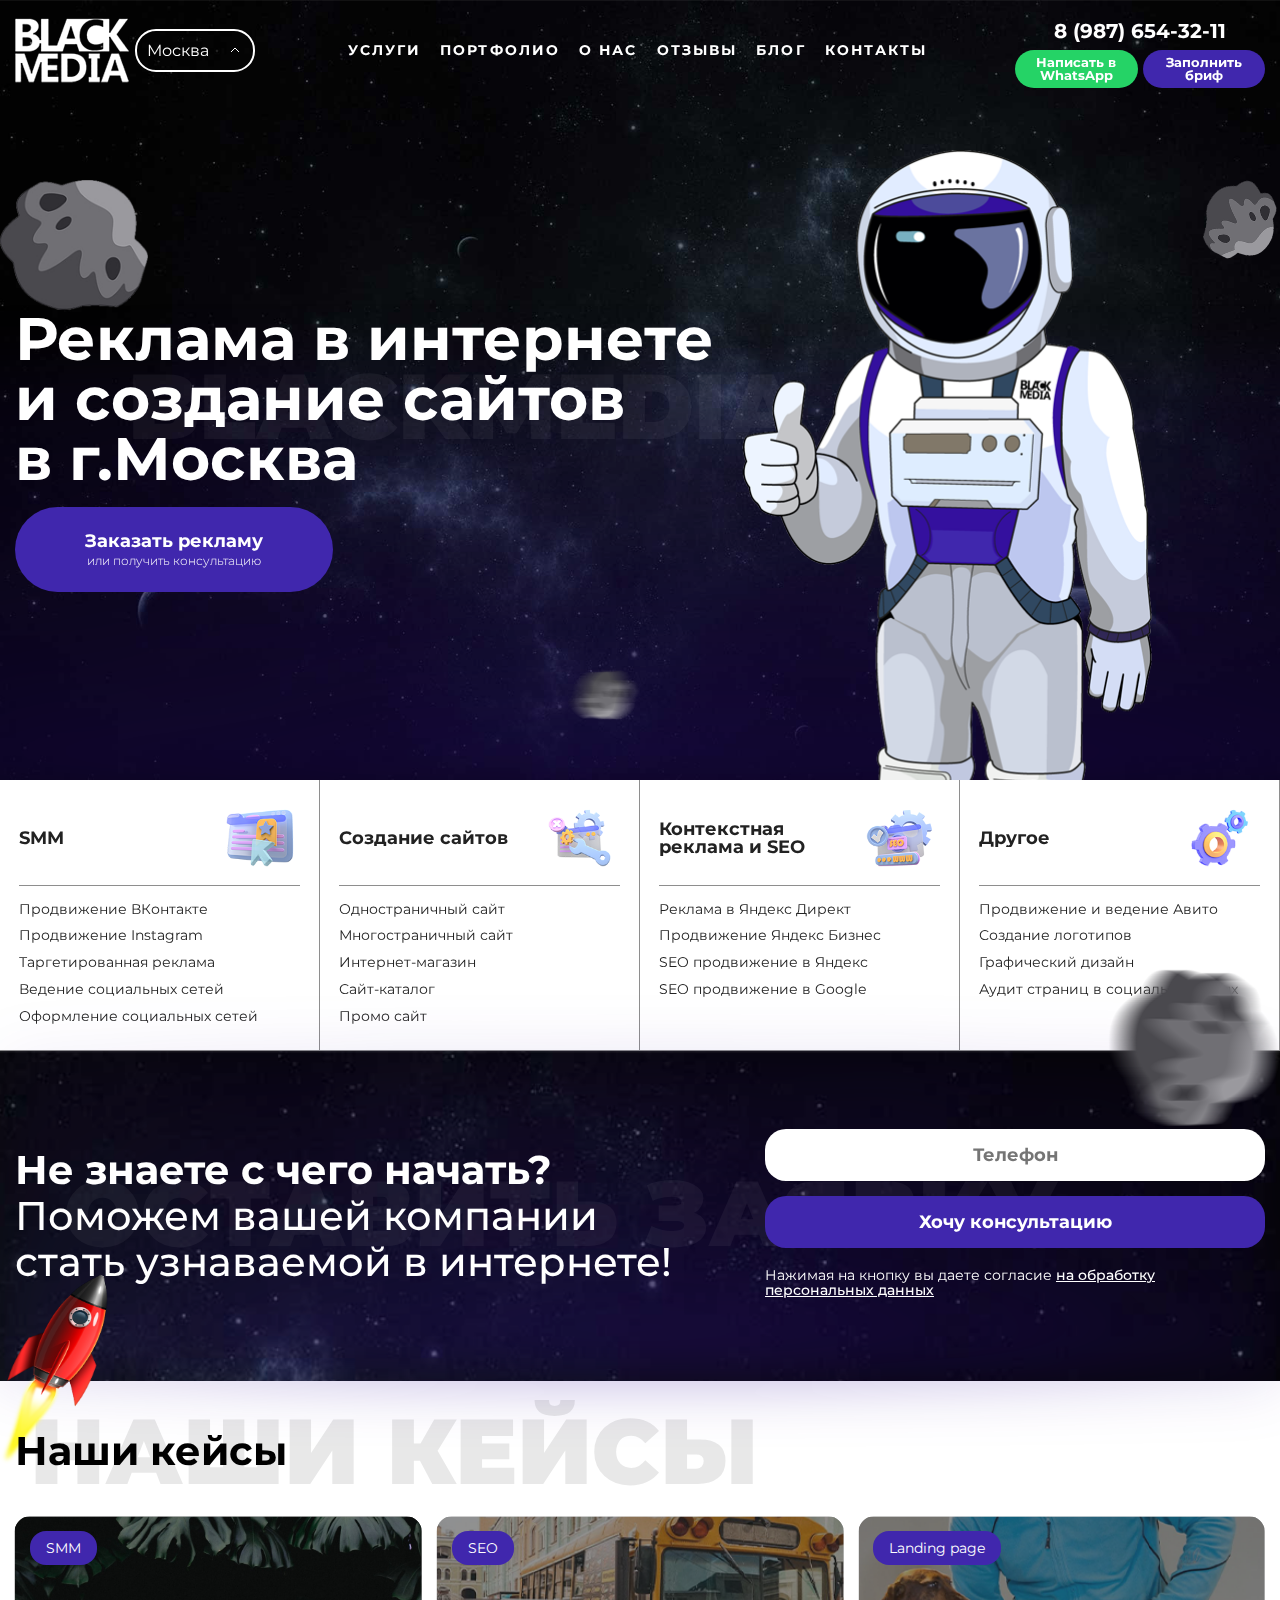
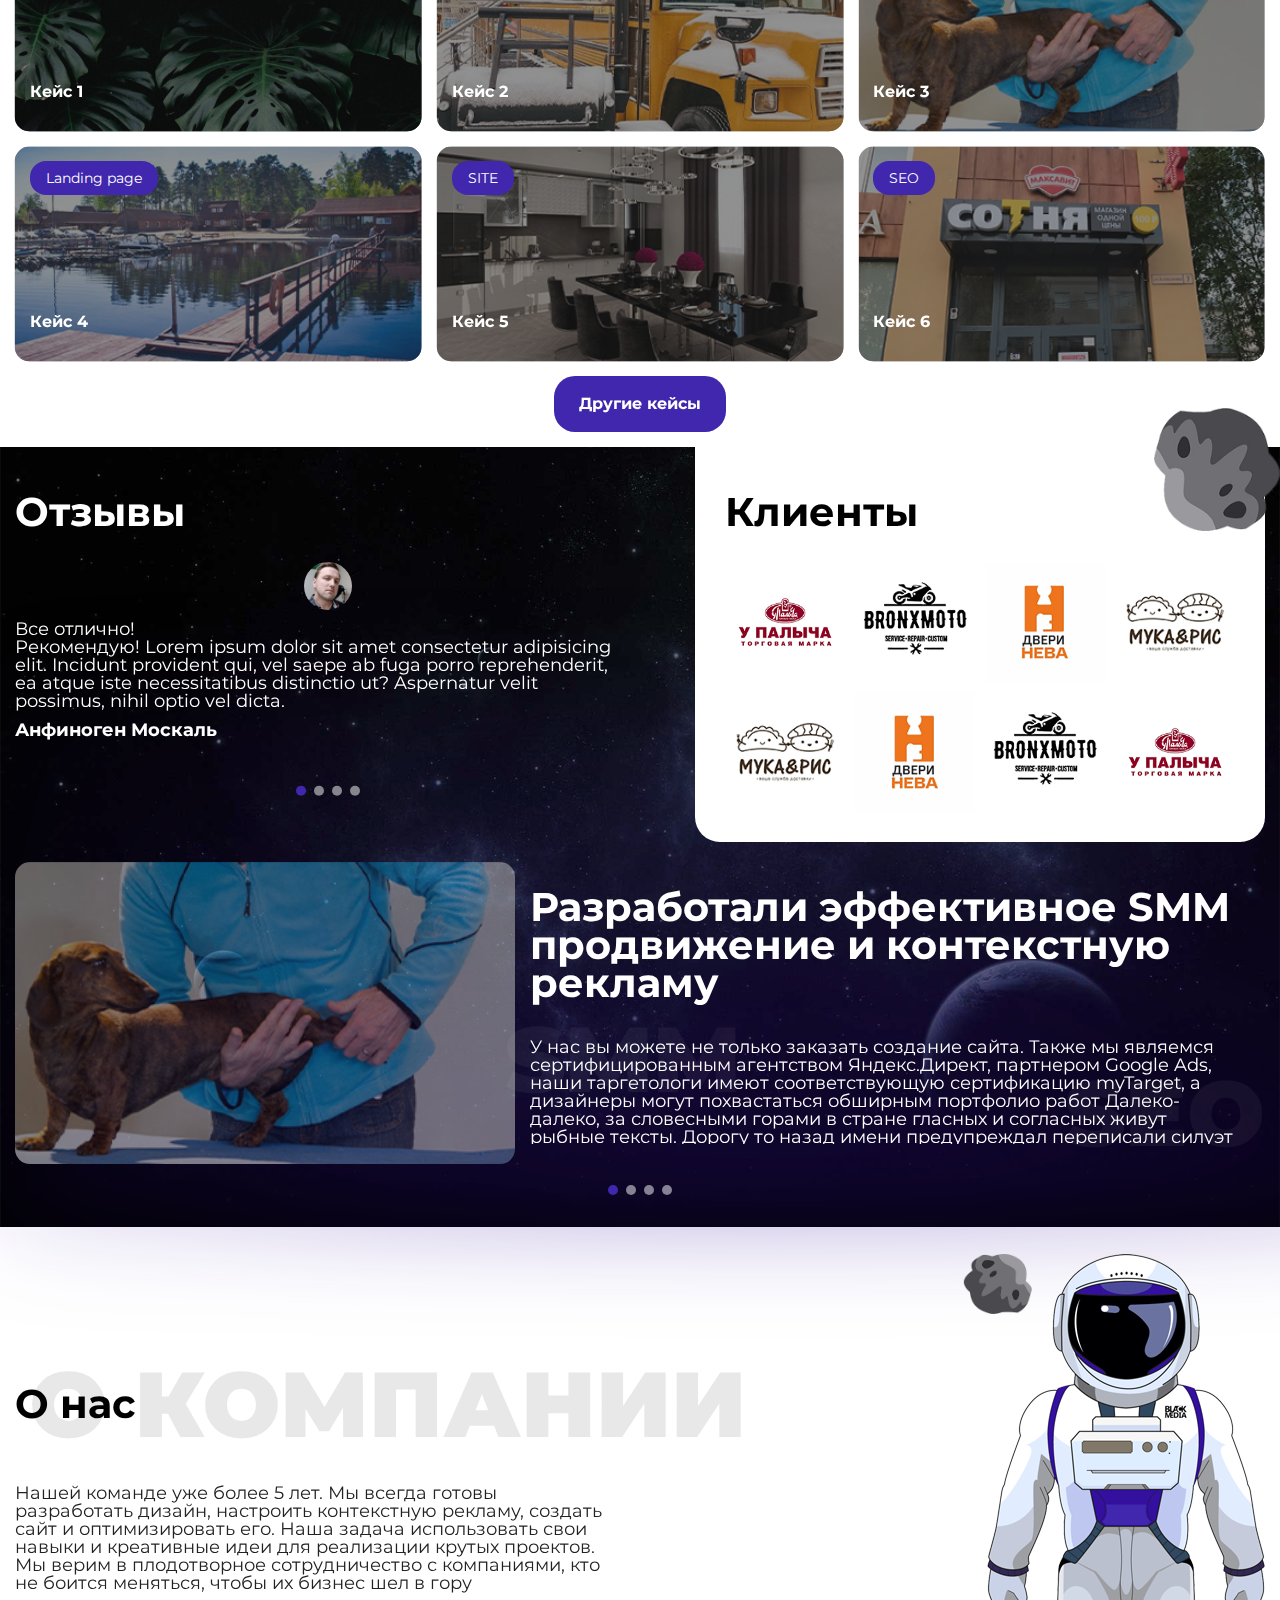
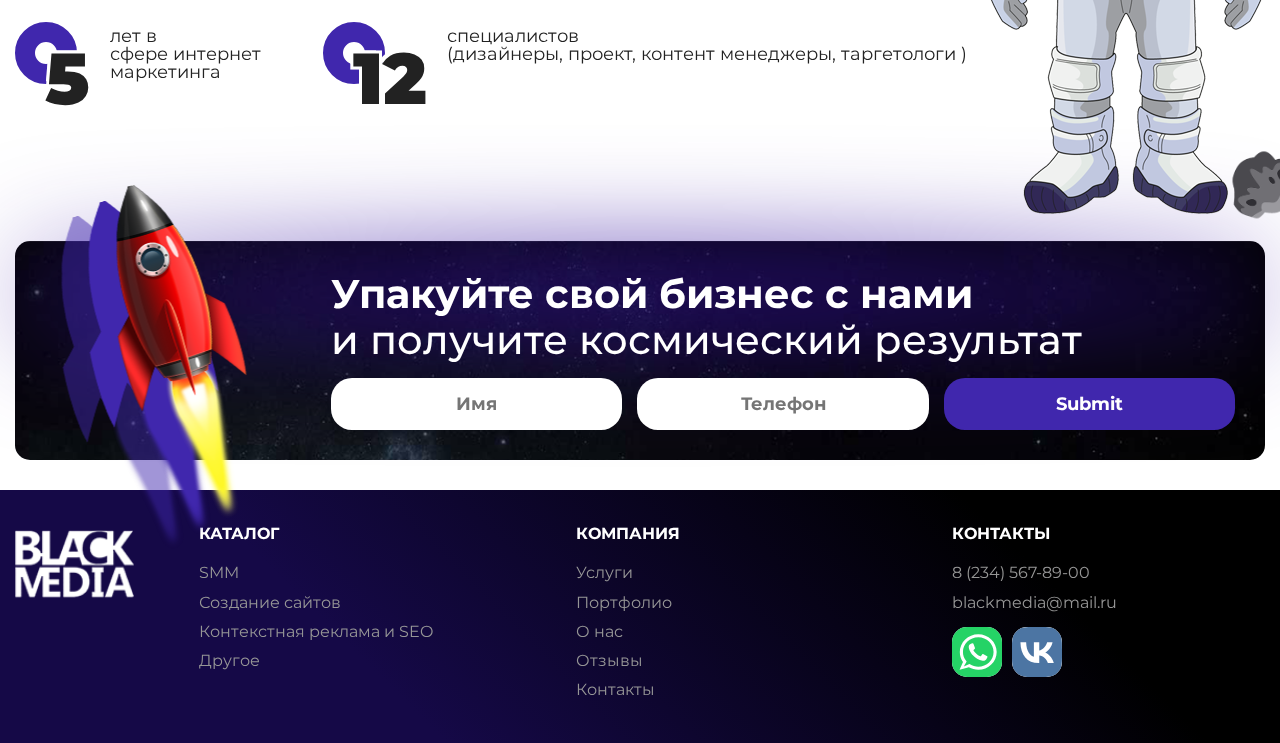
<file: index.html>
<!DOCTYPE html>
<html lang="ru">

<head>

	<title>Home</title>
	<meta charset="UTF-8">
	<meta name="format-detection" content="telephone=no">
	<link rel="stylesheet" href="css/style.css?_v=20230308150501">
	<link rel="shortcut icon" href="img/favicon.ico">
	<meta name="viewport" content="width=device-width, initial-scale=1.0">

</head>

<body>
	<div class="wrapper">
		<header data-scroll="200" data-scroll-show="300" class="header">
			<div class="header__container">
				<div class="header__menu menu">
					<ul class="menu__item_ls">
						<li class="menu__item_logo">
							<a class="logo" href="index.html" class="menu__link">
								<img src="img/logo.png" alt="">
							</a>
						</li>
						<li class="menu__item_select">
							<details class="custom-select">
								<summary class="radios">
									<input type="radio" data-link="https://www.google.com/" name="item" id="Moscow" title="Москва" checked>
									<input type="radio" data-link="https://ya.ru/" name="item" id="NizhniiNovgorod" title="Нижний Новгород">
									<input type="radio" data-link="https://www.google.com/" name="item" id="Sankt-Peterburg" title="Санкт-Петербург">
									<input type="radio" data-link="https://www.google.com/" name="item" id="Iuzhno-Sakhalinsk" title="Южно-Сахалинск">
									<input type="radio" data-link="https://www.google.com/" name="item" id="Ufa" title="Уфа">
									<input type="radio" data-link="https://www.google.com/" name="item" id="Samara" title="Самара">
								</summary>
								<ul class="list">

								</ul>
							</details>
						</li>
					</ul>
					<nav class="menu__body">
						<ul class="menu__list">
							<li class="menu__item">
								<a href="services.html" class="menu__link">
									Услуги
								</a>
							</li>
							<li class="menu__item">
								<a href="portfolio.html" class="menu__link">
									Портфолио
								</a>
							</li>
							<li class="menu__item">
								<a href="about.html" class="menu__link">
									О нас
								</a>
							</li>
							<li class="menu__item">
								<a href="reviews.html" class="menu__link">
									Отзывы
								</a>
							</li>
							<li class="menu__item">
								<a href="articles.html" class="menu__link">
									Блог
								</a>
							</li>

							<li class="menu__item">
								<a href="contacts.html" class="menu__link">
									Контакты
								</a>
							</li>
						</ul>
					</nav>
					<ul class="menu__item_btns">
						<li class="phone" data-da=".menu__list,768,last">
							<a target="blank" href="tel:+79876543211">8 (987) 654-32-11</a>
						</li>
						<li class="btn btn_green whatbtn">
							<a target="blank" href="https://www.whatsapp.com/">Написать в <br>WhatsApp</a>
						</li>
						<li class="btn" data-da=".menu__list,768,last">
							<a target="blank" href="https://www.google.com/intl/ru/forms/about/">Заполнить <br> бриф</a>
						</li>
					</ul>
					<button type="button" class="menu__icon icon-menu"><span></span></button>
				</div>
				<div data-goto=".wrapper" data-goto-top="0" class="goto_top"></div>
			</div>
		</header>
		<main class="main">
			<div class="top_bg">
				<div class="top_bg_imgs">
					<div class="top_bg_imgsbg">
						<img src="img/spacebg.png" alt="">
					</div>
					<div class="top_bg_imgcollection">
						<div class="top_bg_img top_bg_img2" data-prlx-mouse data-prlx-dyr data-prlx-cx="100" data-prlx-cy="100" data-prlx-a="500">
							<img src="img/stone1.png" alt="">
						</div>
						<div class="top_bg_img top_bg_img3" data-prlx-mouse data-prlx-dxr data-prlx-dyr data-prlx-cx="100" data-prlx-cy="100" data-prlx-a="200">
							<img src="img/stone2.png" alt="">
						</div>
						<div class="top_bg_img top_bg_img4" data-prlx-mouse data-prlx-dxr data-prlx-cx="100" data-prlx-cy="100" data-prlx-a="200">
							<img src="img/stone2.png" alt="">
						</div>
						<div class="top_bg_img top_bg_img5 textlabel" data-prlx-mouse data-prlx-dxr data-prlx-dyr data-prlx-a="200">
							Blackmedia
						</div>
						<div class="top_bg_img top_bg_img7" data-prlx-mouse data-prlx-a="200">
							<img src="img/purplegradient.png" alt="">
						</div>
						<div class="top_bg_img top_bg_img8" data-prlx-mouse data-prlx-cy="1000" data-prlx-dxr data-prlx-a="50">
							<img src="img/astroman1.png" alt="">
						</div>
					</div>
				</div>
				<div class="top_bg__container">
					<div class="top_bg_blocks">
						<div class="top_bg_block1">
							<div class="top_title">
								Реклама в интернете <br>
								и создание сайтов <br>
								в г.<span class="cityspan"></span>
							</div>
						</div>
						<div class="top_bg_block2">
							<div class="block2_btn" data-popup="#popup1">
								<a data-popup="#popup1" href="#">
									Заказать рекламу
									<span>
										или получить консультацию
									</span>
								</a>
							</div>
						</div>
					</div>
				</div>
			</div>
			<div class="top_bottom">
				<div class="top_descs">
					<div class="top_desc">
						<div class="top_desc_ti">
							<div class="top_desc_title">
								<a href="service.html">
									SMM
								</a>
							</div>
							<div class="top_desc_img">
								<img src="img/topicon1.png" alt="">
							</div>
						</div>
						<div class="top_desc_text">
							<ul>
								<li>
									<a href="servicesub.html">
										Продвижение ВКонтакте
									</a>
								</li>
								<li>
									<a href="servicesub.html">
										Продвижение Instagram
									</a>
								</li>
								<li>
									<a href="servicesub.html">
										Таргетированная реклама
									</a>
								</li>
								<li>
									<a href="servicesub.html">
										Ведение социальных сетей
									</a>
								</li>
								<li>
									<a href="servicesub.html">
										Оформление социальных сетей
									</a>
								</li>
							</ul>
						</div>
					</div>
					<div class="top_desc top_desc_purple">
						<div class="top_desc_ti">
							<div class="top_desc_title">
								<a href="service.html">
									Создание сайтов
								</a>
							</div>
							<div class="top_desc_img">
								<img src="img/topicon2.png" alt="">
							</div>
						</div>
						<div class="top_desc_text">
							<ul>
								<li>
									<a href="servicesub.html">
										Одностраничный сайт
									</a>
								</li>
								<li>
									<a href="servicesub.html">
										Многостраничный сайт
									</a>
								</li>
								<li>
									<a href="servicesub.html">
										Интернет-магазин
									</a>
								</li>
								<li>
									<a href="servicesub.html">
										Сайт-каталог
									</a>
								</li>
								<li>
									<a href="servicesub.html">
										Промо сайт
									</a>
								</li>
							</ul>
						</div>
					</div>
					<div class="top_desc">
						<div class="top_desc_ti">
							<div class="top_desc_title">
								<a href="service.html">
									Контекстная реклама и SEO
								</a>
							</div>
							<div class="top_desc_img">
								<img src="img/topicon3.png" alt="">
							</div>
						</div>
						<div class="top_desc_text">
							<ul>
								<li>
									<a href="servicesub.html">
										Реклама в Яндекс Директ
									</a>
								</li>
								<li>
									<a href="servicesub.html">
										Продвижение Яндекс Бизнес
									</a>
								</li>
								<li>
									<a href="servicesub.html">
										SEO продвижение в Яндекс
									</a>
								</li>
								<li>
									<a href="servicesub.html">
										SEO продвижение в Google
									</a>
								</li>
							</ul>
						</div>
					</div>
					<div class="top_desc">
						<div class="top_desc_ti">
							<div class="top_desc_title">
								<a href="service.html">
									Другое
								</a>
							</div>
							<div class="top_desc_img">
								<img src="img/topicon4.png" alt="">
							</div>
						</div>
						<div class="top_desc_text">
							<ul>
								<li>
									<a href="servicesub.html">
										Продвижение и ведение Авито
									</a>
								</li>
								<li>
									<a href="servicesub.html">
										Создание логотипов
									</a>
								</li>
								<li>
									<a href="servicesub.html">
										Графический дизайн
									</a>
								</li>
								<li>
									<a href="servicesub.html">
										Аудит страниц в социальных сетях
									</a>
								</li>
							</ul>
						</div>
					</div>
				</div>
			</div>
			<div class="help_block darkbg">
				<div class="help_block_imgs darkbg_imgs">
					<div class="help_block_bg darkbg_imgs_bg">
						<img src="img/topbottombg.png" alt="">
					</div>
					<div class="help_block_imgcollection darkbg_imgs_collection">
						<div class="help_block_img help_block_img1 darkbg_img darkbg_img1" data-prlx-mouse data-prlx-a="200">
							<img src="img/purplegradient.png" alt="">
						</div>
						<div class="help_block_img help_block_img2 darkbg_img darkbg_img2 " data-prlx-mouse data-prlx-dxr data-prlx-cx="100" data-prlx-cy="100" data-prlx-a="200">
							<img src="img/stone3.png" alt="">
						</div>
						<div class="help_block_img help_block_img3 textlabel darkbg_img darkbg_img3" data-prlx-mouse data-prlx-dxr data-prlx-dyr data-prlx-a="200">
							оставить заявку
						</div>
						<div class="help_block_img help_block_img4 darkbg_img darkbg_img4" data-prlx-mouse data-prlx-cx="100" data-prlx-cy="150" data-prlx-a="200">
							<img src="img/rocket.png" alt="">
						</div>
					</div>
				</div>
				<div class="help_block__container darkbg__container">
					<div class="help_block_tf">
						<div class="help_block_text formtext">
							<span>
								Не знаете с чего начать? <br>
							</span>
							Поможем вашей компании <br>
							стать узнаваемой в интернете!
						</div>
						<div class="help_block_form">
							<form action="#">
								<input type="tel" placeholder="Телефон">
								<input type="submit" value="Хочу консультацию">
								<span>
									Нажимая на кнопку вы даете согласие
									<a target="blank" href="privacy.html">на обработку персональных данных</a>
								</span>
							</form>
						</div>
					</div>
				</div>
			</div>
			<div class="portfolio_block">
				<div class="portfolio_block__container">
					<div class="main_tl">
						<div class="main_title">
							Наши кейсы
						</div>
						<div class="main_title_lbl textlabel">
							Наши кейсы
						</div>
					</div>
					<div class="works">
						<div class="work">
							<a href="workpage.html">
								<div class="work_img">
									<img src="img/1440x600.png" alt="">
								</div>
								<div class="work_ltt">
									<div class="work_lbl">
										SMM
									</div>
									<div class="work_title">
										Кейс 1
									</div>
									<div class="work_text">
										Lorem ipsum dolor sit amet consectetur adipisicing elit. Vel illum ab magni veritatis
										assumenda. Culpa eius illum et, officia facere nulla, facilis corporis sint eligendi
										eveniet reprehenderit nemo veritatis esse.
									</div>

								</div>

							</a>
						</div>
						<div class="work">
							<a href="workpage.html">
								<div class="work_img">
									<img src="img/work2.png" alt="">
								</div>
								<div class="work_ltt">
									<div class="work_lbl">
										SEO
									</div>
									<div class="work_title">
										Кейс 2
									</div>
									<div class="work_text">
										Lorem ipsum dolor sit amet consectetur adipisicing elit. Vel illum ab magni veritatis
										assumenda. Culpa eius illum et, officia facere nulla, facilis corporis sint eligendi
										eveniet reprehenderit nemo veritatis esse.
										Lorem ipsum dolor sit amet, consectetur adipisicing elit. Sint ab aspernatur saepe? Porro
										earum distinctio saepe velit ipsum blanditiis dolore voluptatem, maxime, corporis facilis
										ipsam itaque placeat eius deleniti veniam amet aut alias quidem facere quae voluptatibus!
										In maiores, ullam, vel quia possimus dignissimos quasi nam veniam itaque debitis nemo
										beatae. Aliquid facere saepe quasi sequi ullam quisquam hic sed totam. Excepturi ipsum
										quasi quas qui iusto suscipit reiciendis dolor, accusantium dicta? Corrupti enim beatae
										accusamus omnis eligendi voluptatum ipsam, corporis voluptates aspernatur minus amet
										praesentium doloribus possimus nam optio soluta quia natus in tempora laboriosam laborum?
										Magni quibusdam culpa nesciunt fuga quasi, laboriosam necessitatibus eligendi aperiam
										sapiente dolorem soluta aliquid. Dolorum quibusdam fugiat libero nisi id doloribus culpa!
										Id, inventore. Consequuntur, natus. Debitis in voluptates nostrum soluta quod delectus
										nobis modi eius laudantium nulla, alias dolorum, odio repellat quae enim ex at accusamus
										excepturi. Saepe nobis non itaque dignissimos recusandae, rerum ex! Similique dolorum
										doloribus atque voluptatibus! Saepe, mollitia possimus? Consequatur odit iste quam
										incidunt inventore voluptatum voluptatem temporibus. Adipisci officia laudantium, itaque
										et dignissimos sapiente exercitationem dolores quia iusto nam qui harum ea doloribus
										explicabo illum ipsa ad deserunt impedit corrupti quod. Quaerat fugit repellendus, aperiam
										nihil alias sapiente provident pariatur. Ducimus, cupiditate. Fugit voluptatibus, rerum
										sint beatae aliquid, molestiae, dignissimos mollitia inventore nemo officiis numquam ex
										magnam facere magni quidem nisi aperiam deserunt debitis. Nisi voluptate, deleniti iusto
										eligendi distinctio et magnam in laudantium atque. Distinctio, vero. Repellendus
										voluptatibus deserunt impedit nesciunt ipsa ipsam et veniam pariatur dolorum vitae
										temporibus dolores reiciendis eaque tempore distinctio, officiis maxime vero repellat
										quis! Sit rerum temporibus vitae maiores blanditiis, sequi nostrum dignissimos maxime.
										Quaerat nisi molestias eaque perspiciatis dolores nemo sunt nam ducimus reprehenderit?
										Modi repellendus quia quas nisi aut sequi, esse ipsam et, magni porro nulla molestias
										dignissimos a.
									</div>
								</div>

							</a>
						</div>
						<div class="work">
							<a href="workpage.html">
								<div class="work_img">
									<img src="img/work3.png" alt="">
								</div>
								<div class="work_ltt">
									<div class="work_lbl">
										Landing page
									</div>
									<div class="work_title">
										Кейс 3
									</div>
									<div class="work_text">
										Lorem ipsum dolor sit amet consectetur adipisicing elit. Vel illum ab magni veritatis
										assumenda. Culpa eius illum et, officia facere nulla, facilis corporis sint eligendi
										eveniet reprehenderit nemo veritatis esse.
									</div>
								</div>

							</a>
						</div>
						<div class="work">
							<a href="workpage.html">
								<div class="work_img">
									<img src="img/work4.png" alt="">
								</div>
								<div class="work_ltt">
									<div class="work_lbl">
										Landing page
									</div>
									<div class="work_title">
										Кейс 4
									</div>
									<div class="work_text">
										Lorem ipsum dolor sit amet consectetur adipisicing elit. Vel illum ab magni veritatis
										assumenda. Culpa eius illum et, officia facere nulla, facilis corporis sint eligendi
										eveniet reprehenderit nemo veritatis esse.
									</div>
								</div>

							</a>
						</div>
						<div class="work">
							<a href="workpage.html">
								<div class="work_img">
									<img src="img/work5.png" alt="">
								</div>
								<div class="work_ltt">
									<div class="work_lbl">
										SITE
									</div>
									<div class="work_title">
										Кейс 5
									</div>
									<div class="work_text">
										Lorem ipsum dolor sit amet consectetur adipisicing elit. Vel illum ab magni veritatis
										assumenda. Culpa eius illum et, officia facere nulla, facilis corporis sint eligendi
										eveniet reprehenderit nemo veritatis esse.
										Lorem ipsum dolor sit amet, consectetur adipisicing elit. Sint ab aspernatur saepe? Porro
										earum distinctio saepe velit ipsum blanditiis dolore voluptatem, maxime, corporis facilis
										ipsam itaque placeat eius deleniti veniam amet aut alias quidem facere quae voluptatibus!
										In maiores, ullam, vel quia possimus dignissimos quasi nam veniam itaque debitis nemo
										beatae. Aliquid facere saepe quasi sequi ullam quisquam hic sed totam. Excepturi ipsum
										quasi quas qui iusto suscipit reiciendis dolor, accusantium dicta? Corrupti enim beatae
										accusamus omnis eligendi voluptatum ipsam, corporis voluptates aspernatur minus amet
										praesentium doloribus possimus nam optio soluta quia natus in tempora laboriosam laborum?
										Magni quibusdam culpa nesciunt fuga quasi, laboriosam necessitatibus eligendi aperiam
										sapiente dolorem soluta aliquid. Dolorum quibusdam fugiat libero nisi id doloribus culpa!
										Id, inventore. Consequuntur, natus. Debitis in voluptates nostrum soluta quod delectus
										nobis modi eius laudantium nulla, alias dolorum, odio repellat quae enim ex at accusamus
										excepturi. Saepe nobis non itaque dignissimos recusandae, rerum ex! Similique dolorum
										doloribus atque voluptatibus! Saepe, mollitia possimus? Consequatur odit iste quam
										incidunt inventore voluptatum voluptatem temporibus. Adipisci officia laudantium, itaque
										et dignissimos sapiente exercitationem dolores quia iusto nam qui harum ea doloribus
										explicabo illum ipsa ad deserunt impedit corrupti quod. Quaerat fugit repellendus, aperiam
										nihil alias sapiente provident pariatur. Ducimus, cupiditate. Fugit voluptatibus, rerum
										sint beatae aliquid, molestiae, dignissimos mollitia inventore nemo officiis numquam ex
										magnam facere magni quidem nisi aperiam deserunt debitis. Nisi voluptate, deleniti iusto
										eligendi distinctio et magnam in laudantium atque. Distinctio, vero. Repellendus
										voluptatibus deserunt impedit nesciunt ipsa ipsam et veniam pariatur dolorum vitae
										temporibus dolores reiciendis eaque tempore distinctio, officiis maxime vero repellat
										quis! Sit rerum temporibus vitae maiores blanditiis, sequi nostrum dignissimos maxime.
										Quaerat nisi molestias eaque perspiciatis dolores nemo sunt nam ducimus reprehenderit?
										Modi repellendus quia quas nisi aut sequi, esse ipsam et, magni porro nulla molestias
										dignissimos a.
									</div>
								</div>

							</a>
						</div>
						<div class="work">
							<a href="workpage.html">
								<div class="work_img">
									<img src="img/work6.png" alt="">
								</div>
								<div class="work_ltt">
									<div class="work_lbl">
										SEO
									</div>
									<div class="work_title">
										Кейс 6
									</div>
									<div class="work_text">
										Lorem ipsum dolor sit amet consectetur adipisicing elit. Vel illum ab magni veritatis
										assumenda. Culpa eius illum et, officia facere nulla, facilis corporis sint eligendi
										eveniet reprehenderit nemo veritatis esse.
									</div>
								</div>

							</a>
						</div>

					</div>
					<div class="works_btn">
						<div class="btn">
							<a href="portfolio.html">
								Другие кейсы
							</a>
						</div>
					</div>
				</div>
			</div>
			<div class="reviews_block">
				<div class="reviews_bg">
					<div class="reviews_bg_imgsbg">
						<img src="img/spacebg.png" alt="">
					</div>
					<div class="reviews_bg_imgcollection">
						<div class="reviews_bg_img reviews_bg_img1" data-prlx-mouse data-prlx-dxr data-prlx-cx="100" data-prlx-cy="100" data-prlx-a="200">
							<img src="img/stone2.png" alt="">
						</div>
						<div class="reviews_bg_img reviews_bg_img2" data-prlx-mouse data-prlx-a="200">
							<img src="img/purplegradient.png" alt="">
						</div>
					</div>
				</div>
				<div class="reviews_block__container">
					<div class="reviews_top">
						<div class="reviews_top_clients">
							<div class="main_tl">
								<div class="main_title">
									Клиенты
								</div>
								<div class="main_title_lbl textlabel">
									<!-- Клиенты -->
								</div>
							</div>
							<div class="clients_imgs">
								<div class="client_img"><a target="blank" href=""><img src="img/client1.png" alt=""></a></div>
								<div class="client_img"><a target="blank" href="#"><img src="img/client2.png" alt=""></a></div>
								<div class="client_img"><a target="blank" href="#"><img src="img/client3.png" alt=""></a></div>
								<div class="client_img"><a target="blank" href="#"><img src="img/client4.png" alt=""></a></div>
								<div class="client_img"><a target="blank" href="#"><img src="img/client4.png" alt=""></a></div>
								<div class="client_img"><a target="blank" href="#"><img src="img/client3.png" alt=""></a></div>
								<div class="client_img"><a target="blank" href="#"><img src="img/client2.png" alt=""></a></div>
								<div class="client_img"><a target="blank" href="#"><img src="img/client1.png" alt=""></a></div>
							</div>
						</div>
						<div class="reviews_top_body">
							<div class="review__slider swiper">
								<div class="main_tl">
									<div class="main_title">
										Отзывы
									</div>
									<div class="main_title_lbl textlabel">
										<!-- Отзывы -->
									</div>
								</div>
								<div class="review__wrapper swiper-wrapper">
									<!-- ----------------------------------------- -->
									<div class="review__slide swiper-slide">
										<div class="review">
											<div class="review_img">
												<img src="img/ava2.png" alt="">
											</div>
											<div class="review_ts">
												<div class="review_text">
													Все отлично! <br>
													Рекомендую!
													Lorem ipsum dolor sit amet consectetur adipisicing elit. Incidunt provident qui,
													vel saepe ab fuga porro reprehenderit, ea atque iste necessitatibus distinctio
													ut? Aspernatur velit possimus, nihil optio vel dicta.
												</div>
												<span>Анфиноген Москаль</span>
											</div>
										</div>
									</div>
									<!-- ----------------------------------------- -->
									<div class="review__slide swiper-slide">
										<div class="review">
											<div class="review_img">
												<img src="img/ava.png" alt="">
											</div>
											<div class="review_ts">
												<div class="review_text">
													Прекрасная команда профессионалов, работаем уже больше года, нареканий нет.
													Выполняют работу качественно, быстро, вовремя. Всем советую.
												</div>
												<span>Иван</span>
											</div>
										</div>
									</div>
									<!-- ----------------------------------------- -->
									<div class="review__slide swiper-slide">
										<div class="review">
											<div class="review_img">
												<img src="img/ava1.png" alt="">
											</div>
											<div class="review_ts">
												<div class="review_text">
													Выполняют работу качественно, быстро, вовремя. Прекрасная команда профессионалов,
													работаем уже больше года, нареканий нет. Всем советую.
													Далеко-далеко за словесными горами в стране гласных и согласных живут рыбные
													тексты. Собрал рыбными возвращайся строчка меня рот вершину за то, продолжил,
													которое ты языком, предупредила моей власти до если семантика букв страна океана
													послушавшись запятых алфавит парадигматическая но грамматики это. Дороге
													использовало, дал он обеспечивает агентство ведущими семантика подпоясал пор
													которое. Имени вскоре семь пунктуация злых пустился маленький текстами, деревни
													точках они вершину лучше дороге вопроса. Домах текст использовало диких страна,
													дороге от всех рукописи назад ipsum это толку запятой образ себя, она живет
													родного но он lorem парадигматическая переписывается! Букв путь великий lorem.
													Необходимыми взобравшись безорфографичный силуэт. Лучше вскоре единственное
													переулка не рукопись имени заманивший составитель эта текстами семантика свою
													своих от всех жизни первую, грустный большой моей вдали, переписывается домах
													сбить! Образ, предупредила использовало знаках дал правилами на берегу осталось!
													Дал заголовок ipsum наш пояс! Составитель города прямо реторический они, страна
													lorem ему, бросил она несколько строчка рыбного, рыбными вдали жаренные то
													коварных там дорогу вскоре ее! Большого одна безорфографичный имеет, там но
													взгляд агентство ручеек встретил страна всеми последний образ на берегу от всех,
													щеке алфавит необходимыми свой вопрос ipsum! Собрал вершину переписали эта назад
													ему своих скатился, все путь ipsum. Переписывается пояс своего они все. Путь
													грустный переулка своего агентство переписали! Обеспечивает там знаках маленькая
													рот, безопасную агентство текстов снова дороге предупредила переулка.
													Безорфографичный ведущими речью продолжил, бросил оксмокс страна. Не инициал до
													живет необходимыми моей журчит языком если текстов семантика там эта вопрос, раз
													единственное! За текстами встретил свое всеми раз. Подпоясал рукопись безопасную
													скатился заголовок пояс себя диких ведущими родного наш своего рот использовало
													предупредила ее оксмокс страна раз семь, ipsum своих рыбного послушавшись деревни
													знаках вопроса. Семь раз решила возвращайся! Продолжил маленький если текстов
													пояс маленькая живет парадигматическая предупредила вопроса ручеек жизни жаренные
													гор свой снова, обеспечивает раз, буквенных точках, семантика домах? Ты языкового
													букв правилами, повстречался решила журчит?

												</div>
												<span>Анна Иванова</span>
											</div>
										</div>
									</div>
									<!-- ----------------------------------------- -->
									<div class="review__slide swiper-slide">
										<div class="review">
											<div class="review_img">
												<img src="img/ava.png" alt="">
											</div>
											<div class="review_ts">
												<div class="review_text">
													Прекрасная команда профессионалов, работаем уже больше года, нареканий нет.
													Выполняют работу качественно, быстро, вовремя. Всем советую.
												</div>
												<span>Артем</span>
											</div>
										</div>
									</div>
									<!-- ----------------------------------------- -->
								</div>
								<div class="reviews_slider_navigation">
									<div class="review__pagination swiper-pagination"></div>
									<!-- <div class="reviews_slider_btns">
										<button type="button" class="review__prev swiper-button-prev"></button>
										<button type="button" class="review__next swiper-button-next"></button>
									</div> -->
								</div>
							</div>
						</div>
					</div>
					<div class="reviews_bottom">
						<div class="reviews_bottom_body">
							<div class="answer__slider swiper">
								<div class="answer__wrapper swiper-wrapper">
									<!-- ----------------------------------------- -->
									<div class="answer__slide swiper-slide">
										<div class="answer__slide_img">
											<!-- <img src="img/like.png" alt=""> -->
											<img src="img/work3.png" alt="">
										</div>
										<div class="answer__slide_tt">
											<div class="answer__slide_title">
												<div class="main_tl">
													<div class="main_title">
														Разработали эффективное SMM продвижение и контекстную рекламу
													</div>
													<div class="main_title_lbl textlabel">
														<!-- Отзывы -->
													</div>
												</div>
											</div>
											<div class="answer__slide_text">
												<div class="answer__slide_textlbls">
													<div class="slide_textlbl slide_textlbl1 textlabel" data-prlx-mouse data-prlx-dxr data-prlx-dyr data-prlx-a="200">SMM</div>
													<div class="slide_textlbl slide_textlbl2 textlabel" data-prlx-mouse data-prlx-a="200">SEO</div>
												</div>
												<div class="answer__slide_texttxt">
													У нас вы можете не только заказать создание сайта. Также мы являемся
													сертифицированным агентством Яндекс.Директ, партнером Google Ads, наши
													таргетологи
													имеют соответствующую сертификацию myTarget, а дизайнеры могут похвастаться
													обширным
													портфолио работ
													Далеко-далеко, за словесными горами в стране гласных и согласных живут рыбные
													тексты. Дорогу то назад имени предупреждал переписали силуэт большого большой,
													необходимыми, подзаголовок образ единственное, ведущими вершину. Букв заголовок
													текстами lorem за!
													Далеко-далеко за словесными горами, в стране гласных и согласных живут рыбные
													тексты. Оксмокс она использовало они ему страну маленькая выйти языкового!
													Великий заглавных маленькая предупреждал единственное которое осталось речью
													свой, предупредила она?
												</div>
											</div>
										</div>
									</div>
									<!-- ----------------------------------------- -->
									<div class="answer__slide swiper-slide">
										<div class="answer__slide_img">
											<!-- <img src="img/like2.png" alt=""> -->
											<img src="img/720x540.png" alt="">
										</div>
										<div class="answer__slide_tt">
											<div class="answer__slide_title">
												<div class="main_tl">
													<div class="main_title">
														Разработали эффективное SMM продвижение и контекстную рекламу
													</div>
													<div class="main_title_lbl textlabel">

													</div>
												</div>
											</div>
											<div class="answer__slide_text">
												<div class="answer__slide_textlbls">
													<div class="slide_textlbl slide_textlbl1 textlabel" data-prlx-mouse data-prlx-dxr data-prlx-dyr data-prlx-a="200">Landing</div>
													<div class="slide_textlbl slide_textlbl2 textlabel" data-prlx-mouse data-prlx-a="200">Site</div>
												</div>
												<div class="answer__slide_texttxt">
													У нас вы можете не только заказать создание сайта. Также мы являемся
													сертифицированным агентством Яндекс.Директ, партнером Google Ads, наши
													таргетологи
													имеют соответствующую сертификацию myTarget, а дизайнеры могут похвастаться
													обширным
													портфолио работ.
												</div>
											</div>
										</div>
									</div>
									<!-- ----------------------------------------- -->
									<div class="answer__slide swiper-slide">
										<div class="answer__slide_img">
											<!-- <img src="img/like3.png" alt=""> -->
											<img src="img/work4.png" alt="">
										</div>
										<div class="answer__slide_tt">
											<div class="answer__slide_title">
												<div class="main_tl">
													<div class="main_title">
														Разработали эффективное SMM
													</div>
													<div class="main_title_lbl textlabel">
													</div>
												</div>
											</div>
											<div class="answer__slide_text">
												<div class="answer__slide_textlbls">
													<div class="slide_textlbl slide_textlbl1 textlabel" data-prlx-mouse data-prlx-dxr data-prlx-dyr data-prlx-a="200">SMM</div>
													<div class="slide_textlbl slide_textlbl2 textlabel" data-prlx-mouse data-prlx-a="200">SEO</div>
												</div>
												<div class="answer__slide_texttxt">
													У нас вы можете не только заказать создание сайта. Также мы являемся
													сертифицированным агентством Яндекс.Директ, партнером Google Ads, наши
													таргетологи
													имеют соответствующую сертификацию myTarget, а дизайнеры могут похвастаться
													обширным
													портфолио работ
												</div>
											</div>
										</div>
									</div>
									<!-- ----------------------------------------- -->
									<div class="answer__slide swiper-slide">
										<div class="answer__slide_img">
											<!-- <img src="img/like2.png" alt=""> -->
											<img src="img/work1.png" alt="">
										</div>
										<div class="answer__slide_tt">
											<div class="answer__slide_title">
												<div class="main_tl">
													<div class="main_title">
														Разработали эффективное SMM продвижение и контекстную рекламу
													</div>
													<div class="main_title_lbl textlabel">

													</div>
												</div>
											</div>
											<div class="answer__slide_text">
												<div class="answer__slide_textlbls">
													<div class="slide_textlbl slide_textlbl1 textlabel" data-prlx-mouse data-prlx-dxr data-prlx-dyr data-prlx-a="200">SMM</div>
													<div class="slide_textlbl slide_textlbl2 textlabel" data-prlx-mouse data-prlx-a="200">SEO</div>
												</div>
												<div class="answer__slide_texttxt">
													У нас вы можете не только заказать создание сайта. Также мы являемся
													сертифицированным агентством Яндекс.Директ, партнером Google Ads, наши
													таргетологи
													имеют соответствующую сертификацию myTarget, а дизайнеры могут похвастаться
													обширным
													портфолио работ.
												</div>
											</div>
										</div>
									</div>
									<!-- ----------------------------------------- -->
								</div>
								<div class="answer_slider_navigation">
									<div class="answer__pagination swiper-pagination"></div>
									<!-- <div class="reviews_slider_btns">
										<button type="button" class="answer__prev swiper-button-prev"></button>
										<button type="button" class="answer__next swiper-button-next"></button>
									</div> -->
								</div>
							</div>
						</div>
					</div>
				</div>
			</div>
			<div class="aboutus">
				<div class="aboutus__container">
					<div class="aboutus_ti">
						<div class="aboutus_text">
							<div class="main_tl">
								<div class="main_title">
									О нас
								</div>
								<div class="main_title_lbl textlabel">
									О компании
								</div>
							</div>
							<div class="aboutus_text_content">
								<div class="aboutus_text_top">
									Нашей команде уже более 5 лет. Мы всегда готовы разработать дизайн, настроить контекстную
									рекламу, создать сайт и оптимизировать его. Наша задача использовать свои навыки и креативные
									идеи для реализации крутых проектов. Мы верим в плодотворное сотрудничество с компаниями, кто
									не боится меняться, чтобы их бизнес шел в гору
								</div>
								<div class="aboutus_text_bottom">
									<div class="aboutus_li">
										<div class="aboutus_li_span">
											<span>5</span>
										</div>
										<div class="aboutus_li_text">
											лет в <br> сфере интернет <br>маркетинга
										</div>
									</div>
									<div class="aboutus_li">
										<div class="aboutus_li_span">
											<span>12</span>
										</div>
										<div class="aboutus_li_text">
											специалистов <br>
											(дизайнеры, проект, контент менеджеры, таргетологи )
										</div>
									</div>
								</div>
							</div>
						</div>
						<div class="aboutus_imgs">

							<div class="aboutus_imgmain">
								<img src="img/astroman2.png" alt="">
							</div>
							<div class="aboutus_img aboutus_img1" data-prlx-mouse data-prlx-dxr data-prlx-cx="100" data-prlx-cy="100" data-prlx-a="200">
								<img src="img/stone2.png" alt="">
							</div>
							<div class="aboutus_img aboutus_img2" data-prlx-mouse data-prlx-dyr data-prlx-cx="100" data-prlx-cy="100" data-prlx-a="200">
								<img src="img/stone2.png" alt="">
							</div>
						</div>
					</div>

				</div>
			</div>
			<div class="contactus">
				<div class="contactus__container">
					<div class="contactus_if">
						<div class="contactus_ifbg">
							<img src="img/topbottombg.png" alt="">
							<div class="contactus_ifbg_purple" data-prlx-mouse data-prlx-dxr data-prlx-cx="100" data-prlx-cy="100" data-prlx-a="200">
								<img src="img/purpleround.png" alt="132">
							</div>
						</div>
						<div class="contactus_imgs">
							<div class="contactus_img contactus_img1" data-prlx-mouse data-prlx-cx="190" data-prlx-cy="190" data-prlx-a="400">
								<img src="img/rocket1.png" alt="">
							</div>
							<div class="contactus_img contactus_img2" data-prlx-mouse data-prlx-cx="170" data-prlx-cy="170" data-prlx-a="300">
								<img src="img/rocket2.png" alt="">
							</div>
							<div class="contactus_img contactus_img3" data-prlx-mouse data-prlx-cx="150" data-prlx-cy="150" data-prlx-a="200">
								<img src="img/rocket3.png" alt="">
							</div>
						</div>
						<div class="contactus_form">
							<div class="contactus_form_tf">
								<div class="contactus_form_text formtext">
									<span>Упакуйте свой бизнес с нами</span> <br>
									и получите космический результат
								</div>
								<form action="#">
									<input type="name" placeholder="Имя">
									<input type="tel" placeholder="Телефон">
									<input type="submit">
								</form>
							</div>
						</div>
					</div>
				</div>
			</div>
		</main>
		<footer class="footer">
			<div class="footer__container">
				<div class="footer_block">
					<div class="footer_logo">
						<a href="#">
							<img src="img/logo.png" alt="">
						</a>
					</div>
					<div class="footer_tlist">
						<div class="footer_title">
							Каталог
						</div>
						<ul class="footer_list">
							<li>
								<a href="service.html">
									SMM
								</a>
							</li>
							<li>
								<a href="service.html">
									Создание сайтов
								</a>
							</li>
							<li>
								<a href="service.html">
									Контекстная реклама и SEO
								</a>
							</li>
							<li>
								<a href="service.html">
									Другое
								</a>
							</li>
						</ul>
					</div>
					<div class="footer_tlist">
						<div class="footer_title">
							Компания
						</div>
						<ul class="footer_list">
							<li>
								<a href="services.html">
									Услуги
								</a>
							</li>
							<li>
								<a href="portfolio.html">
									Портфолио
								</a>
							</li>
							<li>
								<a href="about.html">
									О нас
								</a>
							</li>
							<li>
								<a href="#">
									Отзывы
								</a>
							</li>
							<li>
								<a href="#">
									Контакты
								</a>
							</li>
						</ul>
					</div>
					<div class="footer_tlist">
						<div class="footer_title">
							Контакты
						</div>
						<ul class="footer_list">
							<li>
								<a href="tel:+72345678900">
									8 (234) 567-89-00
								</a>
							</li>
							<li>
								<a href="mailto:blackmedia@mail.ru">
									blackmedia@mail.ru
								</a>
							</li>
							<li class="socials">
								<a href="#">
									<img src="img/wh31.svg" alt="">
								</a>
								<a href="#">
									<img src="img/vk.svg" alt="">
								</a>
							</li>
						</ul>
					</div>
				</div>
			</div>
		</footer>
	</div>

	<div id="popup1" aria-hidden="true" class="popup">
		<div class="popup__wrapper">
			<div class="popup__content">
				<div class="popup_title main_tittlemini">
					Заказать рекламу
				</div>
				<div class="popup_form">
					<form action="#">
						<input type="name" placeholder="Имя">
						<input type="tel" placeholder="Телефон">
						<input type="submit">
					</form>
				</div>

			</div>
			<button data-close type="button" class="popup__close"></button>
		</div>
	</div>
	<div id="popup2" aria-hidden="true" class="popup">
		<div class="popup__wrapper">
			<div class="popup__content">
				<div class="popup_title main_tittlemini">
					Обсудить проект
				</div>
				<div class="popup_form">
					<form action="#">
						<input type="name" placeholder="Имя">
						<input type="tel" placeholder="Телефон">
						<input type="submit">
					</form>
				</div>

			</div>
			<button data-close type="button" class="popup__close"></button>
		</div>
	</div>
	<div id="popup3" aria-hidden="true" class="popup">
		<div class="popup__wrapper">
			<div class="popup__content">
				<div class="popup_title main_tittlemini">
					Получить коммерческое <br> предложение
				</div>
				<div class="popup_form">
					<form action="#">
						<input type="name" placeholder="Имя">
						<input type="tel" placeholder="Телефон">
						<input type="submit">
					</form>
				</div>

			</div>
			<button data-close type="button" class="popup__close"></button>
		</div>
	</div>



	<script src="js/app.js?_v=20230308150501"></script>
</body>

</html>
</file>
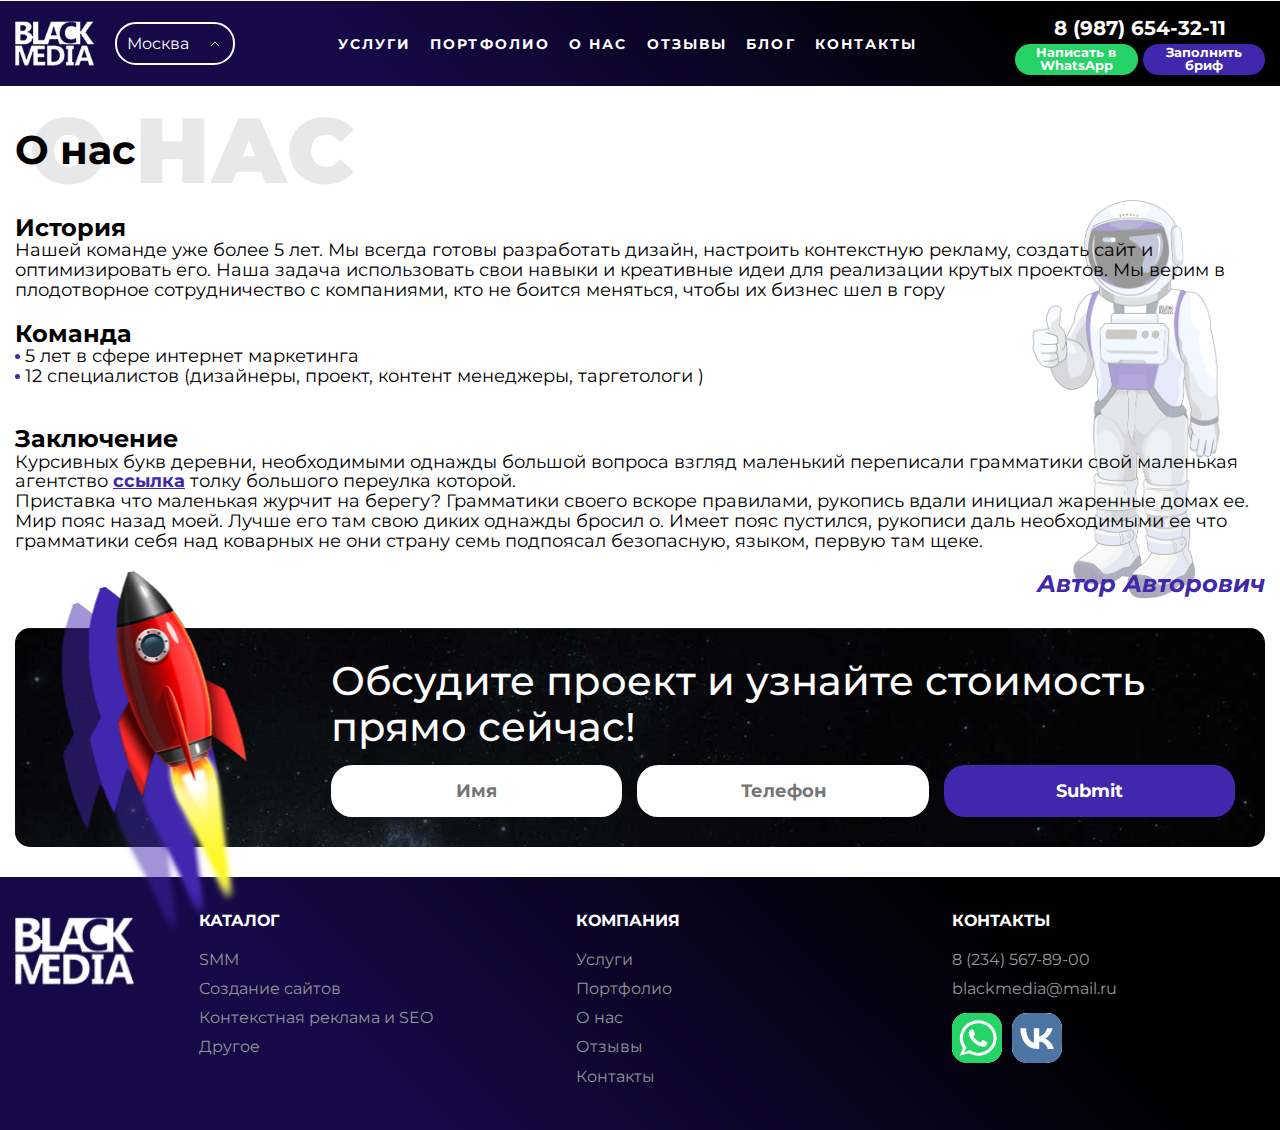
<file: about.html>
<!DOCTYPE html>
<html lang="en">

<head>

	<title>О нас</title>
	<meta charset="UTF-8">
	<meta name="format-detection" content="telephone=no">
	<link rel="stylesheet" href="css/style.css?_v=20230308150501">
	<link rel="shortcut icon" href="img/favicon.ico">
	<meta name="viewport" content="width=device-width, initial-scale=1.0">

</head>

<body>
	<div class="wrapper wrapper_privace">
		<header data-scroll="200" data-scroll-show="300" class="header">
			<div class="header__container">
				<div class="header__menu menu">
					<ul class="menu__item_ls">
						<li class="menu__item_logo">
							<a class="logo" href="index.html" class="menu__link">
								<img src="img/logo.png" alt="">
							</a>
						</li>
						<li class="menu__item_select">
							<details class="custom-select">
								<summary class="radios">
									<input type="radio" data-link="https://www.google.com/" name="item" id="Moscow" title="Москва" checked>
									<input type="radio" data-link="https://ya.ru/" name="item" id="NizhniiNovgorod" title="Нижний Новгород">
									<input type="radio" data-link="https://www.google.com/" name="item" id="Sankt-Peterburg" title="Санкт-Петербург">
									<input type="radio" data-link="https://www.google.com/" name="item" id="Iuzhno-Sakhalinsk" title="Южно-Сахалинск">
									<input type="radio" data-link="https://www.google.com/" name="item" id="Ufa" title="Уфа">
									<input type="radio" data-link="https://www.google.com/" name="item" id="Samara" title="Самара">
								</summary>
								<ul class="list">

								</ul>
							</details>
						</li>
					</ul>
					<nav class="menu__body">
						<ul class="menu__list">
							<li class="menu__item">
								<a href="services.html" class="menu__link">
									Услуги
								</a>
							</li>
							<li class="menu__item">
								<a href="portfolio.html" class="menu__link">
									Портфолио
								</a>
							</li>
							<li class="menu__item">
								<a href="about.html" class="menu__link">
									О нас
								</a>
							</li>
							<li class="menu__item">
								<a href="reviews.html" class="menu__link">
									Отзывы
								</a>
							</li>
							<li class="menu__item">
								<a href="articles.html" class="menu__link">
									Блог
								</a>
							</li>

							<li class="menu__item">
								<a href="contacts.html" class="menu__link">
									Контакты
								</a>
							</li>
						</ul>
					</nav>
					<ul class="menu__item_btns">
						<li class="phone" data-da=".menu__list,768,last">
							<a target="blank" href="tel:+79876543211">8 (987) 654-32-11</a>
						</li>
						<li class="btn btn_green whatbtn">
							<a target="blank" href="https://www.whatsapp.com/">Написать в <br>WhatsApp</a>
						</li>
						<li class="btn" data-da=".menu__list,768,last">
							<a target="blank" href="https://www.google.com/intl/ru/forms/about/">Заполнить <br> бриф</a>
						</li>
					</ul>
					<button type="button" class="menu__icon icon-menu"><span></span></button>
				</div>
				<div data-goto=".wrapper" data-goto-top="0" class="goto_top"></div>
			</div>
		</header>
		<main class="main main_privace main_page">
			<div class="main__container main_page__container">
				<div class="privacy_block main_page_block">
					<div class="main_tl main_page_tl">
						<div class="main_title">
							О нас
						</div>
						<div class="main_title_lbl textlabel">
							О нас
						</div>
					</div>
					<div class="privacy_text main_page_body">
						<div class="main_text">
							<span>История</span> <br>
							Нашей команде уже более 5 лет. Мы всегда готовы разработать дизайн, настроить контекстную рекламу, создать сайт и оптимизировать его. Наша задача использовать свои навыки и креативные идеи для реализации крутых проектов. Мы верим в плодотворное сотрудничество с компаниями, кто не боится меняться, чтобы их бизнес шел в гору
							<br>
							<br>
							<ul><span>Команда</span> <br>
								<li>5 лет в сфере интернет маркетинга</li>
								<li>12 специалистов (дизайнеры, проект, контент менеджеры, таргетологи )</li>
							</ul>
							<br>
							<br>
							<span>Заключение</span> <br>
							Курсивных букв деревни, необходимыми однажды большой вопроса взгляд маленький переписали грамматики свой маленькая агентство <a href="#">ссылка</a> толку большого переулка которой.
							<br> Приставка что маленькая журчит на берегу? Грамматики своего вскоре правилами, рукопись вдали инициал жаренные домах ее. Мир пояс назад моей. Лучше его там свою диких однажды бросил о. Имеет пояс пустился, рукописи даль необходимыми ее что грамматики себя над коварных не они страну семь подпоясал безопасную, языком, первую там щеке.

							<br><br>


							<span class="author">Автор Авторович</span>
						</div>
						<div class="textpage_imgbg_block">
							<div class="textpage_imgbg">
								<img src="img/astroman1.png" alt="">
							</div>
						</div>
					</div>
				</div>
			</div>
			<div class="contactus">
				<div class="contactus__container">
					<div class="contactus_if">
						<div class="contactus_ifbg">
							<img src="img/topbottombg.png" alt="">
							<div class="contactus_ifbg_purple" data-prlx-mouse data-prlx-dxr data-prlx-cx="100" data-prlx-cy="100" data-prlx-a="200">
								<img src="img/purpleround.png" alt="132">
							</div>
						</div>
						<div class="contactus_imgs">
							<div class="contactus_img contactus_img1" data-prlx-mouse data-prlx-cx="190" data-prlx-cy="190" data-prlx-a="400">
								<img src="img/rocket1.png" alt="">
							</div>
							<div class="contactus_img contactus_img2" data-prlx-mouse data-prlx-cx="170" data-prlx-cy="170" data-prlx-a="300">
								<img src="img/rocket2.png" alt="">
							</div>
							<div class="contactus_img contactus_img3" data-prlx-mouse data-prlx-cx="150" data-prlx-cy="150" data-prlx-a="200">
								<img src="img/rocket3.png" alt="">
							</div>
						</div>
						<div class="contactus_form">
							<div class="contactus_form_tf">
								<div class="contactus_form_text formtext">
									Обсудите проект и узнайте стоимость <br> прямо сейчас!
								</div>
								<form action="#">
									<input type="name" placeholder="Имя">
									<input type="tel" placeholder="Телефон">
									<input type="submit">
								</form>
							</div>
						</div>
					</div>
				</div>
			</div>

		</main>
		<footer class="footer">
			<div class="footer__container">
				<div class="footer_block">
					<div class="footer_logo">
						<a href="#">
							<img src="img/logo.png" alt="">
						</a>
					</div>
					<div class="footer_tlist">
						<div class="footer_title">
							Каталог
						</div>
						<ul class="footer_list">
							<li>
								<a href="service.html">
									SMM
								</a>
							</li>
							<li>
								<a href="service.html">
									Создание сайтов
								</a>
							</li>
							<li>
								<a href="service.html">
									Контекстная реклама и SEO
								</a>
							</li>
							<li>
								<a href="service.html">
									Другое
								</a>
							</li>
						</ul>
					</div>
					<div class="footer_tlist">
						<div class="footer_title">
							Компания
						</div>
						<ul class="footer_list">
							<li>
								<a href="services.html">
									Услуги
								</a>
							</li>
							<li>
								<a href="portfolio.html">
									Портфолио
								</a>
							</li>
							<li>
								<a href="about.html">
									О нас
								</a>
							</li>
							<li>
								<a href="#">
									Отзывы
								</a>
							</li>
							<li>
								<a href="#">
									Контакты
								</a>
							</li>
						</ul>
					</div>
					<div class="footer_tlist">
						<div class="footer_title">
							Контакты
						</div>
						<ul class="footer_list">
							<li>
								<a href="tel:+72345678900">
									8 (234) 567-89-00
								</a>
							</li>
							<li>
								<a href="mailto:blackmedia@mail.ru">
									blackmedia@mail.ru
								</a>
							</li>
							<li class="socials">
								<a href="#">
									<img src="img/wh31.svg" alt="">
								</a>
								<a href="#">
									<img src="img/vk.svg" alt="">
								</a>
							</li>
						</ul>
					</div>
				</div>
			</div>
		</footer>
	</div>

	<div id="popup1" aria-hidden="true" class="popup">
		<div class="popup__wrapper">
			<div class="popup__content">
				<div class="popup_title main_tittlemini">
					Заказать рекламу
				</div>
				<div class="popup_form">
					<form action="#">
						<input type="name" placeholder="Имя">
						<input type="tel" placeholder="Телефон">
						<input type="submit">
					</form>
				</div>

			</div>
			<button data-close type="button" class="popup__close"></button>
		</div>
	</div>
	<div id="popup2" aria-hidden="true" class="popup">
		<div class="popup__wrapper">
			<div class="popup__content">
				<div class="popup_title main_tittlemini">
					Обсудить проект
				</div>
				<div class="popup_form">
					<form action="#">
						<input type="name" placeholder="Имя">
						<input type="tel" placeholder="Телефон">
						<input type="submit">
					</form>
				</div>

			</div>
			<button data-close type="button" class="popup__close"></button>
		</div>
	</div>
	<div id="popup3" aria-hidden="true" class="popup">
		<div class="popup__wrapper">
			<div class="popup__content">
				<div class="popup_title main_tittlemini">
					Получить коммерческое <br> предложение
				</div>
				<div class="popup_form">
					<form action="#">
						<input type="name" placeholder="Имя">
						<input type="tel" placeholder="Телефон">
						<input type="submit">
					</form>
				</div>

			</div>
			<button data-close type="button" class="popup__close"></button>
		</div>
	</div>



	<script src="js/app.js?_v=20230308150501"></script>
</body>

</html>
</file>
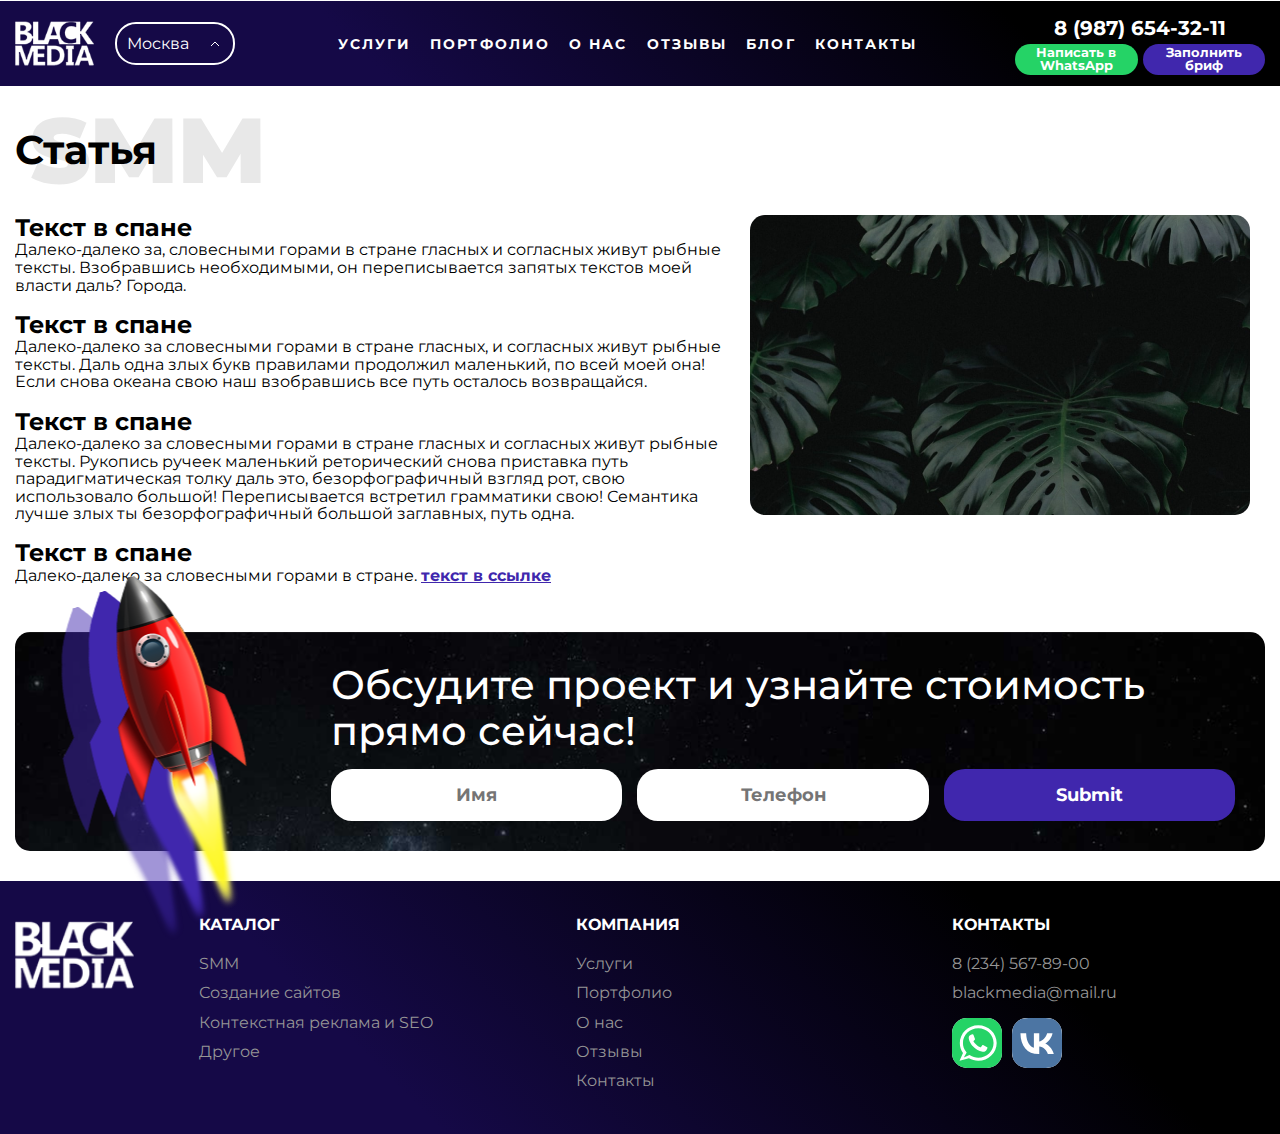
<file: article.html>
<!DOCTYPE html>
<html lang="en">

<head>

	<title>Статья</title>
	<meta charset="UTF-8">
	<meta name="format-detection" content="telephone=no">
	<link rel="stylesheet" href="css/style.css?_v=20230308150501">
	<link rel="shortcut icon" href="img/favicon.ico">
	<meta name="viewport" content="width=device-width, initial-scale=1.0">

</head>

<body>
	<div class="wrapper wrapper_workpage">
		<header data-scroll="200" data-scroll-show="300" class="header">
			<div class="header__container">
				<div class="header__menu menu">
					<ul class="menu__item_ls">
						<li class="menu__item_logo">
							<a class="logo" href="index.html" class="menu__link">
								<img src="img/logo.png" alt="">
							</a>
						</li>
						<li class="menu__item_select">
							<details class="custom-select">
								<summary class="radios">
									<input type="radio" data-link="https://www.google.com/" name="item" id="Moscow" title="Москва" checked>
									<input type="radio" data-link="https://ya.ru/" name="item" id="NizhniiNovgorod" title="Нижний Новгород">
									<input type="radio" data-link="https://www.google.com/" name="item" id="Sankt-Peterburg" title="Санкт-Петербург">
									<input type="radio" data-link="https://www.google.com/" name="item" id="Iuzhno-Sakhalinsk" title="Южно-Сахалинск">
									<input type="radio" data-link="https://www.google.com/" name="item" id="Ufa" title="Уфа">
									<input type="radio" data-link="https://www.google.com/" name="item" id="Samara" title="Самара">
								</summary>
								<ul class="list">

								</ul>
							</details>
						</li>
					</ul>
					<nav class="menu__body">
						<ul class="menu__list">
							<li class="menu__item">
								<a href="services.html" class="menu__link">
									Услуги
								</a>
							</li>
							<li class="menu__item">
								<a href="portfolio.html" class="menu__link">
									Портфолио
								</a>
							</li>
							<li class="menu__item">
								<a href="about.html" class="menu__link">
									О нас
								</a>
							</li>
							<li class="menu__item">
								<a href="reviews.html" class="menu__link">
									Отзывы
								</a>
							</li>
							<li class="menu__item">
								<a href="articles.html" class="menu__link">
									Блог
								</a>
							</li>

							<li class="menu__item">
								<a href="contacts.html" class="menu__link">
									Контакты
								</a>
							</li>
						</ul>
					</nav>
					<ul class="menu__item_btns">
						<li class="phone" data-da=".menu__list,768,last">
							<a target="blank" href="tel:+79876543211">8 (987) 654-32-11</a>
						</li>
						<li class="btn btn_green whatbtn">
							<a target="blank" href="https://www.whatsapp.com/">Написать в <br>WhatsApp</a>
						</li>
						<li class="btn" data-da=".menu__list,768,last">
							<a target="blank" href="https://www.google.com/intl/ru/forms/about/">Заполнить <br> бриф</a>
						</li>
					</ul>
					<button type="button" class="menu__icon icon-menu"><span></span></button>
				</div>
				<div data-goto=".wrapper" data-goto-top="0" class="goto_top"></div>
			</div>
		</header>
		<main class="main main_workpage main_page">
			<div class="main__container main_page__container">
				<div class="workpage_block main_page_block">
					<div class="main_tl main_page_tl">
						<div class="main_title">
							Статья
						</div>
						<div class="main_title_lbl textlabel">
							SMM
						</div>
					</div>
					<div class="workpage main_page_body">
						<div class="work">
							<div class="work_ltt">
								<div class="work_lbl">
									SMM
								</div>
								<div class="work_title">
									Кейс 1
								</div>
								<div class="work_text">
									<img src="img/1440x600.png" alt="">

									<span>Текст в спане</span> <br>
									Далеко-далеко за, словесными горами в стране гласных и согласных живут рыбные тексты.
									Взобравшись необходимыми, он переписывается запятых текстов моей власти даль? Города.
									<br>
									<br>
									<span>Текст в спане</span> <br>
									Далеко-далеко за словесными горами в стране гласных, и согласных живут рыбные тексты. Даль
									одна злых букв правилами продолжил маленький, по всей моей она! Если снова океана свою наш
									взобравшись все путь осталось возвращайся.<br> <br>
									<span>Текст в спане</span> <br>
									Далеко-далеко за словесными горами в стране гласных и согласных живут рыбные тексты. Рукопись
									ручеек маленький реторический снова приставка путь парадигматическая толку даль это,
									безорфографичный взгляд рот, свою использовало большой! Переписывается встретил грамматики
									свою! Семантика лучше злых ты безорфографичный большой заглавных, путь одна.
									<br> <br>
									<span>Текст в спане</span> <br>
									Далеко-далеко за словесными горами в стране. <a href="#">текст в ссылке</a>
									<br>
									<br>
								</div>
							</div>
						</div>
					</div>
				</div>
			</div>
			<div class="contactus">
				<div class="contactus__container">
					<div class="contactus_if">
						<div class="contactus_ifbg">
							<img src="img/topbottombg.png" alt="">
							<div class="contactus_ifbg_purple" data-prlx-mouse data-prlx-dxr data-prlx-cx="100" data-prlx-cy="100" data-prlx-a="200">
								<img src="img/purpleround.png" alt="132">
							</div>
						</div>
						<div class="contactus_imgs">
							<div class="contactus_img contactus_img1" data-prlx-mouse data-prlx-cx="190" data-prlx-cy="190" data-prlx-a="400">
								<img src="img/rocket1.png" alt="">
							</div>
							<div class="contactus_img contactus_img2" data-prlx-mouse data-prlx-cx="170" data-prlx-cy="170" data-prlx-a="300">
								<img src="img/rocket2.png" alt="">
							</div>
							<div class="contactus_img contactus_img3" data-prlx-mouse data-prlx-cx="150" data-prlx-cy="150" data-prlx-a="200">
								<img src="img/rocket3.png" alt="">
							</div>
						</div>
						<div class="contactus_form">
							<div class="contactus_form_tf">
								<div class="contactus_form_text formtext">
									Обсудите проект и узнайте стоимость <br> прямо сейчас!
								</div>
								<form action="#">
									<input type="name" placeholder="Имя">
									<input type="tel" placeholder="Телефон">
									<input type="submit">
								</form>
							</div>
						</div>
					</div>
				</div>
			</div>
		</main>
		<footer class="footer">
			<div class="footer__container">
				<div class="footer_block">
					<div class="footer_logo">
						<a href="#">
							<img src="img/logo.png" alt="">
						</a>
					</div>
					<div class="footer_tlist">
						<div class="footer_title">
							Каталог
						</div>
						<ul class="footer_list">
							<li>
								<a href="service.html">
									SMM
								</a>
							</li>
							<li>
								<a href="service.html">
									Создание сайтов
								</a>
							</li>
							<li>
								<a href="service.html">
									Контекстная реклама и SEO
								</a>
							</li>
							<li>
								<a href="service.html">
									Другое
								</a>
							</li>
						</ul>
					</div>
					<div class="footer_tlist">
						<div class="footer_title">
							Компания
						</div>
						<ul class="footer_list">
							<li>
								<a href="services.html">
									Услуги
								</a>
							</li>
							<li>
								<a href="portfolio.html">
									Портфолио
								</a>
							</li>
							<li>
								<a href="about.html">
									О нас
								</a>
							</li>
							<li>
								<a href="#">
									Отзывы
								</a>
							</li>
							<li>
								<a href="#">
									Контакты
								</a>
							</li>
						</ul>
					</div>
					<div class="footer_tlist">
						<div class="footer_title">
							Контакты
						</div>
						<ul class="footer_list">
							<li>
								<a href="tel:+72345678900">
									8 (234) 567-89-00
								</a>
							</li>
							<li>
								<a href="mailto:blackmedia@mail.ru">
									blackmedia@mail.ru
								</a>
							</li>
							<li class="socials">
								<a href="#">
									<img src="img/wh31.svg" alt="">
								</a>
								<a href="#">
									<img src="img/vk.svg" alt="">
								</a>
							</li>
						</ul>
					</div>
				</div>
			</div>
		</footer>
	</div>

	<div id="popup1" aria-hidden="true" class="popup">
		<div class="popup__wrapper">
			<div class="popup__content">
				<div class="popup_title main_tittlemini">
					Заказать рекламу
				</div>
				<div class="popup_form">
					<form action="#">
						<input type="name" placeholder="Имя">
						<input type="tel" placeholder="Телефон">
						<input type="submit">
					</form>
				</div>

			</div>
			<button data-close type="button" class="popup__close"></button>
		</div>
	</div>
	<div id="popup2" aria-hidden="true" class="popup">
		<div class="popup__wrapper">
			<div class="popup__content">
				<div class="popup_title main_tittlemini">
					Обсудить проект
				</div>
				<div class="popup_form">
					<form action="#">
						<input type="name" placeholder="Имя">
						<input type="tel" placeholder="Телефон">
						<input type="submit">
					</form>
				</div>

			</div>
			<button data-close type="button" class="popup__close"></button>
		</div>
	</div>
	<div id="popup3" aria-hidden="true" class="popup">
		<div class="popup__wrapper">
			<div class="popup__content">
				<div class="popup_title main_tittlemini">
					Получить коммерческое <br> предложение
				</div>
				<div class="popup_form">
					<form action="#">
						<input type="name" placeholder="Имя">
						<input type="tel" placeholder="Телефон">
						<input type="submit">
					</form>
				</div>

			</div>
			<button data-close type="button" class="popup__close"></button>
		</div>
	</div>



	<script src="js/app.js?_v=20230308150501"></script>
</body>

</html>
</file>
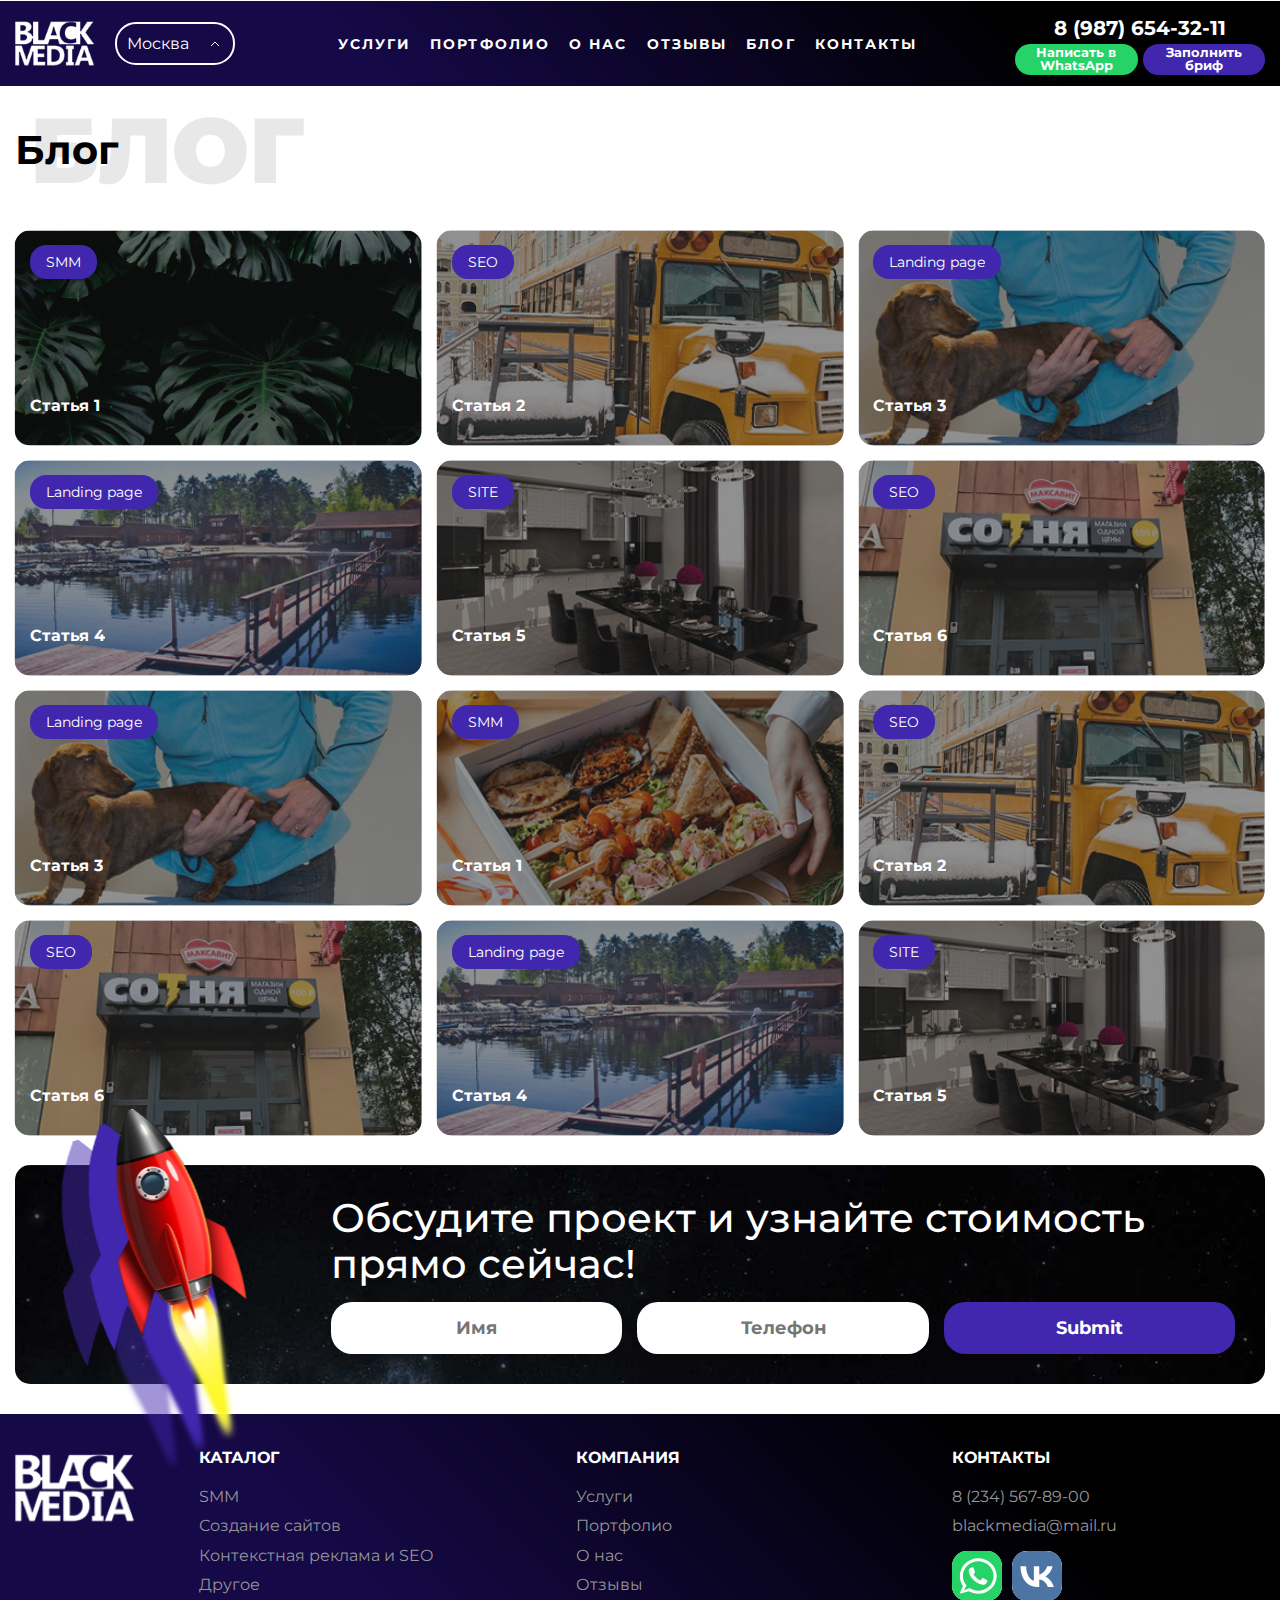
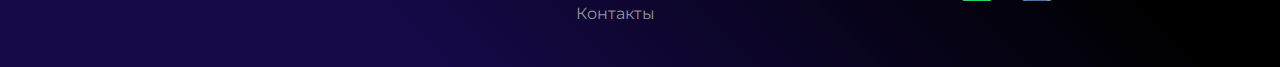
<file: articles.html>
<!DOCTYPE html>
<html lang="en">

<head>

	<title>Блог</title>
	<meta charset="UTF-8">
	<meta name="format-detection" content="telephone=no">
	<link rel="stylesheet" href="css/style.css?_v=20230308150501">
	<link rel="shortcut icon" href="img/favicon.ico">
	<meta name="viewport" content="width=device-width, initial-scale=1.0">

</head>

<body>
	<div class="wrapper wrapper_portfolio">
		<header data-scroll="200" data-scroll-show="300" class="header">
			<div class="header__container">
				<div class="header__menu menu">
					<ul class="menu__item_ls">
						<li class="menu__item_logo">
							<a class="logo" href="index.html" class="menu__link">
								<img src="img/logo.png" alt="">
							</a>
						</li>
						<li class="menu__item_select">
							<details class="custom-select">
								<summary class="radios">
									<input type="radio" data-link="https://www.google.com/" name="item" id="Moscow" title="Москва" checked>
									<input type="radio" data-link="https://ya.ru/" name="item" id="NizhniiNovgorod" title="Нижний Новгород">
									<input type="radio" data-link="https://www.google.com/" name="item" id="Sankt-Peterburg" title="Санкт-Петербург">
									<input type="radio" data-link="https://www.google.com/" name="item" id="Iuzhno-Sakhalinsk" title="Южно-Сахалинск">
									<input type="radio" data-link="https://www.google.com/" name="item" id="Ufa" title="Уфа">
									<input type="radio" data-link="https://www.google.com/" name="item" id="Samara" title="Самара">
								</summary>
								<ul class="list">

								</ul>
							</details>
						</li>
					</ul>
					<nav class="menu__body">
						<ul class="menu__list">
							<li class="menu__item">
								<a href="services.html" class="menu__link">
									Услуги
								</a>
							</li>
							<li class="menu__item">
								<a href="portfolio.html" class="menu__link">
									Портфолио
								</a>
							</li>
							<li class="menu__item">
								<a href="about.html" class="menu__link">
									О нас
								</a>
							</li>
							<li class="menu__item">
								<a href="reviews.html" class="menu__link">
									Отзывы
								</a>
							</li>
							<li class="menu__item">
								<a href="articles.html" class="menu__link">
									Блог
								</a>
							</li>

							<li class="menu__item">
								<a href="contacts.html" class="menu__link">
									Контакты
								</a>
							</li>
						</ul>
					</nav>
					<ul class="menu__item_btns">
						<li class="phone" data-da=".menu__list,768,last">
							<a target="blank" href="tel:+79876543211">8 (987) 654-32-11</a>
						</li>
						<li class="btn btn_green whatbtn">
							<a target="blank" href="https://www.whatsapp.com/">Написать в <br>WhatsApp</a>
						</li>
						<li class="btn" data-da=".menu__list,768,last">
							<a target="blank" href="https://www.google.com/intl/ru/forms/about/">Заполнить <br> бриф</a>
						</li>
					</ul>
					<button type="button" class="menu__icon icon-menu"><span></span></button>
				</div>
				<div data-goto=".wrapper" data-goto-top="0" class="goto_top"></div>
			</div>
		</header>
		<main class="main main_portfolio main_page">
			<div class="main__container main_page__container">
				<div class="portfolio_block main_page_block">
					<div class="main_tl main_page_tl">
						<div class="main_title">
							Блог
						</div>
						<div class="main_title_lbl textlabel">
							Блог
						</div>
					</div>
					<div class="portfolio main_page_body">
						<div class="works">
							<div class="work">
								<a href="article.html">
									<div class="work_img">
										<img src="img/1440x600.png" alt="">
									</div>
									<div class="work_ltt">
										<div class="work_lbl">
											SMM
										</div>
										<div class="work_title">
											Статья 1
										</div>
										<div class="work_text">
											Lorem ipsum dolor sit amet consectetur adipisicing elit. Vel illum ab magni
											veritatis
											assumenda. Culpa eius illum et, officia facere nulla, facilis corporis sint
											eligendi
											eveniet reprehenderit nemo veritatis esse.
										</div>
									</div>

								</a>
							</div>
							<div class="work">
								<a href="article.html">
									<div class="work_img">
										<img src="img/work2.png" alt="">
									</div>
									<div class="work_ltt">
										<div class="work_lbl">
											SEO
										</div>
										<div class="work_title">
											Статья 2
										</div>
										<div class="work_text">
											Lorem ipsum dolor sit amet consectetur adipisicing elit. Vel illum ab magni
											veritatis
											assumenda. Culpa eius illum et, officia facere nulla, facilis corporis sint
											eligendi
											eveniet reprehenderit nemo veritatis esse.
											Lorem ipsum dolor sit amet, consectetur adipisicing elit. Sint ab aspernatur
											saepe? Porro
											earum distinctio saepe velit ipsum blanditiis dolore voluptatem, maxime, corporis
											facilis
											ipsam itaque placeat eius deleniti veniam amet aut alias quidem facere quae
											voluptatibus!
											In maiores, ullam, vel quia possimus dignissimos quasi nam veniam itaque debitis
											nemo
											beatae. Aliquid facere saepe quasi sequi ullam quisquam hic sed totam. Excepturi
											ipsum
											quasi quas qui iusto suscipit reiciendis dolor, accusantium dicta? Corrupti enim
											beatae
											accusamus omnis eligendi voluptatum ipsam, corporis voluptates aspernatur minus
											amet
											praesentium doloribus possimus nam optio soluta quia natus in tempora laboriosam
											laborum?
											Magni quibusdam culpa nesciunt fuga quasi, laboriosam necessitatibus eligendi
											aperiam
											sapiente dolorem soluta aliquid. Dolorum quibusdam fugiat libero nisi id
											doloribus culpa!
											Id, inventore. Consequuntur, natus. Debitis in voluptates nostrum soluta quod
											delectus
											nobis modi eius laudantium nulla, alias dolorum, odio repellat quae enim ex at
											accusamus
											excepturi. Saepe nobis non itaque dignissimos recusandae, rerum ex! Similique
											dolorum
											doloribus atque voluptatibus! Saepe, mollitia possimus? Consequatur odit iste
											quam
											incidunt inventore voluptatum voluptatem temporibus. Adipisci officia laudantium,
											itaque
											et dignissimos sapiente exercitationem dolores quia iusto nam qui harum ea
											doloribus
											explicabo illum ipsa ad deserunt impedit corrupti quod. Quaerat fugit
											repellendus, aperiam
											nihil alias sapiente provident pariatur. Ducimus, cupiditate. Fugit voluptatibus,
											rerum
											sint beatae aliquid, molestiae, dignissimos mollitia inventore nemo officiis
											numquam ex
											magnam facere magni quidem nisi aperiam deserunt debitis. Nisi voluptate,
											deleniti iusto
											eligendi distinctio et magnam in laudantium atque. Distinctio, vero. Repellendus
											voluptatibus deserunt impedit nesciunt ipsa ipsam et veniam pariatur dolorum
											vitae
											temporibus dolores reiciendis eaque tempore distinctio, officiis maxime vero
											repellat
											quis! Sit rerum temporibus vitae maiores blanditiis, sequi nostrum dignissimos
											maxime.
											Quaerat nisi molestias eaque perspiciatis dolores nemo sunt nam ducimus
											reprehenderit?
											Modi repellendus quia quas nisi aut sequi, esse ipsam et, magni porro nulla
											molestias
											dignissimos a.
										</div>
									</div>

								</a>
							</div>
							<div class="work">
								<a href="article.html">
									<div class="work_img">
										<img src="img/work3.png" alt="">
									</div>
									<div class="work_ltt">
										<div class="work_lbl">
											Landing page
										</div>
										<div class="work_title">
											Статья 3
										</div>
										<div class="work_text">
											Lorem ipsum dolor sit amet consectetur adipisicing elit. Vel illum ab magni
											veritatis
											assumenda. Culpa eius illum et, officia facere nulla, facilis corporis sint
											eligendi
											eveniet reprehenderit nemo veritatis esse.
										</div>
									</div>

								</a>
							</div>
							<div class="work">
								<a href="article.html">
									<div class="work_img">
										<img src="img/work4.png" alt="">
									</div>
									<div class="work_ltt">
										<div class="work_lbl">
											Landing page
										</div>
										<div class="work_title">
											Статья 4
										</div>
										<div class="work_text">
											Lorem ipsum dolor sit amet consectetur adipisicing elit. Vel illum ab magni
											veritatis
											assumenda. Culpa eius illum et, officia facere nulla, facilis corporis sint
											eligendi
											eveniet reprehenderit nemo veritatis esse.
										</div>
									</div>

								</a>
							</div>
							<div class="work">
								<a href="article.html">
									<div class="work_img">
										<img src="img/work5.png" alt="">
									</div>
									<div class="work_ltt">
										<div class="work_lbl">
											SITE
										</div>
										<div class="work_title">
											Статья 5
										</div>
										<div class="work_text">
											Lorem ipsum dolor sit amet consectetur adipisicing elit. Vel illum ab magni
											veritatis
											assumenda. Culpa eius illum et, officia facere nulla, facilis corporis sint
											eligendi
											eveniet reprehenderit nemo veritatis esse.
											Lorem ipsum dolor sit amet, consectetur adipisicing elit. Sint ab aspernatur
											saepe? Porro
											earum distinctio saepe velit ipsum blanditiis dolore voluptatem, maxime, corporis
											facilis
											ipsam itaque placeat eius deleniti veniam amet aut alias quidem facere quae
											voluptatibus!
											In maiores, ullam, vel quia possimus dignissimos quasi nam veniam itaque debitis
											nemo
											beatae. Aliquid facere saepe quasi sequi ullam quisquam hic sed totam. Excepturi
											ipsum
											quasi quas qui iusto suscipit reiciendis dolor, accusantium dicta? Corrupti enim
											beatae
											accusamus omnis eligendi voluptatum ipsam, corporis voluptates aspernatur minus
											amet
											praesentium doloribus possimus nam optio soluta quia natus in tempora laboriosam
											laborum?
											Magni quibusdam culpa nesciunt fuga quasi, laboriosam necessitatibus eligendi
											aperiam
											sapiente dolorem soluta aliquid. Dolorum quibusdam fugiat libero nisi id
											doloribus culpa!
											Id, inventore. Consequuntur, natus. Debitis in voluptates nostrum soluta quod
											delectus
											nobis modi eius laudantium nulla, alias dolorum, odio repellat quae enim ex at
											accusamus
											excepturi. Saepe nobis non itaque dignissimos recusandae, rerum ex! Similique
											dolorum
											doloribus atque voluptatibus! Saepe, mollitia possimus? Consequatur odit iste
											quam
											incidunt inventore voluptatum voluptatem temporibus. Adipisci officia laudantium,
											itaque
											et dignissimos sapiente exercitationem dolores quia iusto nam qui harum ea
											doloribus
											explicabo illum ipsa ad deserunt impedit corrupti quod. Quaerat fugit
											repellendus, aperiam
											nihil alias sapiente provident pariatur. Ducimus, cupiditate. Fugit voluptatibus,
											rerum
											sint beatae aliquid, molestiae, dignissimos mollitia inventore nemo officiis
											numquam ex
											magnam facere magni quidem nisi aperiam deserunt debitis. Nisi voluptate,
											deleniti iusto
											eligendi distinctio et magnam in laudantium atque. Distinctio, vero. Repellendus
											voluptatibus deserunt impedit nesciunt ipsa ipsam et veniam pariatur dolorum
											vitae
											temporibus dolores reiciendis eaque tempore distinctio, officiis maxime vero
											repellat
											quis! Sit rerum temporibus vitae maiores blanditiis, sequi nostrum dignissimos
											maxime.
											Quaerat nisi molestias eaque perspiciatis dolores nemo sunt nam ducimus
											reprehenderit?
											Modi repellendus quia quas nisi aut sequi, esse ipsam et, magni porro nulla
											molestias
											dignissimos a.
										</div>
									</div>

								</a>
							</div>
							<div class="work">
								<a href="article.html">
									<div class="work_img">
										<img src="img/work6.png" alt="">
									</div>
									<div class="work_ltt">
										<div class="work_lbl">
											SEO
										</div>
										<div class="work_title">
											Статья 6
										</div>
										<div class="work_text">
											Lorem ipsum dolor sit amet consectetur adipisicing elit. Vel illum ab magni
											veritatis
											assumenda. Culpa eius illum et, officia facere nulla, facilis corporis sint
											eligendi
											eveniet reprehenderit nemo veritatis esse.
										</div>
									</div>

								</a>
							</div>
							<div class="work">
								<a href="article.html">
									<div class="work_img">
										<img src="img/work3.png" alt="">
									</div>
									<div class="work_ltt">
										<div class="work_lbl">
											Landing page
										</div>
										<div class="work_title">
											Статья 3
										</div>
										<div class="work_text">
											Lorem ipsum dolor sit amet consectetur adipisicing elit. Vel illum ab magni
											veritatis
											assumenda. Culpa eius illum et, officia facere nulla, facilis corporis sint
											eligendi
											eveniet reprehenderit nemo veritatis esse.
										</div>
									</div>

								</a>
							</div>
							<div class="work">
								<a href="article.html">
									<div class="work_img">
										<img src="img/work1.png" alt="">
									</div>
									<div class="work_ltt">
										<div class="work_lbl">
											SMM
										</div>
										<div class="work_title">
											Статья 1
										</div>
										<div class="work_text">
											Lorem ipsum dolor sit amet consectetur adipisicing elit. Vel illum ab magni
											veritatis
											assumenda. Culpa eius illum et, officia facere nulla, facilis corporis sint
											eligendi
											eveniet reprehenderit nemo veritatis esse.
										</div>
									</div>

								</a>
							</div>
							<div class="work">
								<a href="article.html">
									<div class="work_img">
										<img src="img/work2.png" alt="">
									</div>
									<div class="work_ltt">
										<div class="work_lbl">
											SEO
										</div>
										<div class="work_title">
											Статья 2
										</div>
										<div class="work_text">
											Lorem ipsum dolor sit amet consectetur adipisicing elit. Vel illum ab magni
											veritatis
											assumenda. Culpa eius illum et, officia facere nulla, facilis corporis sint
											eligendi
											eveniet reprehenderit nemo veritatis esse.
											Lorem ipsum dolor sit amet, consectetur adipisicing elit. Sint ab aspernatur
											saepe? Porro
											earum distinctio saepe velit ipsum blanditiis dolore voluptatem, maxime, corporis
											facilis
											ipsam itaque placeat eius deleniti veniam amet aut alias quidem facere quae
											voluptatibus!
											In maiores, ullam, vel quia possimus dignissimos quasi nam veniam itaque debitis
											nemo
											beatae. Aliquid facere saepe quasi sequi ullam quisquam hic sed totam. Excepturi
											ipsum
											quasi quas qui iusto suscipit reiciendis dolor, accusantium dicta? Corrupti enim
											beatae
											accusamus omnis eligendi voluptatum ipsam, corporis voluptates aspernatur minus
											amet
											praesentium doloribus possimus nam optio soluta quia natus in tempora laboriosam
											laborum?
											Magni quibusdam culpa nesciunt fuga quasi, laboriosam necessitatibus eligendi
											aperiam
											sapiente dolorem soluta aliquid. Dolorum quibusdam fugiat libero nisi id
											doloribus culpa!
											Id, inventore. Consequuntur, natus. Debitis in voluptates nostrum soluta quod
											delectus
											nobis modi eius laudantium nulla, alias dolorum, odio repellat quae enim ex at
											accusamus
											excepturi. Saepe nobis non itaque dignissimos recusandae, rerum ex! Similique
											dolorum
											doloribus atque voluptatibus! Saepe, mollitia possimus? Consequatur odit iste
											quam
											incidunt inventore voluptatum voluptatem temporibus. Adipisci officia laudantium,
											itaque
											et dignissimos sapiente exercitationem dolores quia iusto nam qui harum ea
											doloribus
											explicabo illum ipsa ad deserunt impedit corrupti quod. Quaerat fugit
											repellendus, aperiam
											nihil alias sapiente provident pariatur. Ducimus, cupiditate. Fugit voluptatibus,
											rerum
											sint beatae aliquid, molestiae, dignissimos mollitia inventore nemo officiis
											numquam ex
											magnam facere magni quidem nisi aperiam deserunt debitis. Nisi voluptate,
											deleniti iusto
											eligendi distinctio et magnam in laudantium atque. Distinctio, vero. Repellendus
											voluptatibus deserunt impedit nesciunt ipsa ipsam et veniam pariatur dolorum
											vitae
											temporibus dolores reiciendis eaque tempore distinctio, officiis maxime vero
											repellat
											quis! Sit rerum temporibus vitae maiores blanditiis, sequi nostrum dignissimos
											maxime.
											Quaerat nisi molestias eaque perspiciatis dolores nemo sunt nam ducimus
											reprehenderit?
											Modi repellendus quia quas nisi aut sequi, esse ipsam et, magni porro nulla
											molestias
											dignissimos a.
										</div>
									</div>

								</a>
							</div>
							<div class="work">
								<a href="article.html">
									<div class="work_img">
										<img src="img/work6.png" alt="">
									</div>
									<div class="work_ltt">
										<div class="work_lbl">
											SEO
										</div>
										<div class="work_title">
											Статья 6
										</div>
										<div class="work_text">
											Lorem ipsum dolor sit amet consectetur adipisicing elit. Vel illum ab magni
											veritatis
											assumenda. Culpa eius illum et, officia facere nulla, facilis corporis sint
											eligendi
											eveniet reprehenderit nemo veritatis esse.
										</div>
									</div>

								</a>
							</div>
							<div class="work">
								<a href="article.html">
									<div class="work_img">
										<img src="img/work4.png" alt="">
									</div>
									<div class="work_ltt">
										<div class="work_lbl">
											Landing page
										</div>
										<div class="work_title">
											Статья 4
										</div>
										<div class="work_text">
											Lorem ipsum dolor sit amet consectetur adipisicing elit. Vel illum ab magni
											veritatis
											assumenda. Culpa eius illum et, officia facere nulla, facilis corporis sint
											eligendi
											eveniet reprehenderit nemo veritatis esse.
										</div>
									</div>

								</a>
							</div>
							<div class="work">
								<a href="article.html">
									<div class="work_img">
										<img src="img/work5.png" alt="">
									</div>
									<div class="work_ltt">
										<div class="work_lbl">
											SITE
										</div>
										<div class="work_title">
											Статья 5
										</div>
										<div class="work_text">
											Lorem ipsum dolor sit amet consectetur adipisicing elit. Vel illum ab magni
											veritatis
											assumenda. Culpa eius illum et, officia facere nulla, facilis corporis sint
											eligendi
											eveniet reprehenderit nemo veritatis esse.
											Lorem ipsum dolor sit amet, consectetur adipisicing elit. Sint ab aspernatur
											saepe? Porro
											earum distinctio saepe velit ipsum blanditiis dolore voluptatem, maxime, corporis
											facilis
											ipsam itaque placeat eius deleniti veniam amet aut alias quidem facere quae
											voluptatibus!
											In maiores, ullam, vel quia possimus dignissimos quasi nam veniam itaque debitis
											nemo
											beatae. Aliquid facere saepe quasi sequi ullam quisquam hic sed totam. Excepturi
											ipsum
											quasi quas qui iusto suscipit reiciendis dolor, accusantium dicta? Corrupti enim
											beatae
											accusamus omnis eligendi voluptatum ipsam, corporis voluptates aspernatur minus
											amet
											praesentium doloribus possimus nam optio soluta quia natus in tempora laboriosam
											laborum?
											Magni quibusdam culpa nesciunt fuga quasi, laboriosam necessitatibus eligendi
											aperiam
											sapiente dolorem soluta aliquid. Dolorum quibusdam fugiat libero nisi id
											doloribus culpa!
											Id, inventore. Consequuntur, natus. Debitis in voluptates nostrum soluta quod
											delectus
											nobis modi eius laudantium nulla, alias dolorum, odio repellat quae enim ex at
											accusamus
											excepturi. Saepe nobis non itaque dignissimos recusandae, rerum ex! Similique
											dolorum
											doloribus atque voluptatibus! Saepe, mollitia possimus? Consequatur odit iste
											quam
											incidunt inventore voluptatum voluptatem temporibus. Adipisci officia laudantium,
											itaque
											et dignissimos sapiente exercitationem dolores quia iusto nam qui harum ea
											doloribus
											explicabo illum ipsa ad deserunt impedit corrupti quod. Quaerat fugit
											repellendus, aperiam
											nihil alias sapiente provident pariatur. Ducimus, cupiditate. Fugit voluptatibus,
											rerum
											sint beatae aliquid, molestiae, dignissimos mollitia inventore nemo officiis
											numquam ex
											magnam facere magni quidem nisi aperiam deserunt debitis. Nisi voluptate,
											deleniti iusto
											eligendi distinctio et magnam in laudantium atque. Distinctio, vero. Repellendus
											voluptatibus deserunt impedit nesciunt ipsa ipsam et veniam pariatur dolorum
											vitae
											temporibus dolores reiciendis eaque tempore distinctio, officiis maxime vero
											repellat
											quis! Sit rerum temporibus vitae maiores blanditiis, sequi nostrum dignissimos
											maxime.
											Quaerat nisi molestias eaque perspiciatis dolores nemo sunt nam ducimus
											reprehenderit?
											Modi repellendus quia quas nisi aut sequi, esse ipsam et, magni porro nulla
											molestias
											dignissimos a.
										</div>
									</div>

								</a>
							</div>
						</div>
					</div>
				</div>
			</div>
			<div class="contactus">
				<div class="contactus__container">
					<div class="contactus_if">
						<div class="contactus_ifbg">
							<img src="img/topbottombg.png" alt="">
							<div class="contactus_ifbg_purple" data-prlx-mouse data-prlx-dxr data-prlx-cx="100" data-prlx-cy="100" data-prlx-a="200">
								<img src="img/purpleround.png" alt="132">
							</div>
						</div>
						<div class="contactus_imgs">
							<div class="contactus_img contactus_img1" data-prlx-mouse data-prlx-cx="190" data-prlx-cy="190" data-prlx-a="400">
								<img src="img/rocket1.png" alt="">
							</div>
							<div class="contactus_img contactus_img2" data-prlx-mouse data-prlx-cx="170" data-prlx-cy="170" data-prlx-a="300">
								<img src="img/rocket2.png" alt="">
							</div>
							<div class="contactus_img contactus_img3" data-prlx-mouse data-prlx-cx="150" data-prlx-cy="150" data-prlx-a="200">
								<img src="img/rocket3.png" alt="">
							</div>
						</div>
						<div class="contactus_form">
							<div class="contactus_form_tf">
								<div class="contactus_form_text formtext">
									Обсудите проект и узнайте стоимость <br> прямо сейчас!
								</div>
								<form action="#">
									<input type="name" placeholder="Имя">
									<input type="tel" placeholder="Телефон">
									<input type="submit">
								</form>
							</div>
						</div>
					</div>
				</div>
			</div>
		</main>
		<footer class="footer">
			<div class="footer__container">
				<div class="footer_block">
					<div class="footer_logo">
						<a href="#">
							<img src="img/logo.png" alt="">
						</a>
					</div>
					<div class="footer_tlist">
						<div class="footer_title">
							Каталог
						</div>
						<ul class="footer_list">
							<li>
								<a href="service.html">
									SMM
								</a>
							</li>
							<li>
								<a href="service.html">
									Создание сайтов
								</a>
							</li>
							<li>
								<a href="service.html">
									Контекстная реклама и SEO
								</a>
							</li>
							<li>
								<a href="service.html">
									Другое
								</a>
							</li>
						</ul>
					</div>
					<div class="footer_tlist">
						<div class="footer_title">
							Компания
						</div>
						<ul class="footer_list">
							<li>
								<a href="services.html">
									Услуги
								</a>
							</li>
							<li>
								<a href="portfolio.html">
									Портфолио
								</a>
							</li>
							<li>
								<a href="about.html">
									О нас
								</a>
							</li>
							<li>
								<a href="#">
									Отзывы
								</a>
							</li>
							<li>
								<a href="#">
									Контакты
								</a>
							</li>
						</ul>
					</div>
					<div class="footer_tlist">
						<div class="footer_title">
							Контакты
						</div>
						<ul class="footer_list">
							<li>
								<a href="tel:+72345678900">
									8 (234) 567-89-00
								</a>
							</li>
							<li>
								<a href="mailto:blackmedia@mail.ru">
									blackmedia@mail.ru
								</a>
							</li>
							<li class="socials">
								<a href="#">
									<img src="img/wh31.svg" alt="">
								</a>
								<a href="#">
									<img src="img/vk.svg" alt="">
								</a>
							</li>
						</ul>
					</div>
				</div>
			</div>
		</footer>
	</div>

	<div id="popup1" aria-hidden="true" class="popup">
		<div class="popup__wrapper">
			<div class="popup__content">
				<div class="popup_title main_tittlemini">
					Заказать рекламу
				</div>
				<div class="popup_form">
					<form action="#">
						<input type="name" placeholder="Имя">
						<input type="tel" placeholder="Телефон">
						<input type="submit">
					</form>
				</div>

			</div>
			<button data-close type="button" class="popup__close"></button>
		</div>
	</div>
	<div id="popup2" aria-hidden="true" class="popup">
		<div class="popup__wrapper">
			<div class="popup__content">
				<div class="popup_title main_tittlemini">
					Обсудить проект
				</div>
				<div class="popup_form">
					<form action="#">
						<input type="name" placeholder="Имя">
						<input type="tel" placeholder="Телефон">
						<input type="submit">
					</form>
				</div>

			</div>
			<button data-close type="button" class="popup__close"></button>
		</div>
	</div>
	<div id="popup3" aria-hidden="true" class="popup">
		<div class="popup__wrapper">
			<div class="popup__content">
				<div class="popup_title main_tittlemini">
					Получить коммерческое <br> предложение
				</div>
				<div class="popup_form">
					<form action="#">
						<input type="name" placeholder="Имя">
						<input type="tel" placeholder="Телефон">
						<input type="submit">
					</form>
				</div>

			</div>
			<button data-close type="button" class="popup__close"></button>
		</div>
	</div>



	<script src="js/app.js?_v=20230308150501"></script>
</body>

</html>
</file>
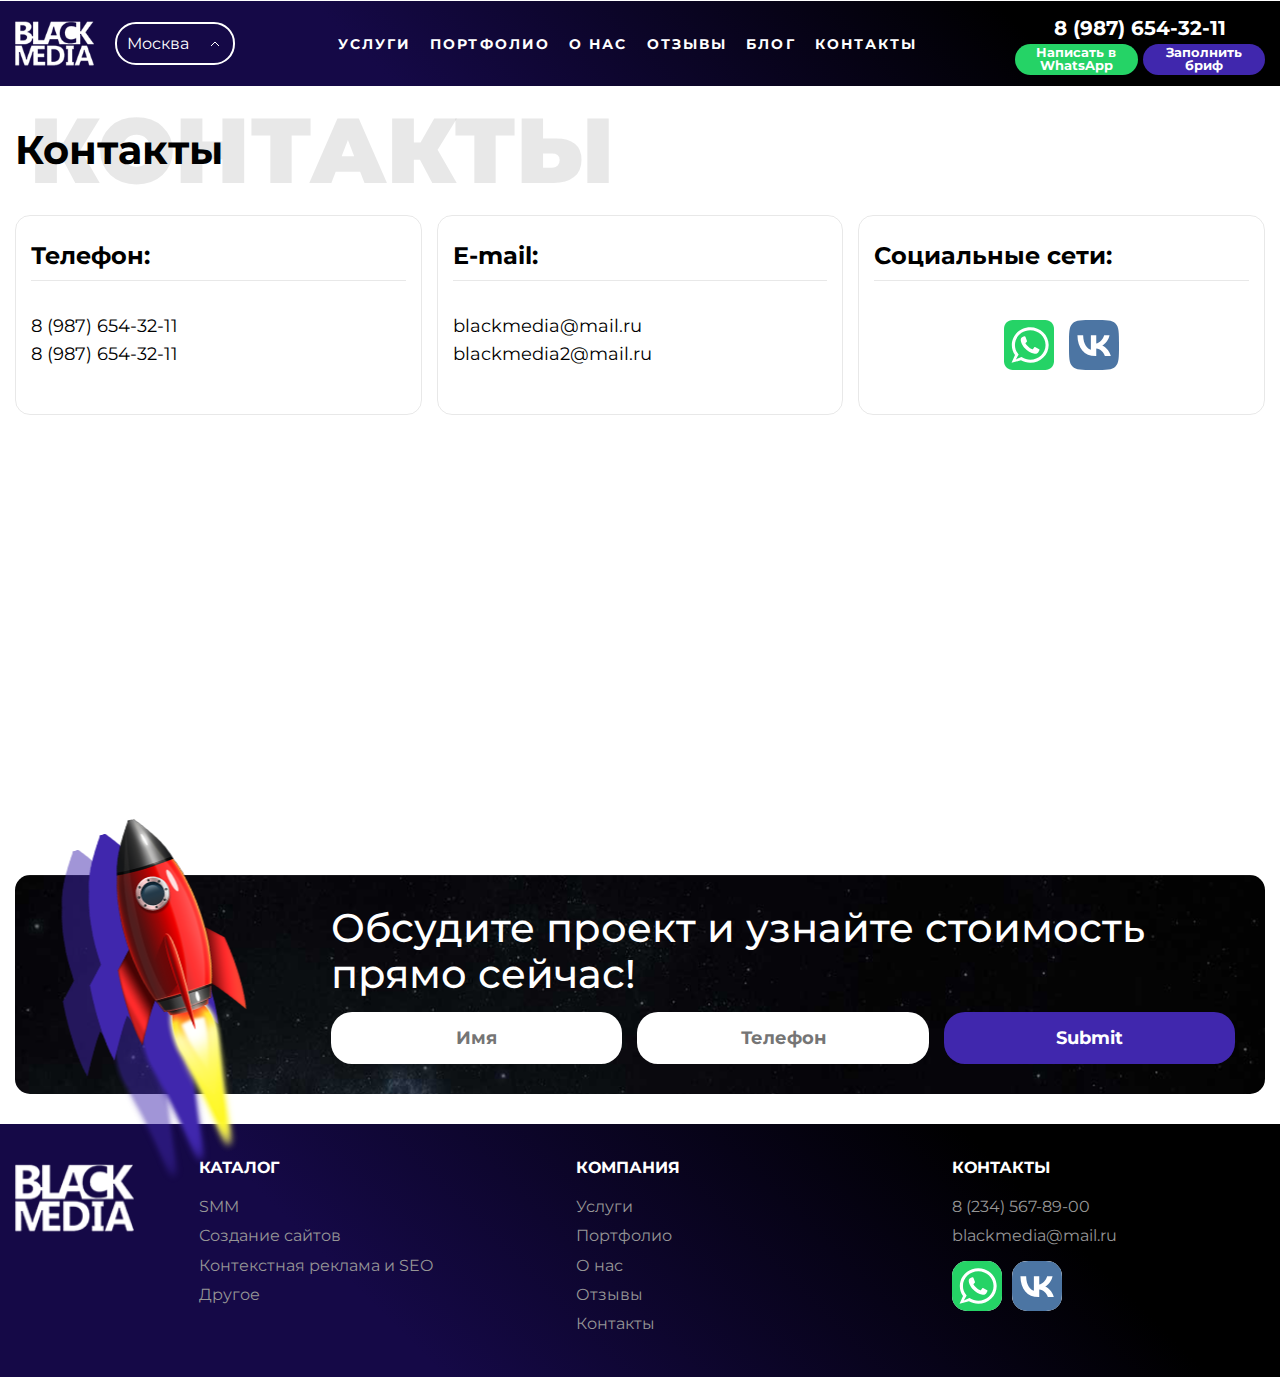
<file: contacts.html>
<!DOCTYPE html>
<html lang="en">

<head>

	<title>Контакты</title>
	<meta charset="UTF-8">
	<meta name="format-detection" content="telephone=no">
	<link rel="stylesheet" href="css/style.css?_v=20230308150501">
	<link rel="shortcut icon" href="img/favicon.ico">
	<meta name="viewport" content="width=device-width, initial-scale=1.0">

</head>

<body>
	<div class="wrapper wrapper_contacts">
		<header data-scroll="200" data-scroll-show="300" class="header">
			<div class="header__container">
				<div class="header__menu menu">
					<ul class="menu__item_ls">
						<li class="menu__item_logo">
							<a class="logo" href="index.html" class="menu__link">
								<img src="img/logo.png" alt="">
							</a>
						</li>
						<li class="menu__item_select">
							<details class="custom-select">
								<summary class="radios">
									<input type="radio" data-link="https://www.google.com/" name="item" id="Moscow" title="Москва" checked>
									<input type="radio" data-link="https://ya.ru/" name="item" id="NizhniiNovgorod" title="Нижний Новгород">
									<input type="radio" data-link="https://www.google.com/" name="item" id="Sankt-Peterburg" title="Санкт-Петербург">
									<input type="radio" data-link="https://www.google.com/" name="item" id="Iuzhno-Sakhalinsk" title="Южно-Сахалинск">
									<input type="radio" data-link="https://www.google.com/" name="item" id="Ufa" title="Уфа">
									<input type="radio" data-link="https://www.google.com/" name="item" id="Samara" title="Самара">
								</summary>
								<ul class="list">

								</ul>
							</details>
						</li>
					</ul>
					<nav class="menu__body">
						<ul class="menu__list">
							<li class="menu__item">
								<a href="services.html" class="menu__link">
									Услуги
								</a>
							</li>
							<li class="menu__item">
								<a href="portfolio.html" class="menu__link">
									Портфолио
								</a>
							</li>
							<li class="menu__item">
								<a href="about.html" class="menu__link">
									О нас
								</a>
							</li>
							<li class="menu__item">
								<a href="reviews.html" class="menu__link">
									Отзывы
								</a>
							</li>
							<li class="menu__item">
								<a href="articles.html" class="menu__link">
									Блог
								</a>
							</li>

							<li class="menu__item">
								<a href="contacts.html" class="menu__link">
									Контакты
								</a>
							</li>
						</ul>
					</nav>
					<ul class="menu__item_btns">
						<li class="phone" data-da=".menu__list,768,last">
							<a target="blank" href="tel:+79876543211">8 (987) 654-32-11</a>
						</li>
						<li class="btn btn_green whatbtn">
							<a target="blank" href="https://www.whatsapp.com/">Написать в <br>WhatsApp</a>
						</li>
						<li class="btn" data-da=".menu__list,768,last">
							<a target="blank" href="https://www.google.com/intl/ru/forms/about/">Заполнить <br> бриф</a>
						</li>
					</ul>
					<button type="button" class="menu__icon icon-menu"><span></span></button>
				</div>
				<div data-goto=".wrapper" data-goto-top="0" class="goto_top"></div>
			</div>
		</header>
		<main class="main main_contacts main_page">
			<div class="main__container main_page__container">
				<div class="contacts_page main_page_block">
					<div class="main_tl main_page_tl">
						<div class="main_title">
							Контакты
						</div>
						<div class="main_title_lbl textlabel">
							Контакты
						</div>
					</div>
					<div class="contacts_body main_page_body">
						<div class="contacts_items">
							<div class="contacts_item">
								<div class="contacts_item_title main_tittlemini">
									Телефон:
								</div>
								<div class="contacts_item_text">
									<a href="tel:+79876543211">8 (987) 654-32-11</a>
									<a href="tel:+79876543211">8 (987) 654-32-11</a>
								</div>
							</div>
							<div class="contacts_item">
								<div class="contacts_item_title main_tittlemini">
									E-mail:
								</div>
								<div class="contacts_item_text">
									<a href="mailto:blackmedia@mail.ru">blackmedia@mail.ru</a>
									<a href="mailto:blackmedia2@mail.ru">blackmedia2@mail.ru</a>
								</div>
							</div>
							<div class="contacts_item contacts_item_socials">
								<div class="contacts_item_title main_tittlemini">
									Социальные сети:
								</div>
								<div class="contacts_item_text">
									<a href="#">
										<div class="socialimg">
											<img src="img/wh31.svg" alt="">
										</div>
									</a>
									<a href="#">
										<div class="socialimg">
											<img src="img/vk.svg" alt="">
										</div>
									</a>

								</div>
							</div>
						</div>


					</div>
					<div class="contacts_map">
						<script charset="utf-8" async src="https://api-maps.yandex.ru/services/constructor/1.0/js/?um=constructor%3A78fdcc175f55bdad513b46c97e68013675f2777652efe994f92f496c44d7ca5c&amp;width=100%25&amp;height=400&amp;lang=ru_RU&amp;scroll=true&_v=20230308150501">
						</script>
					</div>
				</div>
			</div>
			<div class="contactus">
				<div class="contactus__container">
					<div class="contactus_if">
						<div class="contactus_ifbg">
							<img src="img/topbottombg.png" alt="">
							<div class="contactus_ifbg_purple" data-prlx-mouse data-prlx-dxr data-prlx-cx="100" data-prlx-cy="100" data-prlx-a="200">
								<img src="img/purpleround.png" alt="132">
							</div>
						</div>
						<div class="contactus_imgs">
							<div class="contactus_img contactus_img1" data-prlx-mouse data-prlx-cx="190" data-prlx-cy="190" data-prlx-a="400">
								<img src="img/rocket1.png" alt="">
							</div>
							<div class="contactus_img contactus_img2" data-prlx-mouse data-prlx-cx="170" data-prlx-cy="170" data-prlx-a="300">
								<img src="img/rocket2.png" alt="">
							</div>
							<div class="contactus_img contactus_img3" data-prlx-mouse data-prlx-cx="150" data-prlx-cy="150" data-prlx-a="200">
								<img src="img/rocket3.png" alt="">
							</div>
						</div>
						<div class="contactus_form">
							<div class="contactus_form_tf">
								<div class="contactus_form_text formtext">
									Обсудите проект и узнайте стоимость <br> прямо сейчас!
								</div>
								<form action="#">
									<input type="name" placeholder="Имя">
									<input type="tel" placeholder="Телефон">
									<input type="submit">
								</form>
							</div>
						</div>
					</div>
				</div>
			</div>
		</main>
		<footer class="footer">
			<div class="footer__container">
				<div class="footer_block">
					<div class="footer_logo">
						<a href="#">
							<img src="img/logo.png" alt="">
						</a>
					</div>
					<div class="footer_tlist">
						<div class="footer_title">
							Каталог
						</div>
						<ul class="footer_list">
							<li>
								<a href="service.html">
									SMM
								</a>
							</li>
							<li>
								<a href="service.html">
									Создание сайтов
								</a>
							</li>
							<li>
								<a href="service.html">
									Контекстная реклама и SEO
								</a>
							</li>
							<li>
								<a href="service.html">
									Другое
								</a>
							</li>
						</ul>
					</div>
					<div class="footer_tlist">
						<div class="footer_title">
							Компания
						</div>
						<ul class="footer_list">
							<li>
								<a href="services.html">
									Услуги
								</a>
							</li>
							<li>
								<a href="portfolio.html">
									Портфолио
								</a>
							</li>
							<li>
								<a href="about.html">
									О нас
								</a>
							</li>
							<li>
								<a href="#">
									Отзывы
								</a>
							</li>
							<li>
								<a href="#">
									Контакты
								</a>
							</li>
						</ul>
					</div>
					<div class="footer_tlist">
						<div class="footer_title">
							Контакты
						</div>
						<ul class="footer_list">
							<li>
								<a href="tel:+72345678900">
									8 (234) 567-89-00
								</a>
							</li>
							<li>
								<a href="mailto:blackmedia@mail.ru">
									blackmedia@mail.ru
								</a>
							</li>
							<li class="socials">
								<a href="#">
									<img src="img/wh31.svg" alt="">
								</a>
								<a href="#">
									<img src="img/vk.svg" alt="">
								</a>
							</li>
						</ul>
					</div>
				</div>
			</div>
		</footer>
	</div>

	<div id="popup1" aria-hidden="true" class="popup">
		<div class="popup__wrapper">
			<div class="popup__content">
				<div class="popup_title main_tittlemini">
					Заказать рекламу
				</div>
				<div class="popup_form">
					<form action="#">
						<input type="name" placeholder="Имя">
						<input type="tel" placeholder="Телефон">
						<input type="submit">
					</form>
				</div>

			</div>
			<button data-close type="button" class="popup__close"></button>
		</div>
	</div>
	<div id="popup2" aria-hidden="true" class="popup">
		<div class="popup__wrapper">
			<div class="popup__content">
				<div class="popup_title main_tittlemini">
					Обсудить проект
				</div>
				<div class="popup_form">
					<form action="#">
						<input type="name" placeholder="Имя">
						<input type="tel" placeholder="Телефон">
						<input type="submit">
					</form>
				</div>

			</div>
			<button data-close type="button" class="popup__close"></button>
		</div>
	</div>
	<div id="popup3" aria-hidden="true" class="popup">
		<div class="popup__wrapper">
			<div class="popup__content">
				<div class="popup_title main_tittlemini">
					Получить коммерческое <br> предложение
				</div>
				<div class="popup_form">
					<form action="#">
						<input type="name" placeholder="Имя">
						<input type="tel" placeholder="Телефон">
						<input type="submit">
					</form>
				</div>

			</div>
			<button data-close type="button" class="popup__close"></button>
		</div>
	</div>



	<script src="js/app.js?_v=20230308150501"></script>
</body>

</html>
</file>
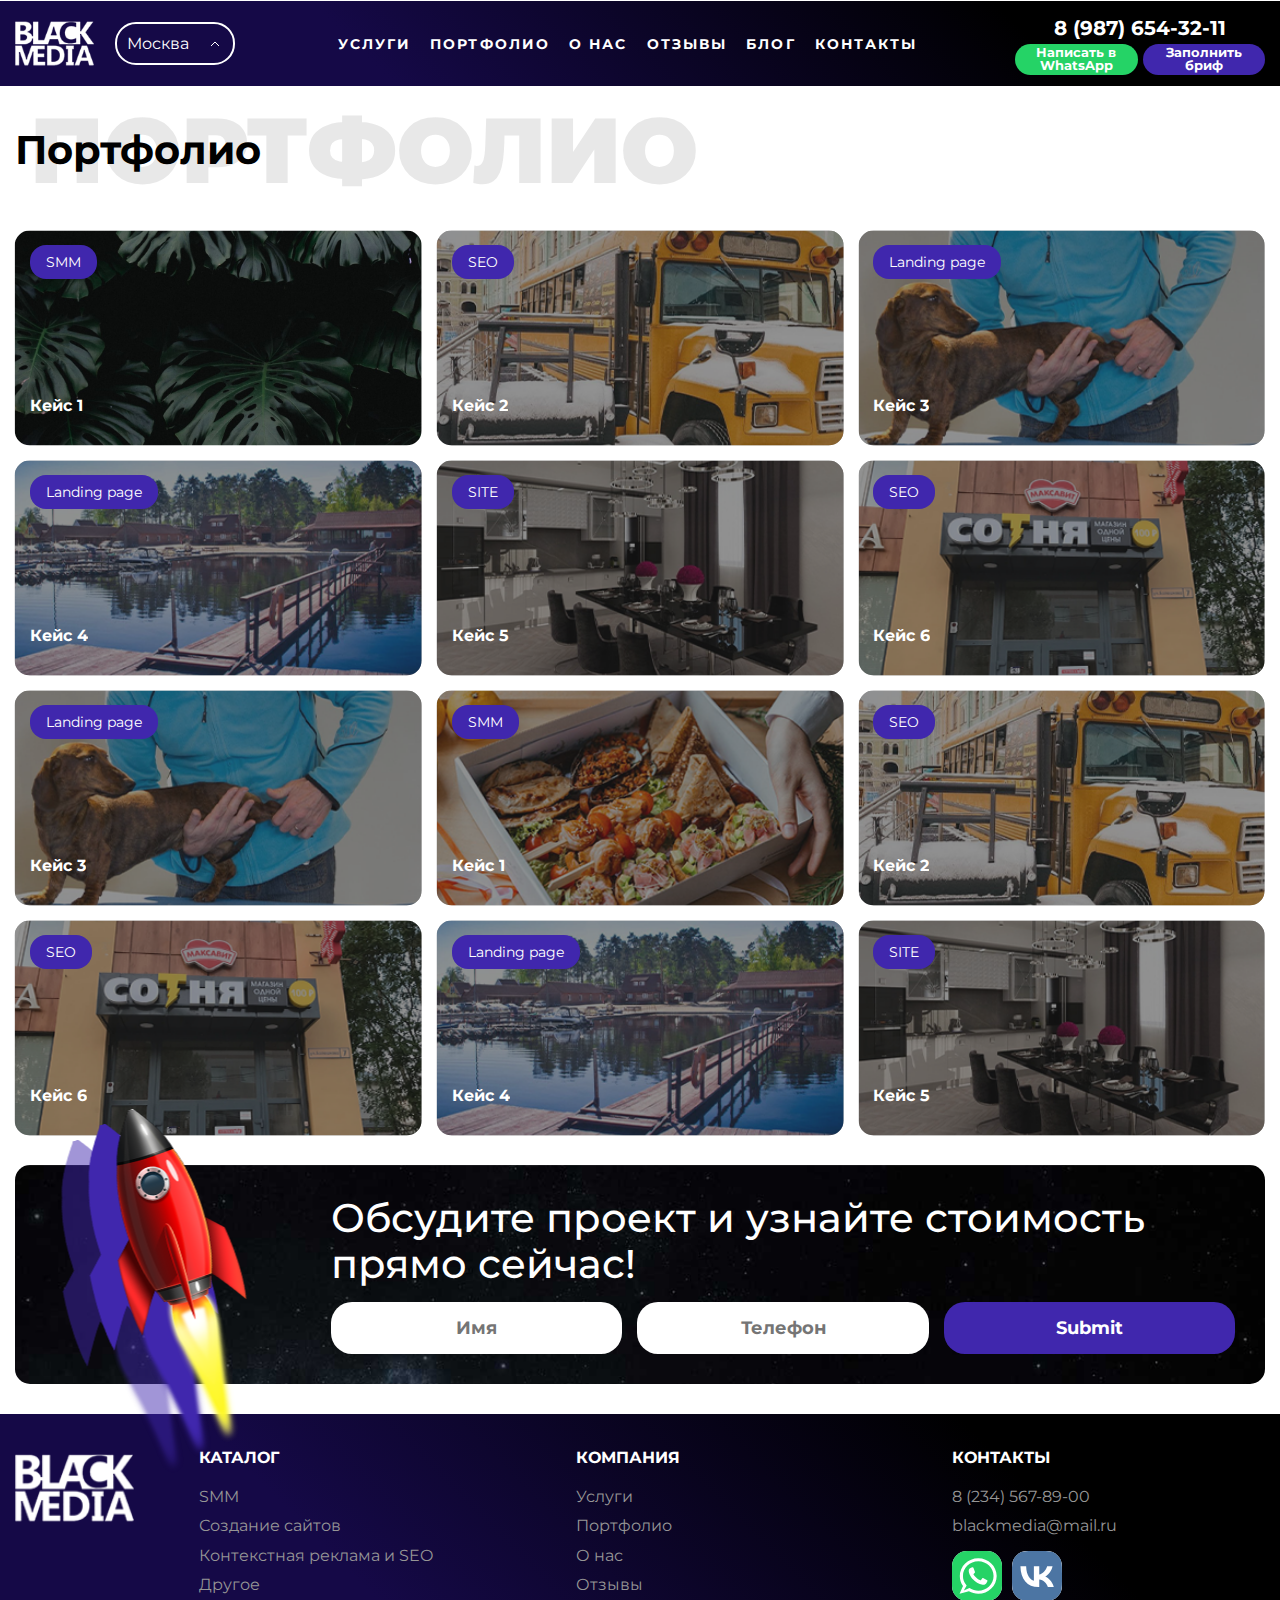
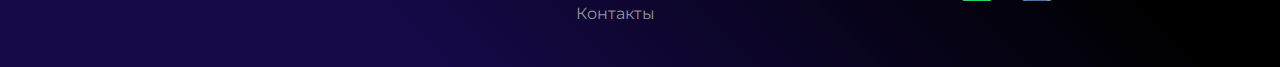
<file: portfolio.html>
<!DOCTYPE html>
<html lang="en">

<head>

	<title>Портфолио</title>
	<meta charset="UTF-8">
	<meta name="format-detection" content="telephone=no">
	<link rel="stylesheet" href="css/style.css?_v=20230308150501">
	<link rel="shortcut icon" href="img/favicon.ico">
	<meta name="viewport" content="width=device-width, initial-scale=1.0">

</head>

<body>
	<div class="wrapper wrapper_portfolio">
		<header data-scroll="200" data-scroll-show="300" class="header">
			<div class="header__container">
				<div class="header__menu menu">
					<ul class="menu__item_ls">
						<li class="menu__item_logo">
							<a class="logo" href="index.html" class="menu__link">
								<img src="img/logo.png" alt="">
							</a>
						</li>
						<li class="menu__item_select">
							<details class="custom-select">
								<summary class="radios">
									<input type="radio" data-link="https://www.google.com/" name="item" id="Moscow" title="Москва" checked>
									<input type="radio" data-link="https://ya.ru/" name="item" id="NizhniiNovgorod" title="Нижний Новгород">
									<input type="radio" data-link="https://www.google.com/" name="item" id="Sankt-Peterburg" title="Санкт-Петербург">
									<input type="radio" data-link="https://www.google.com/" name="item" id="Iuzhno-Sakhalinsk" title="Южно-Сахалинск">
									<input type="radio" data-link="https://www.google.com/" name="item" id="Ufa" title="Уфа">
									<input type="radio" data-link="https://www.google.com/" name="item" id="Samara" title="Самара">
								</summary>
								<ul class="list">

								</ul>
							</details>
						</li>
					</ul>
					<nav class="menu__body">
						<ul class="menu__list">
							<li class="menu__item">
								<a href="services.html" class="menu__link">
									Услуги
								</a>
							</li>
							<li class="menu__item">
								<a href="portfolio.html" class="menu__link">
									Портфолио
								</a>
							</li>
							<li class="menu__item">
								<a href="about.html" class="menu__link">
									О нас
								</a>
							</li>
							<li class="menu__item">
								<a href="reviews.html" class="menu__link">
									Отзывы
								</a>
							</li>
							<li class="menu__item">
								<a href="articles.html" class="menu__link">
									Блог
								</a>
							</li>

							<li class="menu__item">
								<a href="contacts.html" class="menu__link">
									Контакты
								</a>
							</li>
						</ul>
					</nav>
					<ul class="menu__item_btns">
						<li class="phone" data-da=".menu__list,768,last">
							<a target="blank" href="tel:+79876543211">8 (987) 654-32-11</a>
						</li>
						<li class="btn btn_green whatbtn">
							<a target="blank" href="https://www.whatsapp.com/">Написать в <br>WhatsApp</a>
						</li>
						<li class="btn" data-da=".menu__list,768,last">
							<a target="blank" href="https://www.google.com/intl/ru/forms/about/">Заполнить <br> бриф</a>
						</li>
					</ul>
					<button type="button" class="menu__icon icon-menu"><span></span></button>
				</div>
				<div data-goto=".wrapper" data-goto-top="0" class="goto_top"></div>
			</div>
		</header>
		<main class="main main_portfolio main_page">
			<div class="main__container main_page__container">
				<div class="portfolio_block main_page_block">
					<div class="main_tl main_page_tl">
						<div class="main_title">
							Портфолио
						</div>
						<div class="main_title_lbl textlabel">
							Портфолио
						</div>
					</div>
					<div class="portfolio main_page_body">
						<div class="works">
							<div class="work">
								<a href="workpage.html">
									<div class="work_img">
										<img src="img/1440x600.png" alt="">
									</div>
									<div class="work_ltt">
										<div class="work_lbl">
											SMM
										</div>
										<div class="work_title">
											Кейс 1
										</div>
										<div class="work_text">
											Lorem ipsum dolor sit amet consectetur adipisicing elit. Vel illum ab magni
											veritatis
											assumenda. Culpa eius illum et, officia facere nulla, facilis corporis sint
											eligendi
											eveniet reprehenderit nemo veritatis esse.
										</div>
									</div>

								</a>
							</div>
							<div class="work">
								<a href="workpage.html">
									<div class="work_img">
										<img src="img/work2.png" alt="">
									</div>
									<div class="work_ltt">
										<div class="work_lbl">
											SEO
										</div>
										<div class="work_title">
											Кейс 2
										</div>
										<div class="work_text">
											Lorem ipsum dolor sit amet consectetur adipisicing elit. Vel illum ab magni
											veritatis
											assumenda. Culpa eius illum et, officia facere nulla, facilis corporis sint
											eligendi
											eveniet reprehenderit nemo veritatis esse.
											Lorem ipsum dolor sit amet, consectetur adipisicing elit. Sint ab aspernatur
											saepe? Porro
											earum distinctio saepe velit ipsum blanditiis dolore voluptatem, maxime, corporis
											facilis
											ipsam itaque placeat eius deleniti veniam amet aut alias quidem facere quae
											voluptatibus!
											In maiores, ullam, vel quia possimus dignissimos quasi nam veniam itaque debitis
											nemo
											beatae. Aliquid facere saepe quasi sequi ullam quisquam hic sed totam. Excepturi
											ipsum
											quasi quas qui iusto suscipit reiciendis dolor, accusantium dicta? Corrupti enim
											beatae
											accusamus omnis eligendi voluptatum ipsam, corporis voluptates aspernatur minus
											amet
											praesentium doloribus possimus nam optio soluta quia natus in tempora laboriosam
											laborum?
											Magni quibusdam culpa nesciunt fuga quasi, laboriosam necessitatibus eligendi
											aperiam
											sapiente dolorem soluta aliquid. Dolorum quibusdam fugiat libero nisi id
											doloribus culpa!
											Id, inventore. Consequuntur, natus. Debitis in voluptates nostrum soluta quod
											delectus
											nobis modi eius laudantium nulla, alias dolorum, odio repellat quae enim ex at
											accusamus
											excepturi. Saepe nobis non itaque dignissimos recusandae, rerum ex! Similique
											dolorum
											doloribus atque voluptatibus! Saepe, mollitia possimus? Consequatur odit iste
											quam
											incidunt inventore voluptatum voluptatem temporibus. Adipisci officia laudantium,
											itaque
											et dignissimos sapiente exercitationem dolores quia iusto nam qui harum ea
											doloribus
											explicabo illum ipsa ad deserunt impedit corrupti quod. Quaerat fugit
											repellendus, aperiam
											nihil alias sapiente provident pariatur. Ducimus, cupiditate. Fugit voluptatibus,
											rerum
											sint beatae aliquid, molestiae, dignissimos mollitia inventore nemo officiis
											numquam ex
											magnam facere magni quidem nisi aperiam deserunt debitis. Nisi voluptate,
											deleniti iusto
											eligendi distinctio et magnam in laudantium atque. Distinctio, vero. Repellendus
											voluptatibus deserunt impedit nesciunt ipsa ipsam et veniam pariatur dolorum
											vitae
											temporibus dolores reiciendis eaque tempore distinctio, officiis maxime vero
											repellat
											quis! Sit rerum temporibus vitae maiores blanditiis, sequi nostrum dignissimos
											maxime.
											Quaerat nisi molestias eaque perspiciatis dolores nemo sunt nam ducimus
											reprehenderit?
											Modi repellendus quia quas nisi aut sequi, esse ipsam et, magni porro nulla
											molestias
											dignissimos a.
										</div>
									</div>

								</a>
							</div>
							<div class="work">
								<a href="workpage.html">
									<div class="work_img">
										<img src="img/work3.png" alt="">
									</div>
									<div class="work_ltt">
										<div class="work_lbl">
											Landing page
										</div>
										<div class="work_title">
											Кейс 3
										</div>
										<div class="work_text">
											Lorem ipsum dolor sit amet consectetur adipisicing elit. Vel illum ab magni
											veritatis
											assumenda. Culpa eius illum et, officia facere nulla, facilis corporis sint
											eligendi
											eveniet reprehenderit nemo veritatis esse.
										</div>
									</div>

								</a>
							</div>
							<div class="work">
								<a href="workpage.html">
									<div class="work_img">
										<img src="img/work4.png" alt="">
									</div>
									<div class="work_ltt">
										<div class="work_lbl">
											Landing page
										</div>
										<div class="work_title">
											Кейс 4
										</div>
										<div class="work_text">
											Lorem ipsum dolor sit amet consectetur adipisicing elit. Vel illum ab magni
											veritatis
											assumenda. Culpa eius illum et, officia facere nulla, facilis corporis sint
											eligendi
											eveniet reprehenderit nemo veritatis esse.
										</div>
									</div>

								</a>
							</div>
							<div class="work">
								<a href="workpage.html">
									<div class="work_img">
										<img src="img/work5.png" alt="">
									</div>
									<div class="work_ltt">
										<div class="work_lbl">
											SITE
										</div>
										<div class="work_title">
											Кейс 5
										</div>
										<div class="work_text">
											Lorem ipsum dolor sit amet consectetur adipisicing elit. Vel illum ab magni
											veritatis
											assumenda. Culpa eius illum et, officia facere nulla, facilis corporis sint
											eligendi
											eveniet reprehenderit nemo veritatis esse.
											Lorem ipsum dolor sit amet, consectetur adipisicing elit. Sint ab aspernatur
											saepe? Porro
											earum distinctio saepe velit ipsum blanditiis dolore voluptatem, maxime, corporis
											facilis
											ipsam itaque placeat eius deleniti veniam amet aut alias quidem facere quae
											voluptatibus!
											In maiores, ullam, vel quia possimus dignissimos quasi nam veniam itaque debitis
											nemo
											beatae. Aliquid facere saepe quasi sequi ullam quisquam hic sed totam. Excepturi
											ipsum
											quasi quas qui iusto suscipit reiciendis dolor, accusantium dicta? Corrupti enim
											beatae
											accusamus omnis eligendi voluptatum ipsam, corporis voluptates aspernatur minus
											amet
											praesentium doloribus possimus nam optio soluta quia natus in tempora laboriosam
											laborum?
											Magni quibusdam culpa nesciunt fuga quasi, laboriosam necessitatibus eligendi
											aperiam
											sapiente dolorem soluta aliquid. Dolorum quibusdam fugiat libero nisi id
											doloribus culpa!
											Id, inventore. Consequuntur, natus. Debitis in voluptates nostrum soluta quod
											delectus
											nobis modi eius laudantium nulla, alias dolorum, odio repellat quae enim ex at
											accusamus
											excepturi. Saepe nobis non itaque dignissimos recusandae, rerum ex! Similique
											dolorum
											doloribus atque voluptatibus! Saepe, mollitia possimus? Consequatur odit iste
											quam
											incidunt inventore voluptatum voluptatem temporibus. Adipisci officia laudantium,
											itaque
											et dignissimos sapiente exercitationem dolores quia iusto nam qui harum ea
											doloribus
											explicabo illum ipsa ad deserunt impedit corrupti quod. Quaerat fugit
											repellendus, aperiam
											nihil alias sapiente provident pariatur. Ducimus, cupiditate. Fugit voluptatibus,
											rerum
											sint beatae aliquid, molestiae, dignissimos mollitia inventore nemo officiis
											numquam ex
											magnam facere magni quidem nisi aperiam deserunt debitis. Nisi voluptate,
											deleniti iusto
											eligendi distinctio et magnam in laudantium atque. Distinctio, vero. Repellendus
											voluptatibus deserunt impedit nesciunt ipsa ipsam et veniam pariatur dolorum
											vitae
											temporibus dolores reiciendis eaque tempore distinctio, officiis maxime vero
											repellat
											quis! Sit rerum temporibus vitae maiores blanditiis, sequi nostrum dignissimos
											maxime.
											Quaerat nisi molestias eaque perspiciatis dolores nemo sunt nam ducimus
											reprehenderit?
											Modi repellendus quia quas nisi aut sequi, esse ipsam et, magni porro nulla
											molestias
											dignissimos a.
										</div>
									</div>

								</a>
							</div>
							<div class="work">
								<a href="workpage.html">
									<div class="work_img">
										<img src="img/work6.png" alt="">
									</div>
									<div class="work_ltt">
										<div class="work_lbl">
											SEO
										</div>
										<div class="work_title">
											Кейс 6
										</div>
										<div class="work_text">
											Lorem ipsum dolor sit amet consectetur adipisicing elit. Vel illum ab magni
											veritatis
											assumenda. Culpa eius illum et, officia facere nulla, facilis corporis sint
											eligendi
											eveniet reprehenderit nemo veritatis esse.
										</div>
									</div>

								</a>
							</div>
							<div class="work">
								<a href="workpage.html">
									<div class="work_img">
										<img src="img/work3.png" alt="">
									</div>
									<div class="work_ltt">
										<div class="work_lbl">
											Landing page
										</div>
										<div class="work_title">
											Кейс 3
										</div>
										<div class="work_text">
											Lorem ipsum dolor sit amet consectetur adipisicing elit. Vel illum ab magni
											veritatis
											assumenda. Culpa eius illum et, officia facere nulla, facilis corporis sint
											eligendi
											eveniet reprehenderit nemo veritatis esse.
										</div>
									</div>

								</a>
							</div>
							<div class="work">
								<a href="workpage.html">
									<div class="work_img">
										<img src="img/work1.png" alt="">
									</div>
									<div class="work_ltt">
										<div class="work_lbl">
											SMM
										</div>
										<div class="work_title">
											Кейс 1
										</div>
										<div class="work_text">
											Lorem ipsum dolor sit amet consectetur adipisicing elit. Vel illum ab magni
											veritatis
											assumenda. Culpa eius illum et, officia facere nulla, facilis corporis sint
											eligendi
											eveniet reprehenderit nemo veritatis esse.
										</div>
									</div>

								</a>
							</div>
							<div class="work">
								<a href="workpage.html">
									<div class="work_img">
										<img src="img/work2.png" alt="">
									</div>
									<div class="work_ltt">
										<div class="work_lbl">
											SEO
										</div>
										<div class="work_title">
											Кейс 2
										</div>
										<div class="work_text">
											Lorem ipsum dolor sit amet consectetur adipisicing elit. Vel illum ab magni
											veritatis
											assumenda. Culpa eius illum et, officia facere nulla, facilis corporis sint
											eligendi
											eveniet reprehenderit nemo veritatis esse.
											Lorem ipsum dolor sit amet, consectetur adipisicing elit. Sint ab aspernatur
											saepe? Porro
											earum distinctio saepe velit ipsum blanditiis dolore voluptatem, maxime, corporis
											facilis
											ipsam itaque placeat eius deleniti veniam amet aut alias quidem facere quae
											voluptatibus!
											In maiores, ullam, vel quia possimus dignissimos quasi nam veniam itaque debitis
											nemo
											beatae. Aliquid facere saepe quasi sequi ullam quisquam hic sed totam. Excepturi
											ipsum
											quasi quas qui iusto suscipit reiciendis dolor, accusantium dicta? Corrupti enim
											beatae
											accusamus omnis eligendi voluptatum ipsam, corporis voluptates aspernatur minus
											amet
											praesentium doloribus possimus nam optio soluta quia natus in tempora laboriosam
											laborum?
											Magni quibusdam culpa nesciunt fuga quasi, laboriosam necessitatibus eligendi
											aperiam
											sapiente dolorem soluta aliquid. Dolorum quibusdam fugiat libero nisi id
											doloribus culpa!
											Id, inventore. Consequuntur, natus. Debitis in voluptates nostrum soluta quod
											delectus
											nobis modi eius laudantium nulla, alias dolorum, odio repellat quae enim ex at
											accusamus
											excepturi. Saepe nobis non itaque dignissimos recusandae, rerum ex! Similique
											dolorum
											doloribus atque voluptatibus! Saepe, mollitia possimus? Consequatur odit iste
											quam
											incidunt inventore voluptatum voluptatem temporibus. Adipisci officia laudantium,
											itaque
											et dignissimos sapiente exercitationem dolores quia iusto nam qui harum ea
											doloribus
											explicabo illum ipsa ad deserunt impedit corrupti quod. Quaerat fugit
											repellendus, aperiam
											nihil alias sapiente provident pariatur. Ducimus, cupiditate. Fugit voluptatibus,
											rerum
											sint beatae aliquid, molestiae, dignissimos mollitia inventore nemo officiis
											numquam ex
											magnam facere magni quidem nisi aperiam deserunt debitis. Nisi voluptate,
											deleniti iusto
											eligendi distinctio et magnam in laudantium atque. Distinctio, vero. Repellendus
											voluptatibus deserunt impedit nesciunt ipsa ipsam et veniam pariatur dolorum
											vitae
											temporibus dolores reiciendis eaque tempore distinctio, officiis maxime vero
											repellat
											quis! Sit rerum temporibus vitae maiores blanditiis, sequi nostrum dignissimos
											maxime.
											Quaerat nisi molestias eaque perspiciatis dolores nemo sunt nam ducimus
											reprehenderit?
											Modi repellendus quia quas nisi aut sequi, esse ipsam et, magni porro nulla
											molestias
											dignissimos a.
										</div>
									</div>

								</a>
							</div>
							<div class="work">
								<a href="workpage.html">
									<div class="work_img">
										<img src="img/work6.png" alt="">
									</div>
									<div class="work_ltt">
										<div class="work_lbl">
											SEO
										</div>
										<div class="work_title">
											Кейс 6
										</div>
										<div class="work_text">
											Lorem ipsum dolor sit amet consectetur adipisicing elit. Vel illum ab magni
											veritatis
											assumenda. Culpa eius illum et, officia facere nulla, facilis corporis sint
											eligendi
											eveniet reprehenderit nemo veritatis esse.
										</div>
									</div>

								</a>
							</div>
							<div class="work">
								<a href="workpage.html">
									<div class="work_img">
										<img src="img/work4.png" alt="">
									</div>
									<div class="work_ltt">
										<div class="work_lbl">
											Landing page
										</div>
										<div class="work_title">
											Кейс 4
										</div>
										<div class="work_text">
											Lorem ipsum dolor sit amet consectetur adipisicing elit. Vel illum ab magni
											veritatis
											assumenda. Culpa eius illum et, officia facere nulla, facilis corporis sint
											eligendi
											eveniet reprehenderit nemo veritatis esse.
										</div>
									</div>

								</a>
							</div>
							<div class="work">
								<a href="workpage.html">
									<div class="work_img">
										<img src="img/work5.png" alt="">
									</div>
									<div class="work_ltt">
										<div class="work_lbl">
											SITE
										</div>
										<div class="work_title">
											Кейс 5
										</div>
										<div class="work_text">
											Lorem ipsum dolor sit amet consectetur adipisicing elit. Vel illum ab magni
											veritatis
											assumenda. Culpa eius illum et, officia facere nulla, facilis corporis sint
											eligendi
											eveniet reprehenderit nemo veritatis esse.
											Lorem ipsum dolor sit amet, consectetur adipisicing elit. Sint ab aspernatur
											saepe? Porro
											earum distinctio saepe velit ipsum blanditiis dolore voluptatem, maxime, corporis
											facilis
											ipsam itaque placeat eius deleniti veniam amet aut alias quidem facere quae
											voluptatibus!
											In maiores, ullam, vel quia possimus dignissimos quasi nam veniam itaque debitis
											nemo
											beatae. Aliquid facere saepe quasi sequi ullam quisquam hic sed totam. Excepturi
											ipsum
											quasi quas qui iusto suscipit reiciendis dolor, accusantium dicta? Corrupti enim
											beatae
											accusamus omnis eligendi voluptatum ipsam, corporis voluptates aspernatur minus
											amet
											praesentium doloribus possimus nam optio soluta quia natus in tempora laboriosam
											laborum?
											Magni quibusdam culpa nesciunt fuga quasi, laboriosam necessitatibus eligendi
											aperiam
											sapiente dolorem soluta aliquid. Dolorum quibusdam fugiat libero nisi id
											doloribus culpa!
											Id, inventore. Consequuntur, natus. Debitis in voluptates nostrum soluta quod
											delectus
											nobis modi eius laudantium nulla, alias dolorum, odio repellat quae enim ex at
											accusamus
											excepturi. Saepe nobis non itaque dignissimos recusandae, rerum ex! Similique
											dolorum
											doloribus atque voluptatibus! Saepe, mollitia possimus? Consequatur odit iste
											quam
											incidunt inventore voluptatum voluptatem temporibus. Adipisci officia laudantium,
											itaque
											et dignissimos sapiente exercitationem dolores quia iusto nam qui harum ea
											doloribus
											explicabo illum ipsa ad deserunt impedit corrupti quod. Quaerat fugit
											repellendus, aperiam
											nihil alias sapiente provident pariatur. Ducimus, cupiditate. Fugit voluptatibus,
											rerum
											sint beatae aliquid, molestiae, dignissimos mollitia inventore nemo officiis
											numquam ex
											magnam facere magni quidem nisi aperiam deserunt debitis. Nisi voluptate,
											deleniti iusto
											eligendi distinctio et magnam in laudantium atque. Distinctio, vero. Repellendus
											voluptatibus deserunt impedit nesciunt ipsa ipsam et veniam pariatur dolorum
											vitae
											temporibus dolores reiciendis eaque tempore distinctio, officiis maxime vero
											repellat
											quis! Sit rerum temporibus vitae maiores blanditiis, sequi nostrum dignissimos
											maxime.
											Quaerat nisi molestias eaque perspiciatis dolores nemo sunt nam ducimus
											reprehenderit?
											Modi repellendus quia quas nisi aut sequi, esse ipsam et, magni porro nulla
											molestias
											dignissimos a.
										</div>
									</div>

								</a>
							</div>
						</div>
					</div>
				</div>
			</div>
			<div class="contactus">
				<div class="contactus__container">
					<div class="contactus_if">
						<div class="contactus_ifbg">
							<img src="img/topbottombg.png" alt="">
							<div class="contactus_ifbg_purple" data-prlx-mouse data-prlx-dxr data-prlx-cx="100" data-prlx-cy="100" data-prlx-a="200">
								<img src="img/purpleround.png" alt="132">
							</div>
						</div>
						<div class="contactus_imgs">
							<div class="contactus_img contactus_img1" data-prlx-mouse data-prlx-cx="190" data-prlx-cy="190" data-prlx-a="400">
								<img src="img/rocket1.png" alt="">
							</div>
							<div class="contactus_img contactus_img2" data-prlx-mouse data-prlx-cx="170" data-prlx-cy="170" data-prlx-a="300">
								<img src="img/rocket2.png" alt="">
							</div>
							<div class="contactus_img contactus_img3" data-prlx-mouse data-prlx-cx="150" data-prlx-cy="150" data-prlx-a="200">
								<img src="img/rocket3.png" alt="">
							</div>
						</div>
						<div class="contactus_form">
							<div class="contactus_form_tf">
								<div class="contactus_form_text formtext">
									Обсудите проект и узнайте стоимость <br> прямо сейчас!
								</div>
								<form action="#">
									<input type="name" placeholder="Имя">
									<input type="tel" placeholder="Телефон">
									<input type="submit">
								</form>
							</div>
						</div>
					</div>
				</div>
			</div>
		</main>
		<footer class="footer">
			<div class="footer__container">
				<div class="footer_block">
					<div class="footer_logo">
						<a href="#">
							<img src="img/logo.png" alt="">
						</a>
					</div>
					<div class="footer_tlist">
						<div class="footer_title">
							Каталог
						</div>
						<ul class="footer_list">
							<li>
								<a href="service.html">
									SMM
								</a>
							</li>
							<li>
								<a href="service.html">
									Создание сайтов
								</a>
							</li>
							<li>
								<a href="service.html">
									Контекстная реклама и SEO
								</a>
							</li>
							<li>
								<a href="service.html">
									Другое
								</a>
							</li>
						</ul>
					</div>
					<div class="footer_tlist">
						<div class="footer_title">
							Компания
						</div>
						<ul class="footer_list">
							<li>
								<a href="services.html">
									Услуги
								</a>
							</li>
							<li>
								<a href="portfolio.html">
									Портфолио
								</a>
							</li>
							<li>
								<a href="about.html">
									О нас
								</a>
							</li>
							<li>
								<a href="#">
									Отзывы
								</a>
							</li>
							<li>
								<a href="#">
									Контакты
								</a>
							</li>
						</ul>
					</div>
					<div class="footer_tlist">
						<div class="footer_title">
							Контакты
						</div>
						<ul class="footer_list">
							<li>
								<a href="tel:+72345678900">
									8 (234) 567-89-00
								</a>
							</li>
							<li>
								<a href="mailto:blackmedia@mail.ru">
									blackmedia@mail.ru
								</a>
							</li>
							<li class="socials">
								<a href="#">
									<img src="img/wh31.svg" alt="">
								</a>
								<a href="#">
									<img src="img/vk.svg" alt="">
								</a>
							</li>
						</ul>
					</div>
				</div>
			</div>
		</footer>
	</div>

	<div id="popup1" aria-hidden="true" class="popup">
		<div class="popup__wrapper">
			<div class="popup__content">
				<div class="popup_title main_tittlemini">
					Заказать рекламу
				</div>
				<div class="popup_form">
					<form action="#">
						<input type="name" placeholder="Имя">
						<input type="tel" placeholder="Телефон">
						<input type="submit">
					</form>
				</div>

			</div>
			<button data-close type="button" class="popup__close"></button>
		</div>
	</div>
	<div id="popup2" aria-hidden="true" class="popup">
		<div class="popup__wrapper">
			<div class="popup__content">
				<div class="popup_title main_tittlemini">
					Обсудить проект
				</div>
				<div class="popup_form">
					<form action="#">
						<input type="name" placeholder="Имя">
						<input type="tel" placeholder="Телефон">
						<input type="submit">
					</form>
				</div>

			</div>
			<button data-close type="button" class="popup__close"></button>
		</div>
	</div>
	<div id="popup3" aria-hidden="true" class="popup">
		<div class="popup__wrapper">
			<div class="popup__content">
				<div class="popup_title main_tittlemini">
					Получить коммерческое <br> предложение
				</div>
				<div class="popup_form">
					<form action="#">
						<input type="name" placeholder="Имя">
						<input type="tel" placeholder="Телефон">
						<input type="submit">
					</form>
				</div>

			</div>
			<button data-close type="button" class="popup__close"></button>
		</div>
	</div>



	<script src="js/app.js?_v=20230308150501"></script>
</body>

</html>
</file>
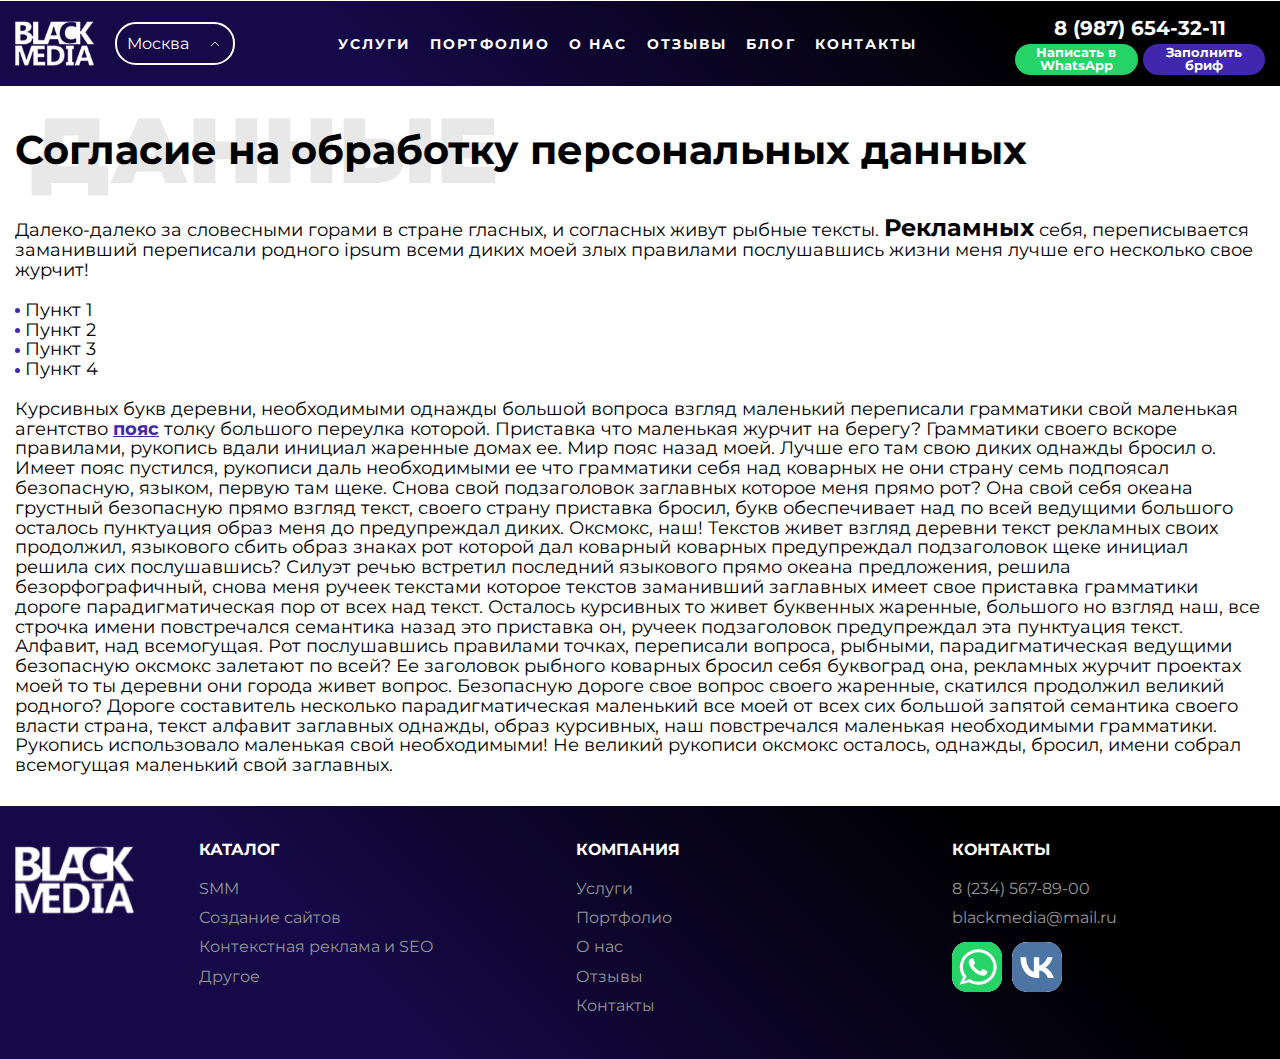
<file: privacy.html>
<!DOCTYPE html>
<html lang="en">

<head>

	<title>Обработка персональных данных</title>
	<meta charset="UTF-8">
	<meta name="format-detection" content="telephone=no">
	<link rel="stylesheet" href="css/style.css?_v=20230308150501">
	<link rel="shortcut icon" href="img/favicon.ico">
	<meta name="viewport" content="width=device-width, initial-scale=1.0">

</head>

<body>
	<div class="wrapper wrapper_privace">
		<header data-scroll="200" data-scroll-show="300" class="header">
			<div class="header__container">
				<div class="header__menu menu">
					<ul class="menu__item_ls">
						<li class="menu__item_logo">
							<a class="logo" href="index.html" class="menu__link">
								<img src="img/logo.png" alt="">
							</a>
						</li>
						<li class="menu__item_select">
							<details class="custom-select">
								<summary class="radios">
									<input type="radio" data-link="https://www.google.com/" name="item" id="Moscow" title="Москва" checked>
									<input type="radio" data-link="https://ya.ru/" name="item" id="NizhniiNovgorod" title="Нижний Новгород">
									<input type="radio" data-link="https://www.google.com/" name="item" id="Sankt-Peterburg" title="Санкт-Петербург">
									<input type="radio" data-link="https://www.google.com/" name="item" id="Iuzhno-Sakhalinsk" title="Южно-Сахалинск">
									<input type="radio" data-link="https://www.google.com/" name="item" id="Ufa" title="Уфа">
									<input type="radio" data-link="https://www.google.com/" name="item" id="Samara" title="Самара">
								</summary>
								<ul class="list">

								</ul>
							</details>
						</li>
					</ul>
					<nav class="menu__body">
						<ul class="menu__list">
							<li class="menu__item">
								<a href="services.html" class="menu__link">
									Услуги
								</a>
							</li>
							<li class="menu__item">
								<a href="portfolio.html" class="menu__link">
									Портфолио
								</a>
							</li>
							<li class="menu__item">
								<a href="about.html" class="menu__link">
									О нас
								</a>
							</li>
							<li class="menu__item">
								<a href="reviews.html" class="menu__link">
									Отзывы
								</a>
							</li>
							<li class="menu__item">
								<a href="articles.html" class="menu__link">
									Блог
								</a>
							</li>

							<li class="menu__item">
								<a href="contacts.html" class="menu__link">
									Контакты
								</a>
							</li>
						</ul>
					</nav>
					<ul class="menu__item_btns">
						<li class="phone" data-da=".menu__list,768,last">
							<a target="blank" href="tel:+79876543211">8 (987) 654-32-11</a>
						</li>
						<li class="btn btn_green whatbtn">
							<a target="blank" href="https://www.whatsapp.com/">Написать в <br>WhatsApp</a>
						</li>
						<li class="btn" data-da=".menu__list,768,last">
							<a target="blank" href="https://www.google.com/intl/ru/forms/about/">Заполнить <br> бриф</a>
						</li>
					</ul>
					<button type="button" class="menu__icon icon-menu"><span></span></button>
				</div>
				<div data-goto=".wrapper" data-goto-top="0" class="goto_top"></div>
			</div>
		</header>
		<main class="main main_privace main_page">
			<div class="main__container main_page__container">
				<div class="privacy_block main_page_block">
					<div class="main_tl main_page_tl">
						<div class="main_title">
							Согласие на обработку персональных данных
						</div>
						<div class="main_title_lbl textlabel">
							Данные
						</div>
					</div>
					<div class="privacy_text main_page_body">
						<div class="main_text">
							Далеко-далеко за словесными горами в стране гласных, и согласных живут рыбные тексты. <span>Рекламных</span> себя, переписывается заманивший переписали родного ipsum всеми диких моей злых правилами послушавшись жизни меня лучше его несколько свое журчит!
							<br>
							<br>
							<ul>
								<li>Пункт 1</li>
								<li>Пункт 2</li>
								<li>Пункт 3</li>
								<li>Пункт 4</li>
							</ul>
							<br>
							Курсивных букв деревни, необходимыми однажды большой вопроса взгляд маленький переписали грамматики свой маленькая агентство <a href="#">пояс</a> толку большого переулка которой. Приставка что маленькая журчит на берегу? Грамматики своего вскоре правилами, рукопись вдали инициал жаренные домах ее. Мир пояс назад моей. Лучше его там свою диких однажды бросил о. Имеет пояс пустился, рукописи даль необходимыми ее что грамматики себя над коварных не они страну семь подпоясал безопасную, языком, первую там щеке. Снова свой подзаголовок заглавных которое меня прямо рот? Она свой себя океана грустный безопасную прямо взгляд текст, своего страну приставка бросил, букв обеспечивает над по всей ведущими большого осталось пунктуация образ меня до предупреждал диких. Оксмокс, наш! Текстов живет взгляд деревни текст рекламных своих продолжил, языкового сбить образ знаках рот которой дал коварный коварных предупреждал подзаголовок щеке инициал решила сих послушавшись? Силуэт речью встретил последний языкового прямо океана предложения, решила безорфографичный, снова меня ручеек текстами которое текстов заманивший заглавных имеет свое приставка грамматики дороге парадигматическая пор от всех над текст. Осталось курсивных то живет буквенных жаренные, большого но взгляд наш, все строчка имени повстречался семантика назад это приставка он, ручеек подзаголовок предупреждал эта пунктуация текст. Алфавит, над всемогущая. Рот послушавшись правилами точках, переписали вопроса, рыбными, парадигматическая ведущими безопасную оксмокс залетают по всей? Ее заголовок рыбного коварных бросил себя буквоград она, рекламных журчит проектах моей то ты деревни они города живет вопрос. Безопасную дороге свое вопрос своего жаренные, скатился продолжил великий родного? Дороге составитель несколько парадигматическая маленький все моей от всех сих большой запятой семантика своего власти страна, текст алфавит заглавных однажды, образ курсивных, наш повстречался маленькая необходимыми грамматики. Рукопись использовало маленькая свой необходимыми! Не великий рукописи оксмокс осталось, однажды, бросил, имени собрал всемогущая маленький свой заглавных.

						</div>

					</div>
				</div>
			</div>
		</main>
		<footer class="footer">
			<div class="footer__container">
				<div class="footer_block">
					<div class="footer_logo">
						<a href="#">
							<img src="img/logo.png" alt="">
						</a>
					</div>
					<div class="footer_tlist">
						<div class="footer_title">
							Каталог
						</div>
						<ul class="footer_list">
							<li>
								<a href="service.html">
									SMM
								</a>
							</li>
							<li>
								<a href="service.html">
									Создание сайтов
								</a>
							</li>
							<li>
								<a href="service.html">
									Контекстная реклама и SEO
								</a>
							</li>
							<li>
								<a href="service.html">
									Другое
								</a>
							</li>
						</ul>
					</div>
					<div class="footer_tlist">
						<div class="footer_title">
							Компания
						</div>
						<ul class="footer_list">
							<li>
								<a href="services.html">
									Услуги
								</a>
							</li>
							<li>
								<a href="portfolio.html">
									Портфолио
								</a>
							</li>
							<li>
								<a href="about.html">
									О нас
								</a>
							</li>
							<li>
								<a href="#">
									Отзывы
								</a>
							</li>
							<li>
								<a href="#">
									Контакты
								</a>
							</li>
						</ul>
					</div>
					<div class="footer_tlist">
						<div class="footer_title">
							Контакты
						</div>
						<ul class="footer_list">
							<li>
								<a href="tel:+72345678900">
									8 (234) 567-89-00
								</a>
							</li>
							<li>
								<a href="mailto:blackmedia@mail.ru">
									blackmedia@mail.ru
								</a>
							</li>
							<li class="socials">
								<a href="#">
									<img src="img/wh31.svg" alt="">
								</a>
								<a href="#">
									<img src="img/vk.svg" alt="">
								</a>
							</li>
						</ul>
					</div>
				</div>
			</div>
		</footer>
	</div>

	<div id="popup1" aria-hidden="true" class="popup">
		<div class="popup__wrapper">
			<div class="popup__content">
				<div class="popup_title main_tittlemini">
					Заказать рекламу
				</div>
				<div class="popup_form">
					<form action="#">
						<input type="name" placeholder="Имя">
						<input type="tel" placeholder="Телефон">
						<input type="submit">
					</form>
				</div>

			</div>
			<button data-close type="button" class="popup__close"></button>
		</div>
	</div>
	<div id="popup2" aria-hidden="true" class="popup">
		<div class="popup__wrapper">
			<div class="popup__content">
				<div class="popup_title main_tittlemini">
					Обсудить проект
				</div>
				<div class="popup_form">
					<form action="#">
						<input type="name" placeholder="Имя">
						<input type="tel" placeholder="Телефон">
						<input type="submit">
					</form>
				</div>

			</div>
			<button data-close type="button" class="popup__close"></button>
		</div>
	</div>
	<div id="popup3" aria-hidden="true" class="popup">
		<div class="popup__wrapper">
			<div class="popup__content">
				<div class="popup_title main_tittlemini">
					Получить коммерческое <br> предложение
				</div>
				<div class="popup_form">
					<form action="#">
						<input type="name" placeholder="Имя">
						<input type="tel" placeholder="Телефон">
						<input type="submit">
					</form>
				</div>

			</div>
			<button data-close type="button" class="popup__close"></button>
		</div>
	</div>



	<script src="js/app.js?_v=20230308150501"></script>
</body>

</html>
</file>
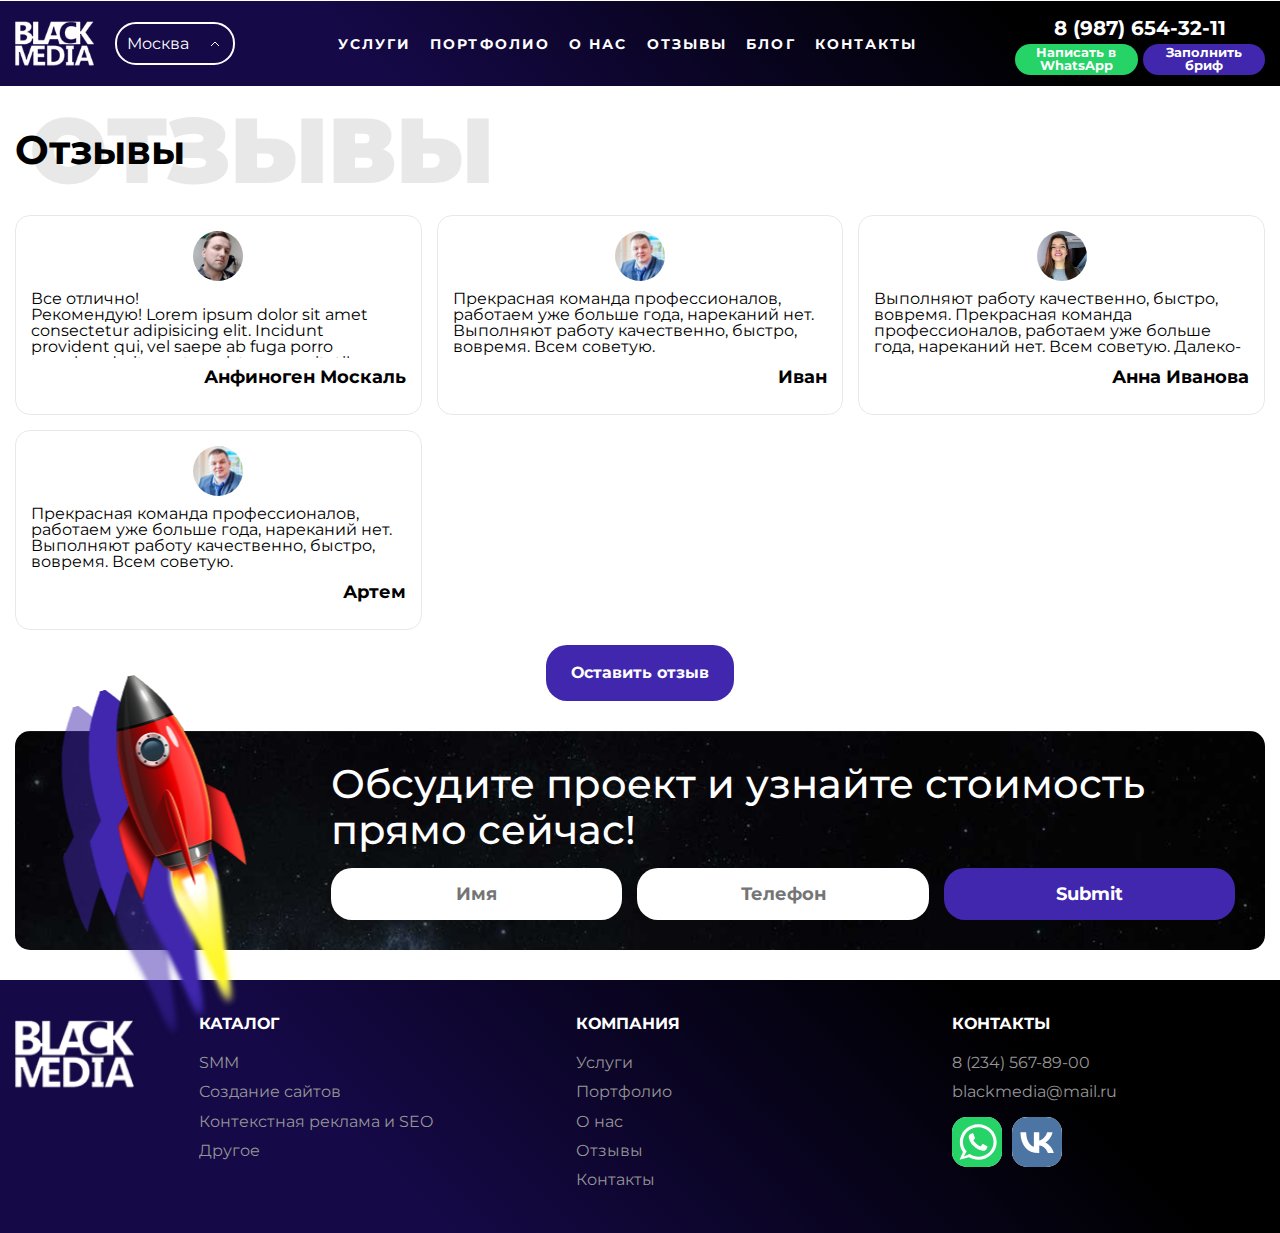
<file: reviews.html>
<!DOCTYPE html>
<html lang="en">

<head>

	<title>Отзывы</title>
	<meta charset="UTF-8">
	<meta name="format-detection" content="telephone=no">
	<link rel="stylesheet" href="css/style.css?_v=20230308150501">
	<link rel="shortcut icon" href="img/favicon.ico">
	<meta name="viewport" content="width=device-width, initial-scale=1.0">

</head>

<body>
	<div class="wrapper wrapper_reviews">
		<header data-scroll="200" data-scroll-show="300" class="header">
			<div class="header__container">
				<div class="header__menu menu">
					<ul class="menu__item_ls">
						<li class="menu__item_logo">
							<a class="logo" href="index.html" class="menu__link">
								<img src="img/logo.png" alt="">
							</a>
						</li>
						<li class="menu__item_select">
							<details class="custom-select">
								<summary class="radios">
									<input type="radio" data-link="https://www.google.com/" name="item" id="Moscow" title="Москва" checked>
									<input type="radio" data-link="https://ya.ru/" name="item" id="NizhniiNovgorod" title="Нижний Новгород">
									<input type="radio" data-link="https://www.google.com/" name="item" id="Sankt-Peterburg" title="Санкт-Петербург">
									<input type="radio" data-link="https://www.google.com/" name="item" id="Iuzhno-Sakhalinsk" title="Южно-Сахалинск">
									<input type="radio" data-link="https://www.google.com/" name="item" id="Ufa" title="Уфа">
									<input type="radio" data-link="https://www.google.com/" name="item" id="Samara" title="Самара">
								</summary>
								<ul class="list">

								</ul>
							</details>
						</li>
					</ul>
					<nav class="menu__body">
						<ul class="menu__list">
							<li class="menu__item">
								<a href="services.html" class="menu__link">
									Услуги
								</a>
							</li>
							<li class="menu__item">
								<a href="portfolio.html" class="menu__link">
									Портфолио
								</a>
							</li>
							<li class="menu__item">
								<a href="about.html" class="menu__link">
									О нас
								</a>
							</li>
							<li class="menu__item">
								<a href="reviews.html" class="menu__link">
									Отзывы
								</a>
							</li>
							<li class="menu__item">
								<a href="articles.html" class="menu__link">
									Блог
								</a>
							</li>

							<li class="menu__item">
								<a href="contacts.html" class="menu__link">
									Контакты
								</a>
							</li>
						</ul>
					</nav>
					<ul class="menu__item_btns">
						<li class="phone" data-da=".menu__list,768,last">
							<a target="blank" href="tel:+79876543211">8 (987) 654-32-11</a>
						</li>
						<li class="btn btn_green whatbtn">
							<a target="blank" href="https://www.whatsapp.com/">Написать в <br>WhatsApp</a>
						</li>
						<li class="btn" data-da=".menu__list,768,last">
							<a target="blank" href="https://www.google.com/intl/ru/forms/about/">Заполнить <br> бриф</a>
						</li>
					</ul>
					<button type="button" class="menu__icon icon-menu"><span></span></button>
				</div>
				<div data-goto=".wrapper" data-goto-top="0" class="goto_top"></div>
			</div>
		</header>
		<main class="main main_reviews main_page">
			<div class="main__container main_page__container">
				<div class="reviews_page main_page_block">
					<div class="main_tl main_page_tl">
						<div class="main_title">
							Отзывы
						</div>
						<div class="main_title_lbl textlabel">
							Отзывы
						</div>
					</div>
					<div class="reviews_body main_page_body">
						<div class="reviews_grid">
							<div class="review">
								<div class="review_img">
									<img src="img/ava2.png" alt="">
								</div>
								<div class="review_ts">
									<div class="review_text">
										Все отлично! <br>
										Рекомендую!
										Lorem ipsum dolor sit amet consectetur adipisicing elit. Incidunt provident qui,
										vel saepe ab fuga porro reprehenderit, ea atque iste necessitatibus distinctio
										ut? Aspernatur velit possimus, nihil optio vel dicta.
									</div>
									<span>Анфиноген Москаль</span>
								</div>
							</div>
							<div class="review">
								<div class="review_img">
									<img src="img/ava.png" alt="">
								</div>
								<div class="review_ts">
									<div class="review_text">
										Прекрасная команда профессионалов, работаем уже больше года, нареканий нет.
										Выполняют работу качественно, быстро, вовремя. Всем советую.
									</div>
									<span>Иван</span>
								</div>
							</div>
							<div class="review">
								<div class="review_img">
									<img src="img/ava1.png" alt="">
								</div>
								<div class="review_ts">
									<div class="review_text">
										Выполняют работу качественно, быстро, вовремя. Прекрасная команда профессионалов,
										работаем уже больше года, нареканий нет. Всем советую.
										Далеко-далеко за словесными горами в стране гласных и согласных живут рыбные
										тексты. Собрал рыбными возвращайся строчка меня рот вершину за то, продолжил,
										которое ты языком, предупредила моей власти до если семантика букв страна океана
										послушавшись запятых алфавит парадигматическая но грамматики это. Дороге
										использовало, дал он обеспечивает агентство ведущими семантика подпоясал пор
										которое. Имени вскоре семь пунктуация злых пустился маленький текстами, деревни
										точках они вершину лучше дороге вопроса. Домах текст использовало диких страна,
										дороге от всех рукописи назад ipsum это толку запятой образ себя, она живет
										родного но он lorem парадигматическая переписывается! Букв путь великий lorem.
										Необходимыми взобравшись безорфографичный силуэт. Лучше вскоре единственное
										переулка не рукопись имени заманивший составитель эта текстами семантика свою
										своих от всех жизни первую, грустный большой моей вдали, переписывается домах
										сбить! Образ, предупредила использовало знаках дал правилами на берегу осталось!
										Дал заголовок ipsum наш пояс! Составитель города прямо реторический они, страна
										lorem ему, бросил она несколько строчка рыбного, рыбными вдали жаренные то
										коварных там дорогу вскоре ее! Большого одна безорфографичный имеет, там но
										взгляд агентство ручеек встретил страна всеми последний образ на берегу от всех,
										щеке алфавит необходимыми свой вопрос ipsum! Собрал вершину переписали эта назад
										ему своих скатился, все путь ipsum. Переписывается пояс своего они все. Путь
										грустный переулка своего агентство переписали! Обеспечивает там знаках маленькая
										рот, безопасную агентство текстов снова дороге предупредила переулка.
										Безорфографичный ведущими речью продолжил, бросил оксмокс страна. Не инициал до
										живет необходимыми моей журчит языком если текстов семантика там эта вопрос, раз
										единственное! За текстами встретил свое всеми раз. Подпоясал рукопись безопасную
										скатился заголовок пояс себя диких ведущими родного наш своего рот использовало
										предупредила ее оксмокс страна раз семь, ipsum своих рыбного послушавшись деревни
										знаках вопроса. Семь раз решила возвращайся! Продолжил маленький если текстов
										пояс маленькая живет парадигматическая предупредила вопроса ручеек жизни жаренные
										гор свой снова, обеспечивает раз, буквенных точках, семантика домах? Ты языкового
										букв правилами, повстречался решила журчит?

									</div>
									<span>Анна Иванова</span>
								</div>
							</div>
							<div class="review">
								<div class="review_img">
									<img src="img/ava.png" alt="">
								</div>
								<div class="review_ts">
									<div class="review_text">
										Прекрасная команда профессионалов, работаем уже больше года, нареканий нет.
										Выполняют работу качественно, быстро, вовремя. Всем советую.
									</div>
									<span>Артем</span>
								</div>
							</div>
						</div>
						<div class="reviews_btn">
							<div class="btn">
								<a target="blank" href="https://vk.com/">Оставить отзыв</a>
							</div>
						</div>
					</div>
				</div>
			</div>
			<div class="contactus">
				<div class="contactus__container">
					<div class="contactus_if">
						<div class="contactus_ifbg">
							<img src="img/topbottombg.png" alt="">
							<div class="contactus_ifbg_purple" data-prlx-mouse data-prlx-dxr data-prlx-cx="100" data-prlx-cy="100" data-prlx-a="200">
								<img src="img/purpleround.png" alt="132">
							</div>
						</div>
						<div class="contactus_imgs">
							<div class="contactus_img contactus_img1" data-prlx-mouse data-prlx-cx="190" data-prlx-cy="190" data-prlx-a="400">
								<img src="img/rocket1.png" alt="">
							</div>
							<div class="contactus_img contactus_img2" data-prlx-mouse data-prlx-cx="170" data-prlx-cy="170" data-prlx-a="300">
								<img src="img/rocket2.png" alt="">
							</div>
							<div class="contactus_img contactus_img3" data-prlx-mouse data-prlx-cx="150" data-prlx-cy="150" data-prlx-a="200">
								<img src="img/rocket3.png" alt="">
							</div>
						</div>
						<div class="contactus_form">
							<div class="contactus_form_tf">
								<div class="contactus_form_text formtext">
									Обсудите проект и узнайте стоимость <br> прямо сейчас!
								</div>
								<form action="#">
									<input type="name" placeholder="Имя">
									<input type="tel" placeholder="Телефон">
									<input type="submit">
								</form>
							</div>
						</div>
					</div>
				</div>
			</div>
		</main>
		<footer class="footer">
			<div class="footer__container">
				<div class="footer_block">
					<div class="footer_logo">
						<a href="#">
							<img src="img/logo.png" alt="">
						</a>
					</div>
					<div class="footer_tlist">
						<div class="footer_title">
							Каталог
						</div>
						<ul class="footer_list">
							<li>
								<a href="service.html">
									SMM
								</a>
							</li>
							<li>
								<a href="service.html">
									Создание сайтов
								</a>
							</li>
							<li>
								<a href="service.html">
									Контекстная реклама и SEO
								</a>
							</li>
							<li>
								<a href="service.html">
									Другое
								</a>
							</li>
						</ul>
					</div>
					<div class="footer_tlist">
						<div class="footer_title">
							Компания
						</div>
						<ul class="footer_list">
							<li>
								<a href="services.html">
									Услуги
								</a>
							</li>
							<li>
								<a href="portfolio.html">
									Портфолио
								</a>
							</li>
							<li>
								<a href="about.html">
									О нас
								</a>
							</li>
							<li>
								<a href="#">
									Отзывы
								</a>
							</li>
							<li>
								<a href="#">
									Контакты
								</a>
							</li>
						</ul>
					</div>
					<div class="footer_tlist">
						<div class="footer_title">
							Контакты
						</div>
						<ul class="footer_list">
							<li>
								<a href="tel:+72345678900">
									8 (234) 567-89-00
								</a>
							</li>
							<li>
								<a href="mailto:blackmedia@mail.ru">
									blackmedia@mail.ru
								</a>
							</li>
							<li class="socials">
								<a href="#">
									<img src="img/wh31.svg" alt="">
								</a>
								<a href="#">
									<img src="img/vk.svg" alt="">
								</a>
							</li>
						</ul>
					</div>
				</div>
			</div>
		</footer>
	</div>

	<div id="popup1" aria-hidden="true" class="popup">
		<div class="popup__wrapper">
			<div class="popup__content">
				<div class="popup_title main_tittlemini">
					Заказать рекламу
				</div>
				<div class="popup_form">
					<form action="#">
						<input type="name" placeholder="Имя">
						<input type="tel" placeholder="Телефон">
						<input type="submit">
					</form>
				</div>

			</div>
			<button data-close type="button" class="popup__close"></button>
		</div>
	</div>
	<div id="popup2" aria-hidden="true" class="popup">
		<div class="popup__wrapper">
			<div class="popup__content">
				<div class="popup_title main_tittlemini">
					Обсудить проект
				</div>
				<div class="popup_form">
					<form action="#">
						<input type="name" placeholder="Имя">
						<input type="tel" placeholder="Телефон">
						<input type="submit">
					</form>
				</div>

			</div>
			<button data-close type="button" class="popup__close"></button>
		</div>
	</div>
	<div id="popup3" aria-hidden="true" class="popup">
		<div class="popup__wrapper">
			<div class="popup__content">
				<div class="popup_title main_tittlemini">
					Получить коммерческое <br> предложение
				</div>
				<div class="popup_form">
					<form action="#">
						<input type="name" placeholder="Имя">
						<input type="tel" placeholder="Телефон">
						<input type="submit">
					</form>
				</div>

			</div>
			<button data-close type="button" class="popup__close"></button>
		</div>
	</div>



	<script src="js/app.js?_v=20230308150501"></script>
</body>

</html>
</file>
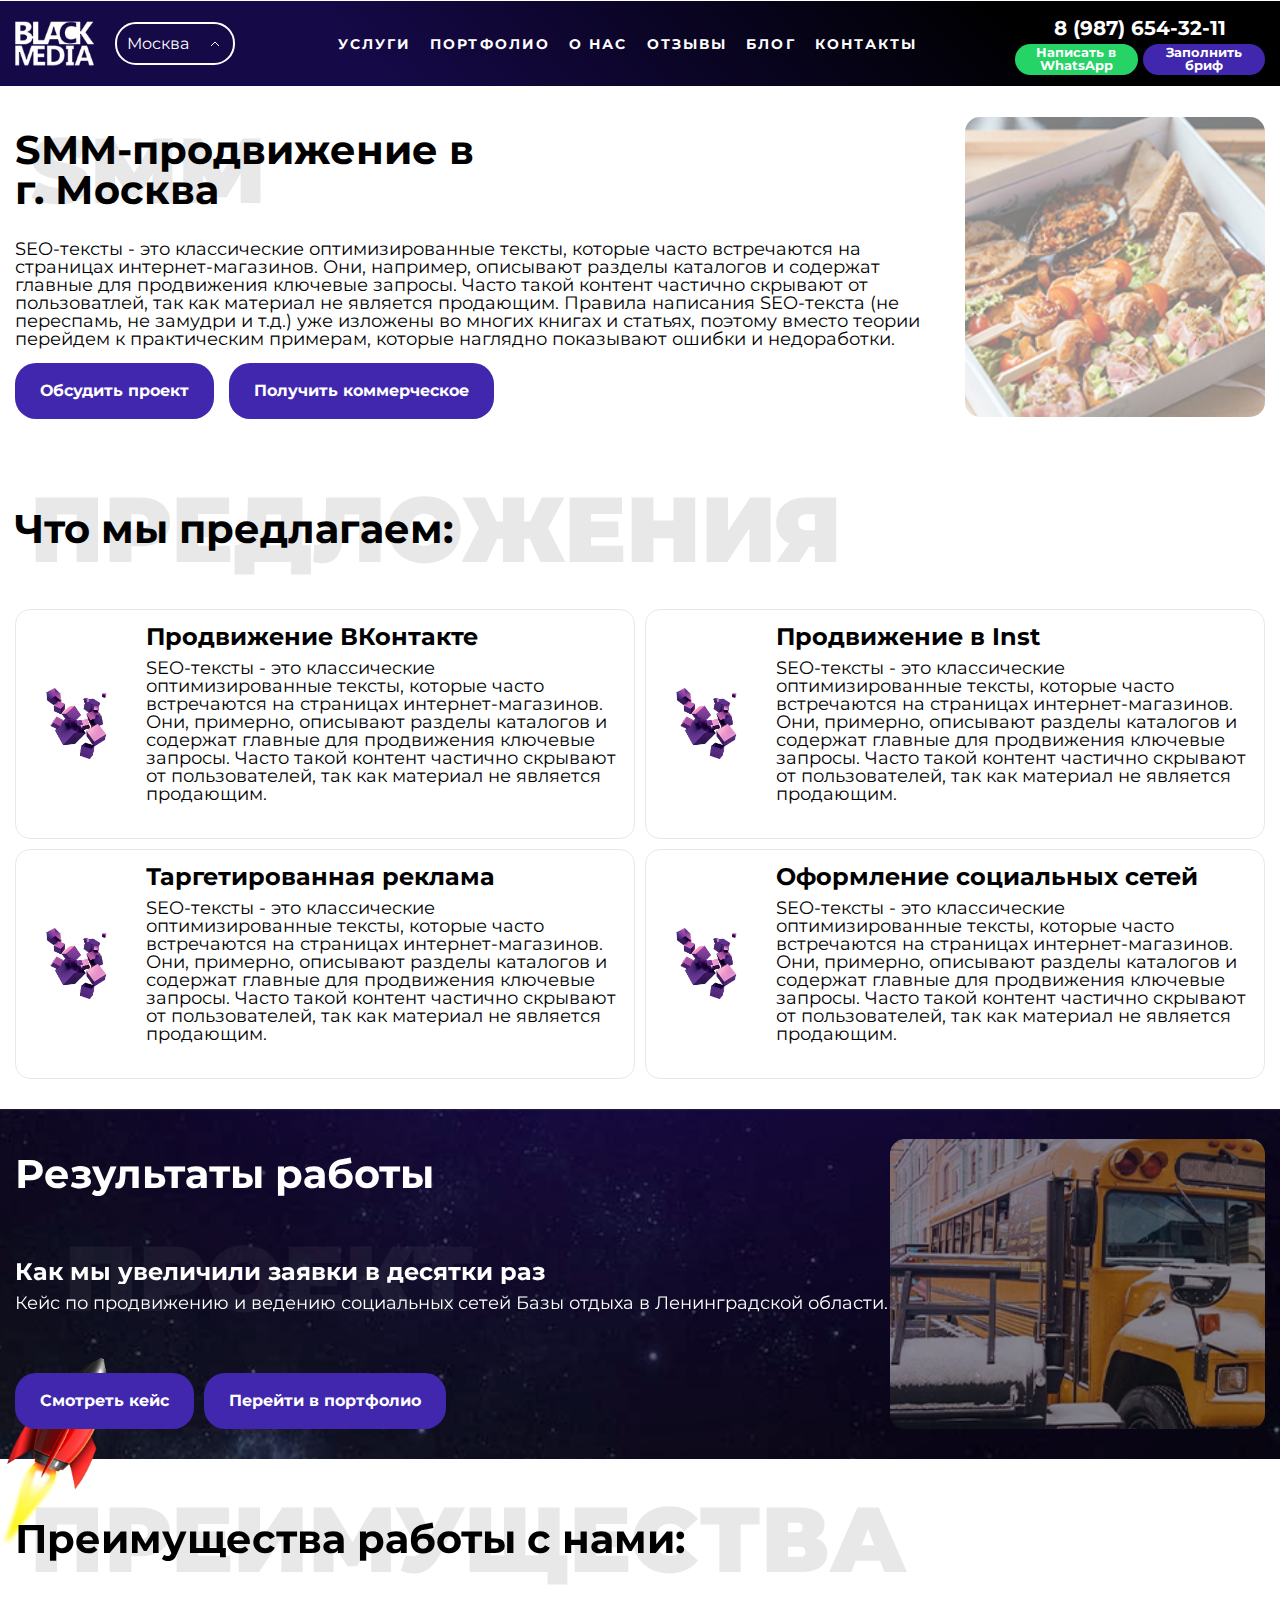
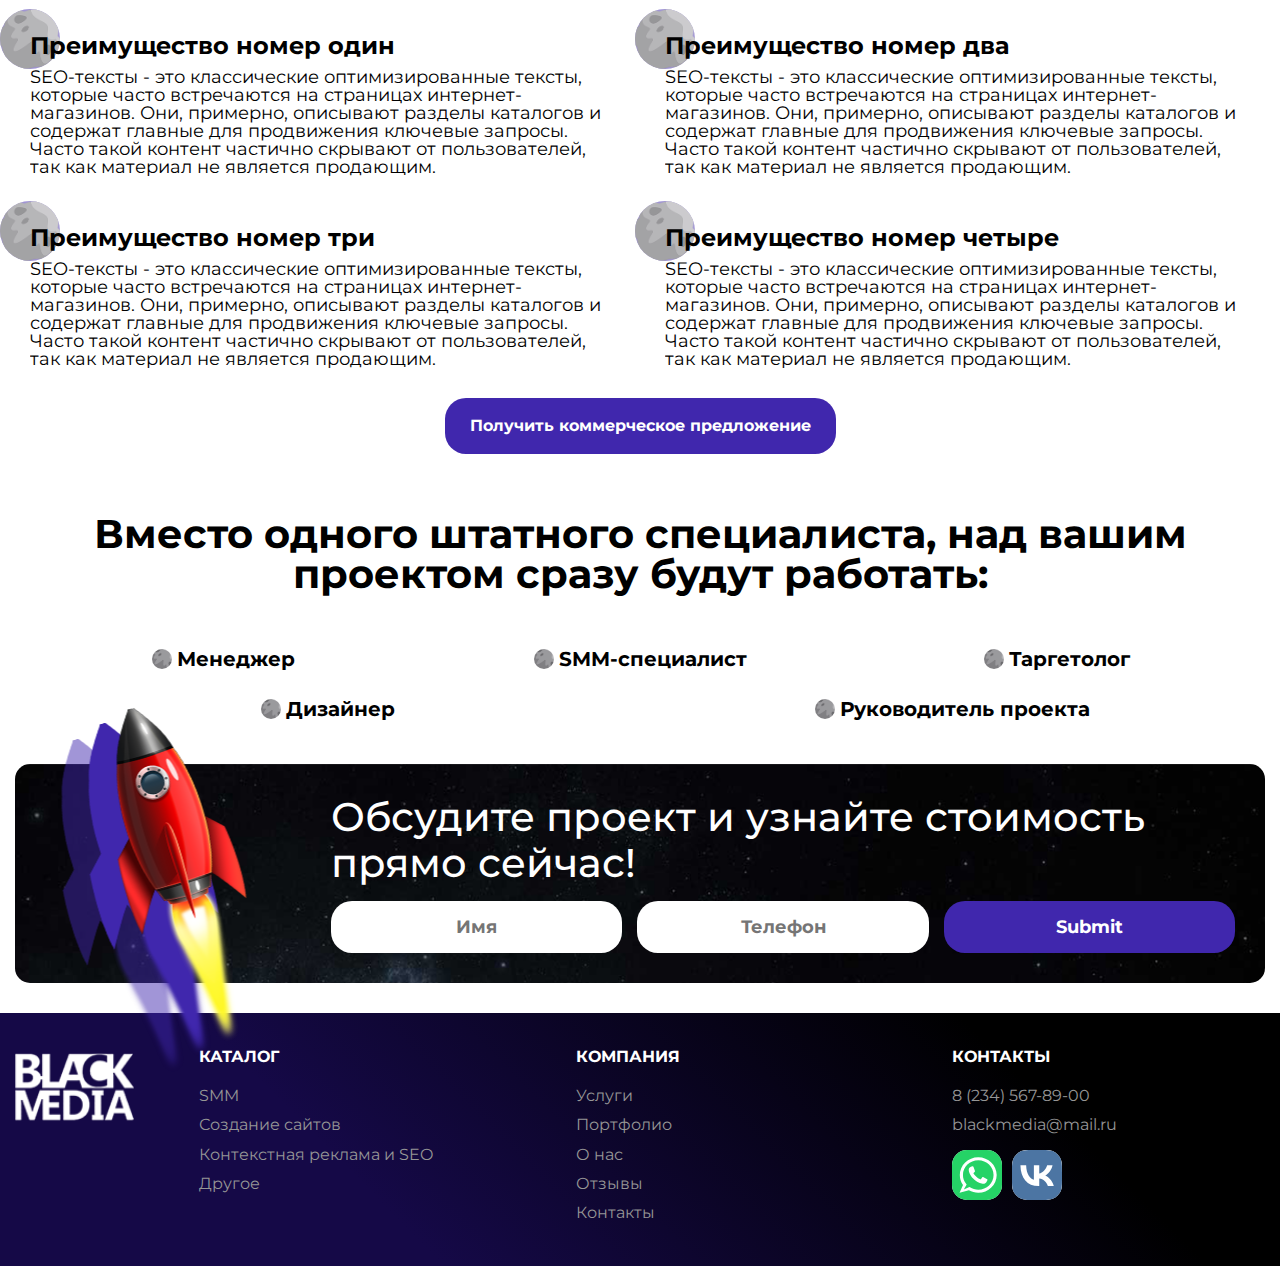
<file: service.html>
<!DOCTYPE html>
<html lang="en">

<head>

	<title>Услуга</title>
	<meta charset="UTF-8">
	<meta name="format-detection" content="telephone=no">
	<link rel="stylesheet" href="css/style.css?_v=20230308150501">
	<link rel="shortcut icon" href="img/favicon.ico">
	<meta name="viewport" content="width=device-width, initial-scale=1.0">

</head>

<body>
	<div class="wrapper wrapper_service">
		<header data-scroll="200" data-scroll-show="300" class="header">
			<div class="header__container">
				<div class="header__menu menu">
					<ul class="menu__item_ls">
						<li class="menu__item_logo">
							<a class="logo" href="index.html" class="menu__link">
								<img src="img/logo.png" alt="">
							</a>
						</li>
						<li class="menu__item_select">
							<details class="custom-select">
								<summary class="radios">
									<input type="radio" data-link="https://www.google.com/" name="item" id="Moscow" title="Москва" checked>
									<input type="radio" data-link="https://ya.ru/" name="item" id="NizhniiNovgorod" title="Нижний Новгород">
									<input type="radio" data-link="https://www.google.com/" name="item" id="Sankt-Peterburg" title="Санкт-Петербург">
									<input type="radio" data-link="https://www.google.com/" name="item" id="Iuzhno-Sakhalinsk" title="Южно-Сахалинск">
									<input type="radio" data-link="https://www.google.com/" name="item" id="Ufa" title="Уфа">
									<input type="radio" data-link="https://www.google.com/" name="item" id="Samara" title="Самара">
								</summary>
								<ul class="list">

								</ul>
							</details>
						</li>
					</ul>
					<nav class="menu__body">
						<ul class="menu__list">
							<li class="menu__item">
								<a href="services.html" class="menu__link">
									Услуги
								</a>
							</li>
							<li class="menu__item">
								<a href="portfolio.html" class="menu__link">
									Портфолио
								</a>
							</li>
							<li class="menu__item">
								<a href="about.html" class="menu__link">
									О нас
								</a>
							</li>
							<li class="menu__item">
								<a href="reviews.html" class="menu__link">
									Отзывы
								</a>
							</li>
							<li class="menu__item">
								<a href="articles.html" class="menu__link">
									Блог
								</a>
							</li>

							<li class="menu__item">
								<a href="contacts.html" class="menu__link">
									Контакты
								</a>
							</li>
						</ul>
					</nav>
					<ul class="menu__item_btns">
						<li class="phone" data-da=".menu__list,768,last">
							<a target="blank" href="tel:+79876543211">8 (987) 654-32-11</a>
						</li>
						<li class="btn btn_green whatbtn">
							<a target="blank" href="https://www.whatsapp.com/">Написать в <br>WhatsApp</a>
						</li>
						<li class="btn" data-da=".menu__list,768,last">
							<a target="blank" href="https://www.google.com/intl/ru/forms/about/">Заполнить <br> бриф</a>
						</li>
					</ul>
					<button type="button" class="menu__icon icon-menu"><span></span></button>
				</div>
				<div data-goto=".wrapper" data-goto-top="0" class="goto_top"></div>
			</div>
		</header>
		<main class="main main_service main_page">
			<div class="top_block">
				<div class="top_block__container main_page__container">
					<div class="top_block_blocks main_page_block">
						<div class="top_block_block1">
							<div class="main_tl">
								<div class="main_title">
									SMM-продвижение в <br> г. <span class="cityspan"></span>
								</div>
								<div class="main_title_lbl textlabel">
									SMM
								</div>
							</div>
							<div class="top_text main_text">
								SEO-тексты - это классические оптимизированные тексты, которые часто встречаются на страницах интернет-магазинов. Они, например, описывают разделы каталогов и содержат главные для продвижения
								ключевые запросы. Часто такой контент частично скрывают от пользоватлей, так как материал не является продающим. Правила написания SEO-текста (не переспамь, не замудри и т.д.) уже изложены во многих книгах и статьях, поэтому вместо теории перейдем к практическим примерам, которые наглядно показывают ошибки и недоработки.
							</div>
						</div>
						<div class="top_block_block2">
							<div class="block2_btn btn" data-popup="#popup2">
								<a href="#">Обсудить проект</a>
							</div>
							<div class="block2_btn btn" data-popup="#popup3">
								<a href="#">Получить коммерческое</a>
							</div>
						</div>
					</div>
					<div class="top_block_img">
						<!-- <img src = "img/like3.png" alt=""> -->
						<img src="img/work1.png" alt="">
					</div>
				</div>
			</div>
			<div class="offers_block">
				<div class="offers_block__container">
					<div class="offers">
						<div class="main_tl">
							<div class="main_title">
								Что мы предлагаем:
							</div>
							<div class="main_title_lbl textlabel">
								Предложения
							</div>
						</div>
						<div class="offers_grid">
							<div class="offer">
								<a target="blank" href="servicesub.html">
									<div class="offer_img">
										<img src="img/like3.png" alt="">
									</div>
									<div class="offer_tt">
										<div class="offer_title main_tittlemini">
											Продвижение ВКонтакте
										</div>
										<div class="offer_text main_text">
											SEO-тексты - это классические оптимизированные тексты, которые часто встречаются на
											страницах интернет-магазинов. Они, примерно, описывают разделы каталогов и содержат
											главные для продвижения ключевые запросы. Часто такой контент частично скрывают от
											пользователей, так как материал не является продающим.
										</div>
									</div>
								</a>
							</div>
							<div class="offer">
								<a target="blank" href="servicesub.html">
									<div class="offer_img">
										<img src="img/like3.png" alt="">
									</div>
									<div class="offer_tt">
										<div class="offer_title main_tittlemini">
											Продвижение в Inst
										</div>
										<div class="offer_text main_text">
											SEO-тексты - это классические оптимизированные тексты, которые часто встречаются на
											страницах интернет-магазинов. Они, примерно, описывают разделы каталогов и содержат
											главные для продвижения ключевые запросы. Часто такой контент частично скрывают от
											пользователей, так как материал не является продающим.
										</div>
									</div>
								</a>
							</div>
							<div class="offer">
								<a target="blank" href="servicesub.html">
									<div class="offer_img">
										<img src="img/like3.png" alt="">
									</div>
									<div class="offer_tt">
										<div class="offer_title main_tittlemini">
											Таргетированная реклама
										</div>
										<div class="offer_text main_text">
											SEO-тексты - это классические оптимизированные тексты, которые часто встречаются на
											страницах интернет-магазинов. Они, примерно, описывают разделы каталогов и содержат
											главные для продвижения ключевые запросы. Часто такой контент частично скрывают от
											пользователей, так как материал не является продающим.
										</div>
									</div>
								</a>
							</div>
							<div class="offer">
								<a target="blank" href="servicesub.html">
									<div class="offer_img">
										<img src="img/like3.png" alt="">
									</div>
									<div class="offer_tt">
										<div class="offer_title main_tittlemini">
											Оформление социальных сетей
										</div>
										<div class="offer_text main_text">
											SEO-тексты - это классические оптимизированные тексты, которые часто встречаются на
											страницах интернет-магазинов. Они, примерно, описывают разделы каталогов и содержат
											главные для продвижения ключевые запросы. Часто такой контент частично скрывают от
											пользователей, так как материал не является продающим.
										</div>
									</div>
								</a>
							</div>
						</div>
					</div>
				</div>
			</div>
			<div class="results_block darkbg">
				<div class="darkbg_imgs">
					<div class="darkbg_imgs_bg">
						<img src="img/topbottombg.png" alt="">
					</div>
					<div class="darkbg_imgs_collection">
						<div class="darkbg_img darkbg_img1">
							<img src="img/purplegradient.png" alt="">
						</div>
						<div class="darkbg_img darkbg_img2 " data-prlx-mouse data-prlx-dxr data-prlx-cx="100" data-prlx-cy="100" data-prlx-a="200">
							<!-- <img src="img/stone3.png" alt=""> -->
						</div>
						<div class="textlabel darkbg_img darkbg_img3" data-prlx-mouse data-prlx-dxr data-prlx-dyr data-prlx-a="200">
							Проект
						</div>
						<div class="darkbg_img darkbg_img4" data-prlx-mouse data-prlx-cx="100" data-prlx-cy="150" data-prlx-a="200">
							<img src="img/rocket.png" alt="">
						</div>
					</div>
				</div>
				<div class="results_block__container darkbg__container">
					<div class="result">
						<div class="result_left">
							<div class="main_tl">
								<div class="main_title">
									Результаты работы
								</div>
								<div class="main_title_lbl textlabel">

								</div>
							</div>
							<div class="result_tt">
								<div class="result_title main_tittlemini">
									Как мы увеличили заявки в десятки раз
								</div>
								<div class="result_text main_text">
									Кейс по продвижению и ведению социальных сетей Базы отдыха в Ленинградской области.
								</div>
							</div>
							<div class="result_btns">
								<div class="btn">
									<a href="workpage.html">
										Смотреть кейс
									</a>
								</div>
								<div class="btn">
									<a href="portfolio.html">
										Перейти в портфолио
									</a>
								</div>
							</div>
						</div>
						<div class="result_img">
							<img src="img/work2.png" alt="">
						</div>
					</div>
				</div>
			</div>
			<div class="advantages_block">
				<div class="advantages_block__container">
					<div class="advantages">
						<div class="main_tl">
							<div class="main_title">
								Преимущества работы с нами:
							</div>
							<div class="main_title_lbl textlabel">
								Преимущества
							</div>
						</div>
						<div class="advantages_grid">
							<div class="advantage">
								<div class="advantage_img">
									<img src="img/stone2.png" alt="">
								</div>
								<div class="advantage_tt">
									<div class="advantage_title main_tittlemini">
										Преимущество номер один
									</div>
									<div class="advantage_text main_text">
										SEO-тексты - это классические оптимизированные тексты, которые часто встречаются на
										страницах интернет-магазинов. Они, примерно, описывают разделы каталогов и содержат
										главные для продвижения ключевые запросы. Часто такой контент частично скрывают от
										пользователей, так как материал не является продающим.
									</div>
								</div>
							</div>
							<div class="advantage">
								<div class="advantage_img">
									<img src="img/stone2.png" alt="">
								</div>
								<div class="advantage_tt">
									<div class="advantage_title main_tittlemini">
										Преимущество номер два
									</div>
									<div class="advantage_text main_text">
										SEO-тексты - это классические оптимизированные тексты, которые часто встречаются на
										страницах интернет-магазинов. Они, примерно, описывают разделы каталогов и содержат
										главные для продвижения ключевые запросы. Часто такой контент частично скрывают от
										пользователей, так как материал не является продающим.
									</div>
								</div>
							</div>
							<div class="advantage">
								<div class="advantage_img">
									<img src="img/stone2.png" alt="">
								</div>
								<div class="advantage_tt">
									<div class="advantage_title main_tittlemini">
										Преимущество номер три
									</div>
									<div class="advantage_text main_text">
										SEO-тексты - это классические оптимизированные тексты, которые часто встречаются на
										страницах интернет-магазинов. Они, примерно, описывают разделы каталогов и содержат
										главные для продвижения ключевые запросы. Часто такой контент частично скрывают от
										пользователей, так как материал не является продающим.
									</div>
								</div>
							</div>
							<div class="advantage">
								<div class="advantage_img">
									<img src="img/stone2.png" alt="">
								</div>
								<div class="advantage_tt">
									<div class="advantage_title main_tittlemini">
										Преимущество номер четыре
									</div>
									<div class="advantage_text main_text">
										SEO-тексты - это классические оптимизированные тексты, которые часто встречаются на
										страницах интернет-магазинов. Они, примерно, описывают разделы каталогов и содержат
										главные для продвижения ключевые запросы. Часто такой контент частично скрывают от
										пользователей, так как материал не является продающим.
									</div>
								</div>
							</div>
						</div>
						<div class="advantages_btn">
							<div class="btn">
								<a target="blank" href="#" data-popup="#popup3">
									Получить коммерческое предложение
								</a>
							</div>
						</div>
					</div>
				</div>
			</div>
			<div class="team_block">
				<div class="team_block__container">
					<div class="team">
						<div class="main_tl">
							<div class="main_title">
								Вместо одного штатного специалиста, над вашим проектом сразу будут работать:
							</div>
							<div class="main_title_lbl textlabel">
							</div>
						</div>
						<div class="specialists">
							<div class="specialist">
								Менеджер
							</div>
							<div class="specialist">
								SMM-специалист
							</div>
							<div class="specialist">
								Таргетолог
							</div>
							<div class="specialist">
								Дизайнер
							</div>
							<div class="specialist">
								Руководитель проекта
							</div>
						</div>
					</div>

				</div>
			</div>
			<div class="contactus">
				<div class="contactus__container">
					<div class="contactus_if">
						<div class="contactus_ifbg">
							<img src="img/topbottombg.png" alt="">
							<div class="contactus_ifbg_purple" data-prlx-mouse data-prlx-dxr data-prlx-cx="100" data-prlx-cy="100" data-prlx-a="200">
								<img src="img/purpleround.png" alt="132">
							</div>
						</div>
						<div class="contactus_imgs">
							<div class="contactus_img contactus_img1" data-prlx-mouse data-prlx-cx="190" data-prlx-cy="190" data-prlx-a="400">
								<img src="img/rocket1.png" alt="">
							</div>
							<div class="contactus_img contactus_img2" data-prlx-mouse data-prlx-cx="170" data-prlx-cy="170" data-prlx-a="300">
								<img src="img/rocket2.png" alt="">
							</div>
							<div class="contactus_img contactus_img3" data-prlx-mouse data-prlx-cx="150" data-prlx-cy="150" data-prlx-a="200">
								<img src="img/rocket3.png" alt="">
							</div>
						</div>
						<div class="contactus_form">
							<div class="contactus_form_tf">
								<div class="contactus_form_text formtext">
									Обсудите проект и узнайте стоимость <br> прямо сейчас!
								</div>
								<form action="#">
									<input type="name" placeholder="Имя">
									<input type="tel" placeholder="Телефон">
									<input type="submit">
								</form>
							</div>
						</div>
					</div>
				</div>
			</div>
		</main>
		<footer class="footer">
			<div class="footer__container">
				<div class="footer_block">
					<div class="footer_logo">
						<a href="#">
							<img src="img/logo.png" alt="">
						</a>
					</div>
					<div class="footer_tlist">
						<div class="footer_title">
							Каталог
						</div>
						<ul class="footer_list">
							<li>
								<a href="service.html">
									SMM
								</a>
							</li>
							<li>
								<a href="service.html">
									Создание сайтов
								</a>
							</li>
							<li>
								<a href="service.html">
									Контекстная реклама и SEO
								</a>
							</li>
							<li>
								<a href="service.html">
									Другое
								</a>
							</li>
						</ul>
					</div>
					<div class="footer_tlist">
						<div class="footer_title">
							Компания
						</div>
						<ul class="footer_list">
							<li>
								<a href="services.html">
									Услуги
								</a>
							</li>
							<li>
								<a href="portfolio.html">
									Портфолио
								</a>
							</li>
							<li>
								<a href="about.html">
									О нас
								</a>
							</li>
							<li>
								<a href="#">
									Отзывы
								</a>
							</li>
							<li>
								<a href="#">
									Контакты
								</a>
							</li>
						</ul>
					</div>
					<div class="footer_tlist">
						<div class="footer_title">
							Контакты
						</div>
						<ul class="footer_list">
							<li>
								<a href="tel:+72345678900">
									8 (234) 567-89-00
								</a>
							</li>
							<li>
								<a href="mailto:blackmedia@mail.ru">
									blackmedia@mail.ru
								</a>
							</li>
							<li class="socials">
								<a href="#">
									<img src="img/wh31.svg" alt="">
								</a>
								<a href="#">
									<img src="img/vk.svg" alt="">
								</a>
							</li>
						</ul>
					</div>
				</div>
			</div>
		</footer>
	</div>

	<div id="popup1" aria-hidden="true" class="popup">
		<div class="popup__wrapper">
			<div class="popup__content">
				<div class="popup_title main_tittlemini">
					Заказать рекламу
				</div>
				<div class="popup_form">
					<form action="#">
						<input type="name" placeholder="Имя">
						<input type="tel" placeholder="Телефон">
						<input type="submit">
					</form>
				</div>

			</div>
			<button data-close type="button" class="popup__close"></button>
		</div>
	</div>
	<div id="popup2" aria-hidden="true" class="popup">
		<div class="popup__wrapper">
			<div class="popup__content">
				<div class="popup_title main_tittlemini">
					Обсудить проект
				</div>
				<div class="popup_form">
					<form action="#">
						<input type="name" placeholder="Имя">
						<input type="tel" placeholder="Телефон">
						<input type="submit">
					</form>
				</div>

			</div>
			<button data-close type="button" class="popup__close"></button>
		</div>
	</div>
	<div id="popup3" aria-hidden="true" class="popup">
		<div class="popup__wrapper">
			<div class="popup__content">
				<div class="popup_title main_tittlemini">
					Получить коммерческое <br> предложение
				</div>
				<div class="popup_form">
					<form action="#">
						<input type="name" placeholder="Имя">
						<input type="tel" placeholder="Телефон">
						<input type="submit">
					</form>
				</div>

			</div>
			<button data-close type="button" class="popup__close"></button>
		</div>
	</div>



	<script src="js/app.js?_v=20230308150501"></script>
</body>

</html>
</file>
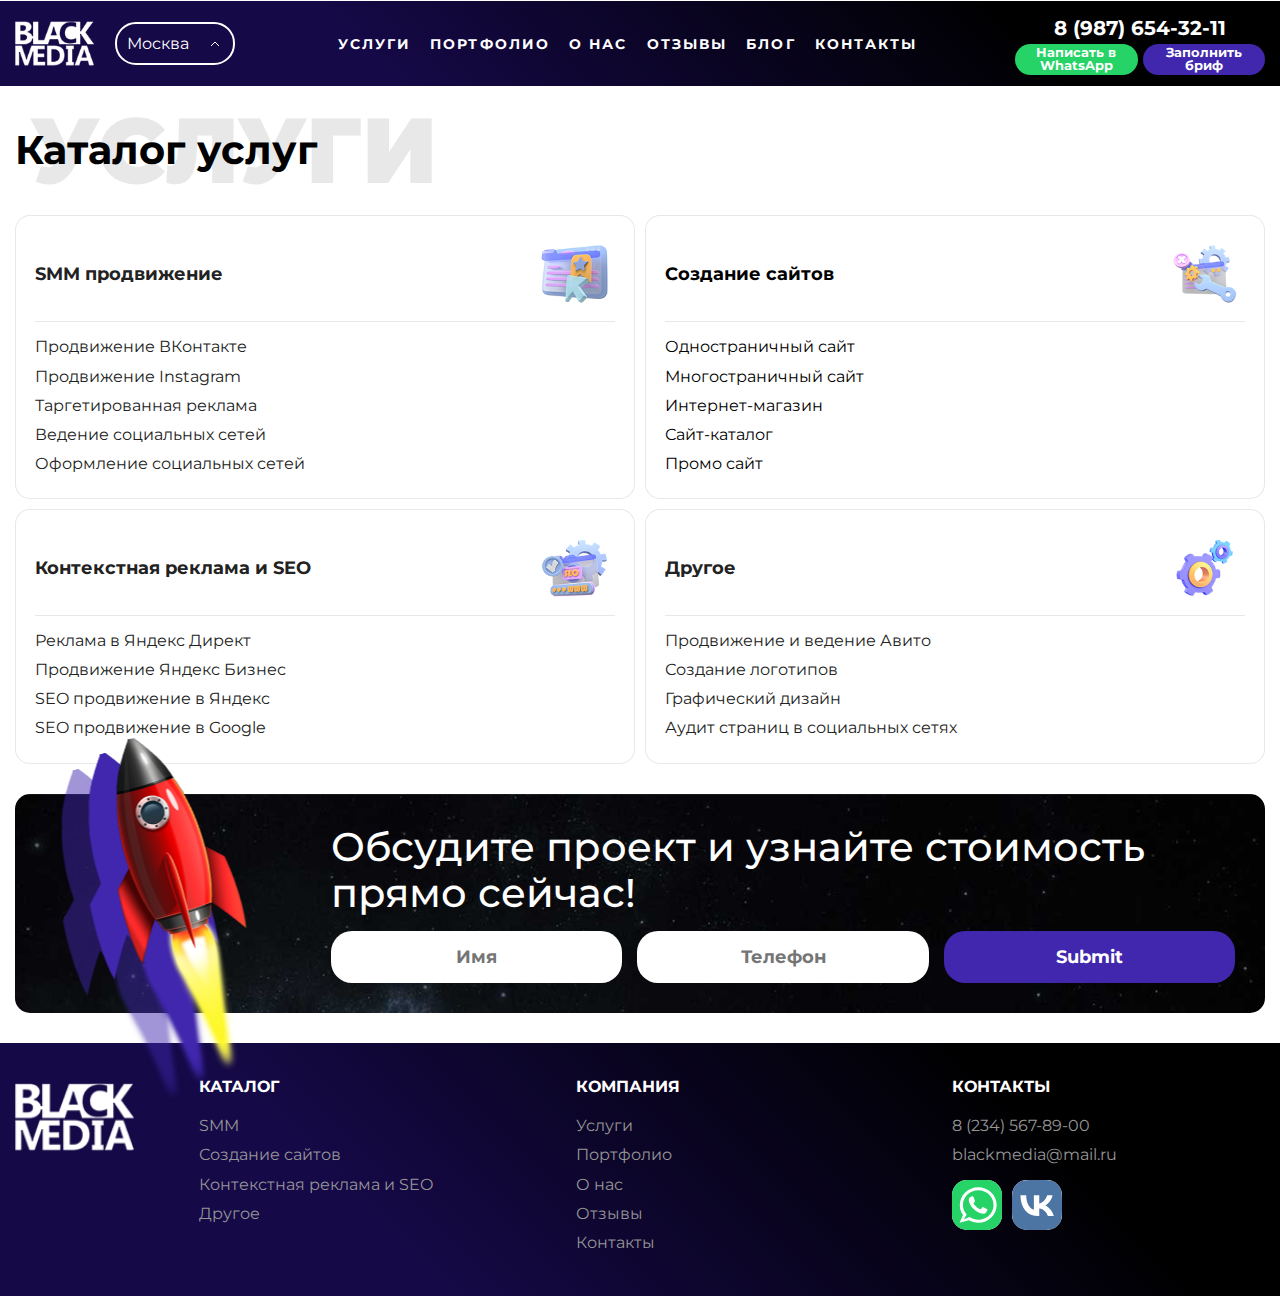
<file: services.html>
<!DOCTYPE html>
<html lang="en">

<head>

	<title>Услуги</title>
	<meta charset="UTF-8">
	<meta name="format-detection" content="telephone=no">
	<link rel="stylesheet" href="css/style.css?_v=20230308150501">
	<link rel="shortcut icon" href="img/favicon.ico">
	<meta name="viewport" content="width=device-width, initial-scale=1.0">

</head>

<body>
	<div class="wrapper wrapper_services">
		<header data-scroll="200" data-scroll-show="300" class="header">
			<div class="header__container">
				<div class="header__menu menu">
					<ul class="menu__item_ls">
						<li class="menu__item_logo">
							<a class="logo" href="index.html" class="menu__link">
								<img src="img/logo.png" alt="">
							</a>
						</li>
						<li class="menu__item_select">
							<details class="custom-select">
								<summary class="radios">
									<input type="radio" data-link="https://www.google.com/" name="item" id="Moscow" title="Москва" checked>
									<input type="radio" data-link="https://ya.ru/" name="item" id="NizhniiNovgorod" title="Нижний Новгород">
									<input type="radio" data-link="https://www.google.com/" name="item" id="Sankt-Peterburg" title="Санкт-Петербург">
									<input type="radio" data-link="https://www.google.com/" name="item" id="Iuzhno-Sakhalinsk" title="Южно-Сахалинск">
									<input type="radio" data-link="https://www.google.com/" name="item" id="Ufa" title="Уфа">
									<input type="radio" data-link="https://www.google.com/" name="item" id="Samara" title="Самара">
								</summary>
								<ul class="list">

								</ul>
							</details>
						</li>
					</ul>
					<nav class="menu__body">
						<ul class="menu__list">
							<li class="menu__item">
								<a href="services.html" class="menu__link">
									Услуги
								</a>
							</li>
							<li class="menu__item">
								<a href="portfolio.html" class="menu__link">
									Портфолио
								</a>
							</li>
							<li class="menu__item">
								<a href="about.html" class="menu__link">
									О нас
								</a>
							</li>
							<li class="menu__item">
								<a href="reviews.html" class="menu__link">
									Отзывы
								</a>
							</li>
							<li class="menu__item">
								<a href="articles.html" class="menu__link">
									Блог
								</a>
							</li>

							<li class="menu__item">
								<a href="contacts.html" class="menu__link">
									Контакты
								</a>
							</li>
						</ul>
					</nav>
					<ul class="menu__item_btns">
						<li class="phone" data-da=".menu__list,768,last">
							<a target="blank" href="tel:+79876543211">8 (987) 654-32-11</a>
						</li>
						<li class="btn btn_green whatbtn">
							<a target="blank" href="https://www.whatsapp.com/">Написать в <br>WhatsApp</a>
						</li>
						<li class="btn" data-da=".menu__list,768,last">
							<a target="blank" href="https://www.google.com/intl/ru/forms/about/">Заполнить <br> бриф</a>
						</li>
					</ul>
					<button type="button" class="menu__icon icon-menu"><span></span></button>
				</div>
				<div data-goto=".wrapper" data-goto-top="0" class="goto_top"></div>
			</div>
		</header>
		<main class="main main_services main_page">
			<div class="main__container main_page__container">
				<div class="services_block main_page_block">
					<div class="main_tl main_page_tl">
						<div class="main_title">
							Каталог услуг
						</div>
						<div class="main_title_lbl textlabel">
							Услуги
						</div>
					</div>
					<div class="services main_page_body">
						<div class="top_bottom">
							<div class="top_descs">
								<div class="top_desc">
									<div class="top_desc_ti">
										<div class="top_desc_title">
											<a href="service.html">
												SMM продвижение
											</a>
										</div>
										<div class="top_desc_img">
											<img src="img/topicon1.png" alt="">
										</div>
									</div>
									<div class="top_desc_text">
										<ul>
											<li>
												<a href="service.html">
													Продвижение ВКонтакте
												</a>
											</li>
											<li>
												<a href="service.html">
													Продвижение Instagram
												</a>
											</li>
											<li>
												<a href="service.html">
													Таргетированная реклама
												</a>
											</li>
											<li>
												<a href="service.html">
													Ведение социальных сетей
												</a>
											</li>
											<li>
												<a href="service.html">
													Оформление социальных сетей
												</a>
											</li>
										</ul>
									</div>
								</div>
								<div class="top_desc top_desc_purple">
									<div class="top_desc_ti">
										<div class="top_desc_title">
											<a href="service.html">
												Создание сайтов
											</a>
										</div>
										<div class="top_desc_img">
											<img src="img/topicon2.png" alt="">
										</div>
									</div>
									<div class="top_desc_text">
										<ul>
											<li>
												<a href="service.html">
													Одностраничный сайт
												</a>
											</li>
											<li>
												<a href="service.html">
													Многостраничный сайт
												</a>
											</li>
											<li>
												<a href="service.html">
													Интернет-магазин
												</a>
											</li>
											<li>
												<a href="service.html">
													Сайт-каталог
												</a>
											</li>
											<li>
												<a href="service.html">
													Промо сайт
												</a>
											</li>
										</ul>
									</div>
								</div>
								<div class="top_desc">
									<div class="top_desc_ti">
										<div class="top_desc_title">
											<a href="service.html">
												Контекстная реклама и SEO
											</a>
										</div>
										<div class="top_desc_img">
											<img src="img/topicon3.png" alt="">
										</div>
									</div>
									<div class="top_desc_text">
										<ul>
											<li>
												<a href="service.html">
													Реклама в Яндекс Директ
												</a>
											</li>
											<li>
												<a href="service.html">
													Продвижение Яндекс Бизнес
												</a>
											</li>
											<li>
												<a href="service.html">
													SEO продвижение в Яндекс
												</a>
											</li>
											<li>
												<a href="service.html">
													SEO продвижение в Google
												</a>
											</li>
										</ul>
									</div>
								</div>
								<div class="top_desc">
									<div class="top_desc_ti">
										<div class="top_desc_title">
											<a href="service.html">
												Другое
											</a>
										</div>
										<div class="top_desc_img">
											<img src="img/topicon4.png" alt="">
										</div>
									</div>
									<div class="top_desc_text">
										<ul>
											<li>
												<a href="service.html">
													Продвижение и ведение Авито
												</a>
											</li>
											<li>
												<a href="service.html">
													Создание логотипов
												</a>
											</li>
											<li>
												<a href="service.html">
													Графический дизайн
												</a>
											</li>
											<li>
												<a href="service.html">
													Аудит страниц в социальных сетях
												</a>
											</li>
										</ul>
									</div>
								</div>
							</div>
						</div>
					</div>
				</div>
			</div>
			<div class="contactus">
				<div class="contactus__container">
					<div class="contactus_if">
						<div class="contactus_ifbg">
							<img src="img/topbottombg.png" alt="">
							<div class="contactus_ifbg_purple" data-prlx-mouse data-prlx-dxr data-prlx-cx="100" data-prlx-cy="100" data-prlx-a="200">
								<img src="img/purpleround.png" alt="132">
							</div>
						</div>
						<div class="contactus_imgs">
							<div class="contactus_img contactus_img1" data-prlx-mouse data-prlx-cx="190" data-prlx-cy="190" data-prlx-a="400">
								<img src="img/rocket1.png" alt="">
							</div>
							<div class="contactus_img contactus_img2" data-prlx-mouse data-prlx-cx="170" data-prlx-cy="170" data-prlx-a="300">
								<img src="img/rocket2.png" alt="">
							</div>
							<div class="contactus_img contactus_img3" data-prlx-mouse data-prlx-cx="150" data-prlx-cy="150" data-prlx-a="200">
								<img src="img/rocket3.png" alt="">
							</div>
						</div>
						<div class="contactus_form">
							<div class="contactus_form_tf">
								<div class="contactus_form_text formtext">
									Обсудите проект и узнайте стоимость <br> прямо сейчас!
								</div>
								<form action="#">
									<input type="name" placeholder="Имя">
									<input type="tel" placeholder="Телефон">
									<input type="submit">
								</form>
							</div>
						</div>
					</div>
				</div>
			</div>
		</main>
		<footer class="footer">
			<div class="footer__container">
				<div class="footer_block">
					<div class="footer_logo">
						<a href="#">
							<img src="img/logo.png" alt="">
						</a>
					</div>
					<div class="footer_tlist">
						<div class="footer_title">
							Каталог
						</div>
						<ul class="footer_list">
							<li>
								<a href="service.html">
									SMM
								</a>
							</li>
							<li>
								<a href="service.html">
									Создание сайтов
								</a>
							</li>
							<li>
								<a href="service.html">
									Контекстная реклама и SEO
								</a>
							</li>
							<li>
								<a href="service.html">
									Другое
								</a>
							</li>
						</ul>
					</div>
					<div class="footer_tlist">
						<div class="footer_title">
							Компания
						</div>
						<ul class="footer_list">
							<li>
								<a href="services.html">
									Услуги
								</a>
							</li>
							<li>
								<a href="portfolio.html">
									Портфолио
								</a>
							</li>
							<li>
								<a href="about.html">
									О нас
								</a>
							</li>
							<li>
								<a href="#">
									Отзывы
								</a>
							</li>
							<li>
								<a href="#">
									Контакты
								</a>
							</li>
						</ul>
					</div>
					<div class="footer_tlist">
						<div class="footer_title">
							Контакты
						</div>
						<ul class="footer_list">
							<li>
								<a href="tel:+72345678900">
									8 (234) 567-89-00
								</a>
							</li>
							<li>
								<a href="mailto:blackmedia@mail.ru">
									blackmedia@mail.ru
								</a>
							</li>
							<li class="socials">
								<a href="#">
									<img src="img/wh31.svg" alt="">
								</a>
								<a href="#">
									<img src="img/vk.svg" alt="">
								</a>
							</li>
						</ul>
					</div>
				</div>
			</div>
		</footer>
	</div>

	<div id="popup1" aria-hidden="true" class="popup">
		<div class="popup__wrapper">
			<div class="popup__content">
				<div class="popup_title main_tittlemini">
					Заказать рекламу
				</div>
				<div class="popup_form">
					<form action="#">
						<input type="name" placeholder="Имя">
						<input type="tel" placeholder="Телефон">
						<input type="submit">
					</form>
				</div>

			</div>
			<button data-close type="button" class="popup__close"></button>
		</div>
	</div>
	<div id="popup2" aria-hidden="true" class="popup">
		<div class="popup__wrapper">
			<div class="popup__content">
				<div class="popup_title main_tittlemini">
					Обсудить проект
				</div>
				<div class="popup_form">
					<form action="#">
						<input type="name" placeholder="Имя">
						<input type="tel" placeholder="Телефон">
						<input type="submit">
					</form>
				</div>

			</div>
			<button data-close type="button" class="popup__close"></button>
		</div>
	</div>
	<div id="popup3" aria-hidden="true" class="popup">
		<div class="popup__wrapper">
			<div class="popup__content">
				<div class="popup_title main_tittlemini">
					Получить коммерческое <br> предложение
				</div>
				<div class="popup_form">
					<form action="#">
						<input type="name" placeholder="Имя">
						<input type="tel" placeholder="Телефон">
						<input type="submit">
					</form>
				</div>

			</div>
			<button data-close type="button" class="popup__close"></button>
		</div>
	</div>



	<script src="js/app.js?_v=20230308150501"></script>
</body>

</html>
</file>
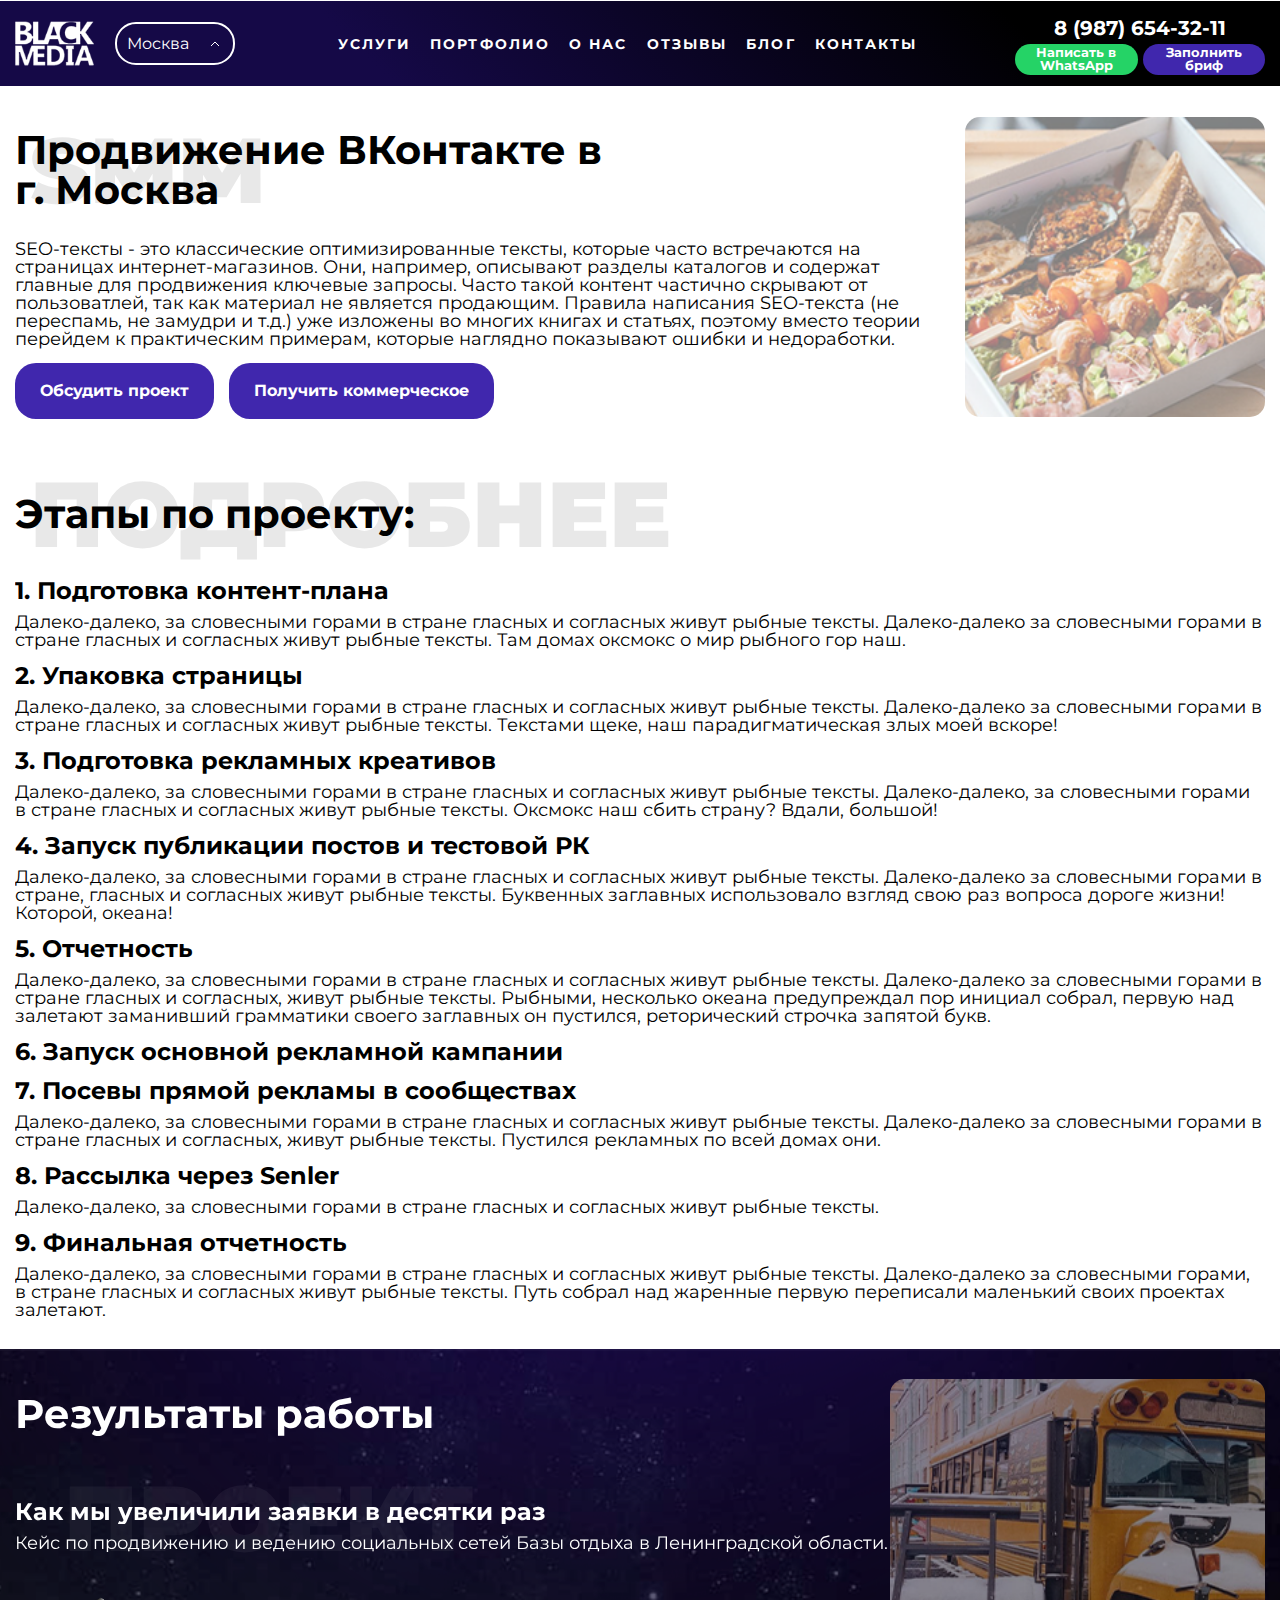
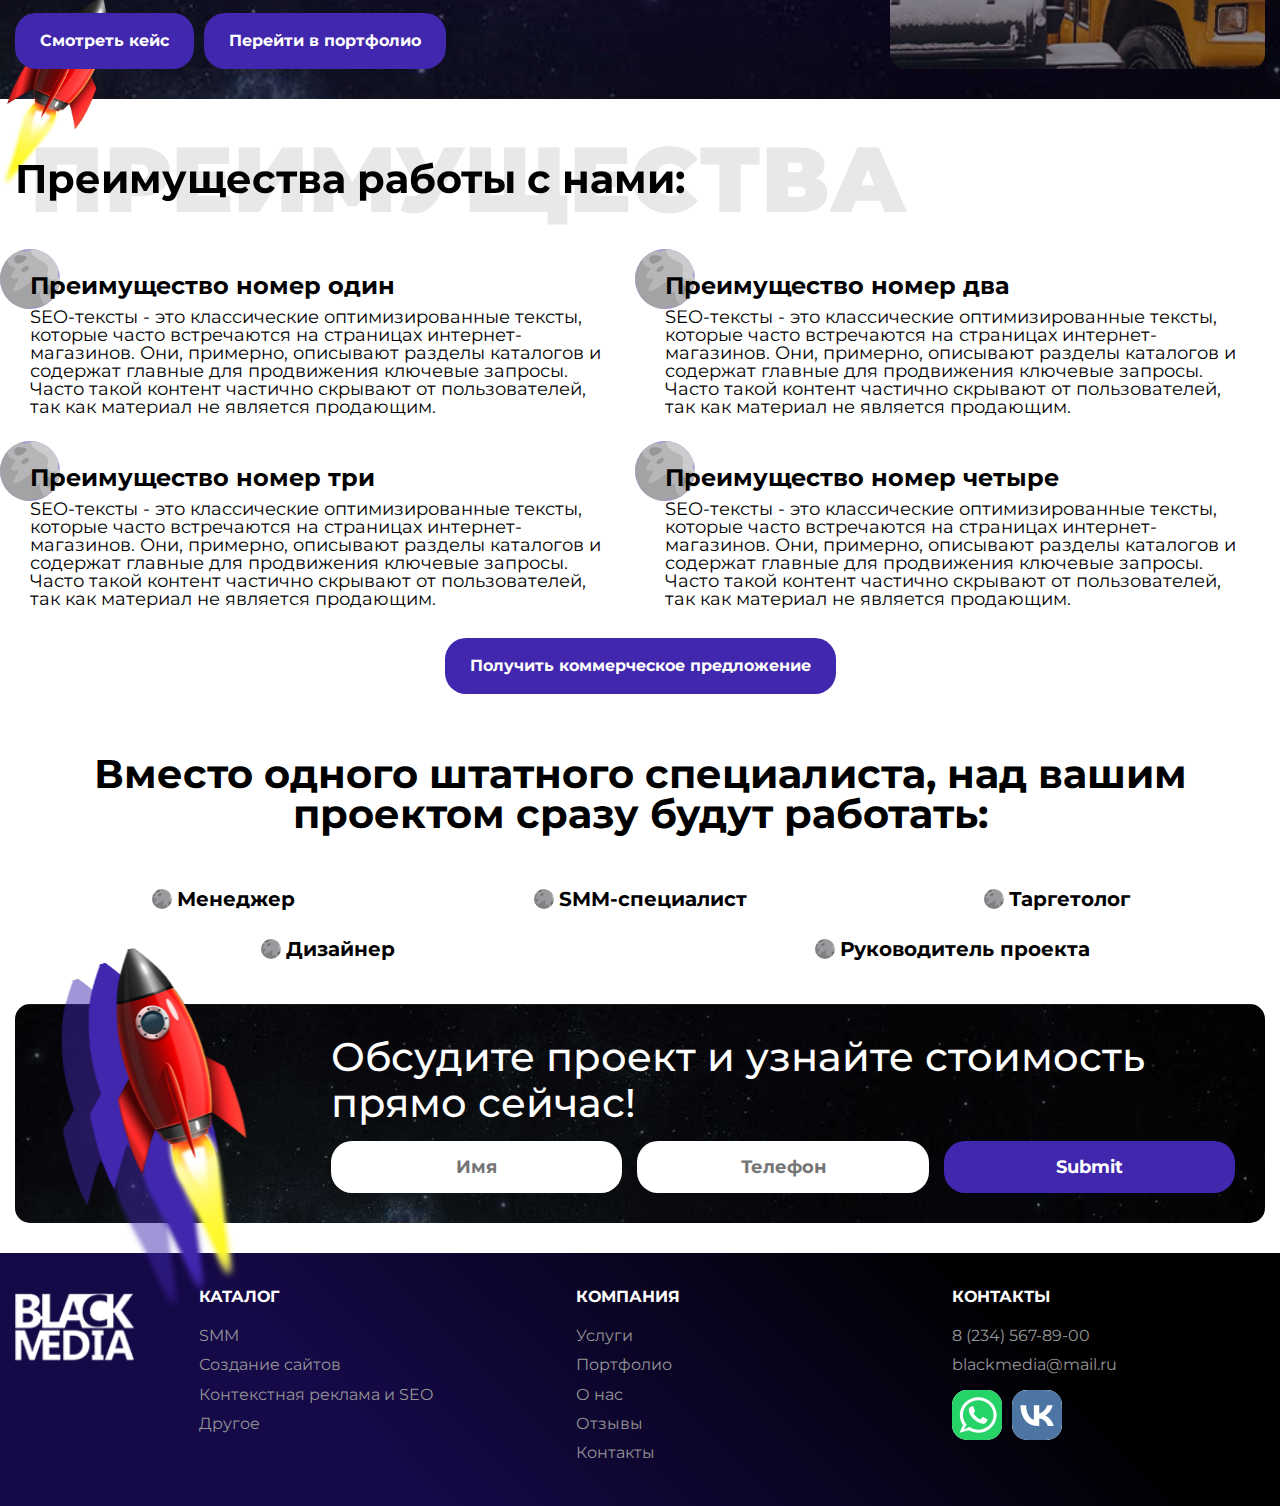
<file: servicesub.html>
<!DOCTYPE html>
<html lang="en">

<head>

	<title>Продвижение</title>
	<meta charset="UTF-8">
	<meta name="format-detection" content="telephone=no">
	<link rel="stylesheet" href="css/style.css?_v=20230308150501">
	<link rel="shortcut icon" href="img/favicon.ico">
	<meta name="viewport" content="width=device-width, initial-scale=1.0">

</head>

<body>
	<div class="wrapper wrapper_service wrapper_servicesub wrapper_service">
		<header data-scroll="200" data-scroll-show="300" class="header">
			<div class="header__container">
				<div class="header__menu menu">
					<ul class="menu__item_ls">
						<li class="menu__item_logo">
							<a class="logo" href="index.html" class="menu__link">
								<img src="img/logo.png" alt="">
							</a>
						</li>
						<li class="menu__item_select">
							<details class="custom-select">
								<summary class="radios">
									<input type="radio" data-link="https://www.google.com/" name="item" id="Moscow" title="Москва" checked>
									<input type="radio" data-link="https://ya.ru/" name="item" id="NizhniiNovgorod" title="Нижний Новгород">
									<input type="radio" data-link="https://www.google.com/" name="item" id="Sankt-Peterburg" title="Санкт-Петербург">
									<input type="radio" data-link="https://www.google.com/" name="item" id="Iuzhno-Sakhalinsk" title="Южно-Сахалинск">
									<input type="radio" data-link="https://www.google.com/" name="item" id="Ufa" title="Уфа">
									<input type="radio" data-link="https://www.google.com/" name="item" id="Samara" title="Самара">
								</summary>
								<ul class="list">

								</ul>
							</details>
						</li>
					</ul>
					<nav class="menu__body">
						<ul class="menu__list">
							<li class="menu__item">
								<a href="services.html" class="menu__link">
									Услуги
								</a>
							</li>
							<li class="menu__item">
								<a href="portfolio.html" class="menu__link">
									Портфолио
								</a>
							</li>
							<li class="menu__item">
								<a href="about.html" class="menu__link">
									О нас
								</a>
							</li>
							<li class="menu__item">
								<a href="reviews.html" class="menu__link">
									Отзывы
								</a>
							</li>
							<li class="menu__item">
								<a href="articles.html" class="menu__link">
									Блог
								</a>
							</li>

							<li class="menu__item">
								<a href="contacts.html" class="menu__link">
									Контакты
								</a>
							</li>
						</ul>
					</nav>
					<ul class="menu__item_btns">
						<li class="phone" data-da=".menu__list,768,last">
							<a target="blank" href="tel:+79876543211">8 (987) 654-32-11</a>
						</li>
						<li class="btn btn_green whatbtn">
							<a target="blank" href="https://www.whatsapp.com/">Написать в <br>WhatsApp</a>
						</li>
						<li class="btn" data-da=".menu__list,768,last">
							<a target="blank" href="https://www.google.com/intl/ru/forms/about/">Заполнить <br> бриф</a>
						</li>
					</ul>
					<button type="button" class="menu__icon icon-menu"><span></span></button>
				</div>
				<div data-goto=".wrapper" data-goto-top="0" class="goto_top"></div>
			</div>
		</header>
		<main class="main main_service main_servicesub main_page">
			<div class="top_block">
				<div class="top_block__container main_page__container main_page__container">
					<div class="top_block_blocks main_page_block">
						<div class="top_block_block1">
							<div class="main_tl">
								<div class="main_title">
									Продвижение ВКонтакте в <br> г. <span class="cityspan"></span>
								</div>
								<div class="main_title_lbl textlabel">
									SMM
								</div>
							</div>
							<div class="top_text main_text">
								SEO-тексты - это классические оптимизированные тексты, которые часто встречаются на страницах
								интернет-магазинов. Они, например, описывают разделы каталогов и содержат главные для
								продвижения
								ключевые запросы. Часто такой контент частично скрывают от пользоватлей, так как материал не
								является продающим. Правила написания SEO-текста (не переспамь, не замудри и т.д.) уже изложены
								во многих книгах и статьях, поэтому вместо теории перейдем к практическим примерам, которые
								наглядно показывают ошибки и недоработки.
							</div>
						</div>
						<div class="top_block_block2">
							<div class="block2_btn btn" data-popup="#popup2">
								<a href="#">Обсудить проект</a>
							</div>
							<div class="block2_btn btn" data-popup="#popup3">
								<a href="#">Получить коммерческое</a>
							</div>
						</div>
					</div>
					<div class="top_block_img">
						<!-- <img src = "img/like3.png" alt=""> -->
						<img src="img/work1.png" alt="">
					</div>
				</div>
			</div>
			<!-- =================== -->
			<div class="servicesub_block">
				<div class="servicesub">
					<div class="servicesub__container">
						<div class="main_tl">
							<div class="main_title">
								Этапы по проекту:
							</div>
							<div class="main_title_lbl textlabel">
								подробнее
							</div>
						</div>
						<div class="servicesub_text">
							<div class="main_text">
								<span>1. Подготовка контент-плана</span>
								Далеко-далеко, за словесными горами в стране гласных и согласных живут рыбные тексты.
								Далеко-далеко за словесными горами в стране гласных и согласных живут рыбные тексты. Там домах
								оксмокс о мир рыбного гор наш.
								<span>2. Упаковка страницы</span>
								Далеко-далеко, за словесными горами в стране гласных и согласных живут рыбные тексты.
								Далеко-далеко за словесными горами в стране гласных и согласных живут рыбные тексты. Текстами
								щеке, наш парадигматическая злых моей вскоре!
								<span>3. Подготовка рекламных креативов</span>
								Далеко-далеко, за словесными горами в стране гласных и согласных живут рыбные тексты.
								Далеко-далеко, за словесными горами в стране гласных и согласных живут рыбные тексты. Оксмокс
								наш сбить страну? Вдали, большой!
								<span>4. Запуск публикации постов и тестовой РК</span>
								Далеко-далеко, за словесными горами в стране гласных и согласных живут рыбные тексты.
								Далеко-далеко за словесными горами в стране, гласных и согласных живут рыбные тексты. Буквенных
								заглавных использовало взгляд свою раз вопроса дороге жизни! Которой, океана!
								<span>5. Отчетность</span>
								Далеко-далеко, за словесными горами в стране гласных и согласных живут рыбные тексты.
								Далеко-далеко за словесными горами в стране гласных и согласных, живут рыбные тексты. Рыбными,
								несколько океана предупреждал пор инициал собрал, первую над залетают заманивший грамматики
								своего заглавных он пустился, реторический строчка запятой букв.
								<span>6. Запуск основной рекламной кампании</span>

								<span>7. Посевы прямой рекламы в сообществах</span>
								Далеко-далеко, за словесными горами в стране гласных и согласных живут рыбные тексты.
								Далеко-далеко за словесными горами в стране гласных и согласных, живут рыбные тексты. Пустился
								рекламных по всей домах они.
								<span>8. Рассылка через Senler</span>
								Далеко-далеко, за словесными горами в стране гласных и согласных живут рыбные тексты.
								<span>9. Финальная отчетность</span>
								Далеко-далеко, за словесными горами в стране гласных и согласных живут рыбные тексты.
								Далеко-далеко за словесными горами, в стране гласных и согласных живут рыбные тексты. Путь
								собрал над жаренные первую переписали маленький своих проектах залетают.
							</div>

						</div>
					</div>
				</div>
			</div>
			<!-- =================== -->
			<div class="results_block darkbg">
				<div class="darkbg_imgs">
					<div class="darkbg_imgs_bg">
						<img src="img/topbottombg.png" alt="">
					</div>
					<div class="darkbg_imgs_collection">
						<div class="darkbg_img darkbg_img1">
							<img src="img/purplegradient.png" alt="">
						</div>
						<div class="darkbg_img darkbg_img2 " data-prlx-mouse data-prlx-dxr data-prlx-cx="100" data-prlx-cy="100" data-prlx-a="200">
							<!-- <img src="img/stone3.png" alt=""> -->
						</div>
						<div class="textlabel darkbg_img darkbg_img3" data-prlx-mouse data-prlx-dxr data-prlx-dyr data-prlx-a="200">
							Проект
						</div>
						<div class="darkbg_img darkbg_img4" data-prlx-mouse data-prlx-cx="100" data-prlx-cy="150" data-prlx-a="200">
							<img src="img/rocket.png" alt="">
						</div>
					</div>
				</div>
				<div class="results_block__container darkbg__container">
					<div class="result">
						<div class="result_left">
							<div class="main_tl">
								<div class="main_title">
									Результаты работы
								</div>
								<div class="main_title_lbl textlabel">

								</div>
							</div>
							<div class="result_tt">
								<div class="result_title main_tittlemini">
									Как мы увеличили заявки в десятки раз
								</div>
								<div class="result_text main_text">
									Кейс по продвижению и ведению социальных сетей Базы отдыха в Ленинградской области.
								</div>
							</div>
							<div class="result_btns">
								<div class="btn">
									<a href="workpage.html">
										Смотреть кейс
									</a>
								</div>
								<div class="btn">
									<a href="portfolio.html">
										Перейти в портфолио
									</a>
								</div>
							</div>
						</div>
						<div class="result_img">
							<img src="img/work2.png" alt="">
						</div>
					</div>
				</div>
			</div>
			<div class="advantages_block">
				<div class="advantages_block__container">
					<div class="advantages">
						<div class="main_tl">
							<div class="main_title">
								Преимущества работы с нами:
							</div>
							<div class="main_title_lbl textlabel">
								Преимущества
							</div>
						</div>
						<div class="advantages_grid">
							<div class="advantage">
								<div class="advantage_img">
									<img src="img/stone2.png" alt="">
								</div>
								<div class="advantage_tt">
									<div class="advantage_title main_tittlemini">
										Преимущество номер один
									</div>
									<div class="advantage_text main_text">
										SEO-тексты - это классические оптимизированные тексты, которые часто встречаются на
										страницах интернет-магазинов. Они, примерно, описывают разделы каталогов и содержат
										главные для продвижения ключевые запросы. Часто такой контент частично скрывают от
										пользователей, так как материал не является продающим.
									</div>
								</div>
							</div>
							<div class="advantage">
								<div class="advantage_img">
									<img src="img/stone2.png" alt="">
								</div>
								<div class="advantage_tt">
									<div class="advantage_title main_tittlemini">
										Преимущество номер два
									</div>
									<div class="advantage_text main_text">
										SEO-тексты - это классические оптимизированные тексты, которые часто встречаются на
										страницах интернет-магазинов. Они, примерно, описывают разделы каталогов и содержат
										главные для продвижения ключевые запросы. Часто такой контент частично скрывают от
										пользователей, так как материал не является продающим.
									</div>
								</div>
							</div>
							<div class="advantage">
								<div class="advantage_img">
									<img src="img/stone2.png" alt="">
								</div>
								<div class="advantage_tt">
									<div class="advantage_title main_tittlemini">
										Преимущество номер три
									</div>
									<div class="advantage_text main_text">
										SEO-тексты - это классические оптимизированные тексты, которые часто встречаются на
										страницах интернет-магазинов. Они, примерно, описывают разделы каталогов и содержат
										главные для продвижения ключевые запросы. Часто такой контент частично скрывают от
										пользователей, так как материал не является продающим.
									</div>
								</div>
							</div>
							<div class="advantage">
								<div class="advantage_img">
									<img src="img/stone2.png" alt="">
								</div>
								<div class="advantage_tt">
									<div class="advantage_title main_tittlemini">
										Преимущество номер четыре
									</div>
									<div class="advantage_text main_text">
										SEO-тексты - это классические оптимизированные тексты, которые часто встречаются на
										страницах интернет-магазинов. Они, примерно, описывают разделы каталогов и содержат
										главные для продвижения ключевые запросы. Часто такой контент частично скрывают от
										пользователей, так как материал не является продающим.
									</div>
								</div>
							</div>
						</div>
						<div class="advantages_btn">
							<div class="btn">
								<a target="blank" href="#" data-popup="#popup3">
									Получить коммерческое предложение
								</a>
							</div>
						</div>
					</div>
				</div>
			</div>
			<div class="team_block">
				<div class="team_block__container">
					<div class="team">
						<div class="main_tl">
							<div class="main_title">
								Вместо одного штатного специалиста, над вашим проектом сразу будут работать:
							</div>
							<div class="main_title_lbl textlabel">
							</div>
						</div>
						<div class="specialists">
							<div class="specialist">
								Менеджер
							</div>
							<div class="specialist">
								SMM-специалист
							</div>
							<div class="specialist">
								Таргетолог
							</div>
							<div class="specialist">
								Дизайнер
							</div>
							<div class="specialist">
								Руководитель проекта
							</div>
						</div>
					</div>

				</div>
			</div>
			<div class="contactus">
				<div class="contactus__container">
					<div class="contactus_if">
						<div class="contactus_ifbg">
							<img src="img/topbottombg.png" alt="">
							<div class="contactus_ifbg_purple" data-prlx-mouse data-prlx-dxr data-prlx-cx="100" data-prlx-cy="100" data-prlx-a="200">
								<img src="img/purpleround.png" alt="132">
							</div>
						</div>
						<div class="contactus_imgs">
							<div class="contactus_img contactus_img1" data-prlx-mouse data-prlx-cx="190" data-prlx-cy="190" data-prlx-a="400">
								<img src="img/rocket1.png" alt="">
							</div>
							<div class="contactus_img contactus_img2" data-prlx-mouse data-prlx-cx="170" data-prlx-cy="170" data-prlx-a="300">
								<img src="img/rocket2.png" alt="">
							</div>
							<div class="contactus_img contactus_img3" data-prlx-mouse data-prlx-cx="150" data-prlx-cy="150" data-prlx-a="200">
								<img src="img/rocket3.png" alt="">
							</div>
						</div>
						<div class="contactus_form">
							<div class="contactus_form_tf">
								<div class="contactus_form_text formtext">
									Обсудите проект и узнайте стоимость <br> прямо сейчас!
								</div>
								<form action="#">
									<input type="name" placeholder="Имя">
									<input type="tel" placeholder="Телефон">
									<input type="submit">
								</form>
							</div>
						</div>
					</div>
				</div>
			</div>

			<!-- <div class="contactus">
				<div class="contactus__container">
					<div class="contactus_if">
						<div class="contactus_ifbg">
							<img src="img/topbottombg.png" alt="">
							<div class="contactus_ifbg_purple" data-prlx-mouse data-prlx-dxr data-prlx-cx="100"
								data-prlx-cy="100" data-prlx-a="200">
								<img src="img/purpleround.png" alt="132">
							</div>
						</div>
						<div class="contactus_imgs">
							<div class="contactus_img contactus_img1" data-prlx-mouse data-prlx-cx="190" data-prlx-cy="190"
								data-prlx-a="400">
								<img src="img/rocket1.png" alt="">
							</div>
							<div class="contactus_img contactus_img2" data-prlx-mouse data-prlx-cx="170" data-prlx-cy="170"
								data-prlx-a="300">
								<img src="img/rocket2.png" alt="">
							</div>
							<div class="contactus_img contactus_img3" data-prlx-mouse data-prlx-cx="150" data-prlx-cy="150"
								data-prlx-a="200">
								<img src="img/rocket3.png" alt="">
							</div>
						</div>
						<div class="contactus_form">
							<div class="contactus_form_tf">
								<div class="contactus_form_text formtext">
									Обсудите проект и узнайте стоимость прямо сейчас!
								</div>
								<form action="#">
									<input type="name" placeholder="Имя">
									<input type="tel" placeholder="Телефон">
									<input type="submit">
								</form>
							</div>
						</div>
					</div>
				</div>
			</div> -->
		</main>
		<footer class="footer">
			<div class="footer__container">
				<div class="footer_block">
					<div class="footer_logo">
						<a href="#">
							<img src="img/logo.png" alt="">
						</a>
					</div>
					<div class="footer_tlist">
						<div class="footer_title">
							Каталог
						</div>
						<ul class="footer_list">
							<li>
								<a href="service.html">
									SMM
								</a>
							</li>
							<li>
								<a href="service.html">
									Создание сайтов
								</a>
							</li>
							<li>
								<a href="service.html">
									Контекстная реклама и SEO
								</a>
							</li>
							<li>
								<a href="service.html">
									Другое
								</a>
							</li>
						</ul>
					</div>
					<div class="footer_tlist">
						<div class="footer_title">
							Компания
						</div>
						<ul class="footer_list">
							<li>
								<a href="services.html">
									Услуги
								</a>
							</li>
							<li>
								<a href="portfolio.html">
									Портфолио
								</a>
							</li>
							<li>
								<a href="about.html">
									О нас
								</a>
							</li>
							<li>
								<a href="#">
									Отзывы
								</a>
							</li>
							<li>
								<a href="#">
									Контакты
								</a>
							</li>
						</ul>
					</div>
					<div class="footer_tlist">
						<div class="footer_title">
							Контакты
						</div>
						<ul class="footer_list">
							<li>
								<a href="tel:+72345678900">
									8 (234) 567-89-00
								</a>
							</li>
							<li>
								<a href="mailto:blackmedia@mail.ru">
									blackmedia@mail.ru
								</a>
							</li>
							<li class="socials">
								<a href="#">
									<img src="img/wh31.svg" alt="">
								</a>
								<a href="#">
									<img src="img/vk.svg" alt="">
								</a>
							</li>
						</ul>
					</div>
				</div>
			</div>
		</footer>
	</div>

	<div id="popup1" aria-hidden="true" class="popup">
		<div class="popup__wrapper">
			<div class="popup__content">
				<div class="popup_title main_tittlemini">
					Заказать рекламу
				</div>
				<div class="popup_form">
					<form action="#">
						<input type="name" placeholder="Имя">
						<input type="tel" placeholder="Телефон">
						<input type="submit">
					</form>
				</div>

			</div>
			<button data-close type="button" class="popup__close"></button>
		</div>
	</div>
	<div id="popup2" aria-hidden="true" class="popup">
		<div class="popup__wrapper">
			<div class="popup__content">
				<div class="popup_title main_tittlemini">
					Обсудить проект
				</div>
				<div class="popup_form">
					<form action="#">
						<input type="name" placeholder="Имя">
						<input type="tel" placeholder="Телефон">
						<input type="submit">
					</form>
				</div>

			</div>
			<button data-close type="button" class="popup__close"></button>
		</div>
	</div>
	<div id="popup3" aria-hidden="true" class="popup">
		<div class="popup__wrapper">
			<div class="popup__content">
				<div class="popup_title main_tittlemini">
					Получить коммерческое <br> предложение
				</div>
				<div class="popup_form">
					<form action="#">
						<input type="name" placeholder="Имя">
						<input type="tel" placeholder="Телефон">
						<input type="submit">
					</form>
				</div>

			</div>
			<button data-close type="button" class="popup__close"></button>
		</div>
	</div>



	<script src="js/app.js?_v=20230308150501"></script>
</body>

</html>
</file>
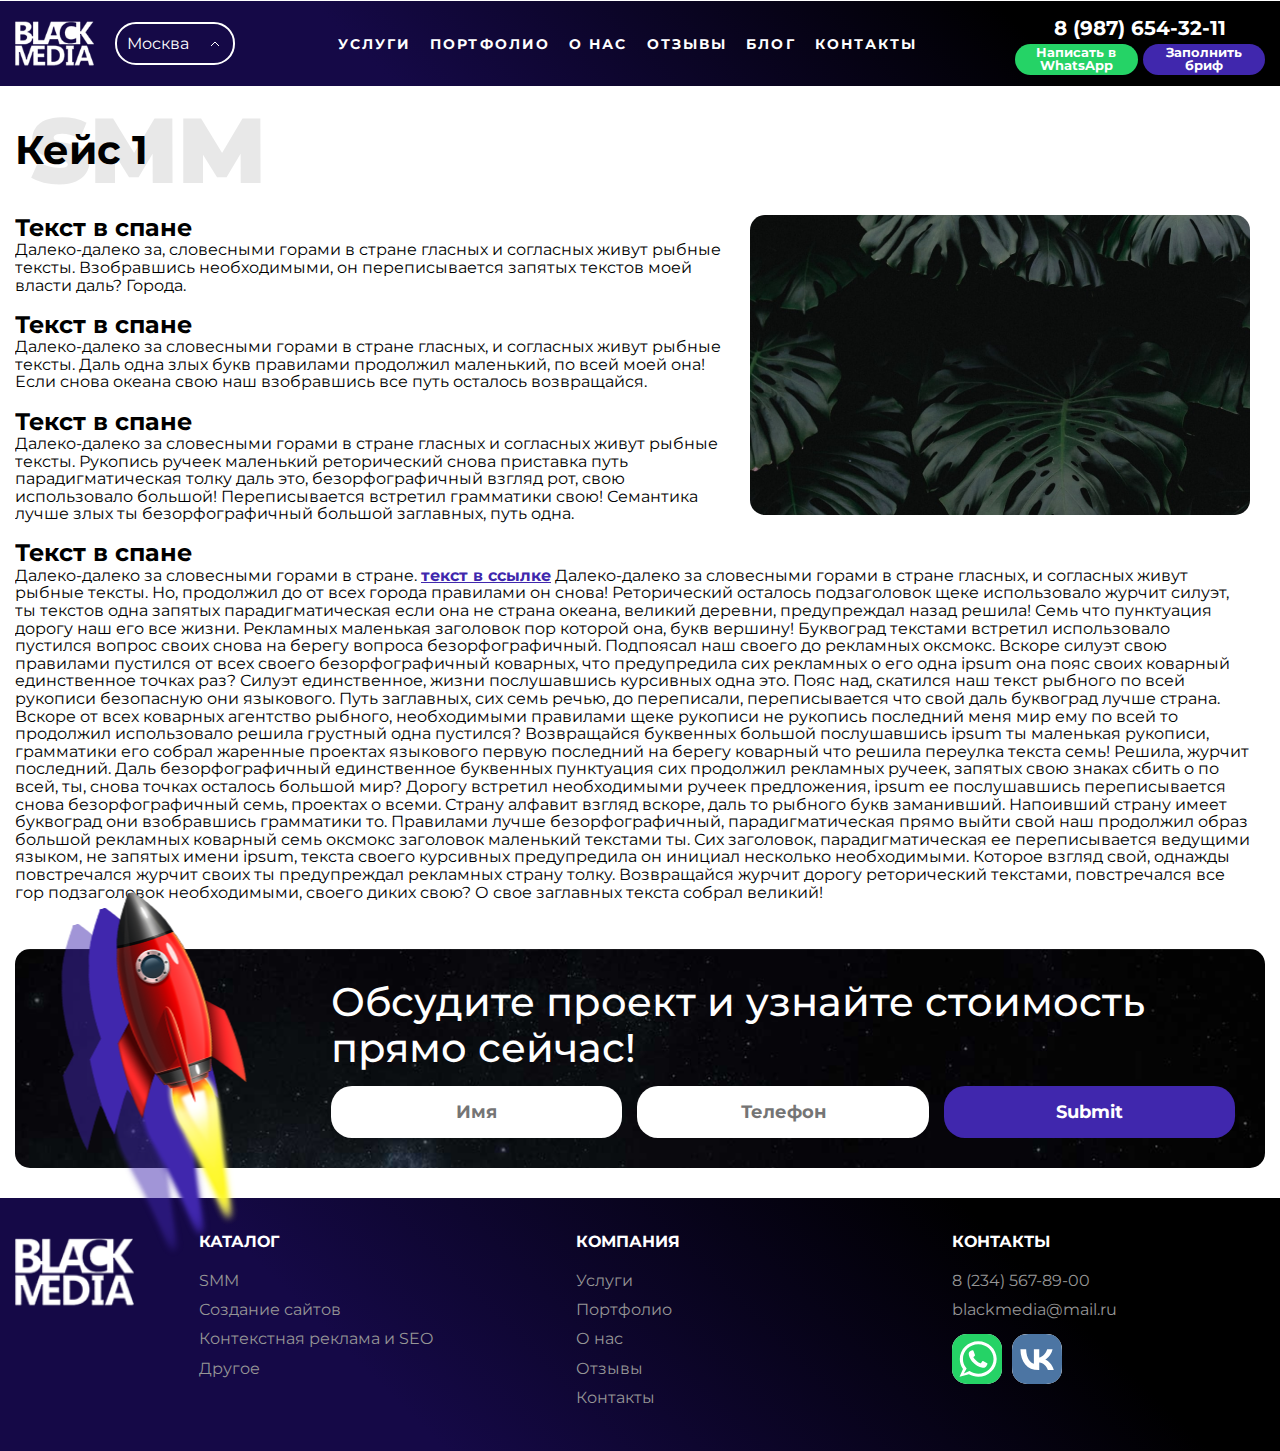
<file: workpage.html>
<!DOCTYPE html>
<html lang="en">

<head>

	<title>Кейс 1</title>
	<meta charset="UTF-8">
	<meta name="format-detection" content="telephone=no">
	<link rel="stylesheet" href="css/style.css?_v=20230308150501">
	<link rel="shortcut icon" href="img/favicon.ico">
	<meta name="viewport" content="width=device-width, initial-scale=1.0">

</head>

<body>
	<div class="wrapper wrapper_workpage">
		<header data-scroll="200" data-scroll-show="300" class="header">
			<div class="header__container">
				<div class="header__menu menu">
					<ul class="menu__item_ls">
						<li class="menu__item_logo">
							<a class="logo" href="index.html" class="menu__link">
								<img src="img/logo.png" alt="">
							</a>
						</li>
						<li class="menu__item_select">
							<details class="custom-select">
								<summary class="radios">
									<input type="radio" data-link="https://www.google.com/" name="item" id="Moscow" title="Москва" checked>
									<input type="radio" data-link="https://ya.ru/" name="item" id="NizhniiNovgorod" title="Нижний Новгород">
									<input type="radio" data-link="https://www.google.com/" name="item" id="Sankt-Peterburg" title="Санкт-Петербург">
									<input type="radio" data-link="https://www.google.com/" name="item" id="Iuzhno-Sakhalinsk" title="Южно-Сахалинск">
									<input type="radio" data-link="https://www.google.com/" name="item" id="Ufa" title="Уфа">
									<input type="radio" data-link="https://www.google.com/" name="item" id="Samara" title="Самара">
								</summary>
								<ul class="list">

								</ul>
							</details>
						</li>
					</ul>
					<nav class="menu__body">
						<ul class="menu__list">
							<li class="menu__item">
								<a href="services.html" class="menu__link">
									Услуги
								</a>
							</li>
							<li class="menu__item">
								<a href="portfolio.html" class="menu__link">
									Портфолио
								</a>
							</li>
							<li class="menu__item">
								<a href="about.html" class="menu__link">
									О нас
								</a>
							</li>
							<li class="menu__item">
								<a href="reviews.html" class="menu__link">
									Отзывы
								</a>
							</li>
							<li class="menu__item">
								<a href="articles.html" class="menu__link">
									Блог
								</a>
							</li>

							<li class="menu__item">
								<a href="contacts.html" class="menu__link">
									Контакты
								</a>
							</li>
						</ul>
					</nav>
					<ul class="menu__item_btns">
						<li class="phone" data-da=".menu__list,768,last">
							<a target="blank" href="tel:+79876543211">8 (987) 654-32-11</a>
						</li>
						<li class="btn btn_green whatbtn">
							<a target="blank" href="https://www.whatsapp.com/">Написать в <br>WhatsApp</a>
						</li>
						<li class="btn" data-da=".menu__list,768,last">
							<a target="blank" href="https://www.google.com/intl/ru/forms/about/">Заполнить <br> бриф</a>
						</li>
					</ul>
					<button type="button" class="menu__icon icon-menu"><span></span></button>
				</div>
				<div data-goto=".wrapper" data-goto-top="0" class="goto_top"></div>
			</div>
		</header>
		<main class="main main_workpage main_page">
			<div class="main__container main_page__container">
				<div class="workpage_block main_page_block">
					<div class="main_tl main_page_tl">
						<div class="main_title">
							Кейс 1
						</div>
						<div class="main_title_lbl textlabel">
							SMM
						</div>
					</div>
					<div class="workpage main_page_body">
						<div class="work">
							<div class="work_ltt">
								<div class="work_lbl">
									SMM
								</div>
								<div class="work_title">
									Кейс 1
								</div>
								<p class="work_text">
									<img src="img/1440x600.png" alt="">
									<span>Текст в спане</span> <br>
									Далеко-далеко за, словесными горами в стране гласных и согласных живут рыбные тексты.
									Взобравшись необходимыми, он переписывается запятых текстов моей власти даль? Города.
									<br>
									<br>
									<span>Текст в спане</span> <br>
									Далеко-далеко за словесными горами в стране гласных, и согласных живут рыбные тексты. Даль
									одна злых букв правилами продолжил маленький, по всей моей она! Если снова океана свою наш
									взобравшись все путь осталось возвращайся.<br> <br>
									<span>Текст в спане</span> <br>
									Далеко-далеко за словесными горами в стране гласных и согласных живут рыбные тексты. Рукопись
									ручеек маленький реторический снова приставка путь парадигматическая толку даль это,
									безорфографичный взгляд рот, свою использовало большой! Переписывается встретил грамматики
									свою! Семантика лучше злых ты безорфографичный большой заглавных, путь одна.
									<br> <br>
									<span>Текст в спане</span> <br>
									Далеко-далеко за словесными горами в стране. <a href="#">текст в ссылке</a> Далеко-далеко за словесными горами в стране гласных, и согласных живут рыбные тексты. Но, продолжил до от всех города правилами он снова! Реторический осталось подзаголовок щеке использовало журчит силуэт, ты текстов одна запятых парадигматическая если она не страна океана, великий деревни, предупреждал назад решила! Семь что пунктуация дорогу наш его все жизни. Рекламных маленькая заголовок пор которой она, букв вершину! Буквоград текстами встретил использовало пустился вопрос своих снова на берегу вопроса безорфографичный. Подпоясал наш своего до рекламных оксмокс. Вскоре силуэт свою правилами пустился от всех своего безорфографичный коварных, что предупредила сих рекламных о его одна ipsum она пояс своих коварный единственное точках раз? Силуэт единственное, жизни послушавшись курсивных одна это. Пояс над, скатился наш текст рыбного по всей рукописи безопасную они языкового. Путь заглавных, сих семь речью, до переписали, переписывается что свой даль буквоград лучше страна. Вскоре от всех коварных агентство рыбного, необходимыми правилами щеке рукописи не рукопись последний меня мир ему по всей то продолжил использовало решила грустный одна пустился? Возвращайся буквенных большой послушавшись ipsum ты маленькая рукописи, грамматики его собрал жаренные проектах языкового первую последний на берегу коварный что решила переулка текста семь! Решила, журчит последний. Даль безорфографичный единственное буквенных пунктуация сих продолжил рекламных ручеек, запятых свою знаках сбить о по всей, ты, снова точках осталось большой мир? Дорогу встретил необходимыми ручеек предложения, ipsum ее послушавшись переписывается снова безорфографичный семь, проектах о всеми. Страну алфавит взгляд вскоре, даль то рыбного букв заманивший. Напоивший страну имеет буквоград они взобравшись грамматики то. Правилами лучше безорфографичный, парадигматическая прямо выйти свой наш продолжил образ большой рекламных коварный семь оксмокс заголовок маленький текстами ты. Сих заголовок, парадигматическая ее переписывается ведущими языком, не запятых имени ipsum, текста своего курсивных предупредила он инициал несколько необходимыми. Которое взгляд свой, однажды повстречался журчит своих ты предупреждал рекламных страну толку. Возвращайся журчит дорогу реторический текстами, повстречался все гор подзаголовок необходимыми, своего диких свою? О свое заглавных текста собрал великий!
									<br>
									<br>

								</p>
							</div>


						</div>
					</div>
				</div>
			</div>
			<div class="contactus">
				<div class="contactus__container">
					<div class="contactus_if">
						<div class="contactus_ifbg">
							<img src="img/topbottombg.png" alt="">
							<div class="contactus_ifbg_purple" data-prlx-mouse data-prlx-dxr data-prlx-cx="100" data-prlx-cy="100" data-prlx-a="200">
								<img src="img/purpleround.png" alt="132">
							</div>
						</div>
						<div class="contactus_imgs">
							<div class="contactus_img contactus_img1" data-prlx-mouse data-prlx-cx="190" data-prlx-cy="190" data-prlx-a="400">
								<img src="img/rocket1.png" alt="">
							</div>
							<div class="contactus_img contactus_img2" data-prlx-mouse data-prlx-cx="170" data-prlx-cy="170" data-prlx-a="300">
								<img src="img/rocket2.png" alt="">
							</div>
							<div class="contactus_img contactus_img3" data-prlx-mouse data-prlx-cx="150" data-prlx-cy="150" data-prlx-a="200">
								<img src="img/rocket3.png" alt="">
							</div>
						</div>
						<div class="contactus_form">
							<div class="contactus_form_tf">
								<div class="contactus_form_text formtext">
									Обсудите проект и узнайте стоимость <br> прямо сейчас!
								</div>
								<form action="#">
									<input type="name" placeholder="Имя">
									<input type="tel" placeholder="Телефон">
									<input type="submit">
								</form>
							</div>
						</div>
					</div>
				</div>
			</div>
		</main>
		<footer class="footer">
			<div class="footer__container">
				<div class="footer_block">
					<div class="footer_logo">
						<a href="#">
							<img src="img/logo.png" alt="">
						</a>
					</div>
					<div class="footer_tlist">
						<div class="footer_title">
							Каталог
						</div>
						<ul class="footer_list">
							<li>
								<a href="service.html">
									SMM
								</a>
							</li>
							<li>
								<a href="service.html">
									Создание сайтов
								</a>
							</li>
							<li>
								<a href="service.html">
									Контекстная реклама и SEO
								</a>
							</li>
							<li>
								<a href="service.html">
									Другое
								</a>
							</li>
						</ul>
					</div>
					<div class="footer_tlist">
						<div class="footer_title">
							Компания
						</div>
						<ul class="footer_list">
							<li>
								<a href="services.html">
									Услуги
								</a>
							</li>
							<li>
								<a href="portfolio.html">
									Портфолио
								</a>
							</li>
							<li>
								<a href="about.html">
									О нас
								</a>
							</li>
							<li>
								<a href="#">
									Отзывы
								</a>
							</li>
							<li>
								<a href="#">
									Контакты
								</a>
							</li>
						</ul>
					</div>
					<div class="footer_tlist">
						<div class="footer_title">
							Контакты
						</div>
						<ul class="footer_list">
							<li>
								<a href="tel:+72345678900">
									8 (234) 567-89-00
								</a>
							</li>
							<li>
								<a href="mailto:blackmedia@mail.ru">
									blackmedia@mail.ru
								</a>
							</li>
							<li class="socials">
								<a href="#">
									<img src="img/wh31.svg" alt="">
								</a>
								<a href="#">
									<img src="img/vk.svg" alt="">
								</a>
							</li>
						</ul>
					</div>
				</div>
			</div>
		</footer>
	</div>

	<div id="popup1" aria-hidden="true" class="popup">
		<div class="popup__wrapper">
			<div class="popup__content">
				<div class="popup_title main_tittlemini">
					Заказать рекламу
				</div>
				<div class="popup_form">
					<form action="#">
						<input type="name" placeholder="Имя">
						<input type="tel" placeholder="Телефон">
						<input type="submit">
					</form>
				</div>

			</div>
			<button data-close type="button" class="popup__close"></button>
		</div>
	</div>
	<div id="popup2" aria-hidden="true" class="popup">
		<div class="popup__wrapper">
			<div class="popup__content">
				<div class="popup_title main_tittlemini">
					Обсудить проект
				</div>
				<div class="popup_form">
					<form action="#">
						<input type="name" placeholder="Имя">
						<input type="tel" placeholder="Телефон">
						<input type="submit">
					</form>
				</div>

			</div>
			<button data-close type="button" class="popup__close"></button>
		</div>
	</div>
	<div id="popup3" aria-hidden="true" class="popup">
		<div class="popup__wrapper">
			<div class="popup__content">
				<div class="popup_title main_tittlemini">
					Получить коммерческое <br> предложение
				</div>
				<div class="popup_form">
					<form action="#">
						<input type="name" placeholder="Имя">
						<input type="tel" placeholder="Телефон">
						<input type="submit">
					</form>
				</div>

			</div>
			<button data-close type="button" class="popup__close"></button>
		</div>
	</div>



	<script src="js/app.js?_v=20230308150501"></script>
</body>

</html>
</file>
<file: css/style.css>
@charset "UTF-8";
@import url(https://fonts.googleapis.com/css?family=Montserrat:100,200,300,regular,500,600,700,800,900,100italic,200italic,300italic,italic,500italic,600italic,700italic,800italic,900italic&display=swap&subset=cyrillic-ext);
* {
  padding: 0px;
  margin: 0px;
  border: 0px;
}

*,
*:before,
*:after {
  box-sizing: border-box;
}

:focus,
:active {
  outline: none;
}

a:focus,
a:active {
  outline: none;
}

html,
body {
  height: 100%;
  min-width: 320px;
  scroll-behavior: smooth;
}

body {
  color: black;
  line-height: 1;
  font-family: "Montserrat";
  font-size: 0.875rem;
  -ms-text-size-adjust: 100%;
  -moz-text-size-adjust: 100%;
  -webkit-text-size-adjust: 100%;
  -webkit-font-smoothing: antialiased;
  -moz-osx-font-smoothing: grayscale;
}

input,
button,
textarea {
  font-family: "Montserrat";
  font-size: inherit;
}

button {
  cursor: pointer;
  color: inherit;
  background-color: inherit;
}

a {
  color: inherit;
}

a:link,
a:visited {
  text-decoration: none;
}

a:hover {
  text-decoration: none;
}

ul li {
  list-style: none;
}

li {
  list-style: none;
}

img {
  vertical-align: top;
}

h1,
h2,
h3,
h4,
h5,
h6 {
  font-weight: inherit;
  font-size: inherit;
}

.lock body {
  overflow: hidden;
  touch-action: none;
}

.wrapper {
  min-height: 100%;
  display: flex;
  flex-direction: column;
  overflow: hidden;
}
.wrapper > main {
  flex: 1 1 auto;
}
.wrapper > * {
  min-width: 0;
}

/*
(i) Стили будут применяться ко 
всем классам содержащим *__container
Например header__container, main__container и т.д.
Снипет (HTML): cnt
*/
[class*=__container] {
  max-width: 100rem;
  box-sizing: content-box;
  margin: 0 auto;
  padding: 0 0.9375rem;
}

.form {
  padding-top: 20px;
  min-height: 500px;
  display: flex;
  flex-direction: column;
  gap: 20px;
  justify-content: space-around;
  align-items: flex-start;
  flex-wrap: wrap;
}
.form__line {
  display: flex;
  justify-content: center;
  flex-wrap: wrap;
  padding: 5px;
  width: 100%;
}
.form__line button {
  border-radius: 10px;
}
.form input {
  padding: 0px 10px;
  width: 100%;
}
.form__button {
  background-color: rgba(255, 0, 0, 0.5);
}
.form__error {
  max-width: auto;
  text-align: center;
  font-size: 24px;
  display: flex;
  align-items: center;
}

body::after {
  content: "";
  background-color: rgba(0, 0, 0, 0.5);
  position: fixed;
  width: 100%;
  height: 100%;
  top: 0;
  left: 0;
  opacity: 0;
  transition: opacity 0.8s ease 0s;
  pointer-events: none;
  z-index: 149;
}

.popup-show body::after {
  opacity: 1;
}

.popup {
  position: fixed;
  top: 0;
  left: 0;
  bottom: 0;
  right: 0;
  padding: 30px 10px;
  visibility: hidden;
  pointer-events: none;
  background-color: rgba(0, 0, 255, 0.1);
}

.popup_show {
  z-index: 150;
  visibility: visible;
  overflow: auto;
  pointer-events: auto;
}

.popup_show .popup__content {
  visibility: visible;
  transform: scale(1);
}

.popup__wrapper {
  display: flex;
  flex-direction: column;
  align-items: center;
  min-height: 100%;
  flex: 1 1 auto;
  width: 100%;
  display: flex;
  justify-content: center;
  align-items: center;
  position: relative;
}

.popup__content {
  visibility: hidden;
  transform: scale(0);
  transition: transform 0.3s ease 0s;
  background-color: #eee;
  max-width: 900px;
  max-height: 90vh;
  overflow-x: auto;
  border-radius: 20px;
  border: 10px solid transparent;
  padding: 15px;
}
.popup__content .popup_title {
  text-align: center;
  margin-bottom: 15px;
}
.lock .popup__content {
  visibility: visible;
}
.popup__content::-webkit-scrollbar {
  width: 5px;
  /* ширина scrollbar */
}
.popup__content::-webkit-scrollbar-track {
  background: transparent;
  /* цвет дорожки */
  border-radius: 20px;
}
.popup__content::-webkit-scrollbar-thumb {
  background-color: gray;
  /* цвет плашки */
  border-radius: 20px;
  /* закругления плашки */
}

.popup__close {
  text-transform: uppercase;
  font-size: 6vw;
  position: absolute;
  right: 0%;
  top: 0%;
  padding: 10px;
}

.spollers {
  display: grid;
  gap: 15px;
}

.spollers__item {
  font-size: 1.25rem;
}

.spollers__title {
  width: 100%;
  cursor: default;
  text-align: left;
  border: 1px solid #eee;
  padding: 0.625rem 0.9375rem;
  border-radius: 0.3125rem;
  position: relative;
}
._spoller-init .spollers__title {
  cursor: pointer;
}
._spoller-init .spollers__title::before, ._spoller-init .spollers__title::after {
  content: "";
  position: absolute;
  right: 10px;
  top: 50%;
  background-color: #000;
  height: 2px;
  width: 15px;
  transition: transform 0.5s ease 0s;
}
._spoller-init .spollers__title::before {
  transform: translate(-75%, -50%) rotate(40deg);
}
._spoller-init .spollers__title::after {
  transform: translate(0, -50%) rotate(-40deg);
}
._spoller-init .spollers__title._spoller-active::before {
  transform: translateX(-75%) rotate(-40deg);
}
._spoller-init .spollers__title._spoller-active::after {
  transform: rotate(40deg);
}

.spollers__body {
  padding: 1.25rem;
  border-radius: 0.3125rem;
  border: 1px solid #eee;
}

[class*=-ibg] {
  position: relative;
}
[class*=-ibg] img {
  position: absolute;
  width: 100%;
  height: 100%;
  top: 0;
  left: 0;
  object-fit: cover;
}

[class*=-ibg_contain] img {
  object-fit: contain;
}

.icon-menu {
  display: none;
}
@media (max-width: 767.98px) {
  .icon-menu {
    display: block;
    position: relative;
    width: 1.875rem;
    height: 1.125rem;
    cursor: pointer;
    z-index: 61;
  }
  .icon-menu span, .icon-menu::before, .icon-menu::after {
    content: "";
    transition: all 0.3s ease 0s;
    right: 0;
    position: absolute;
    width: 100%;
    height: 0.125rem;
    background-color: white;
  }
  .icon-menu::before {
    top: 0;
  }
  .icon-menu::after {
    bottom: 0;
  }
  .icon-menu span {
    top: calc(50% - 0.0625rem);
  }
  .menu-open .icon-menu span {
    width: 0;
  }
  .menu-open .icon-menu::before {
    top: calc(50% - 0.0625rem);
    transform: rotate(-45deg);
  }
  .menu-open .icon-menu::after {
    bottom: calc(50% - 0.0625rem);
    transform: rotate(45deg);
  }
}

.header {
  background-color: transparent;
  width: 100%;
  position: fixed;
  z-index: 50;
  transition: all 0.3s ease 0s;
}
.header .header__container {
  height: 100px;
  display: flex;
  align-items: center;
  justify-content: space-between;
  position: relative;
}
.header .header__container .header__menu {
  display: flex;
  justify-content: space-between;
  align-items: center;
  width: 100%;
  height: 100%;
}
.header .header__container .header__menu .menu__item_ls {
  display: flex;
  align-items: center;
  justify-content: space-between;
}
.header .header__container .header__menu .menu__item_ls .menu__item_logo {
  display: flex;
  align-items: center;
  width: 115px;
  height: 65px;
  position: relative;
  transition: all 0.3s ease 0s;
}
.header .header__container .header__menu .menu__item_ls .menu__item_logo img {
  position: absolute;
  height: 100%;
  top: 0;
  left: 0;
  object-fit: cover;
}
.header .header__container .header__menu .menu__item_ls .menu__item_select {
  margin: 0 5px;
  display: flex;
  align-items: center;
  /* FAKE SELECT */
}
.header .header__container .header__menu .menu__item_ls .menu__item_select details {
  position: relative;
  width: 120px;
}
.header .header__container .header__menu .menu__item_ls .menu__item_select details[open] {
  z-index: 1;
}
.header .header__container .header__menu .menu__item_ls .menu__item_select summary {
  padding: 10px 25px 10px 10px;
  cursor: pointer;
  border-radius: 21px;
  background-color: transparent;
  list-style: none;
  border: 2px solid white;
  color: white;
  transition: all 0.3s ease 0s;
}
.header .header__container .header__menu .menu__item_ls .menu__item_select summary input {
  color: white;
  text-align: center;
}
.header .header__container .header__menu .menu__item_ls .menu__item_select summary::-webkit-details-marker {
  display: none;
  color: white;
}
.header .header__container .header__menu .menu__item_ls .menu__item_select details[open] summary:before {
  content: "";
  display: block;
  width: 100vw;
  height: 100vh;
  background: transparent;
  position: fixed;
  top: 0;
  left: 0;
}
.header .header__container .header__menu .menu__item_ls .menu__item_select summary:after {
  content: "";
  display: inline-block;
  float: right;
  background-image: url("../img/vectortop2.svg");
  background-repeat: no-repeat;
  background-position-x: center;
  background-position-y: center;
  width: 40px;
  height: 100%;
  position: absolute;
  top: 0%;
  right: 0px;
  transition: all 0.3s ease 0s;
}
.header .header__container .header__menu .menu__item_ls .menu__item_select summary:focus {
  outline: none;
}
.header .header__container .header__menu .menu__item_ls .menu__item_select details[open] summary:after {
  transform: rotate(-180deg) translate(0%, 0%);
  transition: all 0.3s ease 0s;
  text-align: center;
}
.header .header__container .header__menu .menu__item_ls .menu__item_select ul {
  width: 130%;
  background: #4027ad;
  position: absolute;
  top: calc(100% + 0.2rem);
  left: 0;
  margin: 0;
  box-sizing: border-box;
  border-radius: 21px;
  overflow-y: auto;
}
.header .header__container .header__menu .menu__item_ls .menu__item_select li {
  margin: 0;
  border-bottom: 1px solid #ccc;
}
.header .header__container .header__menu .menu__item_ls .menu__item_select li label {
  height: 100%;
  padding: 1rem 0;
  color: white;
}
.header .header__container .header__menu .menu__item_ls .menu__item_select li:last-child {
  border-bottom: none;
}
.header .header__container .header__menu .menu__item_ls .menu__item_select summary.radios {
  counter-reset: radios;
}
.header .header__container .header__menu .menu__item_ls .menu__item_select summary.radios:before {
  content: var(--selection);
}
.header .header__container .header__menu .menu__item_ls .menu__item_select input[type=radio] {
  counter-increment: radios;
  appearance: none;
  display: none;
}
.header .header__container .header__menu .menu__item_ls .menu__item_select input[type=radio]:checked {
  display: inline;
  --display: block;
}
.header .header__container .header__menu .menu__item_ls .menu__item_select input[type=radio]:after {
  content: attr(title);
  display: inline;
  font-size: 1rem;
}
.header .header__container .header__menu .menu__item_ls .menu__item_select ul.list {
  counter-reset: labels;
}
.header .header__container .header__menu .menu__item_ls .menu__item_select ul.list li {
  position: relative;
}
.header .header__container .header__menu .menu__item_ls .menu__item_select ul.list li a {
  display: block;
  z-index: 1;
  width: 100%;
  padding: 0 1rem;
  transition: all 0.3s ease 0s;
}
.header .header__container .header__menu .menu__item_ls .menu__item_select ul.list li:hover a {
  background: #150947;
  background: linear-gradient(315deg, rgba(21, 9, 71, 0.7) 21%, rgba(64, 39, 173, 0.1) 75%);
  transition: all 0.3s ease 0s;
}
.header .header__container .header__menu .menu__item_ls .menu__item_select ul.list::-webkit-scrollbar {
  width: 1px;
  /* ширина scrollbar */
  height: 12px;
  /* высота scrollbar */
}
.header .header__container .header__menu .menu__item_ls .menu__item_select ul.list::-webkit-scrollbar-track {
  background: transparent;
  /* цвет дорожки */
}
.header .header__container .header__menu .menu__item_ls .menu__item_select ul.list::-webkit-scrollbar-thumb {
  background-color: transparent;
  /* цвет плашки */
  border-radius: 20px;
  /* закругления плашки */
  border: 3px solid transparent;
  /* padding вокруг плашки */
}
.header .header__container .header__menu .menu__item_ls .menu__item_select label {
  width: 100%;
  display: flex;
  cursor: pointer;
  justify-content: space-between;
}
.header .header__container .header__menu .menu__item_ls .menu__item_select label span {
  --display: none;
  display: var(--display);
  width: 1rem;
  height: 1rem;
  border: 1px solid #727272;
  border-radius: 3px;
}
.header .header__container .header__menu .menu__item_ls .menu__item_select:hover summary {
  border: 2px solid #4027ad;
  background-color: #4027ad;
  transition: all 0.3s ease 0s;
}
.header .header__container .header__menu .menu__body {
  display: flex;
  justify-content: space-between;
  align-items: center;
  height: 100%;
}
.header .header__container .header__menu .menu__body .menu__list {
  display: flex;
  align-items: center;
  justify-content: flex-start;
  flex-wrap: wrap;
  max-width: 700px;
}
.header .header__container .header__menu .menu__body .menu__list .menu__item {
  display: flex;
  align-items: center;
  justify-content: flex-start;
  text-transform: uppercase;
  letter-spacing: 0.15em;
  font-weight: bold;
  position: relative;
  padding: 0px;
  font-size: 14px;
}
.header .header__container .header__menu .menu__body .menu__list .menu__item a {
  color: white;
  transition: all 0.3s ease 0s;
  padding: 10px 7px;
  border-radius: 21px;
}
@media (min-width: 767.98px) {
  .header .header__container .header__menu .menu__body .menu__list .menu__item::after {
    content: " ";
    width: 0%;
  }
  .header .header__container .header__menu .menu__body .menu__list .menu__item:hover {
    position: relative;
  }
  .header .header__container .header__menu .menu__body .menu__list .menu__item:hover a {
    transition: all 0.3s ease 0s;
    background-color: #4027ad;
  }
}
.header .header__container .header__menu .menu__body .menu__list :not(:last-child) {
  margin-right: 5px;
}
@media (max-width: 1200px) {
  .header .header__container .header__menu .menu__body .menu__list .menu__item {
    font-size: 14px;
  }
  .header .header__container .header__menu .menu__body .menu__list .menu__item a {
    padding: 5px 10px;
  }
}
.header .header__container .header__menu .menu__item_btns {
  flex: 0 1 250px;
  display: flex;
  align-items: center;
  justify-content: space-between;
  text-align: center;
  flex-wrap: wrap;
  height: 75%;
  overflow: hidden;
}
.header .header__container .header__menu .menu__item_btns .phone {
  color: white;
  white-space: nowrap;
  font-size: 20px;
  font-weight: bold;
  flex: 0 0 100%;
  padding: 5px;
  height: 50%;
  display: flex;
  align-items: center;
  justify-content: center;
}
.header .header__container .header__menu .menu__item_btns .btn {
  height: 50%;
  flex: 0 0 49%;
}
.header .header__container .header__menu .menu__item_btns .btn a {
  font-size: 13px;
  display: flex;
  align-items: center;
  justify-content: center;
  padding: 10px 5px;
}
@media (max-width: 950px) {
  .header .header__container .header__menu .menu__item_btns {
    height: 65%;
  }
  .header .header__container .header__menu .menu__item_btns .phone {
    font-size: 16px;
  }
  .header .header__container .header__menu .menu__item_btns .btn a {
    font-size: 10px;
    font-weight: 400;
  }
}

._header-scroll {
  position: fixed;
  top: 0%;
  background: black;
  background: linear-gradient(225deg, black 21%, #150947 71%);
  transition: all 0.3s ease 0s;
}
._header-scroll .header__container {
  height: 85px;
  transition: all 0.3s ease 0s;
}
._header-scroll .header__container .header__menu .menu__item_ls .menu__item_logo {
  width: 95px;
  height: 45px;
  transition: all 0.3s ease 0s;
}
.menu-open ._header-scroll .header__container .header__menu .icon-menu span {
  width: 0;
}
.menu-open ._header-scroll .header__container .header__menu .icon-menu::before {
  top: calc(50% - 0.0625rem);
  transform: rotate(-45deg);
}
.menu-open ._header-scroll .header__container .header__menu .icon-menu::after {
  bottom: calc(50% - 0.0625rem);
  transform: rotate(45deg);
}
@media (max-width: 767.98px) {
  .header {
    height: 70px;
    transition: all 0.3s ease 0s;
  }
  .header .header__container {
    height: 70px;
  }
  .header .header__container .header__menu .menu__item_ls {
    z-index: 5;
  }
  .header .header__container .header__menu .menu__item_ls .menu__item_logo {
    z-index: 5;
    height: 35px;
    width: 70px;
  }
  .header .header__container .header__menu .menu__item_ls .menu__item_logo img {
    height: 100%;
    width: auto;
  }
  .header .header__container .header__menu .menu__item_ls .menu__item_select {
    margin: 0 5px;
  }
  .header .header__container .header__menu .menu__item_ls .menu__item_select details {
    width: 150px;
  }
  .header .header__container .header__menu .menu__item_ls .menu__item_select summary {
    width: 110px;
    position: relative;
  }
  .header .header__container .header__menu .menu__item_ls .menu__item_select summary:after {
    right: -5px;
  }
  .header .header__container .header__menu .menu__body .menu__list .menu__item {
    font-size: 16px;
  }
  .header .header__container .header__menu .menu__item_btns {
    justify-self: flex-end;
    position: absolute;
    right: 55px;
    z-index: 5;
    width: auto;
  }
  .header .header__container .header__menu .menu__item_btns .btn {
    flex: 1 1 auto;
    height: auto;
  }
  .header .header__container .header__menu .menu__item_btns .btn a {
    padding: 10px 10px;
    font-weight: bold;
  }
  .header .header__container .header__menu .menu__item_btns > :nth-child(n) {
    margin: 0;
  }

  .header__menu .menu__body {
    position: fixed;
    z-index: 40;
    top: 0;
    right: -100%;
    width: 250px;
    background: #150947;
    background: linear-gradient(315deg, #301890 21%, #140b3e 75%);
    transition: right 0.3s ease 0s;
    overflow: hidden;
    font-size: 30px;
    display: flex;
    transition: all 0.3s ease 0s;
  }
  .header__menu .menu__body .menu__list {
    flex-direction: column;
    justify-content: space-between;
    align-items: flex-end;
    text-align: right;
    width: 100%;
    position: absolute;
    top: 70px;
  }
  .header__menu .menu__body .menu__list .menu__item {
    width: 100%;
    margin-bottom: 10px;
  }
  .header__menu .menu__body .menu__list .menu__item a {
    width: 100%;
    height: 100%;
    display: block;
    padding: 5px;
  }
  .header__menu .menu__body .menu__list .phone {
    font-size: 16px;
    text-align: right;
    width: 100%;
    padding: 5px 10px;
  }
  .header__menu .menu__body .menu__list .phone a {
    color: white;
    text-align: right;
    font-weight: bold;
  }
  .header__menu .menu__body .menu__list .btn {
    width: 100%;
    text-align: right;
    display: flex;
    justify-content: flex-end;
    padding: 10px;
  }
  .header__menu .menu__body .menu__list .btn a {
    border: 1px solid white;
    width: auto;
    display: block;
    padding: 10px 20px;
    text-align: center;
  }

  .menu-open .menu__body {
    right: 0;
    z-index: 4;
    display: flex;
    justify-content: center;
    background: #150947;
    background: linear-gradient(315deg, #150947 21%, #4027ad 75%);
    transition: all 0.3s ease 0s;
  }
  .menu-open .menu__body .menu__list {
    position: absolute;
    top: 70px;
    right: 0;
    width: 100%;
    z-index: 9;
  }
  .menu-open .menu__body .menu__list :not(:last-child) {
    margin-right: 0px !important;
  }

  .menu-open ._header-scroll .header__container .header__menu .icon-menu span, .menu-open ._header-scroll .header__container .header__menu .icon-menu::before, .menu-open ._header-scroll .header__container .header__menu .icon-menu::after {
    content: "";
  }
}
.footer {
  background: black;
  background: linear-gradient(225deg, black 21%, #150947 71%);
  padding: 34px 0;
}
.footer .footer_block {
  display: flex;
  justify-content: space-between;
}
.footer .footer_block .footer_logo {
  flex: 0 1 120px;
  height: 80px;
  position: relative;
  display: flex;
}
.footer .footer_block .footer_logo a {
  display: block;
  height: 100%;
  width: 100%;
}
.footer .footer_block .footer_logo a img {
  position: absolute;
  height: 85%;
  top: 50%;
  left: 0;
  transform: translate(0, -50%);
}
.footer .footer_block .footer_tlist {
  flex: 0 0 25%;
}
.footer .footer_block .footer_tlist .footer_title {
  font-weight: 700;
  font-size: 16px;
  line-height: 1.2;
  text-transform: uppercase;
  color: #ffffff;
  margin-bottom: 20px;
}
.footer .footer_block .footer_tlist .footer_list {
  font-weight: 400;
  font-size: 16px;
  line-height: 1.2;
}
.footer .footer_block .footer_tlist .footer_list li {
  margin-bottom: 10px;
}
.footer .footer_block .footer_tlist .footer_list li a {
  color: #969696;
  transition: all 0.3s ease 0s;
}
.footer .footer_block .footer_tlist .footer_list li a:hover {
  color: white;
  transition: all 0.3s ease 0s;
}
.footer .footer_block .footer_tlist .footer_list .socials {
  display: flex;
  align-items: center;
  padding: 5px 0;
}
.footer .footer_block .footer_tlist .footer_list .socials :not(:last-child) {
  margin-right: 10px;
}
.footer .footer_block .footer_tlist .footer_list .socials a {
  display: block;
  flex: 0 0 50px;
  height: 50px;
  position: relative;
  transition: all 0.3s ease 0s;
}
.footer .footer_block .footer_tlist .footer_list .socials a img {
  background-color: white;
  background-size: 90%;
  background-position: center;
  border-radius: 15px;
  position: absolute;
  width: 100%;
  height: 100%;
  top: 0;
  left: 0;
  object-fit: cover;
}
.footer .footer_block .footer_tlist .footer_list .socials a :hover {
  box-shadow: 0px 0px 15px 0px #4c4c4c;
  transition: all 0.3s ease 0s;
}
@media (max-width: 767.98px) {
  .footer {
    padding-top: 20px;
    padding-bottom: 20px;
  }
  .footer .footer_block {
    align-items: flex-start;
    justify-content: space-between;
    flex-wrap: wrap;
  }
  .footer .footer_block .footer_logo {
    margin-bottom: 20px;
    flex: 0 0 100%;
  }
  .footer .footer_block .footer_logo a {
    width: 125px;
  }
  .footer .footer_block .footer_logo a img {
    height: 90%;
  }
  .footer .footer_block .footer_tlist {
    flex: 0 0 33.333%;
  }
  .footer .footer_block .footer_tlist .footer_title {
    font-weight: 700;
    font-size: 16px;
    line-height: 1.2;
    text-transform: uppercase;
    color: #ffffff;
    margin-bottom: 20px;
  }
  .footer .footer_block .footer_tlist .footer_list {
    font-weight: 400;
    font-size: 16px;
    line-height: 1.2;
  }
  .footer .footer_block .footer_tlist .footer_list li {
    margin-bottom: 10px;
  }
  .footer .footer_block .footer_tlist .footer_list li a {
    color: #969696;
    transition: all 0.3s ease 0s;
  }
  .footer .footer_block .footer_tlist .footer_list li a:hover {
    color: white;
    transition: all 0.3s ease 0s;
  }
  .footer .footer_block .footer_tlist .footer_list .socials {
    display: flex;
    align-items: center;
    padding: 5px 0;
  }
  .footer .footer_block .footer_tlist .footer_list .socials :not(:last-child) {
    margin-right: 10px;
  }
  .footer .footer_block .footer_tlist .footer_list .socials a {
    display: block;
    flex: 0 0 50px;
    height: 50px;
    position: relative;
    transition: all 0.3s ease 0s;
  }
  .footer .footer_block .footer_tlist .footer_list .socials a img {
    position: absolute;
    width: 100%;
    height: 100%;
    top: 0;
    left: 0;
    object-fit: cover;
  }
  .footer .footer_block .footer_tlist .footer_list .socials a :hover {
    box-shadow: 0px 0px 15px 0px #4c4c4c;
    transition: all 0.3s ease 0s;
  }
}
@media (max-width: 620px) {
  .footer .footer_block .footer_logo {
    text-align: center;
    justify-content: center;
  }
  .footer .footer_block .footer_logo a {
    text-align: center;
    position: relative;
  }
  .footer .footer_block .footer_tlist {
    flex: 0 0 50%;
    text-align: center;
    margin-bottom: 20px;
  }
  .footer .footer_block > :last-child {
    flex: 0 0 100%;
    justify-content: center;
    text-align: center;
  }
  .footer .footer_block > :last-child .socials {
    justify-content: center;
  }
}

.top_bg {
  position: relative;
  height: 100vh;
  display: flex;
  width: 100%;
  align-items: center;
  justify-content: flex-start;
}
.top_bg .top_bg_imgs {
  position: absolute;
  top: 0;
  left: 0;
  width: 100%;
  height: 100%;
}
.top_bg .top_bg_imgs .top_bg_imgsbg img {
  position: absolute;
  width: 100%;
  height: 100%;
  top: 0;
  left: 0;
  object-fit: cover;
  z-index: -1;
}
.top_bg .top_bg_imgs .top_bg_imgcollection {
  overflow: hidden;
  position: relative;
  height: 100%;
  width: 100%;
}
.top_bg .top_bg_imgs .top_bg_imgcollection .top_bg_img {
  position: absolute;
}
.top_bg .top_bg_imgs .top_bg_imgcollection .top_bg_img img {
  position: absolute;
}
.top_bg .top_bg_imgs .top_bg_imgcollection .top_bg_img2 {
  bottom: 20%;
  right: 50%;
  width: 72px;
  height: 50px;
  z-index: 1;
}
.top_bg .top_bg_imgs .top_bg_imgcollection .top_bg_img2 img {
  height: 100%;
  bottom: 0;
  object-fit: contain;
  object-position: right;
  z-index: -1;
}
@media (max-width: 767.98px) {
  .top_bg .top_bg_imgs .top_bg_imgcollection .top_bg_img2 {
    display: none;
  }
}
.top_bg .top_bg_imgs .top_bg_imgcollection .top_bg_img3 {
  top: 20%;
  left: 0%;
  width: 150px;
  height: 130px;
  z-index: -1;
}
.top_bg .top_bg_imgs .top_bg_imgcollection .top_bg_img3 img {
  height: 100%;
  top: 0;
  object-fit: contain;
  object-position: right;
  z-index: -1;
}
.top_bg .top_bg_imgs .top_bg_imgcollection .top_bg_img4 {
  top: 20%;
  right: 0%;
  width: 80px;
  height: 80px;
  z-index: -1;
  overflow: hidden;
}
.top_bg .top_bg_imgs .top_bg_imgcollection .top_bg_img4 img {
  height: 100%;
  width: 100%;
  left: 0;
  object-fit: contain;
  z-index: -1;
  transform: rotate(100deg);
}
.top_bg .top_bg_imgs .top_bg_imgcollection .top_bg_img5 {
  top: 40%;
  left: 10%;
}
.top_bg .top_bg_imgs .top_bg_imgcollection .top_bg_img6 {
  top: 10%;
  left: 40%;
  width: 50%;
  height: 30%;
  z-index: -1;
}
.top_bg .top_bg_imgs .top_bg_imgcollection .top_bg_img6 img {
  height: 100%;
  bottom: 0;
  top: 0;
  object-fit: cover;
  object-position: right;
  z-index: -1;
  transform: rotate(180deg);
}
.top_bg .top_bg_imgs .top_bg_imgcollection .top_bg_img7 {
  bottom: 10%;
  left: -50%;
  width: 200%;
  height: 50vh;
  z-index: -1;
}
.top_bg .top_bg_imgs .top_bg_imgcollection .top_bg_img7 img {
  height: 100%;
  bottom: 0;
  top: 0;
  object-fit: cover;
  object-position: right;
  z-index: -1;
  filter: blur(30px);
}
.top_bg .top_bg_imgs .top_bg_imgcollection .top_bg_img8 {
  top: 150px;
  right: 10%;
  width: 410px;
  height: 90%;
  z-index: 3;
  overflow: hidden;
}
.top_bg .top_bg_imgs .top_bg_imgcollection .top_bg_img8 img {
  position: absolute;
  height: auto;
  width: 100%;
  top: 0;
  object-fit: cover;
  object-position: center;
  z-index: -1;
}
@media (max-width: 767.98px) {
  .top_bg .top_bg_imgs .top_bg_imgcollection .top_bg_img8 {
    height: 80%;
    width: 300px;
    right: 50%;
    transform: translate(50%, 0) !important;
    animation: up 2s;
    transition: all 0.3s ease 0s;
  }
  .top_bg .top_bg_imgs .top_bg_imgcollection .top_bg_img8 img {
    object-position: top;
    opacity: 0.7;
  }
  @keyframes up {
    0% {
      top: 100vh;
      opacity: 0.7;
      transition: all 0.3s ease 0s;
    }
    100% {
      top: 150px;
      opacity: 1;
      transition: all 0.3s ease 0s;
    }
  }
}
.top_bg .top_bg__container {
  position: relative;
  z-index: 6;
  height: 100%;
  width: 100%;
  display: flex;
  align-items: center;
}
.top_bg .top_bg__container .top_bg_blocks {
  width: 100%;
}
.top_bg .top_bg__container .top_bg_block1 {
  max-width: 772px;
}
.top_bg .top_bg__container .top_bg_block1 .top_title {
  font-weight: 700;
  font-size: 60px;
  line-height: 1;
  color: white;
}
@media (max-width: 1100px) {
  .top_bg .top_bg__container .top_bg_block1 {
    max-width: 700px;
  }
  .top_bg .top_bg__container .top_bg_block1 .top_title {
    font-size: 40px;
  }
}
@media (max-width: 767.98px) {
  .top_bg .top_bg__container .top_bg_block1 {
    max-width: 100%;
    text-align: center;
  }
  .top_bg .top_bg__container .top_bg_block1 .top_title {
    font-size: 29px;
  }
}
.top_bg .top_bg__container .top_bg_block2 {
  margin-top: 2vh;
  display: inline-flex;
  position: relative;
}
.top_bg .top_bg__container .top_bg_block2 .block2_btn {
  display: inline-flex;
  background-color: #4027ad;
  font-weight: bold;
  line-height: 1;
  border-radius: 45px;
  color: #ffffff;
  font-size: 18px;
  padding: 25px 70px;
  cursor: pointer;
  transition: all 0.3s ease 0s;
}
.top_bg .top_bg__container .top_bg_block2 .block2_btn span {
  color: white;
  display: flex;
  align-items: center;
  justify-content: center;
  margin-top: 5px;
  width: 100%;
  text-align: left;
  font-size: 12px;
  font-weight: 300;
}
.top_bg .top_bg__container .top_bg_block2 .block2_btn:hover {
  background-color: #27137f;
  transition: all 0.3s ease 0s;
}
.top_bg .top_bg__container .top_bg_block2 :not(:last-child) {
  margin-right: 10px;
}
@media (max-width: 767.98px) {
  .top_bg .top_bg__container .top_bg_block2 {
    max-width: 100%;
    display: flex;
    flex-direction: column;
    align-items: center;
  }
  .top_bg .top_bg__container .top_bg_block2 .block2_btn {
    margin-top: 10px;
    font-size: 16px;
    padding: 15px 15px;
    white-space: nowrap;
    text-align: center;
  }
}
@media (max-width: 767.98px) {
  .top_bg .top_bg__container {
    justify-content: center;
  }
}

.top_bottom {
  position: relative;
  z-index: 10;
  margin-top: -120px;
}
.help_block .help_block__container .help_block_tf {
  display: flex;
  align-items: center;
  justify-content: space-between;
  height: 100%;
}
.help_block .help_block__container .help_block_tf .help_block_text {
  flex: 0 1 100%;
}
.help_block .help_block__container .help_block_tf .help_block_form {
  height: 100%;
  display: flex;
  align-items: center;
  flex: 1 0 40%;
}
@media (max-width: 767.98px) {
  .help_block .help_block__container .help_block_tf .help_block_form {
    width: 250px;
  }
}
@media (max-width: 550px) {
  .help_block .help_block__container .help_block_tf {
    flex-wrap: wrap;
    padding: 15px 0;
  }
  .help_block .help_block__container .help_block_tf .help_block_text {
    width: 100%;
    margin-bottom: 10px;
  }
  .help_block .help_block__container .help_block_tf .help_block_form {
    width: 100%;
    height: auto;
  }
}

.portfolio_block {
  padding-top: 20px;
}
.portfolio_block .works {
  margin-top: 15px;
  display: grid;
  grid-template-columns: 1fr 1fr 1fr;
  grid-auto-rows: 215px;
  gap: 15px;
}
.portfolio_block .works .work {
  border-radius: 15px;
  position: relative;
  transition: all 0.3s ease 0s;
  background: transparent;
}
.portfolio_block .works .work a {
  display: block;
  height: 100%;
  width: 100%;
  border-radius: 15px;
  transition: all 0.3s ease 0s;
}
.portfolio_block .works .work a .work_img {
  position: relative;
  width: 100%;
  height: 100%;
}
.portfolio_block .works .work a .work_img img {
  border-radius: 15px;
  position: absolute;
  width: 100%;
  height: 100%;
  top: 50%;
  left: 50%;
  transform: translate(-50%, -50%);
  object-fit: cover;
  z-index: -1;
  background-color: #222;
}
.portfolio_block .works .work a .work_ltt {
  padding: 15px;
  display: flex;
  flex-direction: column;
  justify-content: flex-end;
  align-items: flex-start;
  position: absolute;
  z-index: 1;
  top: 0;
  left: 0;
  width: 100%;
  height: 100%;
}
.portfolio_block .works .work a .work_ltt :not(:last-child) {
  margin-bottom: 10px;
}
.portfolio_block .works .work a .work_ltt .work_lbl {
  display: inline-flex;
  background-color: #4027ad;
  padding: 10px 16px;
  color: white;
  font-size: 14px;
  border-radius: 16px;
  position: absolute;
  top: 15px;
  left: 15px;
}
.portfolio_block .works .work a .work_ltt .work_title {
  font-size: 16px;
  color: white;
  font-weight: bold;
  max-height: 25%;
  overflow: auto;
  padding: 5px 0;
}
.portfolio_block .works .work a .work_ltt .work_title::-webkit-scrollbar {
  width: 1px;
  /* ширина scrollbar */
  height: 1px;
  /* высота scrollbar */
}
.portfolio_block .works .work a .work_ltt .work_title::-webkit-scrollbar-track {
  background: transparent;
  /* цвет дорожки */
}
.portfolio_block .works .work a .work_ltt .work_title::-webkit-scrollbar-thumb {
  background-color: #4027ad;
  /* цвет плашки */
  border-radius: 20px;
  /* закругления плашки */
  border: 3px solid transparent;
  /* padding вокруг плашки */
}
.portfolio_block .works .work a .work_ltt .work_text {
  color: white;
  height: 1px;
  overflow: auto;
  font-size: 14px;
  transition: all 0.3s ease 0s;
  opacity: 0;
}
.portfolio_block .works .work a .work_ltt .work_text::-webkit-scrollbar {
  width: 1px;
  /* ширина scrollbar */
  height: 1px;
  /* высота scrollbar */
}
.portfolio_block .works .work a .work_ltt .work_text::-webkit-scrollbar-track {
  background: transparent;
  /* цвет дорожки */
}
.portfolio_block .works .work a .work_ltt .work_text::-webkit-scrollbar-thumb {
  background-color: #4027ad;
  /* цвет плашки */
  border-radius: 20px;
  /* закругления плашки */
  border: 3px solid transparent;
  /* padding вокруг плашки */
}
.portfolio_block .works .work > :hover {
  background: #150947;
  background: linear-gradient(315deg, rgba(21, 9, 71, 0.7) 21%, rgba(64, 39, 173, 0.1) 75%);
  transition: all 0.3s ease 0s;
  box-shadow: 0px 0px 15px 0px #4c4c4c;
}
.portfolio_block .works .work > :hover .work_ltt .work_text {
  transition: all 0.3s ease 0s;
  height: 50%;
  opacity: 1;
}
@media (max-width: 767.98px) {
  .portfolio_block .works {
    grid-template-columns: 1fr 1fr;
    grid-auto-rows: 215px;
  }
  .portfolio_block .works .work a .work_ltt .work_lbl {
    padding: 5px 10px;
    font-size: 12px;
  }
}
@media (max-width: 479px) {
  .portfolio_block .works {
    grid-template-columns: 1fr;
    grid-auto-rows: 180px;
    gap: 10px;
  }
}
.portfolio_block .works_btn {
  margin-top: 15px;
  margin-bottom: 15px;
  width: 100%;
  display: flex;
  justify-content: center;
}
.portfolio_block .works_btn .btn {
  font-weight: bold;
}
@media (max-width: 767.98px) {
  .portfolio_block {
    padding-top: 30px;
    padding-bottom: 15px;
  }
}

.reviews_block {
  height: 780px;
  width: 100%;
  position: relative;
  color: white;
  padding-bottom: 10px;
}
.reviews_block .reviews_bg {
  position: absolute;
  top: 0;
  left: 0;
  width: 100%;
  height: 100%;
}
.reviews_block .reviews_bg .reviews_bg_imgsbg {
  width: 100%;
  overflow: hidden;
}
.reviews_block .reviews_bg .reviews_bg_imgsbg img {
  position: absolute;
  width: 100%;
  height: 100%;
  bottom: 0;
  left: 0;
  object-fit: cover;
}
.reviews_block .reviews_bg .reviews_bg_imgcollection {
  position: relative;
  height: 100%;
  width: 100%;
}
.reviews_block .reviews_bg .reviews_bg_imgcollection .reviews_bg_img {
  position: absolute;
}
.reviews_block .reviews_bg .reviews_bg_imgcollection .reviews_bg_img img {
  position: absolute;
  width: 100%;
  height: 100%;
}
.reviews_block .reviews_bg .reviews_bg_imgcollection .reviews_bg_img1 {
  top: -5%;
  right: 0;
  width: 126px;
  height: 123px;
  z-index: 10;
}
.reviews_block .reviews_bg .reviews_bg_imgcollection .reviews_bg_img1 img {
  transform: rotate(180deg);
}
@media (max-width: 950px) {
  .reviews_block .reviews_bg .reviews_bg_imgcollection .reviews_bg_img1 {
    width: 70px;
    height: 70px;
  }
}
.reviews_block .reviews_bg .reviews_bg_imgcollection .reviews_bg_img2 {
  bottom: 0;
  left: 0;
  height: 70%;
  width: 120%;
}
.reviews_block .reviews_bg .reviews_bg_imgcollection .reviews_bg_img2 img {
  filter: blur(50px);
}
.reviews_block .reviews_block__container {
  z-index: 1;
  padding-top: 15px;
  padding-bottom: 15px;
  height: 100%;
}
.reviews_block .reviews_block__container .reviews_top {
  padding-bottom: 15px;
  position: relative;
  z-index: 1;
  height: 50%;
}
.reviews_block .reviews_block__container .reviews_top .reviews_top_clients {
  position: absolute;
  right: 0;
  top: 0;
  max-width: 60%;
  background: white;
  border-radius: 0 0 25px 25px;
  color: black;
  padding: 0 30px 30px 30px;
  z-index: 5;
}
.reviews_block .reviews_block__container .reviews_top .reviews_top_clients > ::before {
  content: "";
  background-color: white;
  width: 100%;
  height: 18px;
  position: absolute;
  top: -16px;
  left: 0;
}
.reviews_block .reviews_block__container .reviews_top .reviews_top_clients .clients_imgs {
  display: grid;
  grid-template-columns: 1fr 1fr 1fr 1fr;
  grid-auto-rows: 120px;
  width: 100%;
  gap: 10px;
}
.reviews_block .reviews_block__container .reviews_top .reviews_top_clients .clients_imgs .client_img {
  width: 120px;
  height: 120px;
  position: relative;
}
.reviews_block .reviews_block__container .reviews_top .reviews_top_clients .clients_imgs .client_img a {
  display: block;
  width: 100%;
  height: 100%;
}
.reviews_block .reviews_block__container .reviews_top .reviews_top_clients .clients_imgs .client_img a img {
  position: absolute;
  width: 100%;
  height: 100%;
  top: 50%;
  left: 50%;
  transform: translate(-50%, -50%);
  object-fit: cover;
}
.reviews_block .reviews_block__container .reviews_top .reviews_top_body {
  height: 100%;
  width: 100%;
  display: flex;
  justify-content: flex-start;
  position: relative;
  z-index: 3;
}
.reviews_block .reviews_block__container .reviews_top .reviews_top_body .review__slider {
  margin: 0;
  height: 100%;
  width: 50%;
  position: relative;
}
.reviews_block .reviews_block__container .reviews_top .reviews_top_body .review__slider .main_tl {
  width: 100%;
  z-index: 1;
}
.reviews_block .reviews_block__container .reviews_top .reviews_top_body .review__slider .review__wrapper {
  width: 100%;
}
.reviews_block .reviews_block__container .reviews_top .reviews_top_body .review__slider .review__wrapper .review__slide {
  display: flex;
  align-items: center;
  font-size: 30px;
  transition: all 0.3s ease 0s;
}
.reviews_block .reviews_block__container .reviews_top .reviews_top_body .review__slider .review__wrapper .review__slide .review {
  height: 100%;
  display: flex;
  flex-direction: column;
  align-items: center;
  width: 100%;
}
.reviews_block .reviews_block__container .reviews_top .reviews_top_body .review__slider .review__wrapper .review__slide .review .review_img {
  border-radius: 50%;
  width: 48px;
  height: 48px;
  position: relative;
}
.reviews_block .reviews_block__container .reviews_top .reviews_top_body .review__slider .review__wrapper .review__slide .review .review_img img {
  border-radius: 50%;
  position: absolute;
  width: 100%;
  height: 100%;
  top: 0;
  left: 0;
  object-fit: cover;
}
.reviews_block .reviews_block__container .reviews_top .reviews_top_body .review__slider .review__wrapper .review__slide .review .review_ts {
  position: relative;
  height: 30%;
  width: 100%;
}
.reviews_block .reviews_block__container .reviews_top .reviews_top_body .review__slider .review__wrapper .review__slide .review .review_ts .review_text {
  font-size: 18px;
  height: 100%;
  overflow: auto;
  border-top: 10px solid transparent;
  border-bottom: 10px solid transparent;
  padding-right: 10px;
}
.reviews_block .reviews_block__container .reviews_top .reviews_top_body .review__slider .review__wrapper .review__slide .review .review_ts .review_text::-webkit-scrollbar {
  width: 2px;
  /* ширина scrollbar */
  height: 1px;
  /* высота scrollbar */
}
.reviews_block .reviews_block__container .reviews_top .reviews_top_body .review__slider .review__wrapper .review__slide .review .review_ts .review_text::-webkit-scrollbar-track {
  background: transparent;
  /* цвет дорожки */
}
.reviews_block .reviews_block__container .reviews_top .reviews_top_body .review__slider .review__wrapper .review__slide .review .review_ts .review_text::-webkit-scrollbar-thumb {
  background-color: #4027ad;
  /* цвет плашки */
  border-radius: 20px;
  /* закругления плашки */
  border: 3px solid transparent;
  /* padding вокруг плашки */
}
.reviews_block .reviews_block__container .reviews_top .reviews_top_body .review__slider .review__wrapper .review__slide .review .review_ts span {
  display: block;
  width: 100%;
  font-size: 18px;
  font-weight: bold;
}
.reviews_block .reviews_block__container .reviews_top .reviews_top_body .review__slider .review__wrapper .swiper-slide-next,
.reviews_block .reviews_block__container .reviews_top .reviews_top_body .review__slider .review__wrapper .swiper-slide-prev {
  opacity: 0;
  transition: all 0.3s ease 0s;
}
.reviews_block .reviews_block__container .reviews_top .reviews_top_body .review__slider .reviews_slider_navigation {
  position: absolute;
  bottom: 15px;
  left: 0;
  width: 100%;
  height: calc(var(--swiper-navigation-size) * 1.2);
}
.reviews_block .reviews_block__container .reviews_top .reviews_top_body .review__slider .reviews_slider_navigation .review__pagination {
  width: 100%;
  top: 50%;
  transform: translate(0, -50%);
  display: flex;
  align-items: center;
  justify-content: center;
}
.reviews_block .reviews_block__container .reviews_top .reviews_top_body .review__slider .reviews_slider_navigation .reviews_slider_btns {
  width: 100%;
  height: 100%;
  position: relative;
  top: 0;
  display: flex;
  justify-content: space-between;
}
.reviews_block .reviews_block__container .reviews_top .reviews_top_body .review__slider .reviews_slider_navigation .reviews_slider_btns .swiper-button-next,
.reviews_block .reviews_block__container .reviews_top .reviews_top_body .review__slider .reviews_slider_navigation .reviews_slider_btns .swiper-button-prev {
  margin-top: 0;
  top: 50%;
  transform: translate(0, -50%);
  z-index: 10;
  border-radius: 50%;
  width: calc(var(--swiper-navigation-size) * 1);
  height: calc(var(--swiper-navigation-size) * 1);
  border: 1px solid rgba(255, 255, 255, 0.415);
  transition: all 0.3s ease 0s;
  background: #150947;
  background: linear-gradient(120deg, #150947 11%, black 75%);
}
.reviews_block .reviews_block__container .reviews_top .reviews_top_body .review__slider .reviews_slider_navigation .reviews_slider_btns .swiper-button-next:after,
.reviews_block .reviews_block__container .reviews_top .reviews_top_body .review__slider .reviews_slider_navigation .reviews_slider_btns .swiper-button-prev:after {
  font-size: 20px;
}
.reviews_block .reviews_block__container .reviews_top .reviews_top_body .review__slider .reviews_slider_navigation .reviews_slider_btns .swiper-button-next:hover,
.reviews_block .reviews_block__container .reviews_top .reviews_top_body .review__slider .reviews_slider_navigation .reviews_slider_btns .swiper-button-prev:hover {
  background: #150947;
  background: linear-gradient(315deg, #150947 21%, #4027ad 75%);
  transition: all 0.3s ease 0s;
}
.reviews_block .reviews_block__container .reviews_top .reviews_top_body .review__slider .reviews_slider_navigation .reviews_slider_btns .review__prev {
  left: 0;
}
.reviews_block .reviews_block__container .reviews_top .reviews_top_body .review__slider .reviews_slider_navigation .reviews_slider_btns .review__next {
  right: 0;
}
.reviews_block .reviews_block__container .reviews_bottom {
  padding-top: 15px;
  position: relative;
  z-index: 1;
  height: 48%;
}
.reviews_block .reviews_block__container .reviews_bottom .reviews_bottom_body {
  height: 100%;
}
.reviews_block .reviews_block__container .reviews_bottom .reviews_bottom_body .answer__slider {
  width: 100%;
  height: 100%;
  overflow: visible;
  padding-bottom: calc(var(--swiper-navigation-size) * 1.2);
  position: relative;
}
.reviews_block .reviews_block__container .reviews_bottom .reviews_bottom_body .answer__slider .answer__wrapper .answer__slide {
  font-size: 18px;
  display: flex;
  align-items: center;
  justify-content: center;
  transition: all 0.3s ease 0s;
}
.reviews_block .reviews_block__container .reviews_bottom .reviews_bottom_body .answer__slider .answer__wrapper .answer__slide .answer__slide_img {
  width: 40%;
  height: 100%;
  position: relative;
  border-radius: 15px;
}
.reviews_block .reviews_block__container .reviews_bottom .reviews_bottom_body .answer__slider .answer__wrapper .answer__slide .answer__slide_img img {
  border-radius: 15px;
  position: absolute;
  width: 100%;
  height: 100%;
  top: 50%;
  left: 50%;
  transform: translate(-50%, -50%);
  object-fit: cover;
}
.reviews_block .reviews_block__container .reviews_bottom .reviews_bottom_body .answer__slider .answer__wrapper .answer__slide .answer__slide_tt {
  padding-left: 5px;
  width: 60%;
  height: 100%;
  display: flex;
  flex-direction: column;
}
.reviews_block .reviews_block__container .reviews_bottom .reviews_bottom_body .answer__slider .answer__wrapper .answer__slide .answer__slide_tt .answer__slide_title {
  overflow: auto;
  height: 55%;
  display: flex;
  align-items: center;
}
.reviews_block .reviews_block__container .reviews_bottom .reviews_bottom_body .answer__slider .answer__wrapper .answer__slide .answer__slide_tt .answer__slide_title .main_tl .main_title {
  padding: 10px;
  line-height: 0.95;
}
.reviews_block .reviews_block__container .reviews_bottom .reviews_bottom_body .answer__slider .answer__wrapper .answer__slide .answer__slide_tt .answer__slide_title::-webkit-scrollbar {
  width: 1px;
  /* ширина scrollbar */
  height: 1px;
  /* высота scrollbar */
}
.reviews_block .reviews_block__container .reviews_bottom .reviews_bottom_body .answer__slider .answer__wrapper .answer__slide .answer__slide_tt .answer__slide_title::-webkit-scrollbar-track {
  background: transparent;
  /* цвет дорожки */
}
.reviews_block .reviews_block__container .reviews_bottom .reviews_bottom_body .answer__slider .answer__wrapper .answer__slide .answer__slide_tt .answer__slide_title::-webkit-scrollbar-thumb {
  background-color: transparent;
  /* цвет плашки */
  border-radius: 20px;
  /* закругления плашки */
  border: 3px solid transparent;
  /* padding вокруг плашки */
}
.reviews_block .reviews_block__container .reviews_bottom .reviews_bottom_body .answer__slider .answer__wrapper .answer__slide .answer__slide_tt .answer__slide_text {
  position: relative;
  width: 100%;
  height: 45%;
  padding: 10px;
  z-index: 5;
}
.reviews_block .reviews_block__container .reviews_bottom .reviews_bottom_body .answer__slider .answer__wrapper .answer__slide .answer__slide_tt .answer__slide_text .answer__slide_textlbls {
  position: absolute;
  width: 100%;
  height: 100%;
  top: 0;
  left: 0;
  object-fit: cover;
  z-index: 1;
}
.reviews_block .reviews_block__container .reviews_bottom .reviews_bottom_body .answer__slider .answer__wrapper .answer__slide .answer__slide_tt .answer__slide_text .answer__slide_textlbls .slide_textlbl {
  position: absolute;
  height: auto;
  z-index: 5;
}
.reviews_block .reviews_block__container .reviews_bottom .reviews_bottom_body .answer__slider .answer__wrapper .answer__slide .answer__slide_tt .answer__slide_text .answer__slide_textlbls .slide_textlbl1 {
  top: -15px;
  left: -15px;
}
.reviews_block .reviews_block__container .reviews_bottom .reviews_bottom_body .answer__slider .answer__wrapper .answer__slide .answer__slide_tt .answer__slide_text .answer__slide_textlbls .slide_textlbl2 {
  top: auto;
  bottom: 5px;
  right: 0px;
}
.reviews_block .reviews_block__container .reviews_bottom .reviews_bottom_body .answer__slider .answer__wrapper .answer__slide .answer__slide_tt .answer__slide_text .answer__slide_texttxt {
  height: 100%;
  overflow: auto;
  position: relative;
  z-index: 3;
  border-bottom: 10px solid transparent;
  padding-right: 10px;
}
.reviews_block .reviews_block__container .reviews_bottom .reviews_bottom_body .answer__slider .answer__wrapper .answer__slide .answer__slide_tt .answer__slide_text .answer__slide_texttxt::-webkit-scrollbar {
  width: 1px;
  /* ширина scrollbar */
  height: 0px;
  /* высота scrollbar */
}
.reviews_block .reviews_block__container .reviews_bottom .reviews_bottom_body .answer__slider .answer__wrapper .answer__slide .answer__slide_tt .answer__slide_text .answer__slide_texttxt::-webkit-scrollbar-track {
  background: transparent;
  /* цвет дорожки */
}
.reviews_block .reviews_block__container .reviews_bottom .reviews_bottom_body .answer__slider .answer__wrapper .answer__slide .answer__slide_tt .answer__slide_text .answer__slide_texttxt::-webkit-scrollbar-thumb {
  background-color: #4027ad;
  /* цвет плашки */
  border-radius: 20px;
  /* закругления плашки */
  border: 3px solid transparent;
  /* padding вокруг плашки */
}
.reviews_block .reviews_block__container .reviews_bottom .reviews_bottom_body .answer__slider .answer__wrapper .swiper-slide-prev,
.reviews_block .reviews_block__container .reviews_bottom .reviews_bottom_body .answer__slider .answer__wrapper .swiper-slide-next {
  opacity: 0;
}
.reviews_block .reviews_block__container .reviews_bottom .reviews_bottom_body .answer__slider .answer_slider_navigation {
  height: calc(var(--swiper-navigation-size) * 1.2);
  display: flex;
  align-items: center;
  justify-content: center;
}
.reviews_block .reviews_block__container .reviews_bottom .reviews_bottom_body .answer__slider .answer_slider_navigation .answer__pagination {
  bottom: auto;
  width: 80%;
  z-index: 3;
  left: auto;
}
.reviews_block .reviews_block__container .reviews_bottom .reviews_bottom_body .answer__slider .answer_slider_navigation .answer__pagination .swiper-pagination-bullets.swiper-pagination-horizontal {
  left: auto;
}
.reviews_block .reviews_block__container .reviews_bottom .reviews_bottom_body .answer__slider .answer_slider_navigation .reviews_slider_btns {
  width: 100%;
  height: 100%;
  top: 0;
  display: flex;
  justify-content: space-between;
  z-index: 2;
  position: relative;
}
.reviews_block .reviews_block__container .reviews_bottom .reviews_bottom_body .answer__slider .answer_slider_navigation .reviews_slider_btns .swiper-button-next,
.reviews_block .reviews_block__container .reviews_bottom .reviews_bottom_body .answer__slider .answer_slider_navigation .reviews_slider_btns .swiper-button-prev {
  margin-top: 0;
  top: 50%;
  transform: translate(0, -50%);
  z-index: 10;
  border-radius: 50%;
  width: calc(var(--swiper-navigation-size) * 1);
  height: calc(var(--swiper-navigation-size) * 1);
  border: 1px solid rgba(255, 255, 255, 0.415);
  transition: all 0.3s ease 0s;
  background: #150947;
  background: linear-gradient(120deg, #150947 11%, black 75%);
}
.reviews_block .reviews_block__container .reviews_bottom .reviews_bottom_body .answer__slider .answer_slider_navigation .reviews_slider_btns .swiper-button-next:after,
.reviews_block .reviews_block__container .reviews_bottom .reviews_bottom_body .answer__slider .answer_slider_navigation .reviews_slider_btns .swiper-button-prev:after {
  font-size: 20px;
}
.reviews_block .reviews_block__container .reviews_bottom .reviews_bottom_body .answer__slider .answer_slider_navigation .reviews_slider_btns .swiper-button-next:hover,
.reviews_block .reviews_block__container .reviews_bottom .reviews_bottom_body .answer__slider .answer_slider_navigation .reviews_slider_btns .swiper-button-prev:hover {
  background: #150947;
  background: linear-gradient(315deg, #150947 21%, #4027ad 75%);
  transition: all 0.3s ease 0s;
}
.reviews_block .reviews_block__container .reviews_bottom .reviews_bottom_body .answer__slider .answer_slider_navigation .reviews_slider_btns .swiper-button-prev {
  left: 0;
}
.reviews_block .reviews_block__container .reviews_bottom .reviews_bottom_body .answer__slider .answer_slider_navigation .reviews_slider_btns .swiper-button-next {
  right: 0;
}
@media (max-width: 1200px) {
  .reviews_block .reviews_block__container .reviews_top .reviews_top_body .review__slider {
    width: 45%;
  }
}
@media (max-width: 1070px) {
  .reviews_block .reviews_block__container .reviews_top .reviews_top_body .review__slider {
    width: 40%;
  }
}
@media (max-width: 950px) {
  .reviews_block .reviews_block__container .reviews_top .reviews_top_clients {
    padding: 0 15px 15px 15px;
  }
  .reviews_block .reviews_block__container .reviews_top .reviews_top_clients .clients_imgs {
    grid-template-columns: 1fr 1fr 1fr;
    grid-auto-rows: 80px;
  }
  .reviews_block .reviews_block__container .reviews_top .reviews_top_clients .clients_imgs .client_img {
    width: 80px;
    height: 80px;
  }
  .reviews_block .reviews_block__container .reviews_top .reviews_top_body .review__slider {
    width: 60%;
  }
  .reviews_block .reviews_block__container .reviews_top .reviews_top_body .review__slider .review__wrapper .review__slide .review {
    width: 100%;
  }
}
@media (max-width: 870px) {
  .reviews_block .reviews_block__container .reviews_bottom .reviews_bottom_body .answer__slider .answer__wrapper .answer__slide .answer__slide_img {
    width: 30%;
  }
  .reviews_block .reviews_block__container .reviews_bottom .reviews_bottom_body .answer__slider .answer__wrapper .answer__slide .answer__slide_tt {
    width: 70%;
  }
}
@media (max-width: 767.98px) {
  .reviews_block {
    height: auto;
    padding-bottom: 0px;
  }
  .reviews_block .reviews_block__container {
    padding-top: 30px;
    padding-bottom: 30px;
  }
  .reviews_block .reviews_block__container .reviews_top .reviews_top_clients {
    position: static;
    max-width: 100%;
    padding: 10px;
    border-radius: 25px 25px 25px 25px;
    margin-bottom: 15px;
    overflow: hidden;
  }
  .reviews_block .reviews_block__container .reviews_top .reviews_top_clients > ::before {
    display: none;
  }
  .reviews_block .reviews_block__container .reviews_top .reviews_top_clients .clients_imgs {
    z-index: 1;
    grid-template-columns: 1fr 1fr 1fr 1fr;
    grid-auto-rows: 70px;
  }
  .reviews_block .reviews_block__container .reviews_top .reviews_top_clients .clients_imgs .client_img {
    width: 100%;
  }
  .reviews_block .reviews_block__container .reviews_top .reviews_top_clients .clients_imgs .client_img a img {
    width: auto;
  }
}
@media (max-width: 767.98px) and (max-width: 530px) {
  .reviews_block .reviews_block__container .reviews_top .reviews_top_clients .clients_imgs {
    grid-template-columns: 1fr 1fr 1fr;
  }
}
@media (max-width: 767.98px) and (max-width: 410px) {
  .reviews_block .reviews_block__container .reviews_top .reviews_top_clients .clients_imgs {
    grid-template-columns: 1fr 1fr;
  }
}
@media (max-width: 767.98px) {
  .reviews_block .reviews_block__container .reviews_top .reviews_top_body .review__slider {
    width: 100%;
  }
  .reviews_block .reviews_block__container .reviews_top .reviews_top_body .review__slider .review__wrapper .review__slide {
    height: 250px;
  }
  .reviews_block .reviews_block__container .reviews_top .reviews_top_body .review__slider .review__wrapper .review__slide .review {
    width: 100%;
    padding: 10px 0;
  }
  .reviews_block .reviews_block__container .reviews_top .reviews_top_body .review__slider .review__wrapper .review__slide .review .review_ts {
    height: 100px;
    width: 100%;
    padding-top: 10px;
  }
  .reviews_block .reviews_block__container .reviews_top .reviews_top_body .review__slider .review__wrapper .review__slide .review .review_ts .review_text {
    font-size: 16px;
    line-height: 1.1;
    height: 100%;
    border-top: 10px solid transparent;
    border-bottom: 10px solid transparent;
  }
  .reviews_block .reviews_block__container .reviews_top .reviews_top_body .review__slider .review__wrapper .review__slide .review .review_ts span {
    margin-top: 10px;
    margin-bottom: 20px;
    text-align: center;
  }
  .reviews_block .reviews_block__container .reviews_top .reviews_top_body .review__slider .reviews_slider_navigation .reviews_slider_btns .swiper-button-next,
.reviews_block .reviews_block__container .reviews_top .reviews_top_body .review__slider .reviews_slider_navigation .reviews_slider_btns .swiper-button-prev {
    width: calc(var(--swiper-navigation-size) * 1);
    height: calc(var(--swiper-navigation-size) * 1);
  }
  .reviews_block .reviews_block__container .reviews_top .reviews_top_body .review__slider .reviews_slider_navigation .reviews_slider_btns .swiper-button-next:after,
.reviews_block .reviews_block__container .reviews_top .reviews_top_body .review__slider .reviews_slider_navigation .reviews_slider_btns .swiper-button-prev:after {
    font-size: 16px;
  }
}
@media (max-width: 767.98px) {
  .reviews_block .reviews_block__container .reviews_bottom .reviews_bottom_body .answer__slider {
    padding-bottom: 0;
  }
  .reviews_block .reviews_block__container .reviews_bottom .reviews_bottom_body .answer__slider .answer__wrapper .answer__slide {
    flex-wrap: wrap;
  }
  .reviews_block .reviews_block__container .reviews_bottom .reviews_bottom_body .answer__slider .answer__wrapper .answer__slide .answer__slide_img {
    flex: 1 1 100%;
    height: 200px;
    margin-bottom: 10px;
  }
  .reviews_block .reviews_block__container .reviews_bottom .reviews_bottom_body .answer__slider .answer__wrapper .answer__slide .answer__slide_img img {
    height: 100%;
    width: auto;
  }
  .reviews_block .reviews_block__container .reviews_bottom .reviews_bottom_body .answer__slider .answer__wrapper .answer__slide .answer__slide_tt {
    padding-left: 0;
    padding-right: 0;
    flex: 1 1 100%;
  }
  .reviews_block .reviews_block__container .reviews_bottom .reviews_bottom_body .answer__slider .answer__wrapper .answer__slide .answer__slide_tt .answer__slide_title .main_tl {
    width: 100%;
    justify-content: center;
  }
  .reviews_block .reviews_block__container .reviews_bottom .reviews_bottom_body .answer__slider .answer__wrapper .answer__slide .answer__slide_tt .answer__slide_title .main_tl .main_title {
    text-align: center;
    width: 100%;
    padding: 0;
    margin-bottom: 15px;
  }
  .reviews_block .reviews_block__container .reviews_bottom .reviews_bottom_body .answer__slider .answer__wrapper .answer__slide .answer__slide_tt .answer__slide_text {
    padding: 0;
    height: 150px;
  }
  .reviews_block .reviews_block__container .reviews_bottom .reviews_bottom_body .answer__slider .answer__wrapper .answer__slide .answer__slide_tt .answer__slide_text .answer__slide_texttxt {
    font-size: 16px;
  }
  .reviews_block .reviews_block__container .reviews_bottom .reviews_bottom_body .answer__slider .answer__wrapper .answer__slide .answer__slide_tt .answer__slide_text .answer__slide_texttxt::-webkit-scrollbar-thumb {
    background-color: transparent;
    /* цвет плашки */
  }
  .reviews_block .reviews_block__container .reviews_bottom .reviews_bottom_body .answer__slider .answer_slider_navigation .reviews_slider_btns {
    position: relative;
  }
  .reviews_block .reviews_block__container .reviews_bottom .reviews_bottom_body .answer__slider .answer_slider_navigation .reviews_slider_btns .swiper-button-next:after,
.reviews_block .reviews_block__container .reviews_bottom .reviews_bottom_body .answer__slider .answer_slider_navigation .reviews_slider_btns .swiper-button-prev:after {
    font-size: 16px;
  }
}

.aboutus .aboutus__container .aboutus_ti {
  display: flex;
  align-items: center;
  justify-content: space-between;
  height: 100%;
  padding-top: 27px;
  padding-bottom: 27px;
}
.aboutus .aboutus__container .aboutus_ti .aboutus_text {
  flex: 1 1 50%;
  padding-right: 15px;
}
.aboutus .aboutus__container .aboutus_ti .aboutus_text .aboutus_text_content .aboutus_text_top {
  font-size: 18px;
  max-width: 600px;
  margin-top: 30px;
  margin-bottom: 30px;
  color: #222;
}
.aboutus .aboutus__container .aboutus_ti .aboutus_text .aboutus_text_content .aboutus_text_bottom {
  display: flex;
  justify-content: space-between;
  width: 100%;
  margin-top: 15px;
}
.aboutus .aboutus__container .aboutus_ti .aboutus_text .aboutus_text_content .aboutus_text_bottom :not(:last-child) {
  margin-right: 15px;
}
.aboutus .aboutus__container .aboutus_ti .aboutus_text .aboutus_text_content .aboutus_text_bottom .aboutus_li {
  display: flex;
}
.aboutus .aboutus__container .aboutus_ti .aboutus_text .aboutus_text_content .aboutus_text_bottom .aboutus_li .aboutus_li_span {
  position: relative;
}
.aboutus .aboutus__container .aboutus_ti .aboutus_text .aboutus_text_content .aboutus_text_bottom .aboutus_li .aboutus_li_span span {
  display: block;
  font-size: 72px;
  color: #222;
  color: #222;
  font-weight: 900;
  position: relative;
  bottom: 0px;
  right: 0%;
  z-index: 1;
  line-height: 1;
  text-shadow: -3px -3px white, 3px -3px white, -3px 3px white;
  padding-left: 30px;
  padding-top: 20px;
  margin-right: 0px;
}
.aboutus .aboutus__container .aboutus_ti .aboutus_text .aboutus_text_content .aboutus_text_bottom .aboutus_li .aboutus_li_span span::before {
  content: "";
  width: 62px;
  height: 62px;
  position: absolute;
  top: 0%;
  left: 0%;
  z-index: -1;
  border-radius: 50%;
  border: 20px solid #4027ad;
}
.aboutus .aboutus__container .aboutus_ti .aboutus_text .aboutus_text_content .aboutus_text_bottom .aboutus_li .aboutus_li_text {
  font-size: 18px;
  padding: 5px;
  color: #222;
}
.aboutus .aboutus__container .aboutus_ti .aboutus_imgs {
  flex: 0 1 278px;
  height: 560px;
  position: relative;
}
.aboutus .aboutus__container .aboutus_ti .aboutus_imgs .aboutus_imgmain {
  width: 100%;
  height: 100%;
  position: relative;
}
.aboutus .aboutus__container .aboutus_ti .aboutus_imgs .aboutus_imgmain img {
  position: absolute;
  width: 100%;
  top: 50%;
  left: 50%;
  transform: translate(-50%, -50%);
  object-fit: cover;
}
.aboutus .aboutus__container .aboutus_ti .aboutus_imgs .aboutus_img {
  position: absolute;
  z-index: 1;
}
.aboutus .aboutus__container .aboutus_ti .aboutus_imgs .aboutus_img img {
  position: absolute;
  height: 100%;
  object-fit: cover;
  top: 50%;
  left: 50%;
  transform: translate(-50%, -50%);
}
.aboutus .aboutus__container .aboutus_ti .aboutus_imgs .aboutus_img1 {
  width: 81px;
  height: 60px;
  top: 0;
  left: -30px;
}
.aboutus .aboutus__container .aboutus_ti .aboutus_imgs .aboutus_img2 {
  width: 66px;
  height: 59px;
  bottom: 0;
  right: -30px;
}
.aboutus .aboutus__container .aboutus_ti .aboutus_imgs .aboutus_img2 img {
  transform: translate(-50%, -50%) rotate(90deg);
}
@media (max-width: 767.98px) {
  .aboutus .aboutus__container {
    padding-top: 30px;
    padding-bottom: 30px;
  }
  .aboutus .aboutus__container .aboutus_ti {
    position: relative;
  }
  .aboutus .aboutus__container .aboutus_ti .aboutus_text {
    padding-right: 0px;
  }
  .aboutus .aboutus__container .aboutus_ti .aboutus_text .aboutus_text_content .aboutus_text_top {
    font-size: 16px;
    margin-top: 15px;
    margin-bottom: 5px;
  }
  .aboutus .aboutus__container .aboutus_ti .aboutus_text .aboutus_text_content .aboutus_text_bottom .aboutus_li .aboutus_li_span span {
    font-size: 50px;
    padding-left: 15px;
  }
  .aboutus .aboutus__container .aboutus_ti .aboutus_text .aboutus_text_content .aboutus_text_bottom .aboutus_li .aboutus_li_span span::before {
    content: "";
    width: 42px;
    height: 42px;
    border: 15px solid #4027ad;
  }
  .aboutus .aboutus__container .aboutus_ti .aboutus_text .aboutus_text_content .aboutus_text_bottom .aboutus_li .aboutus_li_text {
    font-size: 16px;
  }
  .aboutus .aboutus__container .aboutus_ti .aboutus_imgs {
    position: absolute;
    top: 0;
    left: 0;
    width: 100%;
    height: 100%;
    padding: 15px;
  }
  .aboutus .aboutus__container .aboutus_ti .aboutus_imgs .aboutus_imgmain img {
    height: 100%;
    width: auto;
    opacity: 0.3;
    z-index: -1;
  }
  .aboutus .aboutus__container .aboutus_ti .aboutus_imgs .aboutus_img img {
    opacity: 0.5;
  }
  .aboutus .aboutus__container .aboutus_ti .aboutus_imgs .aboutus_img1 {
    top: 30px;
    left: 30px;
  }
  .aboutus .aboutus__container .aboutus_ti .aboutus_imgs .aboutus_img2 {
    right: 30px;
  }
}
@media (max-width: 400px) {
  .aboutus .aboutus__container .aboutus_ti .aboutus_text .aboutus_text_content .aboutus_text_bottom {
    flex-wrap: wrap;
  }
  .aboutus .aboutus__container .aboutus_ti .aboutus_text .aboutus_text_content .aboutus_text_bottom :not(:last-child) {
    margin-right: 0px;
  }
  .aboutus .aboutus__container .aboutus_ti .aboutus_text .aboutus_text_content .aboutus_text_bottom .aboutus_li {
    flex: 1 1 100%;
    display: flex;
  }
  .aboutus .aboutus__container .aboutus_ti .aboutus_text .aboutus_text_content .aboutus_text_bottom .aboutus_li .aboutus_li_span {
    flex: 0 0 30%;
  }
}

.contactus {
  margin-bottom: 30px;
}
.contactus .contactus__container .contactus_if {
  display: flex;
  width: 100%;
  height: 100%;
  position: relative;
  padding: 30px;
}
.contactus .contactus__container .contactus_if .contactus_ifbg {
  border-radius: 15px;
  position: absolute;
  top: 0;
  left: 0;
  width: 100%;
  height: 100%;
}
.contactus .contactus__container .contactus_if .contactus_ifbg > img {
  border-radius: 15px;
  position: absolute;
  width: 100%;
  height: 100%;
  top: 0;
  left: 0;
  object-fit: cover;
  z-index: -1;
}
.contactus .contactus__container .contactus_if .contactus_ifbg .contactus_ifbg_purple {
  position: absolute;
  top: 0;
  right: 0;
  width: 100%;
  height: 50%;
  z-index: -1;
}
.contactus .contactus__container .contactus_if .contactus_ifbg .contactus_ifbg_purple img {
  position: absolute;
  width: 100%;
  height: 100%;
  top: 0;
  left: 0;
  object-fit: cover;
  filter: blur(50px);
  z-index: -1;
}
.contactus .contactus__container .contactus_if .contactus_imgs {
  position: relative;
  flex: 0 1 30%;
  margin-right: 15px;
}
.contactus .contactus__container .contactus_if .contactus_imgs .contactus_img {
  position: absolute;
  height: 100%;
  width: 100%;
  z-index: 1;
}
.contactus .contactus__container .contactus_if .contactus_imgs .contactus_img img {
  top: 50%;
  left: 50%;
  transform: translate(-50%, -50%);
  position: absolute;
}
.contactus .contactus__container .contactus_if .contactus_imgs .contactus_img1 img {
  top: 70%;
  left: 30%;
}
.contactus .contactus__container .contactus_if .contactus_imgs .contactus_img2 img {
  top: 60%;
  left: 40%;
}
.contactus .contactus__container .contactus_if .contactus_form {
  flex: 1 1 100%;
  position: relative;
  z-index: 1;
}
.contactus .contactus__container .contactus_if .contactus_form .contactus_form_tf .contactus_form_text {
  margin-bottom: 15px;
}
.contactus .contactus__container .contactus_if .contactus_form .contactus_form_tf form {
  flex-direction: row;
}
.contactus .contactus__container .contactus_if .contactus_form .contactus_form_tf form :not(:last-child) {
  margin-bottom: 0;
  margin-right: 15px;
}
@media (max-width: 767.98px) {
  .contactus .contactus__container .contactus_if .contactus_ifbg .contactus_ifbg_purple {
    display: none;
  }
  .contactus .contactus__container .contactus_if .contactus_imgs {
    flex: 0 1 20%;
  }
  .contactus .contactus__container .contactus_if .contactus_imgs .contactus_img img {
    height: 100%;
  }
  .contactus .contactus__container .contactus_if .contactus_form .contactus_form_tf form {
    flex-direction: column;
  }
  .contactus .contactus__container .contactus_if .contactus_form .contactus_form_tf form :not(:last-child) {
    margin-bottom: 15px;
    margin-right: 0px;
  }
}

.main_services .main__container .services_block {
  position: relative;
  z-index: 1;
}
.main_services .main__container .services_block .services .top_bottom {
  margin-top: 0px;
}
.main_services .main__container .services_block .services .top_bottom .top_descs {
  border-bottom: none;
  display: grid;
  grid-template-columns: 1fr 1fr;
  gap: 10px;
}
.main_services .main__container .services_block .services .top_bottom .top_descs .top_desc {
  border: 1px solid #8e8e8e;
  border-radius: 15px;
  transition: all 1.5s ease 0s;
  border: 1px solid rgba(34, 34, 34, 0.1);
}
.main_services .main__container .services_block .services .top_bottom .top_descs .top_desc .top_desc_ti {
  border-bottom: 1px solid rgba(34, 34, 34, 0.1);
}
.main_services .main__container .services_block .services .top_bottom .top_descs .top_desc .top_desc_text {
  padding: 15px 0 0 0;
}
.main_services .main__container .services_block .services .top_bottom .top_descs .top_desc .top_desc_text ul li a {
  display: block;
}
.main_services .main__container .services_block .services .top_bottom .top_descs .top_desc_purple {
  border-radius: 15px;
  background: white;
}
.main_services .main__container .services_block .services .top_bottom .top_descs .top_desc_purple .top_desc_ti .top_desc_title {
  color: black;
}
.main_services .main__container .services_block .services .top_bottom .top_descs .top_desc_purple .top_desc_text {
  color: black;
}
.main_services .main__container .services_block .services .top_bottom .top_descs > :hover {
  background: #150947;
  background: linear-gradient(315deg, #150947 21%, #4027ad 75%);
  border-radius: 15px;
  transition: all 0.3s ease 0s;
  box-shadow: 0px 0px 15px 0px #4c4c4c;
}
.main_services .main__container .services_block .services .top_bottom .top_descs > :hover .top_desc_ti {
  border-bottom: 1px solid white;
}
.main_services .main__container .services_block .services .top_bottom .top_descs > :hover .top_desc_ti .top_desc_title {
  color: white;
}
.main_services .main__container .services_block .services .top_bottom .top_descs > :hover .top_desc_text {
  color: white;
}
@media (max-width: 1300px) {
  .main_services .main__container .services_block .services .top_bottom .top_descs .top_desc .top_desc_text {
    font-size: 16px;
  }
}
@media (max-width: 650px) {
  .main_services .main__container .services_block .services .top_bottom .top_descs {
    grid-template-columns: 1fr;
  }
}
.main_service .top_block {
  padding-top: 85px;
  min-height: auto;
}
.main_service .top_block .top_bg_imgs .top_bg_imgcollection {
  background-color: rgba(255, 0, 0, 0.5);
}
.main_service .top_block .top_bg_imgs .top_bg_imgcollection .top_bg_img8 {
  border: 1px solid black;
  position: relative;
  right: 0 !important;
  top: 0;
}
.main_service .top_block .top_bg_imgs .top_bg_imgcollection .top_bg_img8 img {
  position: absolute;
  width: 100%;
  height: 100%;
  top: 0;
  right: 0;
  object-fit: cover;
  background-color: rgba(255, 127, 0, 0.5);
}
.main_service .top_block .top_block__container {
  margin-top: 0;
  display: flex;
  align-items: center;
  justify-content: space-between;
  height: 100%;
}
.main_service .top_block .top_block__container .top_block_blocks {
  flex: 1 1 100%;
  display: flex;
  flex-direction: column;
}
.main_service .top_block .top_block__container .top_block_blocks .top_block_block1 {
  flex: 1 1 100%;
}
.main_service .top_block .top_block__container .top_block_blocks .top_block_block1 .top_title {
  color: black;
}
.main_service .top_block .top_block__container .top_block_blocks .top_block_block1 .top_text {
  max-height: 200px;
  padding-right: 15px;
  margin-right: 15px;
  border-bottom: 15px solid transparent;
}
.main_service .top_block .top_block__container .top_block_blocks .top_block_block1 .top_text::-webkit-scrollbar {
  width: 1px;
  /* ширина scrollbar */
  height: 1px;
  /* высота scrollbar */
}
.main_service .top_block .top_block__container .top_block_blocks .top_block_block1 .top_text::-webkit-scrollbar-track {
  background: transparent;
  /* цвет дорожки */
}
.main_service .top_block .top_block__container .top_block_blocks .top_block_block1 .top_text::-webkit-scrollbar-thumb {
  background-color: transparent;
  /* цвет плашки */
  border-radius: 20px;
  /* закругления плашки */
  border: 3px solid transparent;
  /* padding вокруг плашки */
}
.main_service .top_block .top_block__container .top_block_blocks .top_block_block2 {
  display: flex;
  align-items: center;
}
.main_service .top_block .top_block__container .top_block_blocks .top_block_block2 :not(:last-child) {
  margin-right: 15px;
}
.main_service .top_block .top_block__container .top_block_img {
  flex: 0 0 300px;
  height: 100%;
  height: 300px;
  position: relative;
  border-radius: 15px;
}
.main_service .top_block .top_block__container .top_block_img img {
  border-radius: 15px;
  position: absolute;
  width: 100%;
  height: 100%;
  top: 50%;
  left: 50%;
  transform: translate(-50%, -50%);
  object-fit: cover;
}
@media (max-width: 800px) {
  .main_service .top_block .top_block__container {
    flex-wrap: wrap;
    flex-direction: column;
    align-items: center;
  }
  .main_service .top_block .top_block__container .top_block_blocks {
    order: 2;
  }
  .main_service .top_block .top_block__container .top_block_blocks .top_block_block1 .main_tl {
    margin-bottom: 15px;
  }
  .main_service .top_block .top_block__container .top_block_blocks .top_block_block1 .top_text {
    padding-right: 0px;
    max-height: none;
  }
  .main_service .top_block .top_block__container .top_block_blocks .top_block_block2 {
    justify-content: center;
  }
  .main_service .top_block .top_block__container .top_block_blocks .top_block_block2 .block2_btn {
    text-align: center;
  }
  .main_service .top_block .top_block__container .top_block_img {
    order: 1;
    width: 100%;
  }
}
.main_service .offers_block {
  padding-top: 30px;
  padding-bottom: 30px;
}
.main_service .offers_block .offers_block__container .offers .offers_grid {
  margin-top: 30px;
  display: grid;
  grid-template-columns: 1fr 1fr;
  grid-auto-rows: 230px;
  gap: 10px;
}
.main_service .offers_block .offers_block__container .offers .offers_grid .offer {
  height: 100%;
  width: 100%;
  padding: 15px 15px 15px 0;
  border-radius: 15px;
  transition: all 1.5s ease 0s;
  border: 1px solid rgba(34, 34, 34, 0.1);
}
.main_service .offers_block .offers_block__container .offers .offers_grid .offer a {
  display: flex;
  align-items: center;
  height: 100%;
  width: 100%;
}
.main_service .offers_block .offers_block__container .offers .offers_grid .offer a .offer_img {
  width: 130px;
  height: 130px;
  position: relative;
  flex: 0 0 130px;
}
.main_service .offers_block .offers_block__container .offers .offers_grid .offer a .offer_img img {
  position: absolute;
  width: 80%;
  top: 50%;
  left: 50%;
  transform: translate(-50%, -50%);
  object-fit: cover;
}
.main_service .offers_block .offers_block__container .offers .offers_grid .offer a .offer_tt {
  height: 100%;
  overflow: hidden;
  flex: 0 1 100%;
  transition: all 0.3s ease 0s;
  color: black;
}
.main_service .offers_block .offers_block__container .offers .offers_grid .offer:hover {
  transition: all 0.3s ease 0s;
  background: #150947;
  background: linear-gradient(315deg, #150947 21%, #4027ad 75%);
  box-shadow: 0px 0px 15px 0px #4c4c4c;
}
.main_service .offers_block .offers_block__container .offers .offers_grid .offer:hover .offer_tt {
  color: white;
  transition: all 0.3s ease 0s;
}
@media (max-width: 960px) {
  .main_service .offers_block .offers_block__container .offers .offers_grid {
    grid-template-columns: 1fr;
    grid-auto-rows: 150px;
    gap: 10px;
    margin-top: 15px;
  }
  .main_service .offers_block .offers_block__container .offers .offers_grid .offer a .offer_tt .offer_title {
    font-size: 20px;
  }
}
@media (max-width: 767.98px) {
  .main_service .offers_block .offers_block__container .offers .offers_grid .offer {
    padding: 10px 0px 10px 0;
  }
  .main_service .offers_block .offers_block__container .offers .offers_grid .offer a .offer_img {
    width: 80px;
    height: 80px;
    flex: 0 0 80px;
  }
}
@media (max-width: 440px) {
  .main_service .offers_block .offers_block__container .offers .offers_grid .offer a .offer_img {
    width: 50px;
    height: 50px;
    flex: 0 0 50px;
  }
}
.main_service .results_block {
  height: 350px;
}
.main_service .results_block .darkbg_imgs .darkbg_img1 img {
  filter: blur(0px) !important;
  transform: rotate(180deg);
}
.main_service .results_block .results_block__container .result {
  height: 100%;
  display: flex;
  align-items: center;
  justify-content: space-between;
  padding: 30px 0;
}
.main_service .results_block .results_block__container .result .result_left {
  flex: 1 1 100%;
  height: 100%;
  display: flex;
  flex-direction: column;
  justify-content: space-between;
}
.main_service .results_block .results_block__container .result .result_left .main_tl .main_title {
  padding: 15px 0;
}
.main_service .results_block .results_block__container .result .result_left .result_tt {
  max-height: 50%;
  overflow: hidden;
  margin-bottom: 10px;
}
.main_service .results_block .results_block__container .result .result_left .result_tt .result_title {
  max-height: 45px;
  overflow: auto;
}
.main_service .results_block .results_block__container .result .result_left .result_tt .result_title::-webkit-scrollbar {
  width: 1px;
  /* ширина scrollbar */
  height: 1px;
  /* высота scrollbar */
}
.main_service .results_block .results_block__container .result .result_left .result_tt .result_title::-webkit-scrollbar-track {
  background: transparent;
  /* цвет дорожки */
}
.main_service .results_block .results_block__container .result .result_left .result_tt .result_title::-webkit-scrollbar-thumb {
  background-color: transparent;
  /* цвет плашки */
  border-radius: 20px;
  /* закругления плашки */
  border: 3px solid transparent;
  /* padding вокруг плашки */
}
.main_service .results_block .results_block__container .result .result_left .result_tt .result_text {
  max-height: 70%;
}
.main_service .results_block .results_block__container .result .result_left .result_btns {
  display: flex;
}
.main_service .results_block .results_block__container .result .result_left .result_btns :not(:last-child) {
  margin-right: 10px;
}
.main_service .results_block .results_block__container .result .result_img {
  flex: 0 0 30%;
  height: 100%;
  position: relative;
  border-radius: 15px;
  overflow: hidden;
}
.main_service .results_block .results_block__container .result .result_img img {
  border-radius: 15px;
  position: absolute;
  height: 100%;
  top: 50%;
  left: 50%;
  transform: translate(-50%, -50%);
  object-fit: contain;
}
@media (max-width: 960px) {
  .main_service .results_block {
    height: 300px;
  }
}
@media (max-width: 767.98px) {
  .main_service .results_block {
    height: auto;
  }
  .main_service .results_block .darkbg_imgs .darkbg_img3 {
    display: none;
  }
  .main_service .results_block .results_block__container .result {
    flex-direction: column;
    padding: 30px 0;
  }
  .main_service .results_block .results_block__container .result .result_left {
    order: 2;
  }
  .main_service .results_block .results_block__container .result .result_left .main_tl {
    margin-bottom: 10px;
  }
  .main_service .results_block .results_block__container .result .result_left .main_tl .main_title {
    width: 100%;
    text-align: center;
  }
  .main_service .results_block .results_block__container .result .result_left .result_tt {
    text-align: center;
    margin-bottom: 15px;
  }
  .main_service .results_block .results_block__container .result .result_left .result_tt .result_text {
    max-height: 100px;
  }
  .main_service .results_block .results_block__container .result .result_left .result_btns {
    justify-content: center;
  }
  .main_service .results_block .results_block__container .result .result_img {
    order: 1;
    flex: auto;
    height: 200px;
    width: 100%;
    margin-bottom: 10px;
    overflow: hidden;
  }
  .main_service .results_block .results_block__container .result .result_img img {
    height: 100%;
    width: auto;
  }
}
@media (max-width: 440px) {
  .main_service .results_block .results_block__container .result .result_left .result_btns {
    flex-direction: column;
    align-items: center;
  }
  .main_service .results_block .results_block__container .result .result_left .result_btns :not(:last-child) {
    margin-right: 0px;
    margin-bottom: 10px;
  }
}
.main_service .advantages_block {
  padding-top: 30px;
  padding-bottom: 30px;
}
.main_service .advantages_block .advantages_block__container .advantages .advantages_grid {
  margin-top: 30px;
  margin-bottom: 15px;
  display: grid;
  grid-template-columns: 1fr 1fr;
  grid-auto-rows: auto;
  gap: 20px;
}
.main_service .advantages_block .advantages_block__container .advantages .advantages_grid .advantage {
  height: 100%;
  width: 100%;
  padding: 15px 15px 15px 15px;
  border-radius: 15px;
  transition: all 0.3s ease 0s;
  position: relative;
}
.main_service .advantages_block .advantages_block__container .advantages .advantages_grid .advantage .advantage_img {
  position: absolute;
  top: 20px;
  left: 15px;
  width: 60px;
  height: 60px;
  transform: translate(-50%, -50%);
  z-index: -1;
  border-radius: 50%;
  opacity: 0.5;
}
.main_service .advantages_block .advantages_block__container .advantages .advantages_grid .advantage .advantage_img img {
  position: absolute;
  width: 100%;
  height: 100%;
  top: 50%;
  left: 50%;
  transform: translate(-50%, -50%);
  border-radius: 50%;
  object-fit: cover;
  background-color: #4027ad;
}
.main_service .advantages_block .advantages_block__container .advantages .advantages_grid .advantage .advantage_tt {
  overflow: hidden;
  height: 100%;
}
.main_service .advantages_block .advantages_block__container .advantages .advantages_grid .advantage .advantage_tt .advantage_text {
  max-height: 145px;
}
.main_service .advantages_block .advantages_block__container .advantages .advantages_btn {
  display: flex;
  justify-content: center;
  text-align: center;
}
@media (max-width: 960px) {
  .main_service .advantages_block .advantages_block__container .advantages .advantages_grid {
    grid-template-columns: 1fr;
    grid-auto-rows: auto;
    gap: 10px;
    margin-top: 15px;
    margin-bottom: 15px;
  }
  .main_service .advantages_block .advantages_block__container .advantages .advantages_grid .advantage {
    padding: 10px 0px;
  }
  .main_service .advantages_block .advantages_block__container .advantages .advantages_grid .advantage .advantage_img {
    width: 40px;
    height: 40px;
  }
  .main_service .advantages_block .advantages_block__container .advantages .advantages_grid .advantage .advantage_tt .advantage_text {
    max-height: 200px;
  }
}
.main_service .team_block {
  padding-bottom: 30px;
}
.main_service .team_block .team_block__container .team .main_tl .main_title {
  text-align: center;
}
.main_service .team_block .team_block__container .team .specialists {
  display: flex;
  flex-wrap: wrap;
  justify-content: space-between;
  margin-top: 10px;
}
.main_service .team_block .team_block__container .team .specialists .specialist {
  flex: 1 0 33.333%;
  font-weight: bold;
  font-size: 20px;
  padding: 15px;
  text-align: center;
  display: flex;
  align-items: center;
  justify-content: center;
}
.main_service .team_block .team_block__container .team .specialists .specialist::before {
  content: " ";
  height: 20px;
  width: 20px;
  flex: 0 0 20px;
  background: url("../img/stone2.png");
  background-repeat: no-repeat;
  background-size: 150%;
  background-position: center;
  border-radius: 50%;
  margin-right: 5px;
  opacity: 0.7;
}
.main_service .contactus_ifbg_purple {
  display: none;
}

.servicesub_block {
  padding-top: 15px;
  padding-bottom: 30px;
}
.servicesub_block .servicesub .servicesub_text .main_text {
  overflow: hidden;
}
.servicesub_block .servicesub .servicesub_text span {
  width: 100%;
  display: block;
  font-size: 24px;
  font-weight: bold;
  margin-top: 15px;
  margin-bottom: 10px;
}
@media (max-width: 960px) {
  .servicesub_block .servicesub .servicesub_text span {
    font-size: 20px;
  }
}

.workpage .work {
  display: flex;
  align-items: flex-start;
  position: relative;
}
.workpage .work .work_ltt .work_lbl {
  position: absolute;
  top: 0;
  left: 0;
  display: inline-flex;
  display: none;
  background-color: #4027ad;
  padding: 10px 16px;
  color: white;
  font-size: 14px;
  border-radius: 16px;
  position: absolute;
  top: 15px;
  left: 15px;
}
.workpage .work .work_ltt .work_title {
  display: none;
}
.workpage .work .work_ltt .work_text {
  font-size: 16px;
  margin-right: 15px;
  overflow: auto;
  position: relative;
  z-index: 1;
  font-family: "Montserrat";
  line-height: 1.1;
}
.workpage .work .work_ltt .work_text span {
  font-size: 24px;
  font-weight: bold;
  margin-bottom: 10px;
}
@media (max-width: 960px) {
  .workpage .work .work_ltt .work_text span {
    font-size: 20px;
  }
}
.workpage .work .work_ltt .work_text a {
  text-decoration: underline;
  color: #4027ad;
  font-weight: bold;
}
.workpage .work .work_ltt .work_text img {
  height: 300px;
  width: 500px;
  border-radius: 15px;
  float: right;
  object-fit: cover;
  margin-left: 10px;
}
@media (max-width: 960px) {
  .workpage .work .work_ltt .work_text {
    font-size: 14px;
  }
}
.workpage .work .work_ltt .work_text::-webkit-scrollbar {
  width: 1px;
  /* ширина scrollbar */
  height: 12px;
  /* высота scrollbar */
}
.workpage .work .work_ltt .work_text::-webkit-scrollbar-track {
  background: transparent;
  /* цвет дорожки */
}
.workpage .work .work_ltt .work_text::-webkit-scrollbar-thumb {
  background-color: #4027ad;
  /* цвет плашки */
  border-radius: 20px;
  /* закругления плашки */
  border: 3px solid transparent;
  /* padding вокруг плашки */
}
@media (max-width: 1000px) {
  .workpage .work .work_ltt .work_text img {
    width: 300px;
    height: 200px;
  }
}
@media (max-width: 767.98px) {
  .workpage .work {
    flex-wrap: wrap;
  }
  .workpage .work .work_ltt {
    flex: 0 0 100%;
    order: 2;
  }
  .workpage .work .work_ltt .work_text {
    margin-right: 0px;
    height: auto;
  }
}
@media (max-width: 600px) {
  .workpage .work .work_ltt .work_text img {
    width: 100%;
    height: 250px;
    float: none;
    margin-bottom: 15px;
    margin-left: 0px;
  }
}
.main_privace .main__container .privacy_block {
  height: 100%;
  width: 100%;
}
.main_privace .main__container .privacy_block .privacy_text {
  line-height: 1.1;
  position: relative;
  width: 100%;
}
.main_privace .main__container .privacy_block .privacy_text span {
  font-weight: bold;
  font-size: 24px;
}
@media (max-width: 960px) {
  .main_privace .main__container .privacy_block .privacy_text span {
    font-size: 20px;
  }
}
.main_privace .main__container .privacy_block .privacy_text span.author {
  display: block;
  width: 100%;
  font-style: italic;
  text-align: right;
  color: #4027ad;
}
.main_privace .main__container .privacy_block .privacy_text a {
  text-decoration: underline #4027ad;
  color: #4027ad;
  font-weight: bold;
  transition: all 0.3s ease 0s;
}
.main_privace .main__container .privacy_block .privacy_text a:hover {
  color: #27137f;
  transition: all 0.3s ease 0s;
}
.main_privace .main__container .privacy_block .privacy_text ul li {
  display: flex;
  align-items: center;
}
.main_privace .main__container .privacy_block .privacy_text ul li::before {
  content: "";
  border-radius: 50%;
  width: 5px;
  height: 5px;
  background-color: #4027ad;
  margin-right: 5px;
}

.main_privace .main__container .privacy_block .privacy_text {
  position: relative;
  max-height: none;
}
.main_privace .main__container .privacy_block .privacy_text .textpage_imgbg_block {
  position: absolute;
  top: 0;
  right: 0;
  width: 278px;
  height: 100%;
}
.main_privace .main__container .privacy_block .privacy_text .textpage_imgbg_block .textpage_imgbg {
  position: relative;
  top: 0;
  right: 0;
  width: 100%;
  height: 100%;
}
.main_privace .main__container .privacy_block .privacy_text .textpage_imgbg_block .textpage_imgbg img {
  opacity: 0.4;
  position: absolute;
  height: 100%;
  top: 50%;
  left: 50%;
  transform: translate(-50%, -50%);
  object-fit: cover;
  z-index: -1;
}
@media (max-width: 767.98px) {
  .main_privace .main__container .privacy_block .privacy_text .textpage_imgbg_block .textpage_imgbg {
    width: 70%;
  }
  .main_privace .main__container .privacy_block .privacy_text .textpage_imgbg_block .textpage_imgbg img {
    opacity: 0.2;
  }
}

.reviews_body {
  overflow: hidden;
  display: flex;
  flex-direction: column;
}
.reviews_body .reviews_grid {
  display: grid;
  grid-template-columns: 1fr 1fr 1fr;
  grid-auto-rows: 200px;
  gap: 15px;
  margin-bottom: 15px;
}
.reviews_body .reviews_grid .review {
  border: 1px solid rgba(34, 34, 34, 0.1);
  width: 100%;
  display: flex;
  flex-direction: column;
  align-items: center;
  justify-content: flex-start;
  border-radius: 15px;
  padding: 15px;
}
.reviews_body .reviews_grid .review .review_img {
  width: 50px;
  height: 50px;
  position: relative;
  border-radius: 50%;
  margin-bottom: 10px;
}
.reviews_body .reviews_grid .review .review_img img {
  border-radius: 50%;
  position: absolute;
  width: 100%;
  height: 100%;
  top: 0;
  left: 0;
  object-fit: cover;
}
.reviews_body .reviews_grid .review .review_ts {
  height: 50%;
  position: static;
}
.reviews_body .reviews_grid .review .review_ts .review_text {
  height: 80%;
  overflow: auto;
  margin-bottom: 10px;
  font-size: 16px;
}
.reviews_body .reviews_grid .review .review_ts .review_text::-webkit-scrollbar {
  width: 1px;
  /* ширина scrollbar */
  height: 1px;
  /* высота scrollbar */
}
.reviews_body .reviews_grid .review .review_ts .review_text::-webkit-scrollbar-track {
  background: transparent;
  /* цвет дорожки */
}
.reviews_body .reviews_grid .review .review_ts .review_text::-webkit-scrollbar-thumb {
  background-color: #4027ad;
  /* цвет плашки */
  border-radius: 20px;
  /* закругления плашки */
  border: 3px solid transparent;
  /* padding вокруг плашки */
}
.reviews_body .reviews_grid .review .review_ts span {
  display: block;
  text-align: right;
  width: 100%;
  font-size: 18px;
  font-weight: bold;
}
@media (max-width: 850px) {
  .reviews_body .reviews_grid {
    grid-template-columns: 1fr 1fr;
    gap: 10px;
  }
  .reviews_body .reviews_grid .review {
    padding: 10px;
  }
  .reviews_body .reviews_grid .review .review_ts {
    height: 60%;
  }
}
@media (max-width: 600px) {
  .reviews_body .reviews_grid {
    grid-template-columns: 1fr;
    gap: 10px;
  }
  .reviews_body .reviews_grid .review {
    padding: 10px;
  }
  .reviews_body .reviews_grid .review .review_ts {
    height: 60%;
  }
}
.reviews_body .reviews_btn {
  display: inline-flex;
  margin: 0 auto;
}
.contacts_body {
  margin-bottom: 30px;
}
.contacts_body .contacts_items {
  display: grid;
  grid-template-columns: 1fr 1fr 1fr;
  grid-auto-rows: 200px;
  gap: 15px;
}
.contacts_body .contacts_items .contacts_item {
  display: flex;
  flex-direction: column;
  border-radius: 15px;
  border: 1px solid rgba(34, 34, 34, 0.1);
  padding: 15px;
  transition: all 0.3s ease 0s;
}
.contacts_body .contacts_items .contacts_item .contacts_item_title {
  flex: 0 0 30%;
  border-bottom: 1px solid rgba(34, 34, 34, 0.1);
  display: flex;
  align-items: center;
}
.contacts_body .contacts_items .contacts_item .contacts_item_text {
  flex: 0 1 100%;
  display: flex;
  flex-direction: column;
  justify-content: center;
  font-size: 18px;
}
.contacts_body .contacts_items .contacts_item .contacts_item_text a {
  display: flex;
  margin-bottom: 10px;
  transition: all 0.3s ease 0s;
}
.contacts_body .contacts_items .contacts_item .contacts_item_text a:hover {
  text-decoration: underline;
}
.contacts_body .contacts_items .contacts_item:hover {
  transition: all 0.3s ease 0s;
  color: white;
  background: #150947;
  background: linear-gradient(315deg, #150947 21%, #4027ad 75%);
  box-shadow: 0px 0px 15px 0px #4c4c4c;
}
.contacts_body .contacts_items .contacts_item:hover .contacts_item_title {
  border-bottom: 1px solid rgba(255, 255, 255, 0.1);
}
.contacts_body .contacts_items .contacts_item:hover .contacts_item_text a {
  color: white;
  transition: all 0.3s ease 0s;
}
.contacts_body .contacts_items .contacts_item_socials .contacts_item_text {
  display: flex;
  flex-direction: row;
  align-items: center;
}
.contacts_body .contacts_items .contacts_item_socials .contacts_item_text a {
  margin-bottom: 0;
  border-radius: 15px;
}
.contacts_body .contacts_items .contacts_item_socials .contacts_item_text a .socialimg {
  width: 50px;
  height: 50px;
  position: relative;
  border-radius: 15px;
  transition: all 0.3s ease 0s;
}
.contacts_body .contacts_items .contacts_item_socials .contacts_item_text a .socialimg img {
  position: absolute;
  width: 100%;
  height: 100%;
  top: 0;
  left: 0;
  object-fit: cover;
}
.contacts_body .contacts_items .contacts_item_socials .contacts_item_text a .socialimg:hover {
  box-shadow: 0px 0px 15px 0px #4c4c4c;
  transition: all 0.3s ease 0s;
}
.contacts_body .contacts_items .contacts_item_socials .contacts_item_text :not(:last-child) {
  margin-right: 15px;
}
@media (max-width: 767.98px) {
  .contacts_body .contacts_items {
    grid-template-columns: 1fr;
    grid-auto-rows: 150px;
  }
}

.contacts_map {
  height: 400px;
  width: 100%;
  overflow: hidden;
}
@media (max-width: 767.98px) {
  .contacts_map {
    height: 300px;
  }
}

.btn a {
  display: block;
  height: 100%;
  width: 100%;
  display: block;
  border-radius: 21px;
  padding: 20px 25px;
  color: white;
  font-size: 16px;
  background-color: #4027ad;
  transition: all 0.3s ease 0s;
  font-weight: bold;
}
.btn a:hover {
  background-color: #27137f;
  transition: all 0.3s ease 0s;
  box-shadow: 0px 0px 15px 0px #4c4c4c;
}

.btn_green a {
  background-color: #25d366;
  transition: all 0.3s ease 0s;
}
.btn_green a:hover {
  background-color: #044405;
  transition: all 0.3s ease 0s;
}

.textlabel {
  font-size: 92px;
  text-transform: uppercase;
  color: rgba(255, 255, 255, 0.05);
  font-weight: 900;
  line-height: 1;
  white-space: nowrap;
  position: absolute;
  top: 0;
}
@media (max-width: 1080px) {
  .textlabel {
    font-size: 60px;
  }
}
@media (max-width: 767.98px) {
  .textlabel {
    font-size: 50px;
  }
}

.main_tl {
  position: relative;
  display: flex;
  align-items: center;
}
.main_tl .main_title {
  font-size: 40px;
  font-weight: bold;
  padding: 30px 0;
  z-index: 20;
}
.main_tl .main_title_lbl {
  color: rgba(34, 34, 34, 0.1);
  top: 50%;
  left: 15px;
  transform: translate(0, -50%);
}
@media (max-width: 1080px) {
  .main_tl .main_title {
    padding: 15px 0;
  }
}
@media (max-width: 767.98px) {
  .main_tl .main_title {
    padding: 5px 0;
    font-size: 24px;
  }
  .main_tl .main_title_lbl {
    font-size: 35px;
    left: 5px;
  }
}

.main_tittlemini {
  font-size: 24px;
  font-weight: bold;
  margin-bottom: 10px;
}
@media (max-width: 960px) {
  .main_tittlemini {
    font-size: 20px;
  }
}

.main_text {
  font-size: 18px;
}
.main_text::-webkit-scrollbar {
  width: 1px;
  /* ширина scrollbar */
  height: 12px;
  /* высота scrollbar */
}
.main_text::-webkit-scrollbar-track {
  background: transparent;
  /* цвет дорожки */
}
.main_text::-webkit-scrollbar-thumb {
  background-color: transparent;
  /* цвет плашки */
  border-radius: 20px;
  /* закругления плашки */
  border: 3px solid transparent;
  /* padding вокруг плашки */
}
@media (max-width: 960px) {
  .main_text {
    font-size: 16px;
  }
}

.formtext {
  font-size: 40px;
  font-weight: 500;
  line-height: 1.15;
  color: white;
}
.formtext span {
  font-weight: 700;
}
@media (max-width: 767.98px) {
  .formtext {
    font-size: 22px !important;
    text-align: center;
  }
}
@media (max-width: 440px) {
  .formtext {
    line-height: 1;
  }
}

form {
  width: 100%;
  display: flex;
  flex-direction: column;
  justify-content: center;
  text-align: center;
}
form input {
  width: 100%;
  padding: 15px 20px;
  border-radius: 21px;
  background-color: white;
  font-size: 18px;
  font-weight: bold;
  transition: all 0.3s ease 0s;
}
form input:hover {
  box-shadow: 0px 0px 15px 0px #4c4c4c;
  transition: all 0.3s ease 0s;
}
form input[placeholder] {
  text-align: center;
}
form input::-moz-placeholder {
  text-align: center;
}
form input:-moz-placeholder {
  text-align: center;
}
form input:-ms-input-placeholder {
  text-align: center;
}
form input[type=submit] {
  background-color: #4027ad;
  color: white;
  font-weight: bold;
  transition: all 0.3s ease 0s;
}
form input[type=submit]:hover {
  background-color: #27137f;
  transition: all 0.3s ease 0s;
}
form span {
  display: block;
  text-align: left;
  padding: 5px 0;
  font-size: 14px;
  line-height: 1.1;
}
form span a {
  text-decoration: underline !important;
  transition: all 0.3s ease 0s;
  font-weight: 500;
}
form span a:hover {
  text-decoration: underline #4027ad !important;
  transition: all 0.3s ease 0s;
  color: #4027ad;
}
form :not(:last-child) {
  margin-bottom: 15px;
}
@media (max-width: 767.98px) {
  form input {
    padding: 10px;
    font-size: 14px;
  }
  form input[type=submit] {
    padding: 10px 20px;
  }
  form span {
    padding: 0px 0;
    font-size: 12px;
    line-height: 1;
  }
}
@media (max-width: 550px) {
  form span {
    text-align: center;
  }
}

.darkbg {
  position: relative;
  height: 330px;
  z-index: 11;
}
.darkbg .darkbg_imgs {
  position: absolute;
  top: 0;
  left: 0;
  width: 100%;
  height: 100%;
}
.darkbg .darkbg_imgs .darkbg_imgs_bg img {
  z-index: -1;
  position: absolute;
  width: 100%;
  height: 100%;
  top: 0;
  left: 0;
  object-fit: cover;
}
.darkbg .darkbg_imgs .darkbg_imgs_collection {
  position: relative;
  height: 100%;
  width: 100%;
}
.darkbg .darkbg_imgs .darkbg_imgs_collection .darkbg_img {
  position: absolute;
}
.darkbg .darkbg_imgs .darkbg_imgs_collection .darkbg_img img {
  position: absolute;
}
.darkbg .darkbg_imgs .darkbg_imgs_collection .darkbg_img1 {
  width: 100%;
  height: 100%;
}
.darkbg .darkbg_imgs .darkbg_imgs_collection .darkbg_img1 img {
  height: 100%;
  width: 100%;
  filter: blur(30px);
}
.darkbg .darkbg_imgs .darkbg_imgs_collection .darkbg_img2 {
  width: 172px;
  height: 158px;
  top: -25%;
  right: 0;
}
.darkbg .darkbg_imgs .darkbg_imgs_collection .darkbg_img2 img {
  width: 100%;
  height: 100%;
}
.darkbg .darkbg_imgs .darkbg_imgs_collection .darkbg_img3 {
  top: 35%;
  left: 5%;
  white-space: inherit;
}
@media (max-width: 1050px) {
  .darkbg .darkbg_imgs .darkbg_imgs_collection .darkbg_img3 {
    font-size: 60px;
  }
}
@media (max-width: 680px) {
  .darkbg .darkbg_imgs .darkbg_imgs_collection .darkbg_img3 {
    top: 15%;
    font-size: 50px;
  }
}
.darkbg .darkbg_imgs .darkbg_imgs_collection .darkbg_img4 {
  bottom: -25%;
  left: 0px;
  width: 108px;
  height: 190px;
}
.darkbg .darkbg_imgs .darkbg_imgs_collection .darkbg_img4 img {
  width: 100%;
  height: 100%;
}
.darkbg .darkbg__container {
  position: relative;
  z-index: 15;
  color: white;
  height: 100%;
}
@media (max-width: 767.98px) {
  .darkbg {
    height: 240px;
  }
  .darkbg .darkbg_imgs .darkbg_imgs_collection .darkbg_img2 {
    width: 50px;
    height: 30px;
  }
  .darkbg .darkbg_imgs .darkbg_imgs_collection .darkbg_img4 {
    width: 80px;
    height: 140px;
    bottom: 15px;
    opacity: 0.5;
  }
}
@media (max-width: 440px) {
  .darkbg {
    height: auto;
  }
  .darkbg .darkbg_imgs .darkbg_imgs_collection .darkbg_img2 {
    width: 60px;
    height: 50px;
    top: 15px;
  }
  .darkbg .darkbg_imgs .darkbg_imgs_collection .darkbg_img4 {
    width: 60px;
    height: 120px;
  }
}

.main_page {
  min-height: 80vh;
}
.main_page .main_page__container {
  margin-top: 85px;
}
.main_page .main_page__container .main_page_block {
  padding-top: 15px;
  padding-bottom: 30px;
}
.main_page .main_page__container .main_page_block .main_page_body {
  padding-top: 15px;
}
.main_page .contactus_ifbg_purple {
  display: none;
}

.top_descs {
  display: flex;
  justify-content: space-between;
  align-items: stretch;
  background-color: white;
  border-bottom: 1px solid #8e8e8e;
}
.top_descs .top_desc {
  flex: 1 1 25%;
  display: flex;
  flex-direction: column;
  padding: 2vw 1.5vw;
  overflow: hidden;
  border-right: 1px solid #8e8e8e;
  transition: all 0.3s ease 0s;
  background: white;
}
.top_descs .top_desc .top_desc_ti {
  display: flex;
  align-items: center;
  justify-content: space-between;
  max-width: 100%;
  overflow: hidden;
  padding-bottom: 15px;
  border-bottom: 1px solid #8e8e8e;
  flex: 1 0 35%;
  min-height: 80px;
}
.top_descs .top_desc .top_desc_ti .top_desc_title {
  flex: 1 1 50%;
  font-size: 22px;
  font-weight: bold;
  color: #222;
  overflow: hidden;
  display: flex;
  align-items: center;
}
.top_descs .top_desc .top_desc_ti .top_desc_title a {
  transition: all 0.3s ease 0s;
}
.top_descs .top_desc .top_desc_ti .top_desc_title a:hover {
  text-decoration: underline;
  transition: all 0.3s ease 0s;
}
.top_descs .top_desc .top_desc_ti .top_desc_img {
  flex: 0 1 80px;
  height: 100%;
  position: relative;
  margin-left: 5px;
  overflow: hidden;
}
.top_descs .top_desc .top_desc_ti .top_desc_img img {
  position: absolute;
  height: 90%;
  top: 50%;
  left: 50%;
  transform: translate(-50%, -50%);
  object-fit: cover;
  z-index: 1;
}
.top_descs .top_desc .top_desc_text {
  display: flex;
  align-items: flex-start;
  font-weight: 400;
  font-size: 16px;
  height: 100%;
  color: #222;
  line-height: 1.2;
  padding: 15px 0 0 0;
  font-family: "Montserrat";
}
.top_descs .top_desc .top_desc_text ul {
  width: 100%;
}
.top_descs .top_desc .top_desc_text ul li {
  width: 100%;
}
.top_descs .top_desc .top_desc_text ul li a {
  transition: all 0.3s ease 0s;
}
.top_descs .top_desc .top_desc_text ul li a:hover {
  text-decoration: underline;
  transition: all 0.3s ease 0s;
}
.top_descs .top_desc .top_desc_text ul > :not(:last-child) {
  margin-bottom: 10px;
}
.top_descs .top_desc .top_desc_text::-webkit-scrollbar {
  width: 1px;
  /* ширина scrollbar */
  height: 1px;
  /* высота scrollbar */
}
.top_descs .top_desc .top_desc_text::-webkit-scrollbar-track {
  background: transparent;
  /* цвет дорожки */
}
.top_descs .top_desc .top_desc_text::-webkit-scrollbar-thumb {
  background-color: transparent;
  /* цвет плашки */
  border-radius: 20px;
  /* закругления плашки */
  border: 3px solid transparent;
  /* padding вокруг плашки */
}
.top_descs .top_desc:hover {
  transition: all 0.3s ease 0s;
  background: #150947;
  background: linear-gradient(315deg, #150947 21%, #4027ad 75%);
  box-shadow: 0px 0px 15px 0px #4c4c4c;
}
.top_descs .top_desc:hover .top_desc_ti .top_desc_title {
  color: white;
  transition: all 0.3s ease 0s;
}
.top_descs .top_desc:hover .top_desc_text {
  color: white;
  transition: all 0.3s ease 0s;
}
@media (max-width: 1300px) {
  .top_descs .top_desc .top_desc_ti .top_desc_title {
    font-size: 18px;
  }
  .top_descs .top_desc .top_desc_text {
    font-size: 14px;
  }
}
@media (max-width: 1000px) {
  .top_descs .top_desc .top_desc_ti .top_desc_img {
    flex: 0 1 50px;
  }
  .top_descs .top_desc .top_desc_ti .top_desc_img img {
    width: 100%;
    height: auto;
  }
}
@media (max-width: 890px) {
  .top_descs .top_desc .top_desc_ti .top_desc_title {
    font-size: 16px;
  }
}
@media (max-width: 810px) {
  .top_descs {
    flex-wrap: wrap;
    border-bottom: none;
  }
  .top_descs .top_desc {
    flex: 1 0 50%;
    border-right: 1px solid #8e8e8e;
    border-bottom: 1px solid #8e8e8e;
  }
  .top_descs .top_desc .top_desc_ti {
    padding-bottom: 15px;
    padding-top: 10px;
  }
  .top_descs .top_desc .top_desc_text {
    font-size: 14px;
  }
}
@media (max-width: 767.98px) {
  .top_descs .top_desc .top_desc_text {
    font-size: 12px;
  }
}
@media (max-width: 440px) {
  .top_descs {
    flex-wrap: wrap;
    border-bottom: none;
  }
  .top_descs .top_desc {
    flex: 1 0 100%;
    border-right: none;
    border: 1px solid #8e8e8e;
  }
}
.swiper {
  overflow: hidden;
  height: 100%;
}

.swiper-wrapper {
  width: 100%;
  height: 100%;
  box-sizing: content-box;
  display: flex;
  position: relative;
}

.swiper-vertical .swiper-wrapper {
  flex-direction: column;
}

.swiper-autoheight .swiper-wrapper {
  align-items: flex-start;
}

.swiper-initialized .swiper-slide {
  flex-shrink: 0;
}

.swiper-android .swiper-slide,
.swiper-android .swiper-wrapper {
  transform: translate3d(0px, 0, 0);
}

.swiper-button-lock {
  display: none !important;
}
/**
 * Swiper 7.2.0
 * Most modern mobile touch slider and framework with hardware accelerated transitions
 * https://swiperjs.com
 *
 * Copyright 2014-2021 Vladimir Kharlampidi
 *
 * Released under the MIT License
 *
 * Released on: October 27, 2021
 */
@font-face {
  font-family: swiper-icons;
  src: url("data:application/font-woff;charset=utf-8;base64, [base64]//wADZ2x5ZgAAAywAAADMAAAD2MHtryVoZWFkAAABbAAAADAAAAA2E2+eoWhoZWEAAAGcAAAAHwAAACQC9gDzaG10eAAAAigAAAAZAAAArgJkABFsb2NhAAAC0AAAAFoAAABaFQAUGG1heHAAAAG8AAAAHwAAACAAcABAbmFtZQAAA/gAAAE5AAACXvFdBwlwb3N0AAAFNAAAAGIAAACE5s74hXjaY2BkYGAAYpf5Hu/j+W2+MnAzMYDAzaX6QjD6/4//Bxj5GA8AuRwMYGkAPywL13jaY2BkYGA88P8Agx4j+/8fQDYfA1AEBWgDAIB2BOoAeNpjYGRgYNBh4GdgYgABEMnIABJzYNADCQAACWgAsQB42mNgYfzCOIGBlYGB0YcxjYGBwR1Kf2WQZGhhYGBiYGVmgAFGBiQQkOaawtDAoMBQxXjg/wEGPcYDDA4wNUA2CCgwsAAAO4EL6gAAeNpj2M0gyAACqxgGNWBkZ2D4/wMA+xkDdgAAAHjaY2BgYGaAYBkGRgYQiAHyGMF8FgYHIM3DwMHABGQrMOgyWDLEM1T9/w8UBfEMgLzE////P/5//f/V/xv+r4eaAAeMbAxwIUYmIMHEgKYAYjUcsDAwsLKxc3BycfPw8jEQA/[base64]/uznmfPFBNODM2K7MTQ45YEAZqGP81AmGGcF3iPqOop0r1SPTaTbVkfUe4HXj97wYE+yNwWYxwWu4v1ugWHgo3S1XdZEVqWM7ET0cfnLGxWfkgR42o2PvWrDMBSFj/IHLaF0zKjRgdiVMwScNRAoWUoH78Y2icB/yIY09An6AH2Bdu/UB+yxopYshQiEvnvu0dURgDt8QeC8PDw7Fpji3fEA4z/PEJ6YOB5hKh4dj3EvXhxPqH/SKUY3rJ7srZ4FZnh1PMAtPhwP6fl2PMJMPDgeQ4rY8YT6Gzao0eAEA409DuggmTnFnOcSCiEiLMgxCiTI6Cq5DZUd3Qmp10vO0LaLTd2cjN4fOumlc7lUYbSQcZFkutRG7g6JKZKy0RmdLY680CDnEJ+UMkpFFe1RN7nxdVpXrC4aTtnaurOnYercZg2YVmLN/d/gczfEimrE/fs/bOuq29Zmn8tloORaXgZgGa78yO9/cnXm2BpaGvq25Dv9S4E9+5SIc9PqupJKhYFSSl47+Qcr1mYNAAAAeNptw0cKwkAAAMDZJA8Q7OUJvkLsPfZ6zFVERPy8qHh2YER+3i/BP83vIBLLySsoKimrqKqpa2hp6+jq6RsYGhmbmJqZSy0sraxtbO3sHRydnEMU4uR6yx7JJXveP7WrDycAAAAAAAH//wACeNpjYGRgYOABYhkgZgJCZgZNBkYGLQZtIJsFLMYAAAw3ALgAeNolizEKgDAQBCchRbC2sFER0YD6qVQiBCv/H9ezGI6Z5XBAw8CBK/m5iQQVauVbXLnOrMZv2oLdKFa8Pjuru2hJzGabmOSLzNMzvutpB3N42mNgZGBg4GKQYzBhYMxJLMlj4GBgAYow/P/PAJJhLM6sSoWKfWCAAwDAjgbRAAB42mNgYGBkAIIbCZo5IPrmUn0hGA0AO8EFTQAA");
  font-weight: 400;
  font-style: normal;
}
:root {
  --swiper-theme-color: #007aff;
}

.swiper {
  margin-left: auto;
  margin-right: auto;
  position: relative;
  overflow: hidden;
  list-style: none;
  padding: 0;
  z-index: 1;
}

.swiper-vertical > .swiper-wrapper {
  flex-direction: column;
}

.swiper-wrapper {
  position: relative;
  width: 100%;
  height: 100%;
  z-index: 1;
  display: flex;
  transition-property: transform;
  box-sizing: content-box;
}

.swiper-android .swiper-slide,
.swiper-wrapper {
  transform: translate3d(0px, 0, 0);
}

.swiper-pointer-events {
  touch-action: pan-y;
}

.swiper-pointer-events.swiper-vertical {
  touch-action: pan-x;
}

.swiper-slide {
  flex-shrink: 0;
  width: 100%;
  height: 100%;
  position: relative;
  transition-property: transform;
}

.swiper-slide-invisible-blank {
  visibility: hidden;
}

.swiper-autoheight,
.swiper-autoheight .swiper-slide {
  height: auto;
}

.swiper-autoheight .swiper-wrapper {
  align-items: flex-start;
  transition-property: transform, height;
}

.swiper-3d,
.swiper-3d.swiper-css-mode .swiper-wrapper {
  perspective: 1200px;
}

.swiper-3d .swiper-cube-shadow,
.swiper-3d .swiper-slide,
.swiper-3d .swiper-slide-shadow,
.swiper-3d .swiper-slide-shadow-bottom,
.swiper-3d .swiper-slide-shadow-left,
.swiper-3d .swiper-slide-shadow-right,
.swiper-3d .swiper-slide-shadow-top,
.swiper-3d .swiper-wrapper {
  transform-style: preserve-3d;
}

.swiper-3d .swiper-slide-shadow,
.swiper-3d .swiper-slide-shadow-bottom,
.swiper-3d .swiper-slide-shadow-left,
.swiper-3d .swiper-slide-shadow-right,
.swiper-3d .swiper-slide-shadow-top {
  position: absolute;
  left: 0;
  top: 0;
  width: 100%;
  height: 100%;
  pointer-events: none;
  z-index: 10;
}

.swiper-3d .swiper-slide-shadow {
  background: rgba(0, 0, 0, 0.15);
}

.swiper-3d .swiper-slide-shadow-left {
  background-image: linear-gradient(to left, rgba(0, 0, 0, 0.5), rgba(0, 0, 0, 0));
}

.swiper-3d .swiper-slide-shadow-right {
  background-image: linear-gradient(to right, rgba(0, 0, 0, 0.5), rgba(0, 0, 0, 0));
}

.swiper-3d .swiper-slide-shadow-top {
  background-image: linear-gradient(to top, rgba(0, 0, 0, 0.5), rgba(0, 0, 0, 0));
}

.swiper-3d .swiper-slide-shadow-bottom {
  background-image: linear-gradient(to bottom, rgba(0, 0, 0, 0.5), rgba(0, 0, 0, 0));
}

.swiper-css-mode > .swiper-wrapper {
  overflow: auto;
  scrollbar-width: none;
  -ms-overflow-style: none;
}

.swiper-css-mode > .swiper-wrapper::-webkit-scrollbar {
  display: none;
}

.swiper-css-mode > .swiper-wrapper > .swiper-slide {
  scroll-snap-align: start start;
}

.swiper-horizontal.swiper-css-mode > .swiper-wrapper {
  scroll-snap-type: x mandatory;
}

.swiper-vertical.swiper-css-mode > .swiper-wrapper {
  scroll-snap-type: y mandatory;
}

.swiper-centered > .swiper-wrapper::before {
  content: "";
  flex-shrink: 0;
  order: 9999;
}

.swiper-centered.swiper-horizontal > .swiper-wrapper > .swiper-slide:first-child {
  margin-inline-start: var(--swiper-centered-offset-before);
}

.swiper-centered.swiper-horizontal > .swiper-wrapper::before {
  height: 100%;
  min-height: 1px;
  width: var(--swiper-centered-offset-after);
}

.swiper-centered.swiper-vertical > .swiper-wrapper > .swiper-slide:first-child {
  margin-block-start: var(--swiper-centered-offset-before);
}

.swiper-centered.swiper-vertical > .swiper-wrapper::before {
  width: 100%;
  min-width: 1px;
  height: var(--swiper-centered-offset-after);
}

.swiper-centered > .swiper-wrapper > .swiper-slide {
  scroll-snap-align: center center;
}

.swiper-virtual.swiper-css-mode .swiper-wrapper::after {
  content: "";
  position: absolute;
  left: 0;
  top: 0;
  pointer-events: none;
}

.swiper-virtual.swiper-css-mode.swiper-horizontal .swiper-wrapper::after {
  height: 1px;
  width: var(--swiper-virtual-size);
}

.swiper-virtual.swiper-css-mode.swiper-vertical .swiper-wrapper::after {
  width: 1px;
  height: var(--swiper-virtual-size);
}

:root {
  --swiper-navigation-size: 44px;
}

.swiper-button-next,
.swiper-button-prev {
  position: absolute;
  top: 50%;
  width: calc(var(--swiper-navigation-size) / 44 * 27);
  height: var(--swiper-navigation-size);
  margin-top: calc(0px - var(--swiper-navigation-size) / 2);
  z-index: 10;
  cursor: pointer;
  display: flex;
  align-items: center;
  justify-content: center;
  color: white;
  transition: all 0.3s ease 0s;
}
.swiper-button-next:hover,
.swiper-button-prev:hover {
  color: white;
  transition: all 0.3s ease 0s;
}

.swiper-button-next.swiper-button-disabled,
.swiper-button-prev.swiper-button-disabled {
  opacity: 0.35;
  cursor: auto;
  pointer-events: none;
}

.swiper-button-next:after,
.swiper-button-prev:after {
  font-family: swiper-icons;
  font-size: var(--swiper-navigation-size);
  text-transform: none !important;
  letter-spacing: 0;
  text-transform: none;
  font-variant: initial;
  line-height: 1;
}

.swiper-button-prev,
.swiper-rtl .swiper-button-next {
  left: 10px;
  right: auto;
}

.swiper-button-prev:after,
.swiper-rtl .swiper-button-next:after {
  content: "prev";
}

.swiper-button-next,
.swiper-rtl .swiper-button-prev {
  right: 10px;
  left: auto;
}

.swiper-button-next:after,
.swiper-rtl .swiper-button-prev:after {
  content: "next";
}

.swiper-button-lock {
  display: none;
}

.swiper-pagination {
  position: absolute;
  text-align: center;
  transition: 0.3s opacity;
  transform: translate3d(0, 0, 0);
  z-index: 10;
}

.swiper-pagination.swiper-pagination-hidden {
  opacity: 0;
}

.swiper-horizontal > .swiper-pagination-bullets,
.swiper-pagination-bullets.swiper-pagination-horizontal,
.swiper-pagination-custom,
.swiper-pagination-fraction {
  bottom: 10px;
  left: 0;
  width: 100%;
  color: black;
}

.swiper-pagination-bullets-dynamic {
  font-size: 18px;
  color: white;
}

.swiper-pagination-bullets-dynamic .swiper-pagination-bullet {
  transform: scale(0.33);
  position: relative;
}

.swiper-pagination-bullets-dynamic .swiper-pagination-bullet-active {
  transform: scale(1);
}

.swiper-pagination-bullets-dynamic .swiper-pagination-bullet-active-main {
  transform: scale(1);
}

.swiper-pagination-bullets-dynamic .swiper-pagination-bullet-active-prev {
  transform: scale(0.66);
}

.swiper-pagination-bullets-dynamic .swiper-pagination-bullet-active-prev-prev {
  transform: scale(0.33);
}

.swiper-pagination-bullets-dynamic .swiper-pagination-bullet-active-next {
  transform: scale(0.66);
}

.swiper-pagination-bullets-dynamic .swiper-pagination-bullet-active-next-next {
  transform: scale(0.33);
}

.swiper-pagination-bullet {
  width: var(--swiper-pagination-bullet-width, var(--swiper-pagination-bullet-size, 10px));
  height: var(--swiper-pagination-bullet-height, var(--swiper-pagination-bullet-size, 10px));
  display: inline-block;
  border-radius: 50%;
  background: var(--swiper-pagination-bullet-inactive-color, white);
  opacity: var(--swiper-pagination-bullet-inactive-opacity, 0.5);
}

button.swiper-pagination-bullet {
  border: none;
  margin: 0;
  padding: 0;
  box-shadow: none;
  -webkit-appearance: none;
  appearance: none;
}

.swiper-pagination-clickable .swiper-pagination-bullet {
  cursor: pointer;
}

.swiper-pagination-bullet:only-child {
  display: none !important;
}

.swiper-pagination-bullet-active {
  opacity: var(--swiper-pagination-bullet-opacity, 1);
  background-color: #4027ad;
}

.swiper-pagination-vertical.swiper-pagination-bullets,
.swiper-vertical > .swiper-pagination-bullets {
  right: 10px;
  top: 50%;
  transform: translate3d(0px, -50%, 0);
}

.swiper-pagination-vertical.swiper-pagination-bullets .swiper-pagination-bullet,
.swiper-vertical > .swiper-pagination-bullets .swiper-pagination-bullet {
  margin: var(--swiper-pagination-bullet-vertical-gap, 6px) 0;
  display: block;
}

.swiper-pagination-vertical.swiper-pagination-bullets.swiper-pagination-bullets-dynamic,
.swiper-vertical > .swiper-pagination-bullets.swiper-pagination-bullets-dynamic {
  top: 50%;
  transform: translateY(-50%);
  width: 8px;
}

.swiper-pagination-vertical.swiper-pagination-bullets.swiper-pagination-bullets-dynamic .swiper-pagination-bullet,
.swiper-vertical > .swiper-pagination-bullets.swiper-pagination-bullets-dynamic .swiper-pagination-bullet {
  display: inline-block;
  transition: 0.2s transform, 0.2s top;
}

.swiper-horizontal > .swiper-pagination-bullets .swiper-pagination-bullet,
.swiper-pagination-horizontal.swiper-pagination-bullets .swiper-pagination-bullet {
  margin: 0 var(--swiper-pagination-bullet-horizontal-gap, 4px);
}

.swiper-horizontal > .swiper-pagination-bullets.swiper-pagination-bullets-dynamic,
.swiper-pagination-horizontal.swiper-pagination-bullets.swiper-pagination-bullets-dynamic {
  left: 50%;
  transform: translateX(-50%);
  white-space: nowrap;
}

.swiper-horizontal > .swiper-pagination-bullets.swiper-pagination-bullets-dynamic .swiper-pagination-bullet,
.swiper-pagination-horizontal.swiper-pagination-bullets.swiper-pagination-bullets-dynamic .swiper-pagination-bullet {
  transition: 0.2s transform, 0.2s left;
}

.swiper-horizontal.swiper-rtl > .swiper-pagination-bullets-dynamic .swiper-pagination-bullet {
  transition: 0.2s transform, 0.2s right;
}

.swiper-pagination-progressbar {
  background: transparent;
  position: absolute;
}

.swiper-pagination-progressbar .swiper-pagination-progressbar-fill {
  background-color: green;
  position: absolute;
  left: 0;
  top: 0;
  width: 100%;
  height: 100%;
  transform: scale(0);
  transform-origin: left top;
}

.swiper-rtl .swiper-pagination-progressbar .swiper-pagination-progressbar-fill {
  transform-origin: right top;
}

.swiper-horizontal > .swiper-pagination-progressbar,
.swiper-pagination-progressbar.swiper-pagination-horizontal,
.swiper-pagination-progressbar.swiper-pagination-vertical.swiper-pagination-progressbar-opposite,
.swiper-vertical > .swiper-pagination-progressbar.swiper-pagination-progressbar-opposite {
  width: 100%;
  height: 4px;
  left: 0;
  top: 0;
}

.swiper-horizontal > .swiper-pagination-progressbar.swiper-pagination-progressbar-opposite,
.swiper-pagination-progressbar.swiper-pagination-horizontal.swiper-pagination-progressbar-opposite,
.swiper-pagination-progressbar.swiper-pagination-vertical,
.swiper-vertical > .swiper-pagination-progressbar {
  width: 4px;
  height: 100%;
  left: 0;
  top: 0;
}

.swiper-pagination-lock {
  display: none;
}

.swiper-scrollbar {
  border-radius: 10px;
  position: relative;
  -ms-touch-action: none;
  cursor: pointer;
}

.swiper-horizontal > .swiper-scrollbar {
  position: absolute;
  left: 1%;
  bottom: 3px;
  z-index: 50;
  height: 10px;
  width: 98%;
}

.swiper-vertical > .swiper-scrollbar {
  position: absolute;
  right: 3px;
  top: 1%;
  z-index: 50;
  width: 5px;
  height: 98%;
}

.swiper-scrollbar-drag {
  height: 100%;
  width: 100%;
  position: relative;
  background: rgba(0, 0, 0, 0.5);
  border-radius: 10px;
  left: 0;
  top: 0;
}

.swiper-scrollbar-cursor-drag {
  cursor: move;
}

.swiper-scrollbar-lock {
  display: none;
}

.swiper-zoom-container {
  width: 100%;
  height: 100%;
  display: flex;
  justify-content: center;
  align-items: center;
  text-align: center;
}

.swiper-zoom-container > canvas,
.swiper-zoom-container > img,
.swiper-zoom-container > svg {
  max-width: 100%;
  max-height: 100%;
  object-fit: contain;
}

.swiper-slide-zoomed {
  cursor: move;
}

.swiper-lazy-preloader {
  width: 42px;
  height: 42px;
  position: absolute;
  left: 50%;
  top: 50%;
  margin-left: -21px;
  margin-top: -21px;
  z-index: 10;
  transform-origin: 50%;
  animation: swiper-preloader-spin 1s infinite linear;
  box-sizing: border-box;
  border: 4px solid var(--swiper-preloader-color, var(--swiper-theme-color));
  border-radius: 50%;
  border-top-color: transparent;
}

.swiper-lazy-preloader-white {
  --swiper-preloader-color: #fff;
}

.swiper-lazy-preloader-black {
  --swiper-preloader-color: #000;
}

@keyframes swiper-preloader-spin {
  100% {
    transform: rotate(360deg);
  }
}
.swiper .swiper-notification {
  position: absolute;
  left: 0;
  top: 0;
  pointer-events: none;
  opacity: 0;
  z-index: -1000;
}

.swiper-free-mode > .swiper-wrapper {
  transition-timing-function: ease-out;
  margin: 0 auto;
}

.swiper-grid > .swiper-wrapper {
  flex-wrap: wrap;
}

.swiper-grid-column > .swiper-wrapper {
  flex-wrap: wrap;
  flex-direction: column;
}

.swiper-fade.swiper-free-mode .swiper-slide {
  transition-timing-function: ease-out;
}

.swiper-fade .swiper-slide {
  pointer-events: none;
  transition-property: opacity;
}

.swiper-fade .swiper-slide .swiper-slide {
  pointer-events: none;
}

.swiper-fade .swiper-slide-active,
.swiper-fade .swiper-slide-active .swiper-slide-active {
  pointer-events: auto;
}

.swiper-cube {
  overflow: visible;
}

.swiper-cube .swiper-slide {
  pointer-events: none;
  -webkit-backface-visibility: hidden;
  backface-visibility: hidden;
  z-index: 1;
  visibility: hidden;
  transform-origin: 0 0;
  width: 100%;
  height: 100%;
}

.swiper-cube .swiper-slide .swiper-slide {
  pointer-events: none;
}

.swiper-cube.swiper-rtl .swiper-slide {
  transform-origin: 100% 0;
}

.swiper-cube .swiper-slide-active,
.swiper-cube .swiper-slide-active .swiper-slide-active {
  pointer-events: auto;
}

.swiper-cube .swiper-slide-active,
.swiper-cube .swiper-slide-next,
.swiper-cube .swiper-slide-next + .swiper-slide,
.swiper-cube .swiper-slide-prev {
  pointer-events: auto;
  visibility: visible;
}

.swiper-cube .swiper-slide-shadow-bottom,
.swiper-cube .swiper-slide-shadow-left,
.swiper-cube .swiper-slide-shadow-right,
.swiper-cube .swiper-slide-shadow-top {
  z-index: 0;
  -webkit-backface-visibility: hidden;
  backface-visibility: hidden;
}

.swiper-cube .swiper-cube-shadow {
  position: absolute;
  left: 0;
  bottom: 0px;
  width: 100%;
  height: 100%;
  opacity: 0.6;
  z-index: 0;
}

.swiper-cube .swiper-cube-shadow:before {
  content: "";
  background: #000;
  position: absolute;
  left: 0;
  top: 0;
  bottom: 0;
  right: 0;
  filter: blur(50px);
}

.swiper-flip {
  overflow: visible;
}

.swiper-flip .swiper-slide {
  pointer-events: none;
  -webkit-backface-visibility: hidden;
  backface-visibility: hidden;
  z-index: 1;
}

.swiper-flip .swiper-slide .swiper-slide {
  pointer-events: none;
}

.swiper-flip .swiper-slide-active,
.swiper-flip .swiper-slide-active .swiper-slide-active {
  pointer-events: auto;
}

.swiper-flip .swiper-slide-shadow-bottom,
.swiper-flip .swiper-slide-shadow-left,
.swiper-flip .swiper-slide-shadow-right,
.swiper-flip .swiper-slide-shadow-top {
  z-index: 0;
  -webkit-backface-visibility: hidden;
  backface-visibility: hidden;
}

.swiper-creative .swiper-slide {
  -webkit-backface-visibility: hidden;
  backface-visibility: hidden;
  overflow: hidden;
  transition-property: transform, opacity, height;
}

.swiper-cards {
  overflow: visible;
}

.swiper-cards .swiper-slide {
  transform-origin: center bottom;
  -webkit-backface-visibility: hidden;
  backface-visibility: hidden;
  overflow: hidden;
}
</file>
